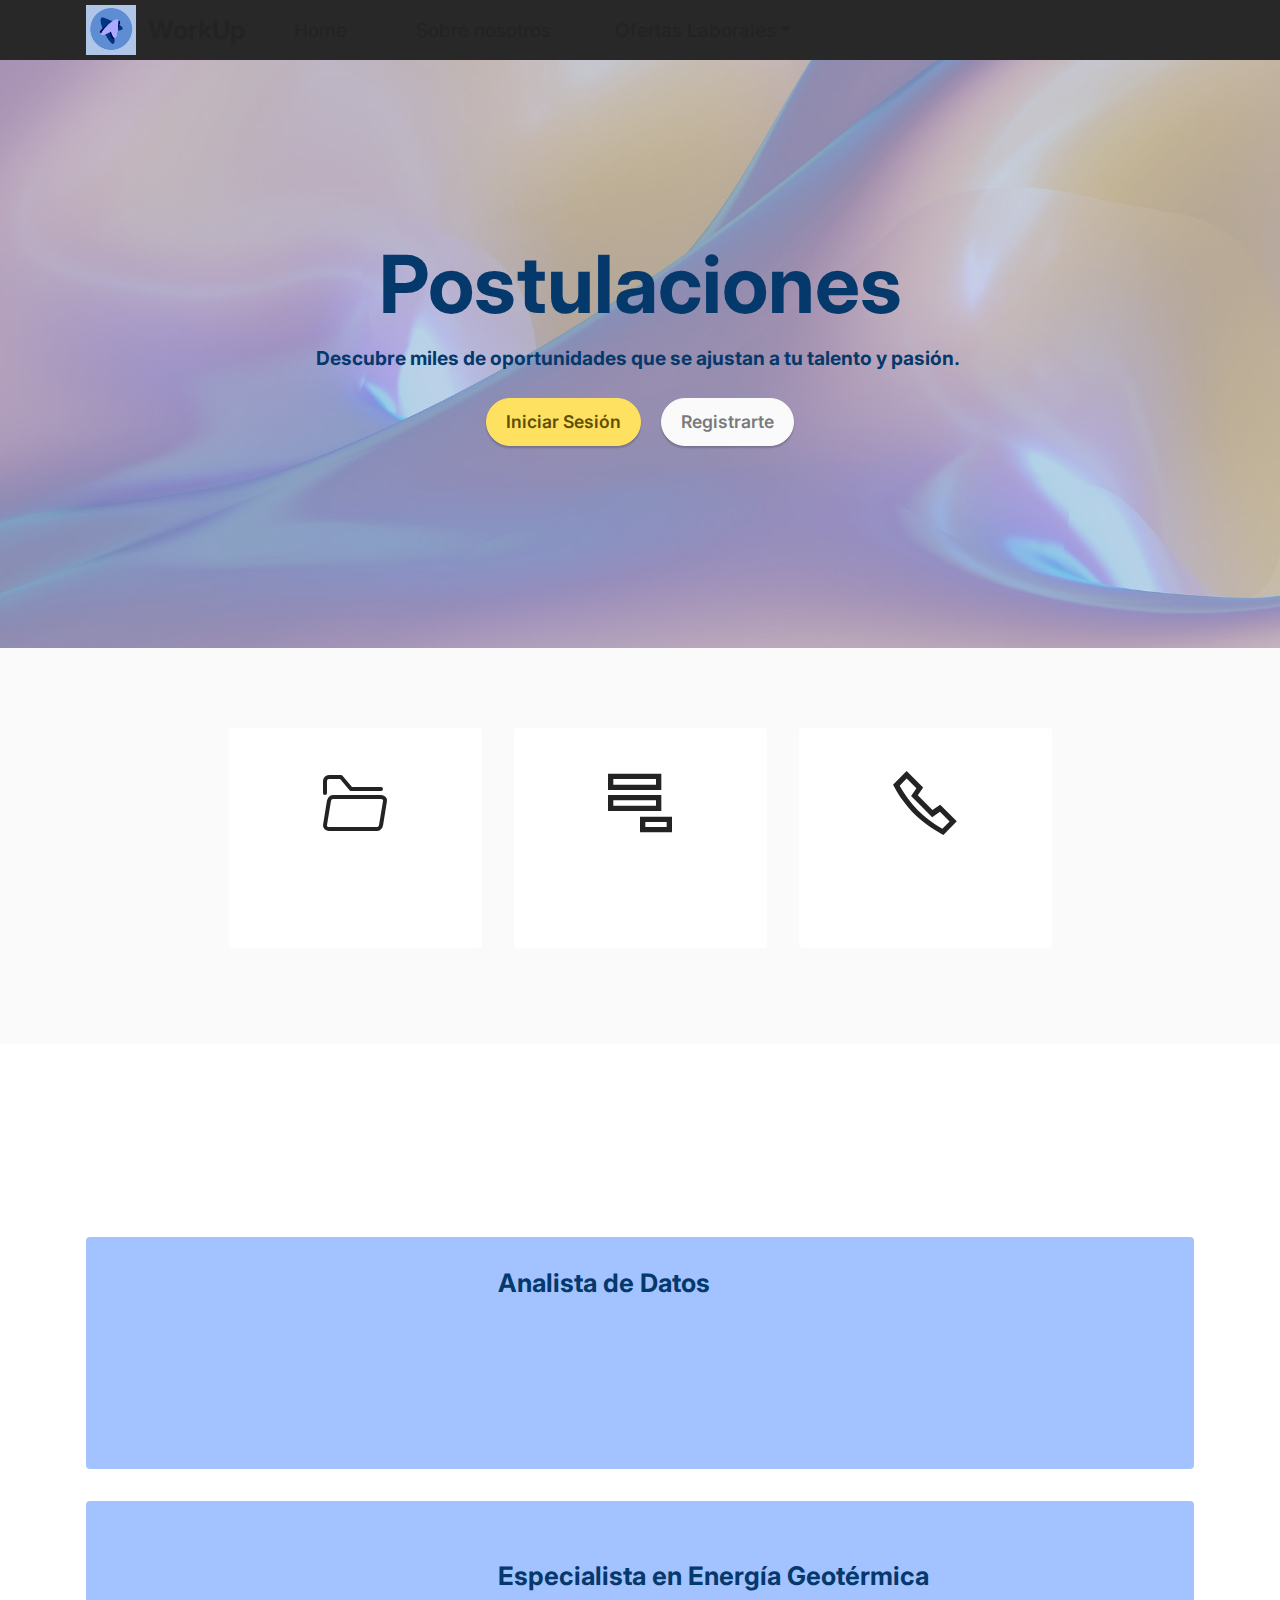
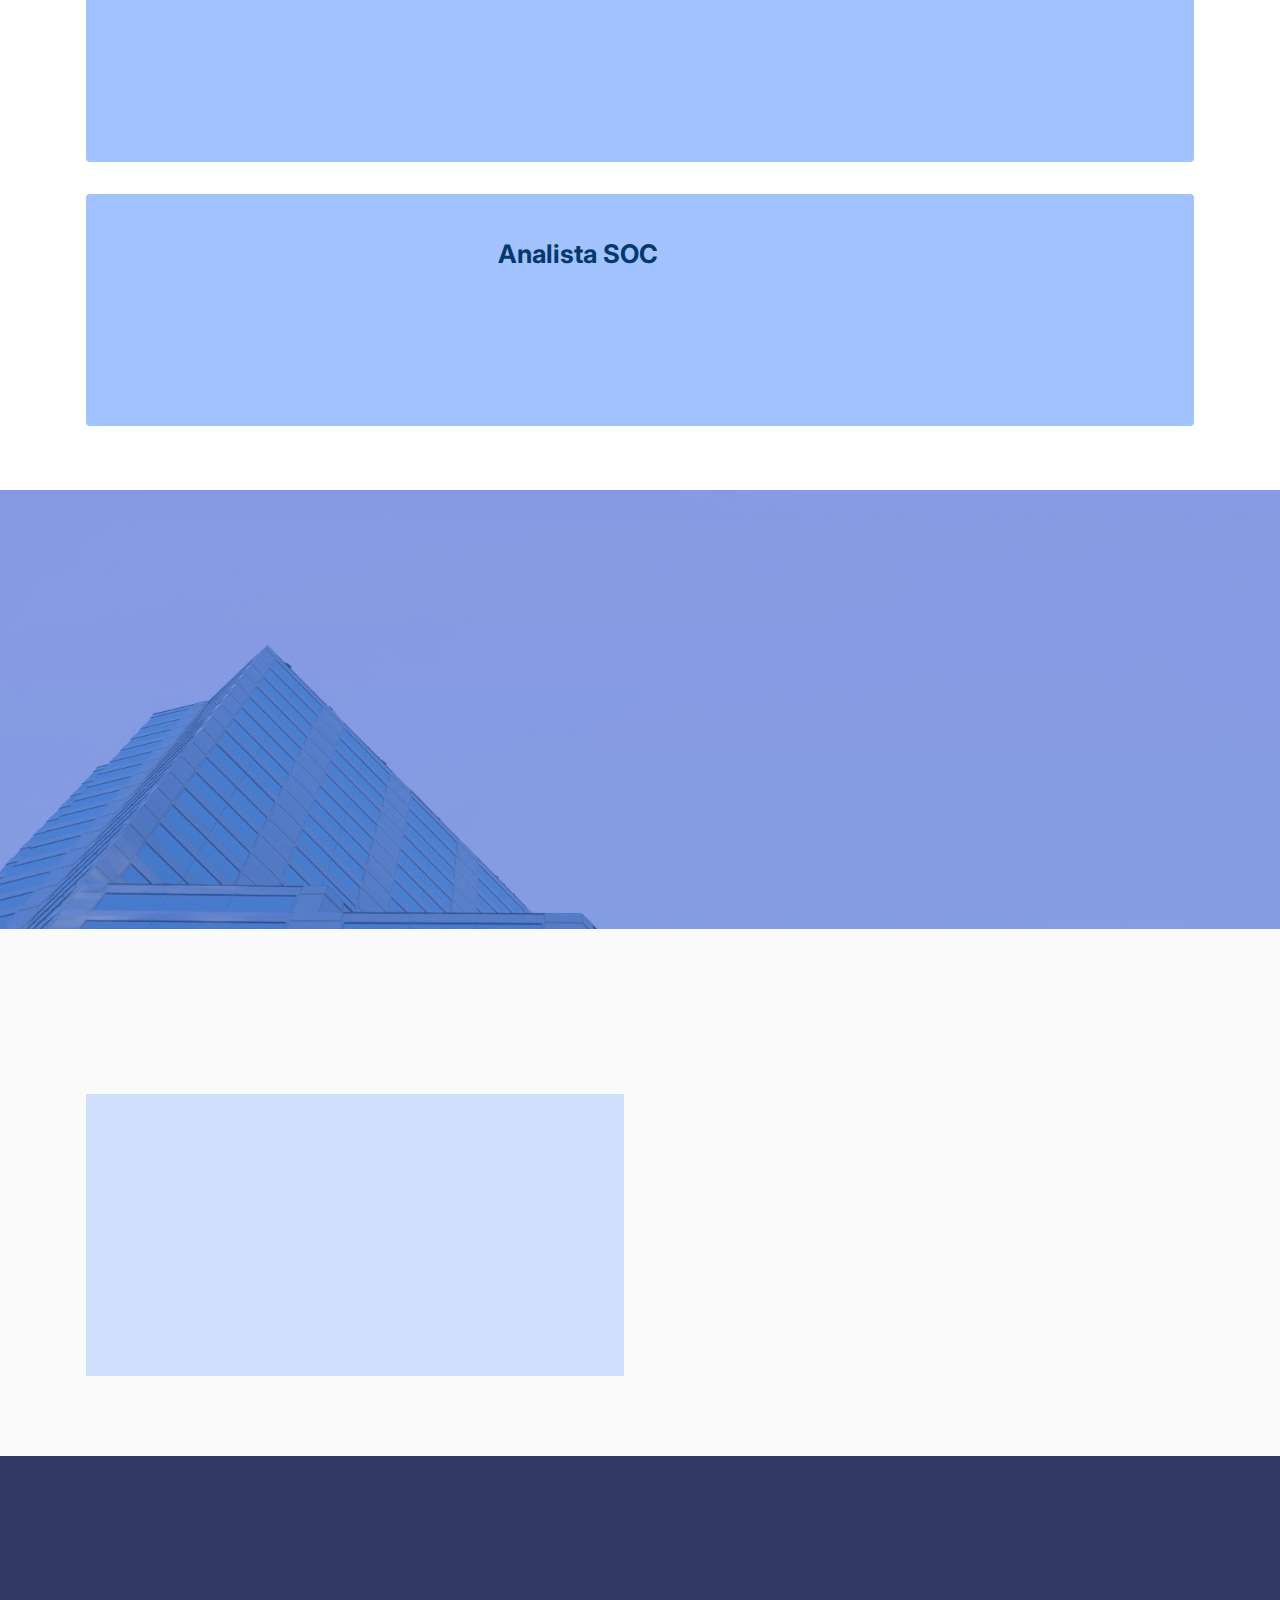
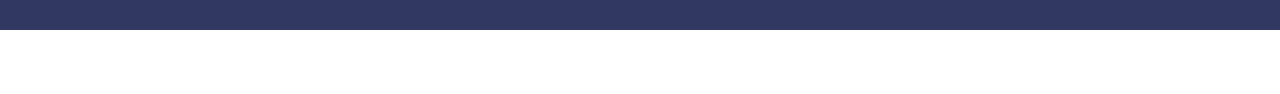
<file: index.html>
<!DOCTYPE html>
<html  >
<head>
  <!-- Google tag (gtag.js) -->
<script async src="https://www.googletagmanager.com/gtag/js?id=G-VG0VVR4SP2"></script>
<script>
  window.dataLayer = window.dataLayer || [];
  function gtag(){dataLayer.push(arguments);}
  gtag('js', new Date());

  gtag('config', 'G-VG0VVR4SP2');
</script>
  <!-- Hotjar Tracking Code for Ofertas Laborales -->
<script>
    (function(h,o,t,j,a,r){
        h.hj=h.hj||function(){(h.hj.q=h.hj.q||[]).push(arguments)};
        h._hjSettings={hjid:5210277,hjsv:6};
        a=o.getElementsByTagName('head')[0];
        r=o.createElement('script');r.async=1;
        r.src=t+h._hjSettings.hjid+j+h._hjSettings.hjsv;
        a.appendChild(r);
    })(window,document,'https://static.hotjar.com/c/hotjar-','.js?sv=');
</script>
  <!-- Site made with Mobirise Website Builder v5.9.18, https://mobirise.com -->
  <meta charset="UTF-8">
  <meta http-equiv="X-UA-Compatible" content="IE=edge">
  <meta name="generator" content="Mobirise v5.9.18, mobirise.com">
  <meta name="viewport" content="width=device-width, initial-scale=1, minimum-scale=1">
  <link rel="shortcut icon" href="assets/images/mbr-96x96.png" type="image/x-icon">
  <meta name="description" content="">
  
  
  <title>Home</title>
  <link rel="stylesheet" href="assets/web/assets/mobirise-icons2/mobirise2.css">
  <link rel="stylesheet" href="assets/web/assets/mobirise-icons-bold/mobirise-icons-bold.css">
  <link rel="stylesheet" href="assets/bootstrap/css/bootstrap.min.css">
  <link rel="stylesheet" href="assets/bootstrap/css/bootstrap-grid.min.css">
  <link rel="stylesheet" href="assets/bootstrap/css/bootstrap-reboot.min.css">
  <link rel="stylesheet" href="assets/animatecss/animate.css">
  <link rel="stylesheet" href="assets/dropdown/css/style.css">
  <link rel="stylesheet" href="assets/socicon/css/styles.css">
  <link rel="stylesheet" href="assets/theme/css/style.css">
  <link rel="preload" href="https://fonts.googleapis.com/css?family=Inter:100,200,300,400,500,600,700,800,900,100i,200i,300i,400i,500i,600i,700i,800i,900i&display=swap" as="style" onload="this.onload=null;this.rel='stylesheet'">
  <noscript><link rel="stylesheet" href="https://fonts.googleapis.com/css?family=Inter:100,200,300,400,500,600,700,800,900,100i,200i,300i,400i,500i,600i,700i,800i,900i&display=swap"></noscript>
  <link rel="preload" as="style" href="assets/mobirise/css/mbr-additional.css?v=Ob63ly"><link rel="stylesheet" href="assets/mobirise/css/mbr-additional.css?v=Ob63ly" type="text/css">

  
  
  
</head>
<body>
  
  <section data-bs-version="5.1" class="menu menu3 cid-uuiryiqlkz" once="menu" id="menu3-4p">
    
    <nav class="navbar navbar-dropdown navbar-fixed-top navbar-expand-lg">
        <div class="container">
            <div class="navbar-brand">
                <span class="navbar-logo">
                    <a href="https://mobiri.se">
                        <img src="assets/images/mbr-96x96.png" alt="Mobirise Website Builder" style="height: 3.1rem;">
                    </a>
                </span>
                <span class="navbar-caption-wrap"><a class="navbar-caption text-primary display-5" href="https://mobiri.se">WorkUp</a></span>
            </div>
            <button class="navbar-toggler" type="button" data-toggle="collapse" data-bs-toggle="collapse" data-target="#navbarSupportedContent" data-bs-target="#navbarSupportedContent" aria-controls="navbarNavAltMarkup" aria-expanded="false" aria-label="Toggle navigation">
                <div class="hamburger">
                    <span></span>
                    <span></span>
                    <span></span>
                    <span></span>
                </div>
            </button>
            <div class="collapse navbar-collapse" id="navbarSupportedContent">
                <ul class="navbar-nav nav-dropdown nav-right" data-app-modern-menu="true"><li class="nav-item"><a class="nav-link link text-primary display-7" href="index.html">Home&nbsp;</a></li>
                    
                    <li class="nav-item"><a class="nav-link link text-primary display-7" href="index.html#contacts02-1o">Sobre nosotros</a></li><li class="nav-item dropdown"><a class="nav-link link text-primary dropdown-toggle display-7" href="index.html#features16-9" data-toggle="dropdown-submenu" data-bs-toggle="dropdown" data-bs-auto-close="outside" aria-expanded="false">Ofertas Laborales</a><div class="dropdown-menu" aria-labelledby="dropdown-443"><a class="text-primary dropdown-item display-7" href="Ofertas.html#slider5-f">Ofertas Destacadas</a><a class="text-primary dropdown-item display-7" href="Ofertas.html#contacts2-1">Categorías</a></div></li></ul>
                
                
            </div>
        </div>
    </nav>
</section>

<section data-bs-version="5.1" class="header1 cid-sFCAOqBTxa" id="header1-i">

    

    <div class="mbr-overlay" style="opacity: 0.6; background-color: rgb(190, 211, 249);"></div>

    <div class="container">
        <div class="row justify-content-center">
            <div class="col-12 col-lg-8">
                <h1 class="mbr-section-title mbr-fonts-style mb-3 display-1"><strong>Postulaciones</strong></h1>
                
                <p class="mbr-text mbr-fonts-style display-7"><strong>Descubre miles de oportunidades que se ajustan a tu talento y pasión.&nbsp;</strong></p>
                <div class="mbr-section-btn mt-3"><a class="btn btn-warning display-4" href="IniciarSesion.html">Iniciar Sesión</a> <a class="btn btn-white display-4" href="Registrar.html">Registrarte</a></div>
            </div>
        </div>
    </div>
</section>

<section data-bs-version="5.1" class="features1 cid-uueYDj2kEe" id="features2-17">

    

    
    
    <div class="container">
        <div class="row justify-content-center">
            <div class="item features-without-image mb-4 col-12 col-md-3">
                <div class="item-wrapper">
                    <div class="card-box align-center">
                        <a href="Home.html#features9-4"><span class="mbr-iconfont mbrib-opened-folder"></span></a>
                        <h4 class="card-title align-center mbr-black mbr-fonts-style display-7">
                            <strong><a href="Home.html#features9-4" class="text-primary">Postulaciones Abiertas</a></strong></h4>
                    </div>
                </div>
            </div>
            <div class="item features-without-image mb-4 col-12 col-md-3">
                <div class="item-wrapper">
                    <div class="card-box align-center">
                        <a href="Home.html#info3-e"><span class="mbr-iconfont mobi-mbri-add-submenu mobi-mbri"></span></a>
                        <h4 class="card-title align-center mbr-black mbr-fonts-style display-7">
                            <strong><a href="Home.html#info3-e" class="text-primary">Ofertas Laborales</a></strong></h4>
                    </div>
                </div>
            </div>
            <div class="item features-without-image mb-4 col-12 col-md-3">
                <div class="item-wrapper">
                    <div class="card-box align-center">
                        <span class="mbr-iconfont mobi-mbri-phone mobi-mbri"></span>
                        <h4 class="card-title align-center mbr-black mbr-fonts-style display-7">
                            <strong><a href="Home.html#contacts02-1o" class="text-primary">Contáctanos</a></strong></h4>
                    </div>
                </div>
            </div>
            
        </div>
    </div>
</section>

<section data-bs-version="5.1" class="content4 cid-sFADQQfNeA" id="content4-6">
    
    
    <div class="container">
        <div class="row justify-content-center">
            <div class="title col-md-12 col-lg-10">
                <h3 class="mbr-section-title mbr-fonts-style align-center mb-4 display-2"><strong>Postulaciones Abiertas</strong></h3>
                <h4 class="mbr-section-subtitle align-center mbr-fonts-style mb-4 display-7">Postúlate ahora y da el primer paso hacia tu futuro profesional.</h4>
                
            </div>
        </div>
    </div>
</section>

<section data-bs-version="5.1" class="features8 cid-sFADMOwrhN" xmlns="http://www.w3.org/1999/html" id="features9-4">
    
    

    

    <div class="container">
        <div class="card">
            <div class="card-wrapper">
                <div class="row align-items-center">
                    <div class="col-12 col-md-4">
                        <div class="image-wrapper">
                            <img src="assets/images/mbr-563x375.jpg" alt="Mobirise Website Builder">
                        </div>
                    </div>
                    <div class="col-12 col-md">
                        <div class="card-box">
                            <div class="row">
                                <div class="col-md">
                                    <h6 class="card-title mbr-fonts-style display-5"><strong>Analista de Datos&nbsp;</strong></h6>
                                    <p class="mbr-text mbr-fonts-style display-7">Estamos buscando un Analista de Datos con habilidades en análisis estadístico y visualización de datos para apoyar a nuestro equipo de TI.<br><strong>Ubicación</strong>: Remoto<br></p>
                                </div>
                                <div class="col-md-auto">
                                    
                                    <div class="mbr-section-btn"><a href="Home.html#features9-4" class="btn btn-warning display-4">Leer Más</a></div>
                                </div>
                                <div></div>
                            </div>
                        </div>
                    </div>
                </div>
            </div>
        </div>
        <div class="card">
            <div class="card-wrapper">
                <div class="row align-items-center">
                    <div class="col-12 col-md-4">
                        <div class="image-wrapper">
                            <img src="assets/images/mbr-563x422.jpg" alt="Mobirise Website Builder">
                        </div>
                    </div>
                    <div class="col-12 col-md">
                        <div class="card-box">
                            <div class="row">
                                <div class="col-md">
                                    <h6 class="card-title mbr-fonts-style display-5"><strong>Especialista en Energía Geotérmica&nbsp;</strong></h6>
                                    <p class="mbr-text mbr-fonts-style display-7">Evaluación y desarrollo de proyectos geotérmicos para generación de energía limpia y sostenible.<br><strong>Ubicación</strong>: Presencial. San Juan<br></p>
                                </div>
                                <div class="col-md-auto">
                                    
                                    <div class="mbr-section-btn"><a href="Home.html#features9-4" class="btn btn-warning display-4">Leer Más</a></div>
                                </div>
                                <div></div>
                            </div>
                        </div>
                    </div>
                </div>
            </div>
        </div>
        <div class="card">
            <div class="card-wrapper">
                <div class="row align-items-center">
                    <div class="col-12 col-md-4">
                        <div class="image-wrapper">
                            <img src="assets/images/mbr-2-563x375.jpg" alt="Mobirise Website Builder">
                        </div>
                    </div>
                    <div class="col-12 col-md">
                        <div class="card-box">
                            <div class="row">
                                <div class="col-md">
                                    <h6 class="card-title mbr-fonts-style display-5"><strong>Analista SOC&nbsp;</strong></h6>
                                    <p class="mbr-text mbr-fonts-style display-7">Monitorizar y responder a incidentes de seguridad en tiempo real.<br><strong>Ubicación</strong>: Presencial. Tucumán<br></p>
                                </div>
                                <div class="col-md-auto">
                                    
                                    <div class="mbr-section-btn"><a href="Home.html#features9-4" class="btn btn-warning display-4">Leer Más</a></div>
                                </div>
                                <div></div>
                            </div>
                        </div>
                    </div>
                </div>
            </div>
        </div>
    </div>
</section>

<section data-bs-version="5.1" class="info3 cid-uuaEF6bfCM" id="info3-e">

    

    
    <div class="mbr-overlay" style="opacity: 0.6; background-color: rgb(68, 121, 217);">
    </div>

    <div class="container">
        <div class="row justify-content-center">
            <div class="card col-12 col-lg-10">
                <div class="card-wrapper">
                    <div class="card-box align-center">
                        <h4 class="card-title mbr-fonts-style align-center mb-4 display-1"><strong>Ofertas Laborales</strong></h4>
                        <p class="mbr-text mbr-fonts-style mb-4 display-7">Más de 2500 ofertas te esperan</p>
                        <div class="mbr-section-btn mt-3"><a class="btn btn-warning display-4" href="Ofertas.html">Ver ofertas</a></div>
                    </div>
                </div>
            </div>
        </div>
    </div>
</section>

<section data-bs-version="5.1" class="contacts02 map1 cid-uufgDBuH1l" id="contacts02-1o">

    

    
    <div class="container">
        <div class="row justify-content-center">
            <div class="col-12 content-head">
                <div class="mbr-section-head mb-5">
                    <h3 class="mbr-section-title mbr-fonts-style align-center mb-0 display-2">
                        <strong>Contáctenos</strong></h3>
                    
                </div>
            </div>
        </div>
        <div class="row justify-content-center">
            <div class="card col-12 col-md-12 col-lg-6">
                <div class="card-wrapper">
                    <div class="text-wrapper">
                        <h5 class="cardTitle mbr-fonts-style mb-2 display-5">
                            <strong>Contacto</strong></h5>
                        <ul class="list mbr-fonts-style display-7">
                            <li class="mbr-text item-wrap">Teléfono: <a href="tel:+12345678910" class="text-primary">0 (800) 123 45
                                    67</a></li>
                            <li class="mbr-text item-wrap">WhatsApp: <a href="tel:+12345678910" class="text-primary">0 (800) 123
                                    45 67</a></li>
                            <li class="mbr-text item-wrap">Email: <a href="mailto:info@site.com" class="text-primary">info@site.com</a></li>
                            <li class="mbr-text item-wrap">Dirección: 350 5th Ave, New York, NY 10118</li>
                            <li class="mbr-text item-wrap">Working hours: 9:00AM - 6:00PM</li>
                        </ul>
                    </div>
                </div>
            </div>
            <div class="map-wrapper col-md-12 col-lg-6">
                <div class="google-map"><iframe frameborder="0" style="border:0" src="https://www.google.com/maps/embed?pb=!1m14!1m8!1m3!1d6045.3003145248895!2d-73.9884657!3d40.7477229!3m2!1i1024!2i768!4f13.1!3m3!1m2!1s0x89c259a9ac1f1b85%3A0x7e33d1c0e7af3be4!2zMzUwIDV0aCBBdmUsIE5ldyBZb3JrLCBOWSAxMDExOCwg0KHQqNCQ!5e0!3m2!1sru!2sru!4v1689597362021!5m2!1sen!2sen" allowfullscreen=""></iframe></div>
            </div>
        </div>
    </div>
</section>

<section data-bs-version="5.1" class="footer3 cid-sFAOjz8nX7" once="footers" id="footer3-d">

    

    

    <div class="container">
        <div class="media-container-row align-center mbr-white">
            <div class="row row-links">
                <ul class="foot-menu">
                    
                    
                    
                    
                    
                <li class="foot-menu-item mbr-fonts-style display-7"><a href="#top" class="text-white">Home</a></li><li class="foot-menu-item mbr-fonts-style display-7"><a href="index.html#content4-5" class="text-white">Features</a></li><li class="foot-menu-item mbr-fonts-style display-7"><a href="index.html#content4-6" class="text-white">Shop</a></li><li class="foot-menu-item mbr-fonts-style display-7"><a href="index.html#features16-9" class="text-white">About</a></li><li class="foot-menu-item mbr-fonts-style display-7"><a href="index.html#contacts3-c" class="text-white">Contacts</a></li></ul>
            </div>
            <div class="row social-row">
                <div class="social-list align-right pb-2">
                    
                    
                    
                    
                    
                    
                <div class="soc-item">
                        <a href="https://twitter.com/mobirise" target="_blank">
                            <span class="socicon-twitter socicon mbr-iconfont mbr-iconfont-social"></span>
                        </a>
                    </div><div class="soc-item">
                        <a href="https://www.facebook.com/pages/Mobirise/1616226671953247" target="_blank">
                            <span class="socicon-facebook socicon mbr-iconfont mbr-iconfont-social"></span>
                        </a>
                    </div><div class="soc-item">
                        <a href="https://www.youtube.com/c/mobirise" target="_blank">
                            <span class="socicon-youtube socicon mbr-iconfont mbr-iconfont-social"></span>
                        </a>
                    </div><div class="soc-item">
                        <a href="https://instagram.com/mobirise" target="_blank">
                            <span class="socicon-instagram socicon mbr-iconfont mbr-iconfont-social"></span>
                        </a>
                    </div><div class="soc-item">
                        <a href="https://plus.google.com/u/0/+Mobirise" target="_blank">
                            <span class="socicon-googleplus socicon mbr-iconfont mbr-iconfont-social"></span>
                        </a>
                    </div><div class="soc-item">
                        <a href="https://www.behance.net/Mobirise" target="_blank">
                            <span class="socicon-behance socicon mbr-iconfont mbr-iconfont-social"></span>
                        </a>
                    </div></div>
            </div>
            <div class="row row-copirayt">
                <p class="mbr-text mb-0 mbr-fonts-style mbr-white align-center display-7">
                    © Copyright 2025 Mobirise. All Rights Reserved.
                </p>
            </div>
        </div>
    </div>
</section><section class="display-7" style="padding: 0;align-items: center;justify-content: center;flex-wrap: wrap;    align-content: center;display: flex;position: relative;height: 4rem;"><a href="https://mobiri.se/3580759" style="flex: 1 1;height: 4rem;position: absolute;width: 100%;z-index: 1;"><img alt="" style="height: 4rem;" src="[data-uri]"></a><p style="margin: 0;text-align: center;" class="display-7">&#8204;</p><a style="z-index:1" href="https://mobirise.com/builder/ai-website-generator.html">AI Website Generator</a></section><script src="assets/bootstrap/js/bootstrap.bundle.min.js"></script>  <script src="assets/smoothscroll/smooth-scroll.js"></script>  <script src="assets/ytplayer/index.js"></script>  <script src="assets/dropdown/js/navbar-dropdown.js"></script>  <script src="assets/theme/js/script.js"></script>  
  
  
  <input name="animation" type="hidden">
  </body>
</html>
</file>
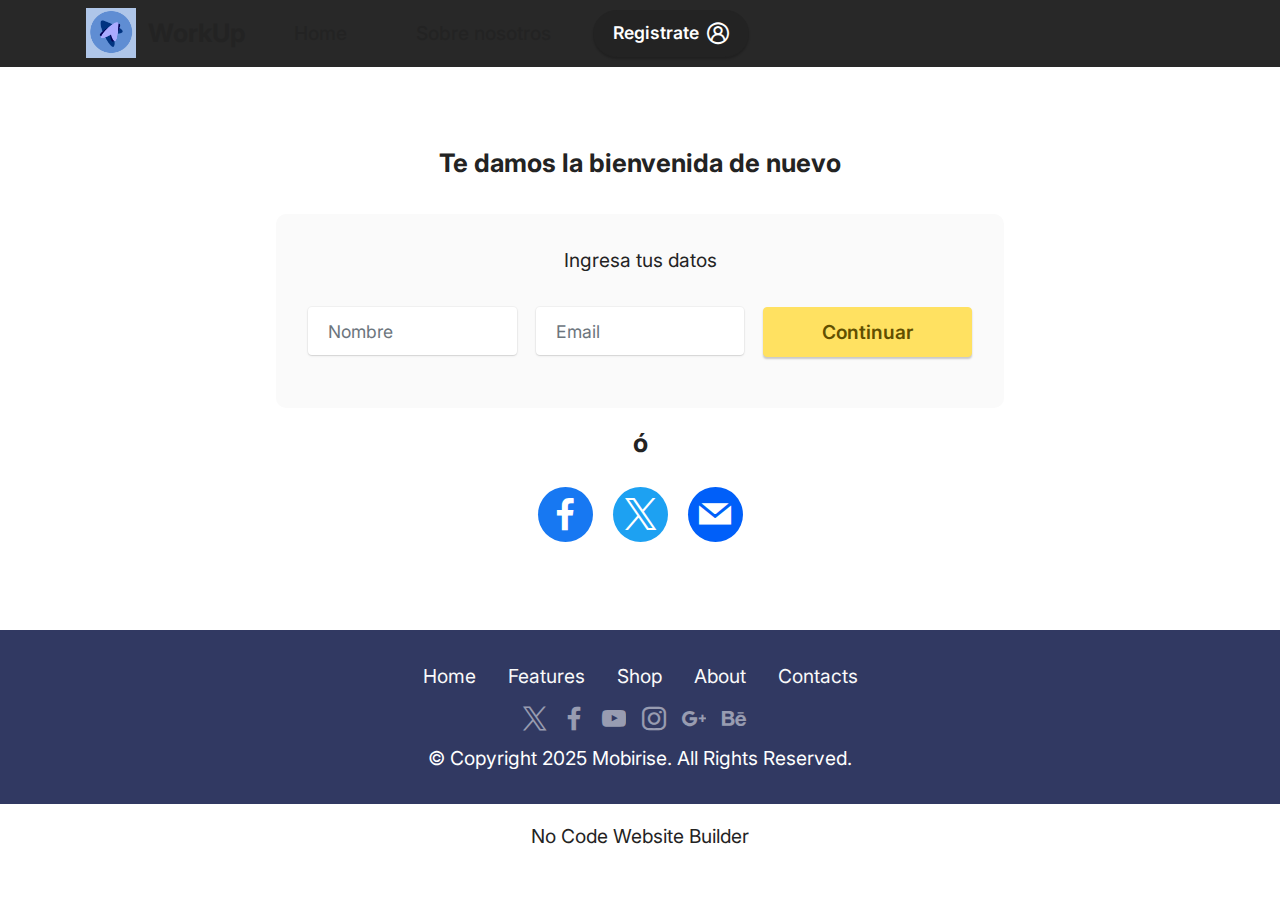
<file: IniciarSesion.html>
<!DOCTYPE html>
<html  >
<head>
  <!-- Google tag (gtag.js) -->
<script async src="https://www.googletagmanager.com/gtag/js?id=G-VG0VVR4SP2"></script>
<script>
  window.dataLayer = window.dataLayer || [];
  function gtag(){dataLayer.push(arguments);}
  gtag('js', new Date());

  gtag('config', 'G-VG0VVR4SP2');
</script>
  <!-- Hotjar Tracking Code for Ofertas Laborales -->
<script>
    (function(h,o,t,j,a,r){
        h.hj=h.hj||function(){(h.hj.q=h.hj.q||[]).push(arguments)};
        h._hjSettings={hjid:5210277,hjsv:6};
        a=o.getElementsByTagName('head')[0];
        r=o.createElement('script');r.async=1;
        r.src=t+h._hjSettings.hjid+j+h._hjSettings.hjsv;
        a.appendChild(r);
    })(window,document,'https://static.hotjar.com/c/hotjar-','.js?sv=');
</script>
  <!-- Site made with Mobirise Website Builder v5.9.18, https://mobirise.com -->
  <meta charset="UTF-8">
  <meta http-equiv="X-UA-Compatible" content="IE=edge">
  <meta name="generator" content="Mobirise v5.9.18, mobirise.com">
  <meta name="viewport" content="width=device-width, initial-scale=1, minimum-scale=1">
  <link rel="shortcut icon" href="assets/images/mbr-96x96.png" type="image/x-icon">
  <meta name="description" content="">
  
  
  <title>IniciarSesion</title>
  <link rel="stylesheet" href="assets/web/assets/mobirise-icons2/mobirise2.css">
  <link rel="stylesheet" href="assets/bootstrap/css/bootstrap.min.css">
  <link rel="stylesheet" href="assets/bootstrap/css/bootstrap-grid.min.css">
  <link rel="stylesheet" href="assets/bootstrap/css/bootstrap-reboot.min.css">
  <link rel="stylesheet" href="assets/animatecss/animate.css">
  <link rel="stylesheet" href="assets/dropdown/css/style.css">
  <link rel="stylesheet" href="assets/socicon/css/styles.css">
  <link rel="stylesheet" href="assets/theme/css/style.css">
  <link rel="preload" href="https://fonts.googleapis.com/css?family=Inter:100,200,300,400,500,600,700,800,900,100i,200i,300i,400i,500i,600i,700i,800i,900i&display=swap" as="style" onload="this.onload=null;this.rel='stylesheet'">
  <noscript><link rel="stylesheet" href="https://fonts.googleapis.com/css?family=Inter:100,200,300,400,500,600,700,800,900,100i,200i,300i,400i,500i,600i,700i,800i,900i&display=swap"></noscript>
  <link rel="preload" as="style" href="assets/mobirise/css/mbr-additional.css?v=o0W5Th"><link rel="stylesheet" href="assets/mobirise/css/mbr-additional.css?v=o0W5Th" type="text/css">

  
  
  
</head>
<body>
  
  <section data-bs-version="5.1" class="menu menu3 cid-uuirOv1lpm" once="menu" id="menu3-4t">
    
    <nav class="navbar navbar-dropdown navbar-fixed-top navbar-expand-lg">
        <div class="container">
            <div class="navbar-brand">
                <span class="navbar-logo">
                    <a href="https://mobiri.se">
                        <img src="assets/images/mbr-96x96.png" alt="Mobirise Website Builder" style="height: 3.1rem;">
                    </a>
                </span>
                <span class="navbar-caption-wrap"><a class="navbar-caption text-primary display-5" href="https://mobiri.se">WorkUp</a></span>
            </div>
            <button class="navbar-toggler" type="button" data-toggle="collapse" data-bs-toggle="collapse" data-target="#navbarSupportedContent" data-bs-target="#navbarSupportedContent" aria-controls="navbarNavAltMarkup" aria-expanded="false" aria-label="Toggle navigation">
                <div class="hamburger">
                    <span></span>
                    <span></span>
                    <span></span>
                    <span></span>
                </div>
            </button>
            <div class="collapse navbar-collapse" id="navbarSupportedContent">
                <ul class="navbar-nav nav-dropdown" data-app-modern-menu="true"><li class="nav-item"><a class="nav-link link text-primary display-7" href="index.html">Home&nbsp;</a></li>
                    
                    <li class="nav-item"><a class="nav-link link text-primary display-7" href="index.html#contacts02-1o">Sobre nosotros</a></li></ul>
                
                <div class="navbar-buttons mbr-section-btn"><a class="btn btn-primary display-4" href="Registrar.html">Registrate<span class="mobi-mbri mobi-mbri-user-2 mbr-iconfont mbr-iconfont-btn"></span></a></div>
            </div>
        </div>
    </nav>
</section>

<section data-bs-version="5.1" class="form9 cid-uuaC1E9iTA" id="form9-b">
    
    
    <div class="container">
        <div class="mbr-section-head">
            <h3 class="mbr-section-title mbr-fonts-style align-center mb-0 display-5"><strong>Te damos la bienvenida de nuevo</strong></h3>
            
        </div>
        <div class="row justify-content-center mt-4">
            <div class="col-lg-8 mx-auto mbr-form" data-form-type="formoid">
                <form action="https://mobirise.eu/" method="POST" class="mbr-form form-with-styler mx-auto" data-form-title="Form Name"><input type="hidden" name="email" data-form-email="true" value="3nO4HfG4wo821ODcAj3AerWE2oSW0Ccve3AOaqiG46zb3dEDy3AiegikHwgLoJIZIJzMdFN0ejYPA0M1EY9y2W8ix6SGQOWOu7wH3yd2SbrlpP4gyVPsaO/gdQ0Do8Ra">
                    <div class="row">
                        <div hidden="hidden" data-form-alert="" class="alert alert-success col-12">Thanks for filling out the form!</div>
                        <div hidden="hidden" data-form-alert-danger="" class="alert alert-danger col-12">Oops...! some problem!</div>
                    </div>
                    <div class="dragArea row">
                        <div class="col-lg-12">
                            <p class="mbr-text mbr-fonts-style align-center mb-4 display-7"> Ingresa tus datos</p>
                        </div>
                        <div class="col-lg-4 col-md-12 col-sm-12 form-group mb-3" data-for="name">
                            <input type="text" name="name" placeholder="Nombre" data-form-field="name" class="form-control" value="" id="name-form9-b">
                        </div>
                        <div data-for="email" class="col-lg-4 col-md-12 col-sm-12 form-group mb-3">
                            <input type="email" name="email" placeholder="Email" data-form-field="email" class="form-control" value="" id="email-form9-b">
                        </div>
                        <div class="col-lg-4 col-md-12 col-sm-12 mbr-section-btn align-center"><button type="submit" class="btn btn-warning display-7">Continuar</button></div>
                    </div>
                </form>
            </div>
        </div>
    </div>
</section>

<section data-bs-version="5.1" class="social1 cid-uuaCi5RqbZ" id="share1-d">
    
    

    
    

    <div class="container">
        <div class="media-container-row">
            <div class="col-12">
                <h3 class="mbr-section-title mb-3 align-center mbr-fonts-style display-5">
                    <strong>ó</strong></h3>
                <div>
                    <div class="mbr-social-likes align-center">
                        <span class="btn btn-social socicon-bg-facebook facebook m-2">
                            <i class="socicon socicon-facebook"></i>
                        </span>
                        <span class="btn btn-social twitter socicon-bg-twitter m-2">
                            <i class="socicon socicon-twitter"></i>
                        </span>
                        
                        
                        
                        <span class="btn btn-social mailru socicon-bg-mail m-2">
                            <i class="socicon socicon-mail"></i>
                        </span>
                    </div>
                </div>
            </div>
        </div>
    </div>
</section>

<section data-bs-version="5.1" class="footer3 cid-sFAOjz8nX7" once="footers" id="footer3-9">

    

    

    <div class="container">
        <div class="media-container-row align-center mbr-white">
            <div class="row row-links">
                <ul class="foot-menu">
                    
                    
                    
                    
                    
                <li class="foot-menu-item mbr-fonts-style display-7"><a href="#top" class="text-white">Home</a></li><li class="foot-menu-item mbr-fonts-style display-7"><a href="index.html#content4-5" class="text-white">Features</a></li><li class="foot-menu-item mbr-fonts-style display-7"><a href="index.html#content4-6" class="text-white">Shop</a></li><li class="foot-menu-item mbr-fonts-style display-7"><a href="index.html#features16-9" class="text-white">About</a></li><li class="foot-menu-item mbr-fonts-style display-7"><a href="index.html#contacts3-c" class="text-white">Contacts</a></li></ul>
            </div>
            <div class="row social-row">
                <div class="social-list align-right pb-2">
                    
                    
                    
                    
                    
                    
                <div class="soc-item">
                        <a href="https://twitter.com/mobirise" target="_blank">
                            <span class="socicon-twitter socicon mbr-iconfont mbr-iconfont-social"></span>
                        </a>
                    </div><div class="soc-item">
                        <a href="https://www.facebook.com/pages/Mobirise/1616226671953247" target="_blank">
                            <span class="socicon-facebook socicon mbr-iconfont mbr-iconfont-social"></span>
                        </a>
                    </div><div class="soc-item">
                        <a href="https://www.youtube.com/c/mobirise" target="_blank">
                            <span class="socicon-youtube socicon mbr-iconfont mbr-iconfont-social"></span>
                        </a>
                    </div><div class="soc-item">
                        <a href="https://instagram.com/mobirise" target="_blank">
                            <span class="socicon-instagram socicon mbr-iconfont mbr-iconfont-social"></span>
                        </a>
                    </div><div class="soc-item">
                        <a href="https://plus.google.com/u/0/+Mobirise" target="_blank">
                            <span class="socicon-googleplus socicon mbr-iconfont mbr-iconfont-social"></span>
                        </a>
                    </div><div class="soc-item">
                        <a href="https://www.behance.net/Mobirise" target="_blank">
                            <span class="socicon-behance socicon mbr-iconfont mbr-iconfont-social"></span>
                        </a>
                    </div></div>
            </div>
            <div class="row row-copirayt">
                <p class="mbr-text mb-0 mbr-fonts-style mbr-white align-center display-7">
                    © Copyright 2025 Mobirise. All Rights Reserved.
                </p>
            </div>
        </div>
    </div>
</section><section class="display-7" style="padding: 0;align-items: center;justify-content: center;flex-wrap: wrap;    align-content: center;display: flex;position: relative;height: 4rem;"><a href="https://mobiri.se/3580759" style="flex: 1 1;height: 4rem;position: absolute;width: 100%;z-index: 1;"><img alt="" style="height: 4rem;" src="[data-uri]"></a><p style="margin: 0;text-align: center;" class="display-7">&#8204;</p><a style="z-index:1" href="https://mobirise.com/builder/no-code-website-builder.html">No Code Website Builder</a></section><script src="assets/bootstrap/js/bootstrap.bundle.min.js"></script>  <script src="assets/smoothscroll/smooth-scroll.js"></script>  <script src="assets/ytplayer/index.js"></script>  <script src="assets/dropdown/js/navbar-dropdown.js"></script>  <script src="assets/sociallikes/social-likes.js"></script>  <script src="assets/theme/js/script.js"></script>  <script src="assets/formoid/formoid.min.js"></script>  
  
  
  <input name="animation" type="hidden">
  </body>
</html>
</file>
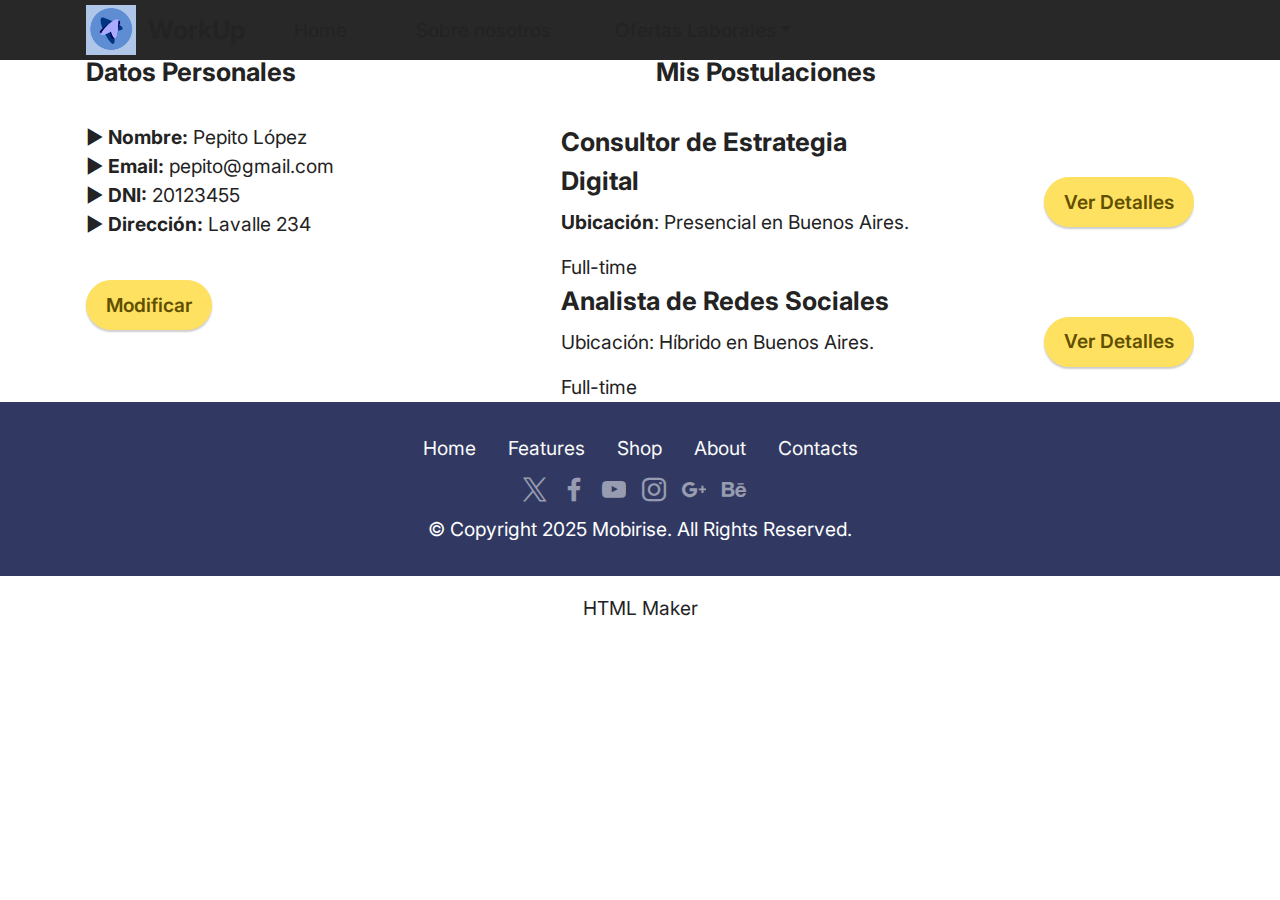
<file: MisPostulaciones.html>
<!DOCTYPE html>
<html  >
<head>
  <!-- Google tag (gtag.js) -->
<script async src="https://www.googletagmanager.com/gtag/js?id=G-VG0VVR4SP2"></script>
<script>
  window.dataLayer = window.dataLayer || [];
  function gtag(){dataLayer.push(arguments);}
  gtag('js', new Date());

  gtag('config', 'G-VG0VVR4SP2');
</script>
  <!-- Hotjar Tracking Code for Ofertas Laborales -->
<script>
    (function(h,o,t,j,a,r){
        h.hj=h.hj||function(){(h.hj.q=h.hj.q||[]).push(arguments)};
        h._hjSettings={hjid:5210277,hjsv:6};
        a=o.getElementsByTagName('head')[0];
        r=o.createElement('script');r.async=1;
        r.src=t+h._hjSettings.hjid+j+h._hjSettings.hjsv;
        a.appendChild(r);
    })(window,document,'https://static.hotjar.com/c/hotjar-','.js?sv=');
</script>
  <!-- Site made with Mobirise Website Builder v5.9.18, https://mobirise.com -->
  <meta charset="UTF-8">
  <meta http-equiv="X-UA-Compatible" content="IE=edge">
  <meta name="generator" content="Mobirise v5.9.18, mobirise.com">
  <meta name="viewport" content="width=device-width, initial-scale=1, minimum-scale=1">
  <link rel="shortcut icon" href="assets/images/mbr-96x96.png" type="image/x-icon">
  <meta name="description" content="">
  
  
  <title>MisPostulaciones</title>
  <link rel="stylesheet" href="assets/web/assets/mobirise-icons2/mobirise2.css">
  <link rel="stylesheet" href="assets/bootstrap/css/bootstrap.min.css">
  <link rel="stylesheet" href="assets/bootstrap/css/bootstrap-grid.min.css">
  <link rel="stylesheet" href="assets/bootstrap/css/bootstrap-reboot.min.css">
  <link rel="stylesheet" href="assets/animatecss/animate.css">
  <link rel="stylesheet" href="assets/dropdown/css/style.css">
  <link rel="stylesheet" href="assets/socicon/css/styles.css">
  <link rel="stylesheet" href="assets/theme/css/style.css">
  <link rel="preload" href="https://fonts.googleapis.com/css?family=Inter:100,200,300,400,500,600,700,800,900,100i,200i,300i,400i,500i,600i,700i,800i,900i&display=swap" as="style" onload="this.onload=null;this.rel='stylesheet'">
  <noscript><link rel="stylesheet" href="https://fonts.googleapis.com/css?family=Inter:100,200,300,400,500,600,700,800,900,100i,200i,300i,400i,500i,600i,700i,800i,900i&display=swap"></noscript>
  <link rel="preload" as="style" href="assets/mobirise/css/mbr-additional.css?v=Ai8PMX"><link rel="stylesheet" href="assets/mobirise/css/mbr-additional.css?v=Ai8PMX" type="text/css">

  
  
  
</head>
<body>
  
  <section data-bs-version="5.1" class="menu menu3 cid-uuis1a4LbY" once="menu" id="menu3-4y">
    
    <nav class="navbar navbar-dropdown navbar-fixed-top navbar-expand-lg">
        <div class="container">
            <div class="navbar-brand">
                <span class="navbar-logo">
                    <a href="https://mobiri.se">
                        <img src="assets/images/mbr-96x96.png" alt="Mobirise Website Builder" style="height: 3.1rem;">
                    </a>
                </span>
                <span class="navbar-caption-wrap"><a class="navbar-caption text-primary display-5" href="https://mobiri.se">WorkUp</a></span>
            </div>
            <button class="navbar-toggler" type="button" data-toggle="collapse" data-bs-toggle="collapse" data-target="#navbarSupportedContent" data-bs-target="#navbarSupportedContent" aria-controls="navbarNavAltMarkup" aria-expanded="false" aria-label="Toggle navigation">
                <div class="hamburger">
                    <span></span>
                    <span></span>
                    <span></span>
                    <span></span>
                </div>
            </button>
            <div class="collapse navbar-collapse" id="navbarSupportedContent">
                <ul class="navbar-nav nav-dropdown nav-right" data-app-modern-menu="true"><li class="nav-item"><a class="nav-link link text-primary display-7" href="index.html">Home&nbsp;</a></li>
                    
                    <li class="nav-item"><a class="nav-link link text-primary display-7" href="index.html#contacts02-1o">Sobre nosotros</a></li><li class="nav-item dropdown"><a class="nav-link link text-primary dropdown-toggle display-7" href="index.html#features16-9" data-toggle="dropdown-submenu" data-bs-toggle="dropdown" data-bs-auto-close="outside" aria-expanded="false">Ofertas Laborales</a><div class="dropdown-menu" aria-labelledby="dropdown-443"><a class="text-primary dropdown-item display-7" href="Ofertas.html#slider5-f">Ofertas Destacadas</a><a class="text-primary dropdown-item display-7" href="Ofertas.html#contacts2-1">Categorías</a></div></li></ul>
                
                
            </div>
        </div>
    </nav>
</section>

<section data-bs-version="5.1" class="article11 cid-uuf9NKMBhM" id="article11-1m">
    

    
    
    <div class="container">
        <div class="row justify-content-center">
            <div class="title col-md-12 col-lg-10">
                <h3 class="mbr-section-title mbr-fonts-style align-center mt-0 mb-0 display-2"><strong>Mi Cuenta</strong></h3>
                
                
            </div>
        </div>
    </div>
</section>

<section data-bs-version="5.1" class="content10 cid-uuf77oOdqU" id="content10-1k">
    
    <div class="container">
        <div class="row justify-content-center">
            <div class="col-12 col-md">
                
                <h6 class="mbr-section-subtitle mbr-fonts-style mb-4 display-5"><strong>
                    Datos Personales</strong></h6>
            </div>
            <div class="col-md-12 col-lg-6">
                <p class="mbr-text mbr-fonts-style display-5"><strong>Mis Postulaciones</strong></p>
            </div>
        </div>
    </div>
</section>

<section data-bs-version="5.1" class="people01 cid-uuf7VrdvFp" id="people01-1l">
  

  

  <div class="container">
    <div class="row">
      <div class="col-lg-5 mb-5">
        
        <p class="mbr-section-maintext mbr-fonts-style mb-4 display-7">▶&nbsp;<strong>Nombre:</strong> Pepito López
<br>▶&nbsp;<strong>Email:</strong> pepito@gmail.com
<br>▶&nbsp;<strong>DNI:</strong> 20123455
<br>▶&nbsp;<strong>Dirección:</strong> Lavalle 234<br>
        </p>

        <div class="mbr-section-btn btn-move"><a class="btn btn-warning display-7" href="MisPostulaciones.html">Modificar<strong></strong></a></div>
      </div>

      <div class="col-lg-7">
        <div class="item features-without-image">
          <div class="item-wrapper">
            <div class="row align-items-center">
              <div class="col-md-7">
                <div class="align-left">
                  <h3 class="mbr-section-title mbr-fonts-style mb-2 display-5"><strong>Consultor de Estrategia Digital</strong></h3>
                  <h4 class="mbr-section-subtitle mbr-fonts-style mb-3 display-7"><strong>Ubicación</strong>: Presencial en Buenos Aires.</h4>
                  <p class="mbr-section-text mbr-fonts-style mb-0 display-7">
                    Full-time<br>
                  </p>
                </div>
              </div>

              <div class="col-md-5">
                <div class="mbr-section-btn align-right"><a class="btn btn-warning display-7" href="MisPostulaciones.html">Ver Detalles<strong></strong></a></div>
              </div>
            </div>
          </div>
        </div>
        <div class="item features-without-image">
          <div class="item-wrapper">
            <div class="row align-items-center">
              <div class="col-md-7">
                <div class="align-left">
                  <h3 class="mbr-section-title mbr-fonts-style mb-2 display-5"><strong>Analista de Redes Sociales</strong></h3>
                  <h4 class="mbr-section-subtitle mbr-fonts-style mb-3 display-7">Ubicación: Híbrido en Buenos Aires.</h4>
                  <p class="mbr-section-text mbr-fonts-style mb-0 display-7">
                    Full-time<br>
                  </p>
                </div>
              </div>

              <div class="col-md-5">
                <div class="mbr-section-btn align-right"><a class="btn btn-warning display-7" href="MisPostulaciones.html">Ver Detalles</a></div>
              </div>
            </div>
          </div>
        </div>
        
      </div>
    </div>
  </div>
</section>

<section data-bs-version="5.1" class="footer3 cid-sFAOjz8nX7" once="footers" id="footer3-19">

    

    

    <div class="container">
        <div class="media-container-row align-center mbr-white">
            <div class="row row-links">
                <ul class="foot-menu">
                    
                    
                    
                    
                    
                <li class="foot-menu-item mbr-fonts-style display-7"><a href="#top" class="text-white">Home</a></li><li class="foot-menu-item mbr-fonts-style display-7"><a href="index.html#content4-5" class="text-white">Features</a></li><li class="foot-menu-item mbr-fonts-style display-7"><a href="index.html#content4-6" class="text-white">Shop</a></li><li class="foot-menu-item mbr-fonts-style display-7"><a href="index.html#features16-9" class="text-white">About</a></li><li class="foot-menu-item mbr-fonts-style display-7"><a href="index.html#contacts3-c" class="text-white">Contacts</a></li></ul>
            </div>
            <div class="row social-row">
                <div class="social-list align-right pb-2">
                    
                    
                    
                    
                    
                    
                <div class="soc-item">
                        <a href="https://twitter.com/mobirise" target="_blank">
                            <span class="socicon-twitter socicon mbr-iconfont mbr-iconfont-social"></span>
                        </a>
                    </div><div class="soc-item">
                        <a href="https://www.facebook.com/pages/Mobirise/1616226671953247" target="_blank">
                            <span class="socicon-facebook socicon mbr-iconfont mbr-iconfont-social"></span>
                        </a>
                    </div><div class="soc-item">
                        <a href="https://www.youtube.com/c/mobirise" target="_blank">
                            <span class="socicon-youtube socicon mbr-iconfont mbr-iconfont-social"></span>
                        </a>
                    </div><div class="soc-item">
                        <a href="https://instagram.com/mobirise" target="_blank">
                            <span class="socicon-instagram socicon mbr-iconfont mbr-iconfont-social"></span>
                        </a>
                    </div><div class="soc-item">
                        <a href="https://plus.google.com/u/0/+Mobirise" target="_blank">
                            <span class="socicon-googleplus socicon mbr-iconfont mbr-iconfont-social"></span>
                        </a>
                    </div><div class="soc-item">
                        <a href="https://www.behance.net/Mobirise" target="_blank">
                            <span class="socicon-behance socicon mbr-iconfont mbr-iconfont-social"></span>
                        </a>
                    </div></div>
            </div>
            <div class="row row-copirayt">
                <p class="mbr-text mb-0 mbr-fonts-style mbr-white align-center display-7">
                    © Copyright 2025 Mobirise. All Rights Reserved.
                </p>
            </div>
        </div>
    </div>
</section><section class="display-7" style="padding: 0;align-items: center;justify-content: center;flex-wrap: wrap;    align-content: center;display: flex;position: relative;height: 4rem;"><a href="https://mobiri.se/3580759" style="flex: 1 1;height: 4rem;position: absolute;width: 100%;z-index: 1;"><img alt="" style="height: 4rem;" src="[data-uri]"></a><p style="margin: 0;text-align: center;" class="display-7">&#8204;</p><a style="z-index:1" href="https://mobirise.com/html-builder.html">HTML Maker</a></section><script src="assets/bootstrap/js/bootstrap.bundle.min.js"></script>  <script src="assets/smoothscroll/smooth-scroll.js"></script>  <script src="assets/ytplayer/index.js"></script>  <script src="assets/dropdown/js/navbar-dropdown.js"></script>  <script src="assets/theme/js/script.js"></script>  
  
  
  <input name="animation" type="hidden">
  </body>
</html>
</file>
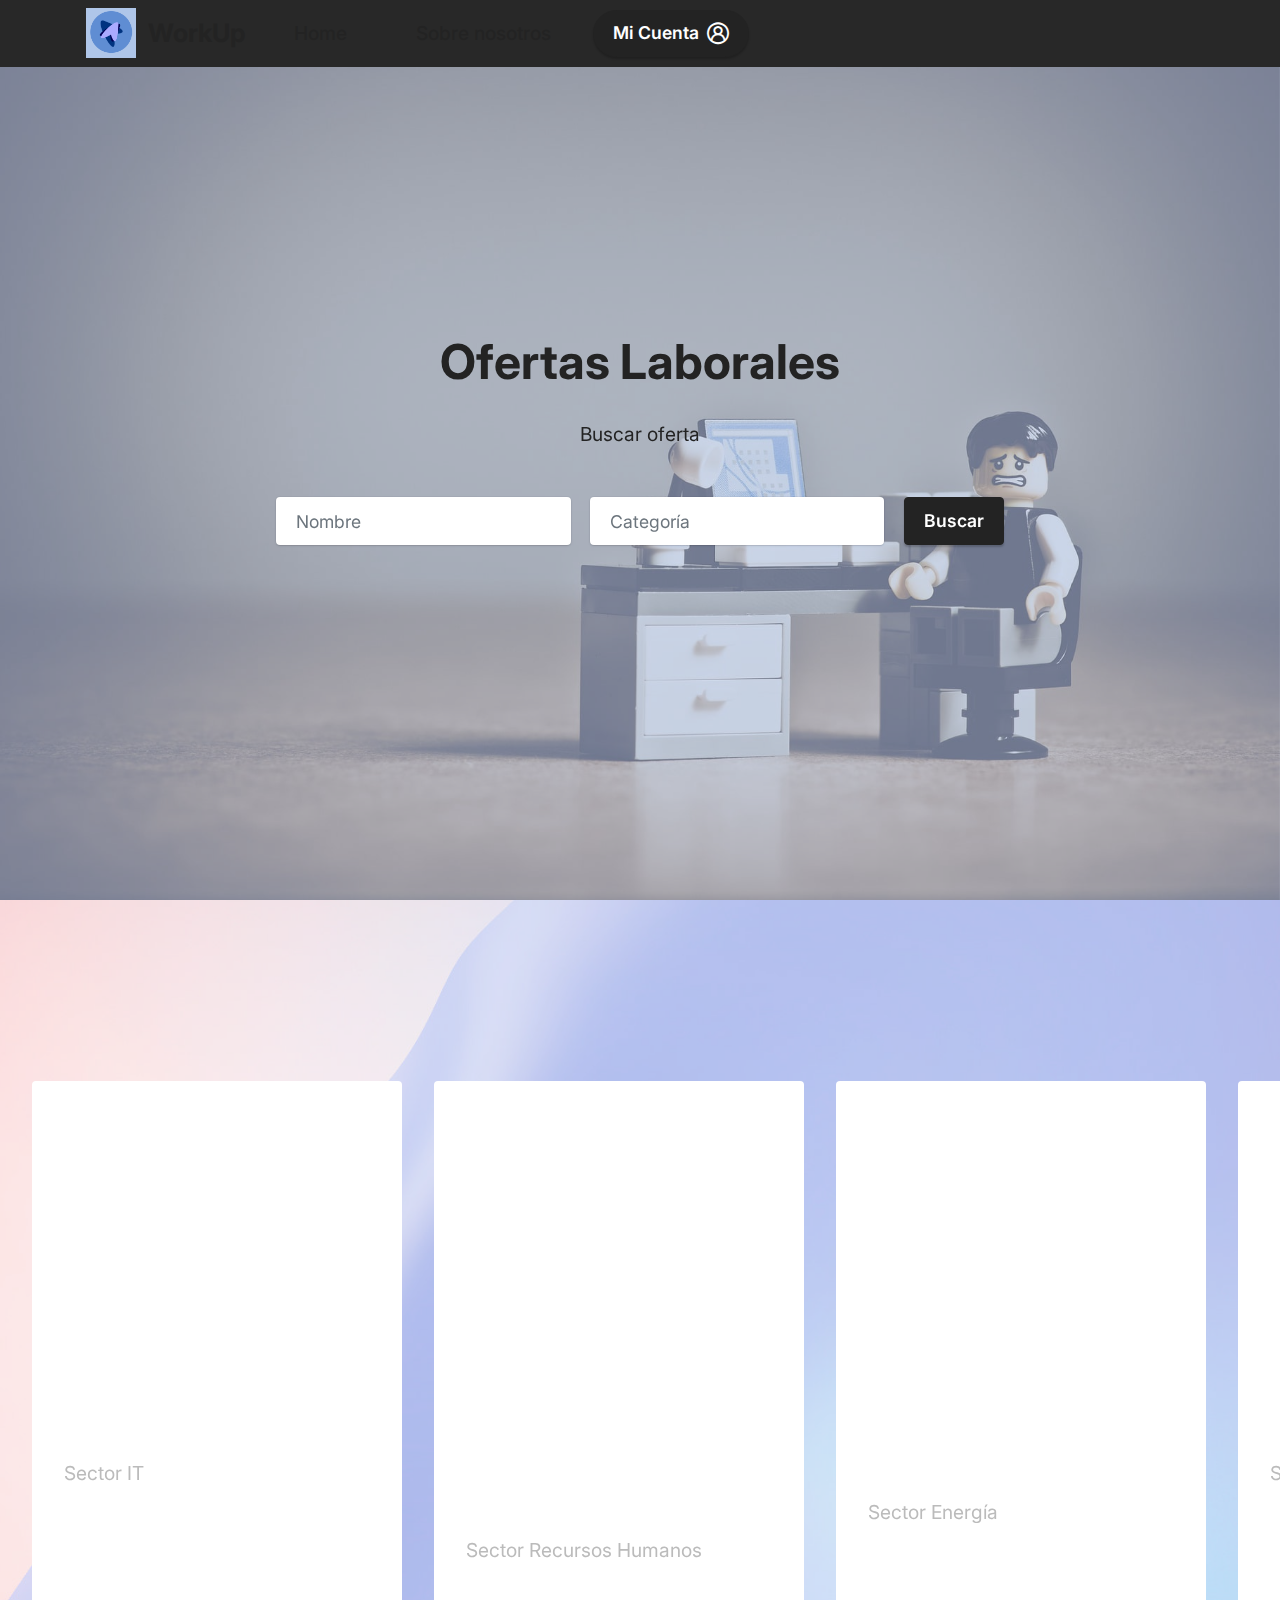
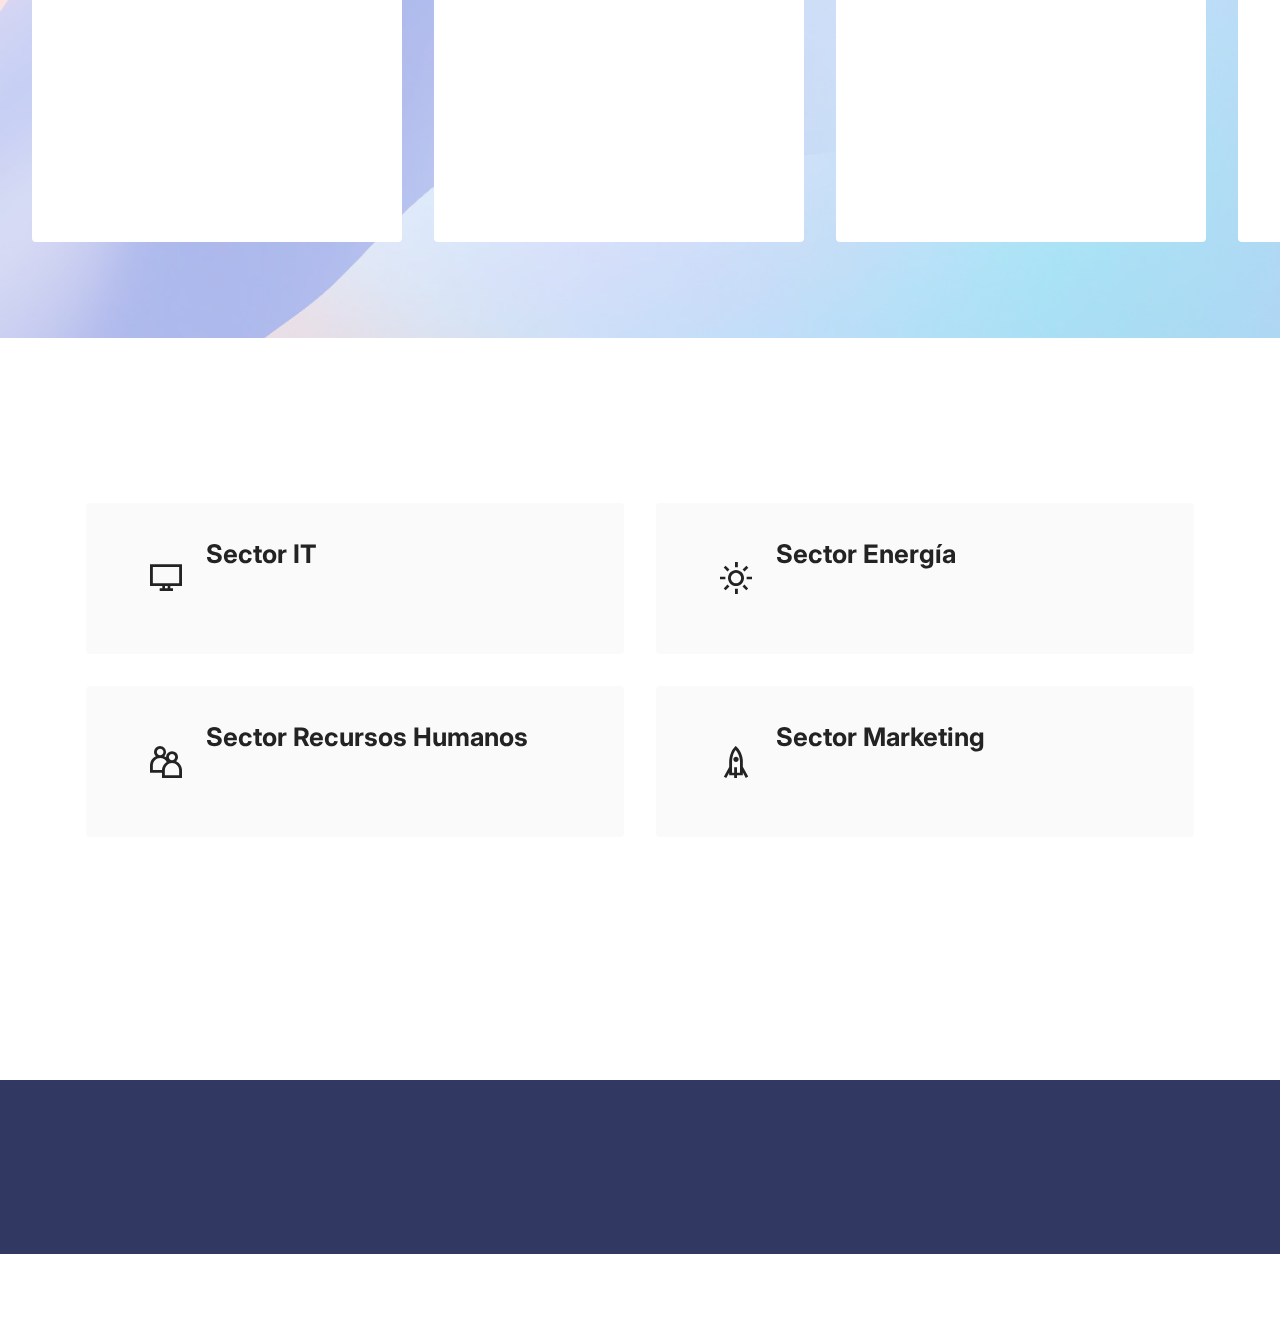
<file: Ofertas.html>
<!DOCTYPE html>
<html  >
<head>
  <!-- Google tag (gtag.js) -->
<script async src="https://www.googletagmanager.com/gtag/js?id=G-VG0VVR4SP2"></script>
<script>
  window.dataLayer = window.dataLayer || [];
  function gtag(){dataLayer.push(arguments);}
  gtag('js', new Date());

  gtag('config', 'G-VG0VVR4SP2');
</script>
  <!-- Hotjar Tracking Code for Ofertas Laborales -->
<script>
    (function(h,o,t,j,a,r){
        h.hj=h.hj||function(){(h.hj.q=h.hj.q||[]).push(arguments)};
        h._hjSettings={hjid:5210277,hjsv:6};
        a=o.getElementsByTagName('head')[0];
        r=o.createElement('script');r.async=1;
        r.src=t+h._hjSettings.hjid+j+h._hjSettings.hjsv;
        a.appendChild(r);
    })(window,document,'https://static.hotjar.com/c/hotjar-','.js?sv=');
</script>
  <!-- Site made with Mobirise Website Builder v5.9.18, https://mobirise.com -->
  <meta charset="UTF-8">
  <meta http-equiv="X-UA-Compatible" content="IE=edge">
  <meta name="generator" content="Mobirise v5.9.18, mobirise.com">
  <meta name="viewport" content="width=device-width, initial-scale=1, minimum-scale=1">
  <link rel="shortcut icon" href="assets/images/mbr-96x96.png" type="image/x-icon">
  <meta name="description" content="">
  
  
  <title>Ofertas</title>
  <link rel="stylesheet" href="assets/web/assets/mobirise-icons2/mobirise2.css">
  <link rel="stylesheet" href="assets/bootstrap/css/bootstrap.min.css">
  <link rel="stylesheet" href="assets/bootstrap/css/bootstrap-grid.min.css">
  <link rel="stylesheet" href="assets/bootstrap/css/bootstrap-reboot.min.css">
  <link rel="stylesheet" href="assets/parallax/jarallax.css">
  <link rel="stylesheet" href="assets/animatecss/animate.css">
  <link rel="stylesheet" href="assets/dropdown/css/style.css">
  <link rel="stylesheet" href="assets/socicon/css/styles.css">
  <link rel="stylesheet" href="assets/theme/css/style.css">
  <link rel="preload" href="https://fonts.googleapis.com/css?family=Inter:100,200,300,400,500,600,700,800,900,100i,200i,300i,400i,500i,600i,700i,800i,900i&display=swap" as="style" onload="this.onload=null;this.rel='stylesheet'">
  <noscript><link rel="stylesheet" href="https://fonts.googleapis.com/css?family=Inter:100,200,300,400,500,600,700,800,900,100i,200i,300i,400i,500i,600i,700i,800i,900i&display=swap"></noscript>
  <link rel="preload" as="style" href="assets/mobirise/css/mbr-additional.css?v=yZ19kZ"><link rel="stylesheet" href="assets/mobirise/css/mbr-additional.css?v=yZ19kZ" type="text/css">

  
  
  
</head>
<body>
  
  <section data-bs-version="5.1" class="menu menu3 cid-uuirAXzIYa" once="menu" id="menu3-4q">
    
    <nav class="navbar navbar-dropdown navbar-fixed-top navbar-expand-lg">
        <div class="container">
            <div class="navbar-brand">
                <span class="navbar-logo">
                    <a href="https://mobiri.se">
                        <img src="assets/images/mbr-96x96.png" alt="Mobirise Website Builder" style="height: 3.1rem;">
                    </a>
                </span>
                <span class="navbar-caption-wrap"><a class="navbar-caption text-primary display-5" href="https://mobiri.se">WorkUp</a></span>
            </div>
            <button class="navbar-toggler" type="button" data-toggle="collapse" data-bs-toggle="collapse" data-target="#navbarSupportedContent" data-bs-target="#navbarSupportedContent" aria-controls="navbarNavAltMarkup" aria-expanded="false" aria-label="Toggle navigation">
                <div class="hamburger">
                    <span></span>
                    <span></span>
                    <span></span>
                    <span></span>
                </div>
            </button>
            <div class="collapse navbar-collapse" id="navbarSupportedContent">
                <ul class="navbar-nav nav-dropdown" data-app-modern-menu="true"><li class="nav-item"><a class="nav-link link text-primary display-7" href="index.html">Home&nbsp;</a></li>
                    
                    <li class="nav-item"><a class="nav-link link text-primary display-7" href="index.html#contacts02-1o">Sobre nosotros</a></li></ul>
                
                <div class="navbar-buttons mbr-section-btn"><a class="btn btn-primary display-4" href="MisPostulaciones.html">Mi Cuenta<span class="mobi-mbri mobi-mbri-user-2 mbr-iconfont mbr-iconfont-btn"></span></a></div>
            </div>
        </div>
    </nav>
</section>

<section data-bs-version="5.1" class="form1 cid-uuacv5hQ9T mbr-fullscreen mbr-parallax-background" id="form1-0">

    

    
    <div class="mbr-overlay" style="opacity: 0.5; background-color: rgb(190, 211, 249);"></div>
    <div class="container">
        <div class="row justify-content-center">
            <div class="col-lg-8 mx-auto mbr-form" data-form-type="formoid">
                <form action="https://mobirise.eu/" method="POST" class="mbr-form form-with-styler" data-form-title="Form Name"><input type="hidden" name="email" data-form-email="true" value="lIUKocrdCCj4erqqCYBYMN/+X5srSj8ZFqMR6kHLttGknVoMYwQWyhuC6O2ydG3/CansJTFeBaPvKgButdsouMk/MTYwqjqt9Boigwoz+fmpmS7O0teNGmNjIqjJAV/G">
                    <div class="row">
                        <div hidden="hidden" data-form-alert="" class="alert alert-success col-12">Thanks for filling out the form!</div>
                        <div hidden="hidden" data-form-alert-danger="" class="alert alert-danger col-12">
                            Oops...! some problem!
                        </div>
                    </div>
                    <div class="dragArea row">
                        <div class="col-12">
                            <h1 class="mbr-section-title mb-4 mbr-fonts-style align-center display-2">
                                <strong>Ofertas Laborales</strong></h1>
                        </div>
                        <div class="col-12">
                            <p class="mbr-text mbr-fonts-style mb-5 align-center display-7">Buscar oferta</p>
                        </div>
                        <div class="col-md col-12 form-group mb-3" data-for="name">
                            <input type="text" name="name" placeholder="Nombre" data-form-field="Name" class="form-control" id="name-form1-0">
                        </div>
                        <div class="col-md col-12 form-group mb-3" data-for="email">
                            <input type="email" name="email" placeholder="Categoría" data-form-field="Email" class="form-control" id="email-form1-0">
                        </div>
                        <div class="mbr-section-btn col-12 col-md-auto"><button type="submit" class="btn btn-primary display-4">Buscar</button></div>
                    </div>
                </form>
            </div>
        </div>
    </div>
</section>

<section data-bs-version="5.1" class="slider5 mbr-embla cid-uuaGQU4WHK" id="slider5-f">
    
    <div class="mbr-overlay"></div>
    <div class="position-relative">
        <div class="mbr-section-head">
            <h4 class="mbr-section-title mbr-fonts-style align-center mb-0 display-2">
                <strong>Ofertas Destacadas</strong></h4>
            
        </div>
        <div class="embla mt-4" data-skip-snaps="true" data-align="center" data-contain-scroll="trimSnaps" data-auto-play="true" data-auto-play-interval="3" data-draggable="true">
            <div class="embla__viewport container-fluid">
                <div class="embla__container">
                    <div class="embla__slide slider-image item" style="margin-left: 1rem; margin-right: 1rem;">
                        <div class="slide-content">
                            <div class="item-img">
                                <div class="item-wrapper">
                                    <img src="assets/images/mbr-600x400.jpg" alt="Mobirise Website Builder" title="">
                                </div>
                            </div>
                            <div class="item-content">
                                <h5 class="item-title mbr-fonts-style display-5"><strong>Diseñador UX/UI&nbsp;</strong></h5>
                                <h6 class="item-subtitle mbr-fonts-style mt-1 display-7">Sector IT</h6>
                                <p class="mbr-text mbr-fonts-style mt-3 display-7">Diseñar interfaces centradas en el usuario, asegurando una experiencia intuitiva y funcional.<br><strong>Ubicación</strong>: Híbrido en Córdoba.<br></p>
                            </div>
                            <div class="mbr-section-btn item-footer mt-2"><a href="Postular.html" class="btn item-btn btn-black display-7">Postular &gt;</a></div>
                        </div>
                    </div>
                    <div class="embla__slide slider-image item" style="margin-left: 1rem; margin-right: 1rem;">
                        <div class="slide-content">
                            <div class="item-img">
                                <div class="item-wrapper">
                                    <img src="assets/images/mbr-1-600x400.jpg" alt="Mobirise Website Builder" title="">
                                </div>
                            </div>
                            <div class="item-content">
                                <h5 class="item-title mbr-fonts-style display-5"><strong>Especialista en Desarrollo Organizacional</strong></h5>
                                <h6 class="item-subtitle mbr-fonts-style mt-1 display-7">Sector Recursos Humanos</h6>
                                <p class="mbr-text mbr-fonts-style mt-3 display-7">Diseñar e implementar programas de desarrollo de talento, planes de carrera y evaluación de desempeño.<br><strong>Ubicación</strong>: Presencial en Rosario.<br></p>
                            </div>
                            <div class="mbr-section-btn item-footer mt-2"><a href="Postular.html" class="btn item-btn btn-black display-7">Postular &gt;</a></div>
                        </div>
                    </div>
                    <div class="embla__slide slider-image item" style="margin-left: 1rem; margin-right: 1rem;">
                        <div class="slide-content">
                            <div class="item-img">
                                <div class="item-wrapper">
                                    <img src="assets/images/mbr-2-600x400.jpg" alt="Mobirise Website Builder" title="">
                                </div>
                            </div>
                            <div class="item-content">
                                <h5 class="item-title mbr-fonts-style display-5"><strong>Ingeniero en Energías Renovables&nbsp;</strong></h5>
                                <h6 class="item-subtitle mbr-fonts-style mt-1 display-7">Sector Energía</h6>
                                <p class="mbr-text mbr-fonts-style mt-3 display-7">Planificar, diseñar y ejecutar proyectos de energía solar y eólica.<br><strong>Ubicación</strong>: Presencial en Neuquén.<br></p>
                            </div>
                            <div class="mbr-section-btn item-footer mt-2"><a href="Postular.html" class="btn item-btn btn-black display-7">Postular &gt;</a></div>
                        </div>
                    </div>
                    <div class="embla__slide slider-image item" style="margin-left: 1rem; margin-right: 1rem;">
                        <div class="slide-content">
                            <div class="item-img">
                                <div class="item-wrapper">
                                    <img src="assets/images/mbr-3-600x400.jpg" alt="Mobirise Website Builder" title="">
                                </div>
                            </div>
                            <div class="item-content">
                                <h5 class="item-title mbr-fonts-style display-5"><strong>Arquitecto de Seguridad</strong></h5>
                                <h6 class="item-subtitle mbr-fonts-style mt-1 display-7">Sector IT</h6>
                                <p class="mbr-text mbr-fonts-style mt-3 display-7">Diseñar la estrategia y arquitectura de seguridad de la empresa, asegurando la protección integral de los sistemas.<br><strong>Ubicación</strong>: Remoto.<br></p>
                            </div>
                            <div class="mbr-section-btn item-footer mt-2"><a href="Postular.html" class="btn item-btn btn-black display-7">Postular &gt;</a></div>
                        </div>
                    </div>
                </div>
            </div>
            <button class="embla__button embla__button--prev">
                <span class="mobi-mbri mobi-mbri-arrow-prev mbr-iconfont" aria-hidden="true"></span>
                <span class="sr-only visually-hidden visually-hidden">Previous</span>
            </button>
            <button class="embla__button embla__button--next">
                <span class="mobi-mbri mobi-mbri-arrow-next mbr-iconfont" aria-hidden="true"></span>
                <span class="sr-only visually-hidden visually-hidden">Next</span>
            </button>
        </div>
    </div>
</section>

<section data-bs-version="5.1" class="contacts2 cid-uuad9vVKYJ" id="contacts2-1">
    <!---->
    

    
    
    <div class="container">
        <div class="mbr-section-head">
            <h3 class="mbr-section-title mbr-fonts-style align-center mb-0 display-2">
                <strong>Secciones</strong></h3>
            
        </div>
        <div class="row justify-content-center mt-4">
            <div class="card col-12 col-md-6">
                <div class="card-wrapper">
                    <div class="image-wrapper">
                        <span class="mbr-iconfont mobi-mbri-desktop mobi-mbri"></span>
                    </div>
                    <div class="text-wrapper">
                        <h6 class="card-title mbr-fonts-style mb-1 display-5"><strong>Sector IT</strong></h6>
                        <p class="mbr-text mbr-fonts-style display-4"><a href="OfertasSectorIT.html" class="text-primary">Ver Ofertas</a></p>
                    </div>
                </div>
            </div>
            <div class="card col-12 col-md-6">
                <div class="card-wrapper">
                    <div class="image-wrapper">
                        <span class="mbr-iconfont mobi-mbri-sun mobi-mbri"></span>
                    </div>
                    <div class="text-wrapper">
                        <h6 class="card-title mbr-fonts-style mb-1 display-5"><strong>Sector Energía</strong></h6>
                        <p class="mbr-text mbr-fonts-style display-7">
                            <a href="page7.html" class="text-primary">Ver Ofertas</a>
                        </p>
                    </div>
                </div>
            </div>
            <div class="card col-12 col-md-6">
                <div class="card-wrapper">
                    <div class="image-wrapper">
                        <span class="mbr-iconfont mobi-mbri-users mobi-mbri"></span>
                    </div>
                    <div class="text-wrapper">
                        <h6 class="card-title mbr-fonts-style mb-1 display-5"><strong>Sector Recursos Humanos</strong></h6>
                        <p class="mbr-text mbr-fonts-style display-7"><a href="SectorOfertasRRHH.html" class="text-primary">Ver Ofertas</a></p>
                    </div>
                </div>
            </div>
            <div class="card col-12 col-md-6">
                <div class="card-wrapper">
                    <div class="image-wrapper">
                        <span class="mbr-iconfont mobi-mbri-rocket mobi-mbri"></span>
                    </div>
                    <div class="text-wrapper">
                        <h6 class="card-title mbr-fonts-style mb-1 display-5"><strong>Sector Marketing</strong></h6>
                        <p class="mbr-text mbr-fonts-style display-7">
                            <a href="OfertasSectorMarketing.html" class="text-primary">Ver Ofertas</a>
                        </p>
                    </div>
                </div>
            </div>
        </div>
    </div>
</section>

<section data-bs-version="5.1" class="content12 cid-uudbJhY92Y" id="content12-14">
    
    <div class="container">
        <div class="row justify-content-center">
            <div class="col-md-12 col-lg-10">
                <div class="mbr-section-btn align-center"><a class="btn btn-primary display-4" href="index.html">Atrás</a></div>
            </div>
        </div>
    </div>
</section>

<section data-bs-version="5.1" class="footer3 cid-sFAOjz8nX7" once="footers" id="footer3-d">

    

    

    <div class="container">
        <div class="media-container-row align-center mbr-white">
            <div class="row row-links">
                <ul class="foot-menu">
                    
                    
                    
                    
                    
                <li class="foot-menu-item mbr-fonts-style display-7"><a href="#top" class="text-white">Home</a></li><li class="foot-menu-item mbr-fonts-style display-7"><a href="index.html#content4-5" class="text-white">Features</a></li><li class="foot-menu-item mbr-fonts-style display-7"><a href="index.html#content4-6" class="text-white">Shop</a></li><li class="foot-menu-item mbr-fonts-style display-7"><a href="index.html#features16-9" class="text-white">About</a></li><li class="foot-menu-item mbr-fonts-style display-7"><a href="index.html#contacts3-c" class="text-white">Contacts</a></li></ul>
            </div>
            <div class="row social-row">
                <div class="social-list align-right pb-2">
                    
                    
                    
                    
                    
                    
                <div class="soc-item">
                        <a href="https://twitter.com/mobirise" target="_blank">
                            <span class="socicon-twitter socicon mbr-iconfont mbr-iconfont-social"></span>
                        </a>
                    </div><div class="soc-item">
                        <a href="https://www.facebook.com/pages/Mobirise/1616226671953247" target="_blank">
                            <span class="socicon-facebook socicon mbr-iconfont mbr-iconfont-social"></span>
                        </a>
                    </div><div class="soc-item">
                        <a href="https://www.youtube.com/c/mobirise" target="_blank">
                            <span class="socicon-youtube socicon mbr-iconfont mbr-iconfont-social"></span>
                        </a>
                    </div><div class="soc-item">
                        <a href="https://instagram.com/mobirise" target="_blank">
                            <span class="socicon-instagram socicon mbr-iconfont mbr-iconfont-social"></span>
                        </a>
                    </div><div class="soc-item">
                        <a href="https://plus.google.com/u/0/+Mobirise" target="_blank">
                            <span class="socicon-googleplus socicon mbr-iconfont mbr-iconfont-social"></span>
                        </a>
                    </div><div class="soc-item">
                        <a href="https://www.behance.net/Mobirise" target="_blank">
                            <span class="socicon-behance socicon mbr-iconfont mbr-iconfont-social"></span>
                        </a>
                    </div></div>
            </div>
            <div class="row row-copirayt">
                <p class="mbr-text mb-0 mbr-fonts-style mbr-white align-center display-7">
                    © Copyright 2025 Mobirise. All Rights Reserved.
                </p>
            </div>
        </div>
    </div>
</section><section class="display-7" style="padding: 0;align-items: center;justify-content: center;flex-wrap: wrap;    align-content: center;display: flex;position: relative;height: 4rem;"><a href="https://mobiri.se/3580759" style="flex: 1 1;height: 4rem;position: absolute;width: 100%;z-index: 1;"><img alt="" style="height: 4rem;" src="[data-uri]"></a><p style="margin: 0;text-align: center;" class="display-7">&#8204;</p><a style="z-index:1" href="https://mobirise.com/builder/ai-website-creator.html">Best AI Website Creator</a></section><script src="assets/bootstrap/js/bootstrap.bundle.min.js"></script>  <script src="assets/parallax/jarallax.js"></script>  <script src="assets/smoothscroll/smooth-scroll.js"></script>  <script src="assets/ytplayer/index.js"></script>  <script src="assets/dropdown/js/navbar-dropdown.js"></script>  <script src="assets/embla/embla.min.js"></script>  <script src="assets/embla/script.js"></script>  <script src="assets/theme/js/script.js"></script>  <script src="assets/formoid/formoid.min.js"></script>  
  
  
  <input name="animation" type="hidden">
  </body>
</html>
</file>
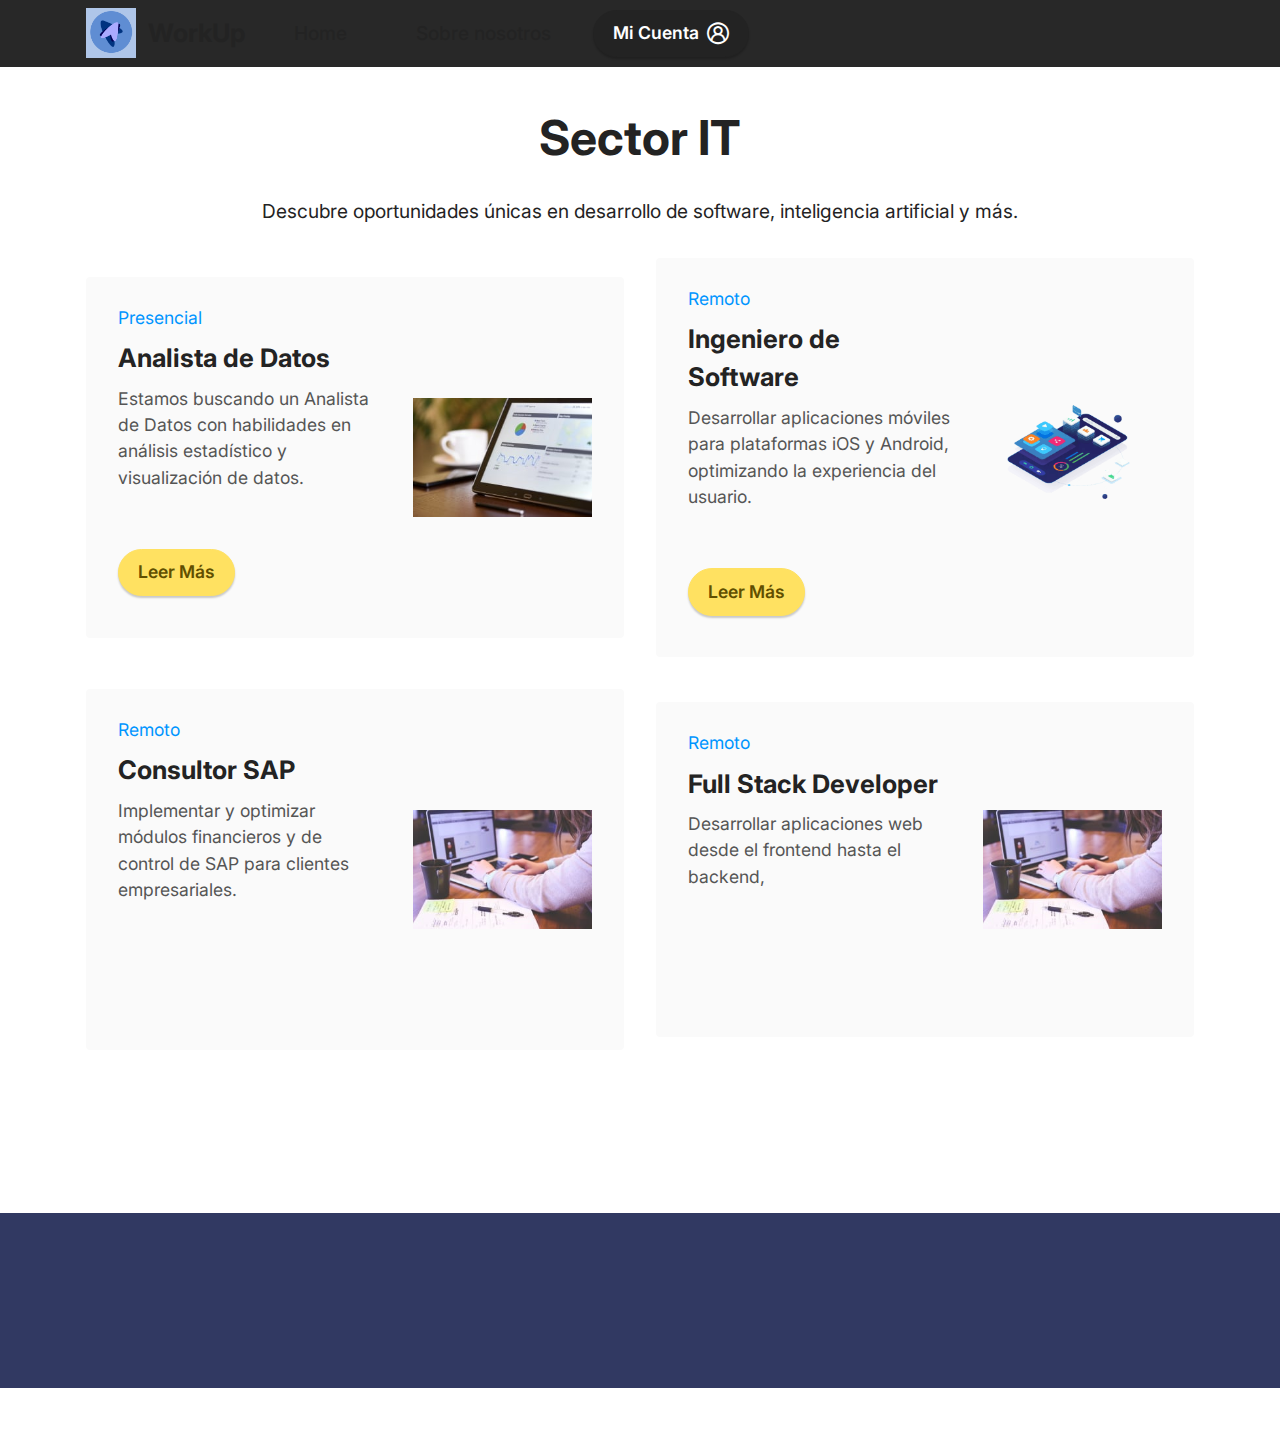
<file: OfertasSectorIT.html>
<!DOCTYPE html>
<html  >
<head>
  <!-- Google tag (gtag.js) -->
<script async src="https://www.googletagmanager.com/gtag/js?id=G-VG0VVR4SP2"></script>
<script>
  window.dataLayer = window.dataLayer || [];
  function gtag(){dataLayer.push(arguments);}
  gtag('js', new Date());

  gtag('config', 'G-VG0VVR4SP2');
</script>
  <!-- Hotjar Tracking Code for Ofertas Laborales -->
<script>
    (function(h,o,t,j,a,r){
        h.hj=h.hj||function(){(h.hj.q=h.hj.q||[]).push(arguments)};
        h._hjSettings={hjid:5210277,hjsv:6};
        a=o.getElementsByTagName('head')[0];
        r=o.createElement('script');r.async=1;
        r.src=t+h._hjSettings.hjid+j+h._hjSettings.hjsv;
        a.appendChild(r);
    })(window,document,'https://static.hotjar.com/c/hotjar-','.js?sv=');
</script>
  <!-- Site made with Mobirise Website Builder v5.9.18, https://mobirise.com -->
  <meta charset="UTF-8">
  <meta http-equiv="X-UA-Compatible" content="IE=edge">
  <meta name="generator" content="Mobirise v5.9.18, mobirise.com">
  <meta name="viewport" content="width=device-width, initial-scale=1, minimum-scale=1">
  <link rel="shortcut icon" href="assets/images/mbr-96x96.png" type="image/x-icon">
  <meta name="description" content="">
  
  
  <title>OfertasSectorIT</title>
  <link rel="stylesheet" href="assets/web/assets/mobirise-icons2/mobirise2.css">
  <link rel="stylesheet" href="assets/bootstrap/css/bootstrap.min.css">
  <link rel="stylesheet" href="assets/bootstrap/css/bootstrap-grid.min.css">
  <link rel="stylesheet" href="assets/bootstrap/css/bootstrap-reboot.min.css">
  <link rel="stylesheet" href="assets/animatecss/animate.css">
  <link rel="stylesheet" href="assets/dropdown/css/style.css">
  <link rel="stylesheet" href="assets/socicon/css/styles.css">
  <link rel="stylesheet" href="assets/theme/css/style.css">
  <link rel="preload" href="https://fonts.googleapis.com/css?family=Inter:100,200,300,400,500,600,700,800,900,100i,200i,300i,400i,500i,600i,700i,800i,900i&display=swap" as="style" onload="this.onload=null;this.rel='stylesheet'">
  <noscript><link rel="stylesheet" href="https://fonts.googleapis.com/css?family=Inter:100,200,300,400,500,600,700,800,900,100i,200i,300i,400i,500i,600i,700i,800i,900i&display=swap"></noscript>
  <link rel="preload" as="style" href="assets/mobirise/css/mbr-additional.css?v=32ANsE"><link rel="stylesheet" href="assets/mobirise/css/mbr-additional.css?v=32ANsE" type="text/css">

  
  
  
</head>
<body>
  
  <section data-bs-version="5.1" class="menu menu3 cid-uuirYZOTjh" once="menu" id="menu3-4x">
    
    <nav class="navbar navbar-dropdown navbar-fixed-top navbar-expand-lg">
        <div class="container">
            <div class="navbar-brand">
                <span class="navbar-logo">
                    <a href="https://mobiri.se">
                        <img src="assets/images/mbr-96x96.png" alt="Mobirise Website Builder" style="height: 3.1rem;">
                    </a>
                </span>
                <span class="navbar-caption-wrap"><a class="navbar-caption text-primary display-5" href="https://mobiri.se">WorkUp</a></span>
            </div>
            <button class="navbar-toggler" type="button" data-toggle="collapse" data-bs-toggle="collapse" data-target="#navbarSupportedContent" data-bs-target="#navbarSupportedContent" aria-controls="navbarNavAltMarkup" aria-expanded="false" aria-label="Toggle navigation">
                <div class="hamburger">
                    <span></span>
                    <span></span>
                    <span></span>
                    <span></span>
                </div>
            </button>
            <div class="collapse navbar-collapse" id="navbarSupportedContent">
                <ul class="navbar-nav nav-dropdown" data-app-modern-menu="true"><li class="nav-item"><a class="nav-link link text-primary display-7" href="index.html">Home&nbsp;</a></li>
                    
                    <li class="nav-item"><a class="nav-link link text-primary display-7" href="index.html#contacts02-1o">Sobre nosotros</a></li></ul>
                
                <div class="navbar-buttons mbr-section-btn"><a class="btn btn-primary display-4" href="MisPostulaciones.html">Mi Cuenta<span class="mobi-mbri mobi-mbri-user-2 mbr-iconfont mbr-iconfont-btn"></span></a></div>
            </div>
        </div>
    </nav>
</section>

<section data-bs-version="5.1" class="content4 cid-uuaJo7NiRT" id="content4-j">
    

    
    
    <div class="container">
        <div class="row justify-content-center">
            <div class="title col-md-12 col-lg-10">
                <h3 class="mbr-section-title mbr-fonts-style align-center mb-4 display-2">
                    <strong>Sector IT</strong></h3>
                <h4 class="mbr-section-subtitle align-center mbr-fonts-style mb-4 display-7">Descubre oportunidades únicas en desarrollo de software, inteligencia artificial y más.</h4>
                
            </div>
        </div>
    </div>
</section>

<section data-bs-version="5.1" class="features5 cid-uuaLdHCMrc" id="features5-n">

    

    
    
    <div class="container">
        <div class="row">
            <div class="item features-without-image mb-4 col-12 col-md-6">
                <div class="item-wrapper">
                    <div class="row">
                        <div class="col-12 col-md-7">
                            <div class="text-wrapper">
                                <h6 class="card-subtitle mbr-fonts-style mb-2 display-4">Presencial</h6>
                                <h5 class="card-title mbr-fonts-style display-5"><strong>Analista de Datos</strong></h5>
                                <p class="mbr-text mbr-fonts-style mb-5 display-4">Estamos buscando un Analista de Datos con habilidades en análisis estadístico y visualización de datos.<br></p>
                                <div class="mbr-section-btn"><a href="OfertasSectorIT.html" class="btn btn-warning display-4">Leer Más</a></div>
                            </div>
                        </div>
                        <div class="col-12 col-md-5">
                            <div class="img-wrapper">
                                <img src="assets/images/mbr-274x183.jpg" alt="Mobirise Website Builder">
                            </div>
                        </div>
                    </div>
                </div>
            </div><div class="item features-without-image mb-4 col-12 col-md-6">
                <div class="item-wrapper">
                    <div class="row">
                        <div class="col-12 col-md-7">
                            <div class="text-wrapper">
                                <h6 class="card-subtitle mbr-fonts-style mb-2 display-4">Remoto</h6>
                                <h5 class="card-title mbr-fonts-style display-5"><strong>Ingeniero de Software</strong></h5>
                                <p class="mbr-text mbr-fonts-style mb-5 display-4">Desarrollar aplicaciones móviles para plataformas iOS y Android, optimizando la experiencia del usuario.<br></p>
                                <div class="mbr-section-btn"><a href="OfertasSectorIT.html" class="btn btn-warning display-4">Leer Más</a></div>
                            </div>
                        </div>
                        <div class="col-12 col-md-5">
                            <div class="img-wrapper">
                                <img src="assets/images/mbr-274x411.png" alt="Mobirise Website Builder" data-slide-to="1" data-bs-slide-to="2">
                            </div>
                        </div>
                    </div>
                </div>
            </div>
            <div class="item features-without-image mb-4 col-12 col-md-6">
                <div class="item-wrapper">
                    <div class="row">
                        <div class="col-12 col-md-7">
                            <div class="text-wrapper">
                                <h6 class="card-subtitle mbr-fonts-style mb-2 display-4">Remoto</h6>
                                <h5 class="card-title mbr-fonts-style display-5"><strong>Consultor SAP</strong></h5>
                                <p class="mbr-text mbr-fonts-style mb-5 display-4">Implementar y optimizar módulos financieros y de control de SAP para clientes empresariales.</p>
                                <div class="mbr-section-btn"><a href="OfertasSectorIT.html" class="btn btn-warning display-4">Leer Más</a></div>
                            </div>
                        </div>
                        <div class="col-12 col-md-5">
                            <div class="img-wrapper">
                                <img src="assets/images/mbr-3-274x183.jpg" alt="Mobirise Website Builder" data-slide-to="2">
                            </div>
                        </div>
                    </div>
                </div>
            </div><div class="item features-without-image mb-4 col-12 col-md-6">
                <div class="item-wrapper">
                    <div class="row">
                        <div class="col-12 col-md-7">
                            <div class="text-wrapper">
                                <h6 class="card-subtitle mbr-fonts-style mb-2 display-4">Remoto</h6>
                                <h5 class="card-title mbr-fonts-style display-5"><strong>Full Stack Developer</strong></h5>
                                <p class="mbr-text mbr-fonts-style mb-5 display-4">Desarrollar aplicaciones web desde el frontend hasta el backend,</p>
                                <div class="mbr-section-btn"><a href="OfertasSectorIT.html" class="btn btn-warning display-4">Leer Más</a></div>
                            </div>
                        </div>
                        <div class="col-12 col-md-5">
                            <div class="img-wrapper">
                                <img src="assets/images/mbr-3-274x183.jpg" alt="Mobirise Website Builder" data-slide-to="3" data-bs-slide-to="4">
                            </div>
                        </div>
                    </div>
                </div>
            </div>
        </div>
    </div>
</section>

<section data-bs-version="5.1" class="content12 cid-uucXlYVvqc" id="content12-t">
    
    <div class="container">
        <div class="row justify-content-center">
            <div class="col-md-12 col-lg-10">
                <div class="mbr-section-btn align-center"><a class="btn btn-primary display-4" href="Ofertas.html#contacts2-1">Atrás</a>
                    <a class="btn btn-primary display-4" href="page7.html">Siguiente</a></div>
            </div>
        </div>
    </div>
</section>

<section data-bs-version="5.1" class="footer3 cid-sFAOjz8nX7" once="footers" id="footer3-h">

    

    

    <div class="container">
        <div class="media-container-row align-center mbr-white">
            <div class="row row-links">
                <ul class="foot-menu">
                    
                    
                    
                    
                    
                <li class="foot-menu-item mbr-fonts-style display-7"><a href="#top" class="text-white">Home</a></li><li class="foot-menu-item mbr-fonts-style display-7"><a href="index.html#content4-5" class="text-white">Features</a></li><li class="foot-menu-item mbr-fonts-style display-7"><a href="index.html#content4-6" class="text-white">Shop</a></li><li class="foot-menu-item mbr-fonts-style display-7"><a href="index.html#features16-9" class="text-white">About</a></li><li class="foot-menu-item mbr-fonts-style display-7"><a href="index.html#contacts3-c" class="text-white">Contacts</a></li></ul>
            </div>
            <div class="row social-row">
                <div class="social-list align-right pb-2">
                    
                    
                    
                    
                    
                    
                <div class="soc-item">
                        <a href="https://twitter.com/mobirise" target="_blank">
                            <span class="socicon-twitter socicon mbr-iconfont mbr-iconfont-social"></span>
                        </a>
                    </div><div class="soc-item">
                        <a href="https://www.facebook.com/pages/Mobirise/1616226671953247" target="_blank">
                            <span class="socicon-facebook socicon mbr-iconfont mbr-iconfont-social"></span>
                        </a>
                    </div><div class="soc-item">
                        <a href="https://www.youtube.com/c/mobirise" target="_blank">
                            <span class="socicon-youtube socicon mbr-iconfont mbr-iconfont-social"></span>
                        </a>
                    </div><div class="soc-item">
                        <a href="https://instagram.com/mobirise" target="_blank">
                            <span class="socicon-instagram socicon mbr-iconfont mbr-iconfont-social"></span>
                        </a>
                    </div><div class="soc-item">
                        <a href="https://plus.google.com/u/0/+Mobirise" target="_blank">
                            <span class="socicon-googleplus socicon mbr-iconfont mbr-iconfont-social"></span>
                        </a>
                    </div><div class="soc-item">
                        <a href="https://www.behance.net/Mobirise" target="_blank">
                            <span class="socicon-behance socicon mbr-iconfont mbr-iconfont-social"></span>
                        </a>
                    </div></div>
            </div>
            <div class="row row-copirayt">
                <p class="mbr-text mb-0 mbr-fonts-style mbr-white align-center display-7">
                    © Copyright 2025 Mobirise. All Rights Reserved.
                </p>
            </div>
        </div>
    </div>
</section><section class="display-7" style="padding: 0;align-items: center;justify-content: center;flex-wrap: wrap;    align-content: center;display: flex;position: relative;height: 4rem;"><a href="https://mobiri.se/3580759" style="flex: 1 1;height: 4rem;position: absolute;width: 100%;z-index: 1;"><img alt="" style="height: 4rem;" src="[data-uri]"></a><p style="margin: 0;text-align: center;" class="display-7">&#8204;</p><a style="z-index:1" href="https://mobirise.com/builder/ai-website-generator.html">AI Website Generator</a></section><script src="assets/bootstrap/js/bootstrap.bundle.min.js"></script>  <script src="assets/smoothscroll/smooth-scroll.js"></script>  <script src="assets/ytplayer/index.js"></script>  <script src="assets/dropdown/js/navbar-dropdown.js"></script>  <script src="assets/theme/js/script.js"></script>  
  
  
  <input name="animation" type="hidden">
  </body>
</html>
</file>
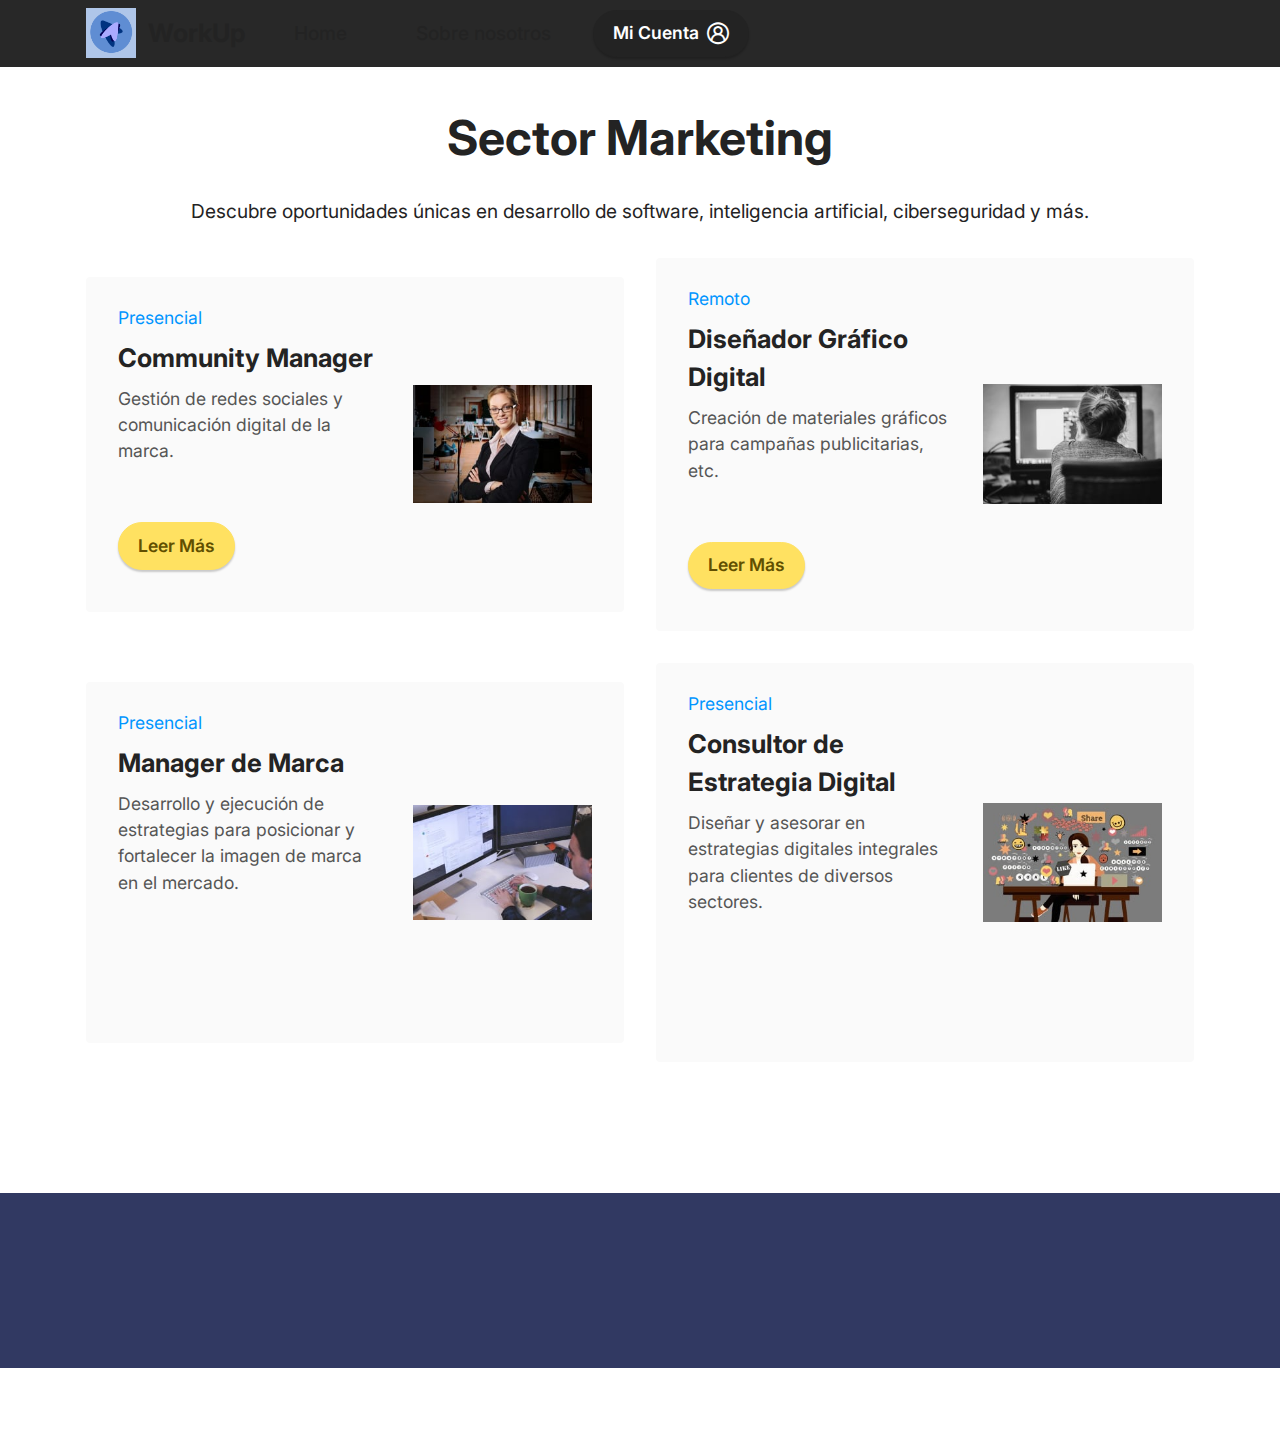
<file: OfertasSectorMarketing.html>
<!DOCTYPE html>
<html  >
<head>
  <!-- Google tag (gtag.js) -->
<script async src="https://www.googletagmanager.com/gtag/js?id=G-VG0VVR4SP2"></script>
<script>
  window.dataLayer = window.dataLayer || [];
  function gtag(){dataLayer.push(arguments);}
  gtag('js', new Date());

  gtag('config', 'G-VG0VVR4SP2');
</script>
  <!-- Hotjar Tracking Code for Ofertas Laborales -->
<script>
    (function(h,o,t,j,a,r){
        h.hj=h.hj||function(){(h.hj.q=h.hj.q||[]).push(arguments)};
        h._hjSettings={hjid:5210277,hjsv:6};
        a=o.getElementsByTagName('head')[0];
        r=o.createElement('script');r.async=1;
        r.src=t+h._hjSettings.hjid+j+h._hjSettings.hjsv;
        a.appendChild(r);
    })(window,document,'https://static.hotjar.com/c/hotjar-','.js?sv=');
</script>
  <!-- Site made with Mobirise Website Builder v5.9.18, https://mobirise.com -->
  <meta charset="UTF-8">
  <meta http-equiv="X-UA-Compatible" content="IE=edge">
  <meta name="generator" content="Mobirise v5.9.18, mobirise.com">
  <meta name="viewport" content="width=device-width, initial-scale=1, minimum-scale=1">
  <link rel="shortcut icon" href="assets/images/mbr-96x96.png" type="image/x-icon">
  <meta name="description" content="">
  
  
  <title>OfertasSectorMarketing</title>
  <link rel="stylesheet" href="assets/web/assets/mobirise-icons2/mobirise2.css">
  <link rel="stylesheet" href="assets/bootstrap/css/bootstrap.min.css">
  <link rel="stylesheet" href="assets/bootstrap/css/bootstrap-grid.min.css">
  <link rel="stylesheet" href="assets/bootstrap/css/bootstrap-reboot.min.css">
  <link rel="stylesheet" href="assets/animatecss/animate.css">
  <link rel="stylesheet" href="assets/dropdown/css/style.css">
  <link rel="stylesheet" href="assets/socicon/css/styles.css">
  <link rel="stylesheet" href="assets/theme/css/style.css">
  <link rel="preload" href="https://fonts.googleapis.com/css?family=Inter:100,200,300,400,500,600,700,800,900,100i,200i,300i,400i,500i,600i,700i,800i,900i&display=swap" as="style" onload="this.onload=null;this.rel='stylesheet'">
  <noscript><link rel="stylesheet" href="https://fonts.googleapis.com/css?family=Inter:100,200,300,400,500,600,700,800,900,100i,200i,300i,400i,500i,600i,700i,800i,900i&display=swap"></noscript>
  <link rel="preload" as="style" href="assets/mobirise/css/mbr-additional.css?v=vXJtc1"><link rel="stylesheet" href="assets/mobirise/css/mbr-additional.css?v=vXJtc1" type="text/css">

  
  
  
</head>
<body>
  
  <section data-bs-version="5.1" class="menu menu3 cid-uuirQVqZum" once="menu" id="menu3-4u">
    
    <nav class="navbar navbar-dropdown navbar-fixed-top navbar-expand-lg">
        <div class="container">
            <div class="navbar-brand">
                <span class="navbar-logo">
                    <a href="https://mobiri.se">
                        <img src="assets/images/mbr-96x96.png" alt="Mobirise Website Builder" style="height: 3.1rem;">
                    </a>
                </span>
                <span class="navbar-caption-wrap"><a class="navbar-caption text-primary display-5" href="https://mobiri.se">WorkUp</a></span>
            </div>
            <button class="navbar-toggler" type="button" data-toggle="collapse" data-bs-toggle="collapse" data-target="#navbarSupportedContent" data-bs-target="#navbarSupportedContent" aria-controls="navbarNavAltMarkup" aria-expanded="false" aria-label="Toggle navigation">
                <div class="hamburger">
                    <span></span>
                    <span></span>
                    <span></span>
                    <span></span>
                </div>
            </button>
            <div class="collapse navbar-collapse" id="navbarSupportedContent">
                <ul class="navbar-nav nav-dropdown" data-app-modern-menu="true"><li class="nav-item"><a class="nav-link link text-primary display-7" href="index.html">Home&nbsp;</a></li>
                    
                    <li class="nav-item"><a class="nav-link link text-primary display-7" href="index.html#contacts02-1o">Sobre nosotros</a></li></ul>
                
                <div class="navbar-buttons mbr-section-btn"><a class="btn btn-primary display-4" href="MisPostulaciones.html">Mi Cuenta<span class="mobi-mbri mobi-mbri-user-2 mbr-iconfont mbr-iconfont-btn"></span></a></div>
            </div>
        </div>
    </nav>
</section>

<section data-bs-version="5.1" class="content4 cid-uud7HpoUNI" id="content4-10">
    

    
    
    <div class="container">
        <div class="row justify-content-center">
            <div class="title col-md-12 col-lg-10">
                <h3 class="mbr-section-title mbr-fonts-style align-center mb-4 display-2">
                    <strong>Sector Marketing</strong></h3>
                <h4 class="mbr-section-subtitle align-center mbr-fonts-style mb-4 display-7">Descubre oportunidades únicas en desarrollo de software, inteligencia artificial, ciberseguridad y más.</h4>
                
            </div>
        </div>
    </div>
</section>

<section data-bs-version="5.1" class="features5 cid-uud7HqQsJr" id="features5-11">

    

    
    
    <div class="container">
        <div class="row">
            <div class="item features-without-image mb-4 col-12 col-md-6">
                <div class="item-wrapper">
                    <div class="row">
                        <div class="col-12 col-md-7">
                            <div class="text-wrapper">
                                <h6 class="card-subtitle mbr-fonts-style mb-2 display-4">Presencial</h6>
                                <h5 class="card-title mbr-fonts-style display-5"><strong>Community Manager</strong></h5>
                                <p class="mbr-text mbr-fonts-style mb-5 display-4"> Gestión de redes sociales y comunicación digital de la marca.<br></p>
                                <div class="mbr-section-btn"><a href="OfertasSectorMarketing.html" class="btn btn-warning display-4">Leer Más</a></div>
                            </div>
                        </div>
                        <div class="col-12 col-md-5">
                            <div class="img-wrapper">
                                <img src="assets/images/mbr-274x180.jpg" alt="Mobirise Website Builder">
                            </div>
                        </div>
                    </div>
                </div>
            </div>
            <div class="item features-without-image mb-4 col-12 col-md-6">
                <div class="item-wrapper">
                    <div class="row">
                        <div class="col-12 col-md-7">
                            <div class="text-wrapper">
                                <h6 class="card-subtitle mbr-fonts-style mb-2 display-4">Remoto</h6>
                                <h5 class="card-title mbr-fonts-style display-5"><strong>Diseñador Gráfico Digital</strong></h5>
                                <p class="mbr-text mbr-fonts-style mb-5 display-4">Creación de materiales gráficos para campañas publicitarias, etc.</p>
                                <div class="mbr-section-btn"><a href="OfertasSectorMarketing.html" class="btn btn-warning display-4">Leer Más</a></div>
                            </div>
                        </div>
                        <div class="col-12 col-md-5">
                            <div class="img-wrapper">
                                <img src="assets/images/mbr-6-274x183.jpg" alt="Mobirise Website Builder">
                            </div>
                        </div>
                    </div>
                </div>
            </div><div class="item features-without-image mb-4 col-12 col-md-6">
                <div class="item-wrapper">
                    <div class="row">
                        <div class="col-12 col-md-7">
                            <div class="text-wrapper">
                                <h6 class="card-subtitle mbr-fonts-style mb-2 display-4">Presencial</h6>
                                <h5 class="card-title mbr-fonts-style display-5"><strong>Manager de Marca</strong></h5>
                                <p class="mbr-text mbr-fonts-style mb-5 display-4">Desarrollo y ejecución de estrategias para posicionar y fortalecer la imagen de marca en el mercado.</p>
                                <div class="mbr-section-btn"><a href="OfertasSectorMarketing.html" class="btn btn-warning display-4">Leer Más</a></div>
                            </div>
                        </div>
                        <div class="col-12 col-md-5">
                            <div class="img-wrapper">
                                <img src="assets/images/mbr-274x176.jpg" alt="Mobirise Website Builder" data-slide-to="2" data-bs-slide-to="3">
                            </div>
                        </div>
                    </div>
                </div>
            </div><div class="item features-without-image mb-4 col-12 col-md-6">
                <div class="item-wrapper">
                    <div class="row">
                        <div class="col-12 col-md-7">
                            <div class="text-wrapper">
                                <h6 class="card-subtitle mbr-fonts-style mb-2 display-4">Presencial</h6>
                                <h5 class="card-title mbr-fonts-style display-5"><strong>Consultor de Estrategia Digital</strong></h5>
                                <p class="mbr-text mbr-fonts-style mb-5 display-4">Diseñar y asesorar en estrategias digitales integrales para clientes de diversos sectores.<br></p>
                                <div class="mbr-section-btn"><a href="OfertasSectorMarketing.html" class="btn btn-warning display-4">Leer Más</a></div>
                            </div>
                        </div>
                        <div class="col-12 col-md-5">
                            <div class="img-wrapper">
                                <img src="assets/images/mbr-7-274x183.jpg" alt="Mobirise Website Builder" data-slide-to="3" data-bs-slide-to="4">
                            </div>
                        </div>
                    </div>
                </div>
            </div>
        </div>
    </div>
</section>

<section data-bs-version="5.1" class="content12 cid-uud7HsOGOE" id="content12-12">
    
    <div class="container">
        <div class="row justify-content-center">
            <div class="col-md-12 col-lg-10">
                <div class="mbr-section-btn align-center"><a class="btn btn-primary display-4" href="SectorOfertasRRHH.html">Atrás</a> <a class="btn btn-primary display-4" href="Ofertas.html">Volver a Ofertas</a></div>
            </div>
        </div>
    </div>
</section>

<section data-bs-version="5.1" class="footer3 cid-uud7HtrBIK" once="footers" id="footer3-13">

    

    

    <div class="container">
        <div class="media-container-row align-center mbr-white">
            <div class="row row-links">
                <ul class="foot-menu">
                    
                    
                    
                    
                    
                <li class="foot-menu-item mbr-fonts-style display-7"><a href="#top" class="text-white">Home</a></li><li class="foot-menu-item mbr-fonts-style display-7"><a href="index.html#content4-5" class="text-white">Features</a></li><li class="foot-menu-item mbr-fonts-style display-7"><a href="index.html#content4-6" class="text-white">Shop</a></li><li class="foot-menu-item mbr-fonts-style display-7"><a href="index.html#features16-9" class="text-white">About</a></li><li class="foot-menu-item mbr-fonts-style display-7"><a href="index.html#contacts3-c" class="text-white">Contacts</a></li></ul>
            </div>
            <div class="row social-row">
                <div class="social-list align-right pb-2">
                    
                    
                    
                    
                    
                    
                <div class="soc-item">
                        <a href="https://twitter.com/mobirise" target="_blank">
                            <span class="socicon-twitter socicon mbr-iconfont mbr-iconfont-social"></span>
                        </a>
                    </div><div class="soc-item">
                        <a href="https://www.facebook.com/pages/Mobirise/1616226671953247" target="_blank">
                            <span class="socicon-facebook socicon mbr-iconfont mbr-iconfont-social"></span>
                        </a>
                    </div><div class="soc-item">
                        <a href="https://www.youtube.com/c/mobirise" target="_blank">
                            <span class="socicon-youtube socicon mbr-iconfont mbr-iconfont-social"></span>
                        </a>
                    </div><div class="soc-item">
                        <a href="https://instagram.com/mobirise" target="_blank">
                            <span class="socicon-instagram socicon mbr-iconfont mbr-iconfont-social"></span>
                        </a>
                    </div><div class="soc-item">
                        <a href="https://plus.google.com/u/0/+Mobirise" target="_blank">
                            <span class="socicon-googleplus socicon mbr-iconfont mbr-iconfont-social"></span>
                        </a>
                    </div><div class="soc-item">
                        <a href="https://www.behance.net/Mobirise" target="_blank">
                            <span class="socicon-behance socicon mbr-iconfont mbr-iconfont-social"></span>
                        </a>
                    </div></div>
            </div>
            <div class="row row-copirayt">
                <p class="mbr-text mb-0 mbr-fonts-style mbr-white align-center display-7">
                    © Copyright 2025 Mobirise. All Rights Reserved.
                </p>
            </div>
        </div>
    </div>
</section><section class="display-7" style="padding: 0;align-items: center;justify-content: center;flex-wrap: wrap;    align-content: center;display: flex;position: relative;height: 4rem;"><a href="https://mobiri.se/3580759" style="flex: 1 1;height: 4rem;position: absolute;width: 100%;z-index: 1;"><img alt="" style="height: 4rem;" src="[data-uri]"></a><p style="margin: 0;text-align: center;" class="display-7">&#8204;</p><a style="z-index:1" href="https://mobirise.com/builder/ai-website-generator.html">AI Website Generator</a></section><script src="assets/bootstrap/js/bootstrap.bundle.min.js"></script>  <script src="assets/smoothscroll/smooth-scroll.js"></script>  <script src="assets/ytplayer/index.js"></script>  <script src="assets/dropdown/js/navbar-dropdown.js"></script>  <script src="assets/theme/js/script.js"></script>  
  
  
  <input name="animation" type="hidden">
  </body>
</html>
</file>
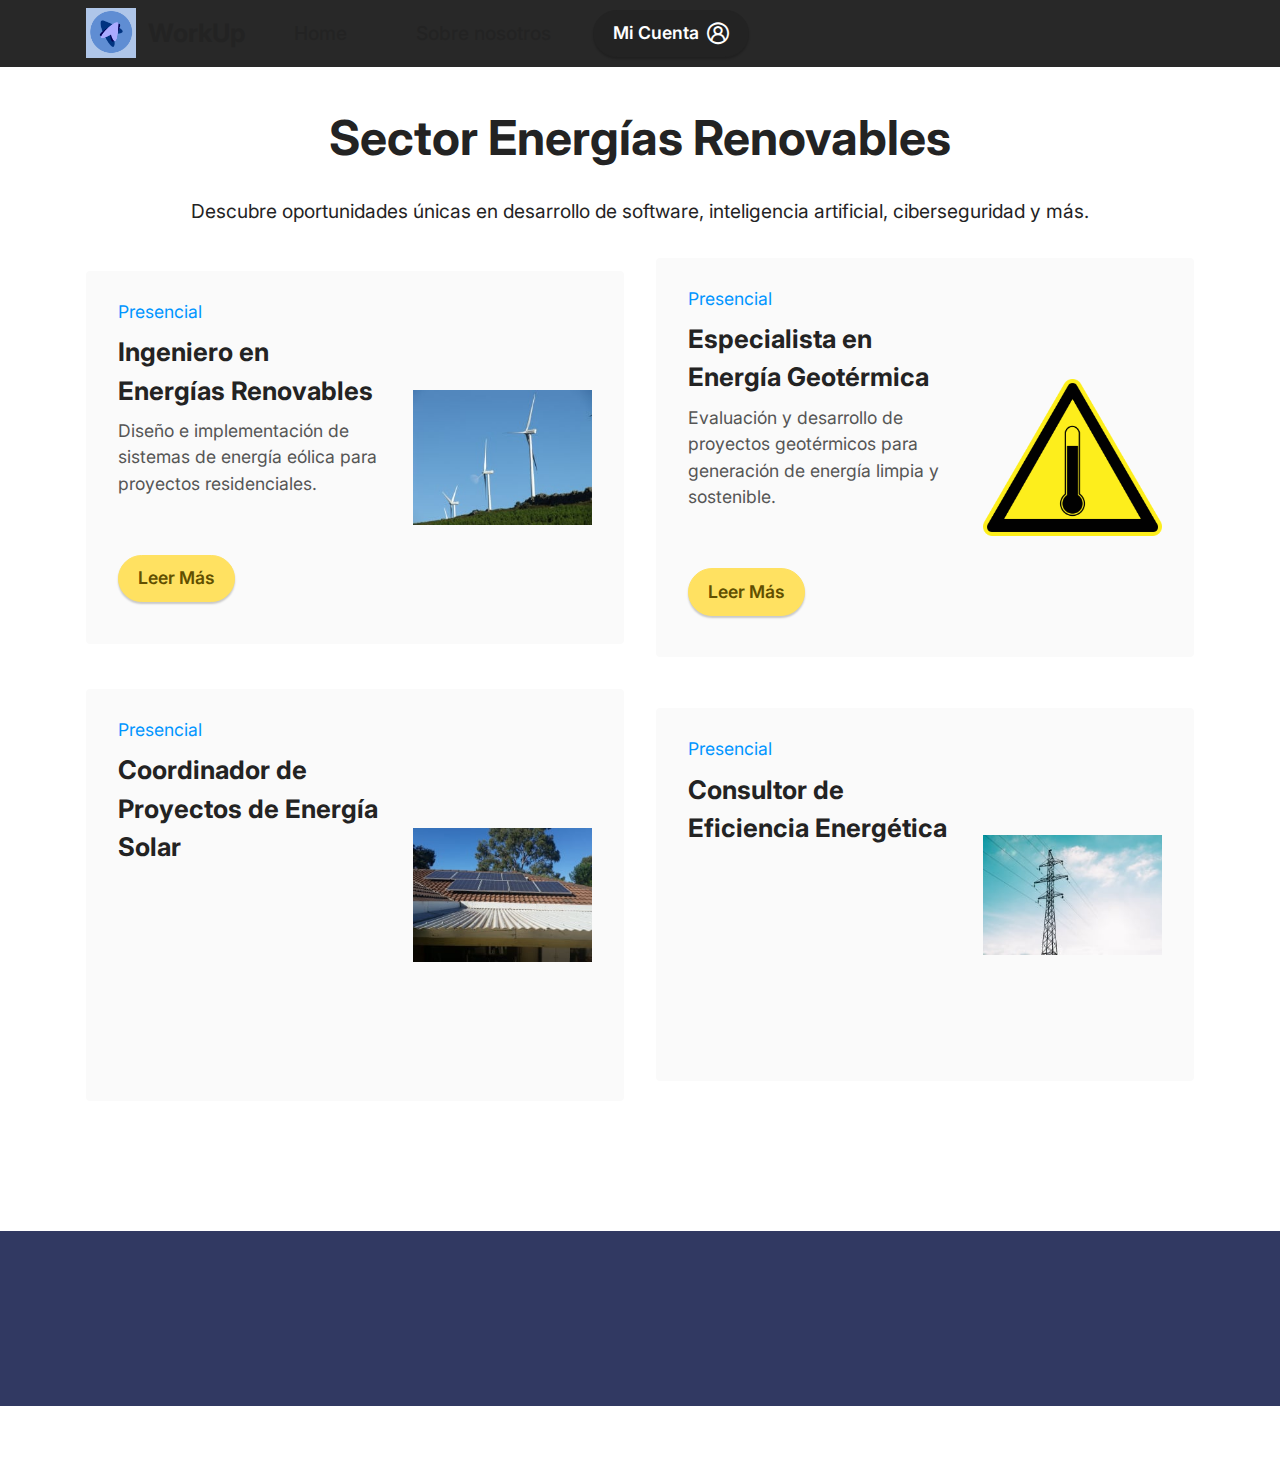
<file: page7.html>
<!DOCTYPE html>
<html  >
<head>
  <!-- Google tag (gtag.js) -->
<script async src="https://www.googletagmanager.com/gtag/js?id=G-VG0VVR4SP2"></script>
<script>
  window.dataLayer = window.dataLayer || [];
  function gtag(){dataLayer.push(arguments);}
  gtag('js', new Date());

  gtag('config', 'G-VG0VVR4SP2');
</script>
  <!-- Hotjar Tracking Code for Ofertas Laborales -->
<script>
    (function(h,o,t,j,a,r){
        h.hj=h.hj||function(){(h.hj.q=h.hj.q||[]).push(arguments)};
        h._hjSettings={hjid:5210277,hjsv:6};
        a=o.getElementsByTagName('head')[0];
        r=o.createElement('script');r.async=1;
        r.src=t+h._hjSettings.hjid+j+h._hjSettings.hjsv;
        a.appendChild(r);
    })(window,document,'https://static.hotjar.com/c/hotjar-','.js?sv=');
</script>
  <!-- Site made with Mobirise Website Builder v5.9.18, https://mobirise.com -->
  <meta charset="UTF-8">
  <meta http-equiv="X-UA-Compatible" content="IE=edge">
  <meta name="generator" content="Mobirise v5.9.18, mobirise.com">
  <meta name="viewport" content="width=device-width, initial-scale=1, minimum-scale=1">
  <link rel="shortcut icon" href="assets/images/mbr-96x96.png" type="image/x-icon">
  <meta name="description" content="">
  
  
  <title>OfertasSectorER</title>
  <link rel="stylesheet" href="assets/web/assets/mobirise-icons2/mobirise2.css">
  <link rel="stylesheet" href="assets/bootstrap/css/bootstrap.min.css">
  <link rel="stylesheet" href="assets/bootstrap/css/bootstrap-grid.min.css">
  <link rel="stylesheet" href="assets/bootstrap/css/bootstrap-reboot.min.css">
  <link rel="stylesheet" href="assets/animatecss/animate.css">
  <link rel="stylesheet" href="assets/dropdown/css/style.css">
  <link rel="stylesheet" href="assets/socicon/css/styles.css">
  <link rel="stylesheet" href="assets/theme/css/style.css">
  <link rel="preload" href="https://fonts.googleapis.com/css?family=Inter:100,200,300,400,500,600,700,800,900,100i,200i,300i,400i,500i,600i,700i,800i,900i&display=swap" as="style" onload="this.onload=null;this.rel='stylesheet'">
  <noscript><link rel="stylesheet" href="https://fonts.googleapis.com/css?family=Inter:100,200,300,400,500,600,700,800,900,100i,200i,300i,400i,500i,600i,700i,800i,900i&display=swap"></noscript>
  <link rel="preload" as="style" href="assets/mobirise/css/mbr-additional.css?v=t4GkIg"><link rel="stylesheet" href="assets/mobirise/css/mbr-additional.css?v=t4GkIg" type="text/css">

  
  
  
</head>
<body>
  
  <section data-bs-version="5.1" class="menu menu3 cid-uuirVWTxqn" once="menu" id="menu3-4w">
    
    <nav class="navbar navbar-dropdown navbar-fixed-top navbar-expand-lg">
        <div class="container">
            <div class="navbar-brand">
                <span class="navbar-logo">
                    <a href="https://mobiri.se">
                        <img src="assets/images/mbr-96x96.png" alt="Mobirise Website Builder" style="height: 3.1rem;">
                    </a>
                </span>
                <span class="navbar-caption-wrap"><a class="navbar-caption text-primary display-5" href="https://mobiri.se">WorkUp</a></span>
            </div>
            <button class="navbar-toggler" type="button" data-toggle="collapse" data-bs-toggle="collapse" data-target="#navbarSupportedContent" data-bs-target="#navbarSupportedContent" aria-controls="navbarNavAltMarkup" aria-expanded="false" aria-label="Toggle navigation">
                <div class="hamburger">
                    <span></span>
                    <span></span>
                    <span></span>
                    <span></span>
                </div>
            </button>
            <div class="collapse navbar-collapse" id="navbarSupportedContent">
                <ul class="navbar-nav nav-dropdown" data-app-modern-menu="true"><li class="nav-item"><a class="nav-link link text-primary display-7" href="index.html">Home&nbsp;</a></li>
                    
                    <li class="nav-item"><a class="nav-link link text-primary display-7" href="index.html#contacts02-1o">Sobre nosotros</a></li></ul>
                
                <div class="navbar-buttons mbr-section-btn"><a class="btn btn-primary display-4" href="MisPostulaciones.html">Mi Cuenta<span class="mobi-mbri mobi-mbri-user-2 mbr-iconfont mbr-iconfont-btn"></span></a></div>
            </div>
        </div>
    </nav>
</section>

<section data-bs-version="5.1" class="content4 cid-uucqnQZsUM" id="content4-p">
    

    
    
    <div class="container">
        <div class="row justify-content-center">
            <div class="title col-md-12 col-lg-10">
                <h3 class="mbr-section-title mbr-fonts-style align-center mb-4 display-2">
                    <strong>Sector Energías Renovables</strong></h3>
                <h4 class="mbr-section-subtitle align-center mbr-fonts-style mb-4 display-7">Descubre oportunidades únicas en desarrollo de software, inteligencia artificial, ciberseguridad y más.</h4>
                
            </div>
        </div>
    </div>
</section>

<section data-bs-version="5.1" class="features5 cid-uucqnRXuet" id="features5-q">

    

    
    
    <div class="container">
        <div class="row">
            <div class="item features-without-image mb-4 col-12 col-md-6">
                <div class="item-wrapper">
                    <div class="row">
                        <div class="col-12 col-md-7">
                            <div class="text-wrapper">
                                <h6 class="card-subtitle mbr-fonts-style mb-2 display-4">Presencial</h6>
                                <h5 class="card-title mbr-fonts-style display-5"><strong>Ingeniero en Energías Renovables</strong></h5>
                                <p class="mbr-text mbr-fonts-style mb-5 display-4">Diseño e implementación de sistemas de energía eólica para proyectos residenciales.<br></p>
                                <div class="mbr-section-btn"><a href="page7.html" class="btn btn-warning display-4">Leer Más</a></div>
                            </div>
                        </div>
                        <div class="col-12 col-md-5">
                            <div class="img-wrapper">
                                <img src="assets/images/mbr-274x206.jpg" alt="Mobirise Website Builder">
                            </div>
                        </div>
                    </div>
                </div>
            </div>
            <div class="item features-without-image mb-4 col-12 col-md-6">
                <div class="item-wrapper">
                    <div class="row">
                        <div class="col-12 col-md-7">
                            <div class="text-wrapper">
                                <h6 class="card-subtitle mbr-fonts-style mb-2 display-4">Presencial</h6>
                                <h5 class="card-title mbr-fonts-style display-5"><strong>Especialista en Energía Geotérmica</strong></h5>
                                <p class="mbr-text mbr-fonts-style mb-5 display-4">Evaluación y desarrollo de proyectos geotérmicos para generación de energía limpia y sostenible.<br></p>
                                <div class="mbr-section-btn"><a href="page7.html" class="btn btn-warning display-4">Leer Más</a></div>
                            </div>
                        </div>
                        <div class="col-12 col-md-5">
                            <div class="img-wrapper">
                                <img src="assets/images/mbr-274x241.png" alt="Mobirise Website Builder">
                            </div>
                        </div>
                    </div>
                </div>
            </div><div class="item features-without-image mb-4 col-12 col-md-6">
                <div class="item-wrapper">
                    <div class="row">
                        <div class="col-12 col-md-7">
                            <div class="text-wrapper">
                                <h6 class="card-subtitle mbr-fonts-style mb-2 display-4">Presencial</h6>
                                <h5 class="card-title mbr-fonts-style display-5"><strong>Coordinador de Proyectos de Energía Solar</strong></h5>
                                <p class="mbr-text mbr-fonts-style mb-5 display-4">Gestionar proyectos de instalación de paneles solares desde la etapa de planificación.<br></p>
                                <div class="mbr-section-btn"><a href="page7.html" class="btn btn-warning display-4">Leer Más</a></div>
                            </div>
                        </div>
                        <div class="col-12 col-md-5">
                            <div class="img-wrapper">
                                <img src="assets/images/mbr-1-274x206.jpg" alt="Mobirise Website Builder" data-slide-to="2" data-bs-slide-to="3">
                            </div>
                        </div>
                    </div>
                </div>
            </div><div class="item features-without-image mb-4 col-12 col-md-6">
                <div class="item-wrapper">
                    <div class="row">
                        <div class="col-12 col-md-7">
                            <div class="text-wrapper">
                                <h6 class="card-subtitle mbr-fonts-style mb-2 display-4">Presencial</h6>
                                <h5 class="card-title mbr-fonts-style display-5"><strong>Consultor de Eficiencia Energética</strong></h5>
                                <p class="mbr-text mbr-fonts-style mb-5 display-4">Monitorear cambios regulatorios y normativos en el sector de energías renovables.<br></p>
                                <div class="mbr-section-btn"><a href="page7.html" class="btn btn-warning display-4">Leer Más</a></div>
                            </div>
                        </div>
                        <div class="col-12 col-md-5">
                            <div class="img-wrapper">
                                <img src="assets/images/mbr-2-274x183.jpg" alt="Mobirise Website Builder" data-slide-to="3" data-bs-slide-to="4">
                            </div>
                        </div>
                    </div>
                </div>
            </div>
        </div>
    </div>
</section>

<section data-bs-version="5.1" class="content12 cid-uucuMun2pZ" id="content12-s">
    
    <div class="container">
        <div class="row justify-content-center">
            <div class="col-md-12 col-lg-10">
                <div class="mbr-section-btn align-center"><a class="btn btn-primary display-4" href="OfertasSectorIT.html">Atrás</a> <a class="btn btn-primary display-4" href="Ofertas.html#contacts2-1">Volver a Ofertas</a>
                    <a class="btn btn-primary display-4" href="SectorOfertasRRHH.html">Siguiente</a></div>
            </div>
        </div>
    </div>
</section>

<section data-bs-version="5.1" class="footer3 cid-uucqnTa7gw" once="footers" id="footer3-r">

    

    

    <div class="container">
        <div class="media-container-row align-center mbr-white">
            <div class="row row-links">
                <ul class="foot-menu">
                    
                    
                    
                    
                    
                <li class="foot-menu-item mbr-fonts-style display-7"><a href="#top" class="text-white">Home</a></li><li class="foot-menu-item mbr-fonts-style display-7"><a href="index.html#content4-5" class="text-white">Features</a></li><li class="foot-menu-item mbr-fonts-style display-7"><a href="index.html#content4-6" class="text-white">Shop</a></li><li class="foot-menu-item mbr-fonts-style display-7"><a href="index.html#features16-9" class="text-white">About</a></li><li class="foot-menu-item mbr-fonts-style display-7"><a href="index.html#contacts3-c" class="text-white">Contacts</a></li></ul>
            </div>
            <div class="row social-row">
                <div class="social-list align-right pb-2">
                    
                    
                    
                    
                    
                    
                <div class="soc-item">
                        <a href="https://twitter.com/mobirise" target="_blank">
                            <span class="socicon-twitter socicon mbr-iconfont mbr-iconfont-social"></span>
                        </a>
                    </div><div class="soc-item">
                        <a href="https://www.facebook.com/pages/Mobirise/1616226671953247" target="_blank">
                            <span class="socicon-facebook socicon mbr-iconfont mbr-iconfont-social"></span>
                        </a>
                    </div><div class="soc-item">
                        <a href="https://www.youtube.com/c/mobirise" target="_blank">
                            <span class="socicon-youtube socicon mbr-iconfont mbr-iconfont-social"></span>
                        </a>
                    </div><div class="soc-item">
                        <a href="https://instagram.com/mobirise" target="_blank">
                            <span class="socicon-instagram socicon mbr-iconfont mbr-iconfont-social"></span>
                        </a>
                    </div><div class="soc-item">
                        <a href="https://plus.google.com/u/0/+Mobirise" target="_blank">
                            <span class="socicon-googleplus socicon mbr-iconfont mbr-iconfont-social"></span>
                        </a>
                    </div><div class="soc-item">
                        <a href="https://www.behance.net/Mobirise" target="_blank">
                            <span class="socicon-behance socicon mbr-iconfont mbr-iconfont-social"></span>
                        </a>
                    </div></div>
            </div>
            <div class="row row-copirayt">
                <p class="mbr-text mb-0 mbr-fonts-style mbr-white align-center display-7">
                    © Copyright 2025 Mobirise. All Rights Reserved.
                </p>
            </div>
        </div>
    </div>
</section><section class="display-7" style="padding: 0;align-items: center;justify-content: center;flex-wrap: wrap;    align-content: center;display: flex;position: relative;height: 4rem;"><a href="https://mobiri.se/3580759" style="flex: 1 1;height: 4rem;position: absolute;width: 100%;z-index: 1;"><img alt="" style="height: 4rem;" src="[data-uri]"></a><p style="margin: 0;text-align: center;" class="display-7">&#8204;</p><a style="z-index:1" href="https://mobirise.com/html-builder.html">HTML Website Maker</a></section><script src="assets/bootstrap/js/bootstrap.bundle.min.js"></script>  <script src="assets/smoothscroll/smooth-scroll.js"></script>  <script src="assets/ytplayer/index.js"></script>  <script src="assets/dropdown/js/navbar-dropdown.js"></script>  <script src="assets/theme/js/script.js"></script>  
  
  
  <input name="animation" type="hidden">
  </body>
</html>
</file>
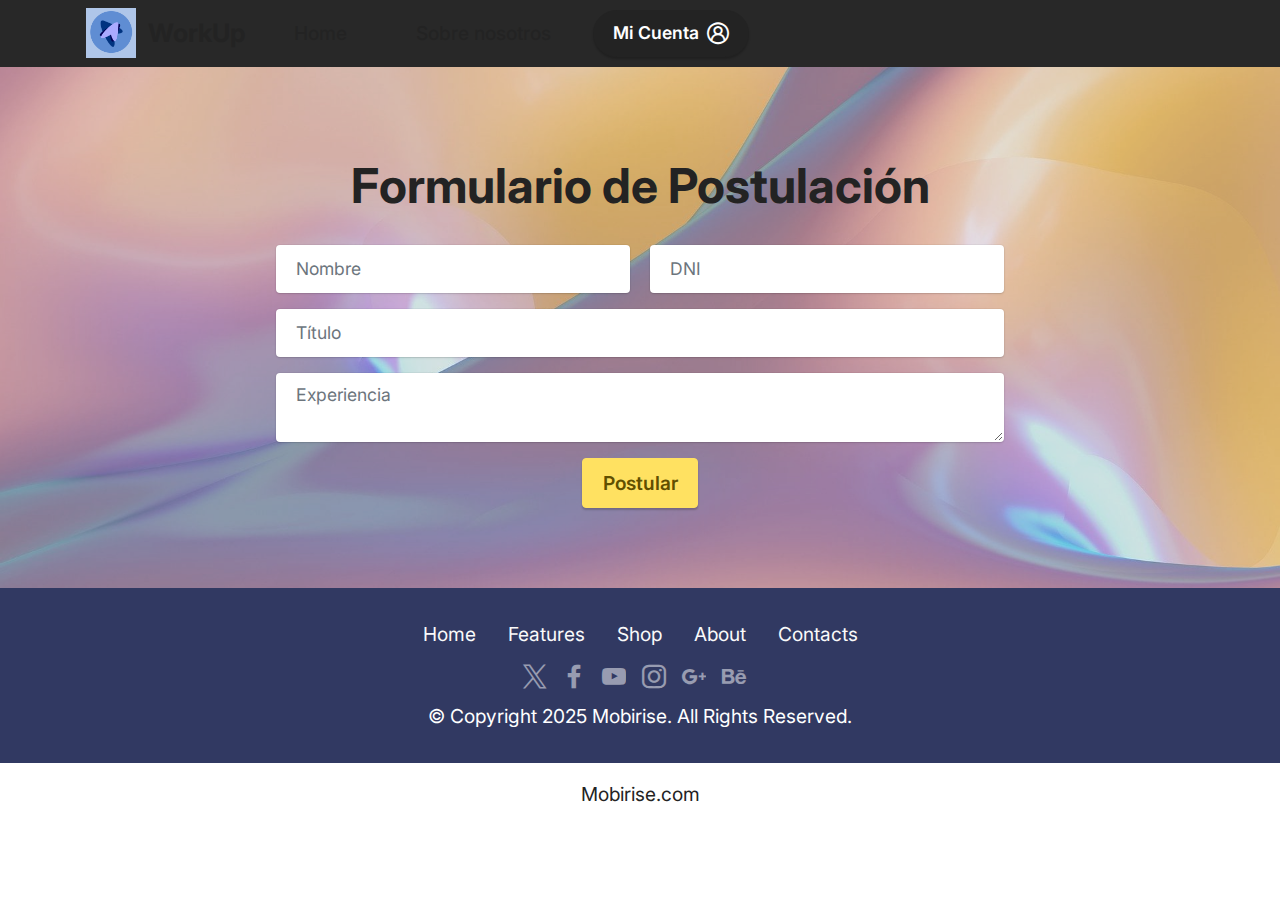
<file: Postular.html>
<!DOCTYPE html>
<html  >
<head>
  <!-- Google tag (gtag.js) -->
<script async src="https://www.googletagmanager.com/gtag/js?id=G-VG0VVR4SP2"></script>
<script>
  window.dataLayer = window.dataLayer || [];
  function gtag(){dataLayer.push(arguments);}
  gtag('js', new Date());

  gtag('config', 'G-VG0VVR4SP2');
</script>
  <!-- Hotjar Tracking Code for Ofertas Laborales -->
<script>
    (function(h,o,t,j,a,r){
        h.hj=h.hj||function(){(h.hj.q=h.hj.q||[]).push(arguments)};
        h._hjSettings={hjid:5210277,hjsv:6};
        a=o.getElementsByTagName('head')[0];
        r=o.createElement('script');r.async=1;
        r.src=t+h._hjSettings.hjid+j+h._hjSettings.hjsv;
        a.appendChild(r);
    })(window,document,'https://static.hotjar.com/c/hotjar-','.js?sv=');
</script>
  <!-- Site made with Mobirise Website Builder v5.9.18, https://mobirise.com -->
  <meta charset="UTF-8">
  <meta http-equiv="X-UA-Compatible" content="IE=edge">
  <meta name="generator" content="Mobirise v5.9.18, mobirise.com">
  <meta name="viewport" content="width=device-width, initial-scale=1, minimum-scale=1">
  <link rel="shortcut icon" href="assets/images/mbr-96x96.png" type="image/x-icon">
  <meta name="description" content="">
  
  
  <title>Postular</title>
  <link rel="stylesheet" href="assets/web/assets/mobirise-icons2/mobirise2.css">
  <link rel="stylesheet" href="assets/bootstrap/css/bootstrap.min.css">
  <link rel="stylesheet" href="assets/bootstrap/css/bootstrap-grid.min.css">
  <link rel="stylesheet" href="assets/bootstrap/css/bootstrap-reboot.min.css">
  <link rel="stylesheet" href="assets/animatecss/animate.css">
  <link rel="stylesheet" href="assets/dropdown/css/style.css">
  <link rel="stylesheet" href="assets/socicon/css/styles.css">
  <link rel="stylesheet" href="assets/theme/css/style.css">
  <link rel="preload" href="https://fonts.googleapis.com/css?family=Inter:100,200,300,400,500,600,700,800,900,100i,200i,300i,400i,500i,600i,700i,800i,900i&display=swap" as="style" onload="this.onload=null;this.rel='stylesheet'">
  <noscript><link rel="stylesheet" href="https://fonts.googleapis.com/css?family=Inter:100,200,300,400,500,600,700,800,900,100i,200i,300i,400i,500i,600i,700i,800i,900i&display=swap"></noscript>
  <link rel="preload" as="style" href="assets/mobirise/css/mbr-additional.css?v=sOJOLC"><link rel="stylesheet" href="assets/mobirise/css/mbr-additional.css?v=sOJOLC" type="text/css">

  
  
  
</head>
<body>
  
  <section data-bs-version="5.1" class="menu menu3 cid-uuirD9fkaA" once="menu" id="menu3-4r">
    
    <nav class="navbar navbar-dropdown navbar-fixed-top navbar-expand-lg">
        <div class="container">
            <div class="navbar-brand">
                <span class="navbar-logo">
                    <a href="https://mobiri.se">
                        <img src="assets/images/mbr-96x96.png" alt="Mobirise Website Builder" style="height: 3.1rem;">
                    </a>
                </span>
                <span class="navbar-caption-wrap"><a class="navbar-caption text-primary display-5" href="https://mobiri.se">WorkUp</a></span>
            </div>
            <button class="navbar-toggler" type="button" data-toggle="collapse" data-bs-toggle="collapse" data-target="#navbarSupportedContent" data-bs-target="#navbarSupportedContent" aria-controls="navbarNavAltMarkup" aria-expanded="false" aria-label="Toggle navigation">
                <div class="hamburger">
                    <span></span>
                    <span></span>
                    <span></span>
                    <span></span>
                </div>
            </button>
            <div class="collapse navbar-collapse" id="navbarSupportedContent">
                <ul class="navbar-nav nav-dropdown" data-app-modern-menu="true"><li class="nav-item"><a class="nav-link link text-primary display-7" href="index.html">Home&nbsp;</a></li>
                    
                    <li class="nav-item"><a class="nav-link link text-primary display-7" href="index.html#contacts02-1o">Sobre nosotros</a></li></ul>
                
                <div class="navbar-buttons mbr-section-btn"><a class="btn btn-primary display-4" href="MisPostulaciones.html">Mi Cuenta<span class="mobi-mbri mobi-mbri-user-2 mbr-iconfont mbr-iconfont-btn"></span></a></div>
            </div>
        </div>
    </nav>
</section>

<section data-bs-version="5.1" class="form5 cid-uuax1RTshF" id="form5-5">
    
    <div class="mbr-overlay"></div>
    <div class="container">
        <div class="mbr-section-head">
            <h3 class="mbr-section-title mbr-fonts-style align-center mb-0 display-2">
                <strong>Formulario de Postulación</strong></h3>
            
        </div>
        <div class="row justify-content-center mt-4">
            <div class="col-lg-8 mx-auto mbr-form" data-form-type="formoid">
                <form action="https://mobirise.eu/" method="POST" class="mbr-form form-with-styler" data-form-title="Form Name"><input type="hidden" name="email" data-form-email="true" value="QT4QAeLZfIJ81lntpqZxBvSp6JR0ITLWKa88nTDAV+/Tl2hlI8oXg38riPmQMmTfH8T0KSJwypZkguaG/+SF6OZMOLCaC1LeerSdWRTTc1UNyh8kxRrUChGJqh2JaQSL">
                    <div class="row">
                        <div hidden="hidden" data-form-alert="" class="alert alert-success col-12">Thanks for filling out the form!</div>
                        <div hidden="hidden" data-form-alert-danger="" class="alert alert-danger col-12">
                            Oops...! some problem!
                        </div>
                    </div>
                    <div class="dragArea row">
                        <div class="col-md col-sm-12 form-group mb-3" data-for="name">
                            <input type="text" name="name" placeholder="Nombre" data-form-field="name" class="form-control" value="" id="name-form5-5">
                        </div>
                        <div class="col-md col-sm-12 form-group mb-3" data-for="email">
                            <input type="email" name="email" placeholder="DNI" data-form-field="email" class="form-control" value="" id="email-form5-5">
                        </div>
                        <div class="col-12 form-group mb-3" data-for="url">
                            <input type="url" name="url" placeholder="Título" data-form-field="url" class="form-control" value="" id="url-form5-5">
                        </div>
                        <div class="col-12 form-group mb-3" data-for="textarea">
                            <textarea name="textarea" placeholder="Experiencia" data-form-field="textarea" class="form-control" id="textarea-form5-5"></textarea>
                        </div>
                        <div class="col-lg-12 col-md-12 col-sm-12 align-center mbr-section-btn"><button type="submit" class="btn btn-warning display-7">Postular</button></div>
                    </div>
                </form>
            </div>
        </div>
    </div>
</section>

<section data-bs-version="5.1" class="footer3 cid-sFAOjz8nX7" once="footers" id="footer3-d">

    

    

    <div class="container">
        <div class="media-container-row align-center mbr-white">
            <div class="row row-links">
                <ul class="foot-menu">
                    
                    
                    
                    
                    
                <li class="foot-menu-item mbr-fonts-style display-7"><a href="#top" class="text-white">Home</a></li><li class="foot-menu-item mbr-fonts-style display-7"><a href="index.html#content4-5" class="text-white">Features</a></li><li class="foot-menu-item mbr-fonts-style display-7"><a href="index.html#content4-6" class="text-white">Shop</a></li><li class="foot-menu-item mbr-fonts-style display-7"><a href="index.html#features16-9" class="text-white">About</a></li><li class="foot-menu-item mbr-fonts-style display-7"><a href="index.html#contacts3-c" class="text-white">Contacts</a></li></ul>
            </div>
            <div class="row social-row">
                <div class="social-list align-right pb-2">
                    
                    
                    
                    
                    
                    
                <div class="soc-item">
                        <a href="https://twitter.com/mobirise" target="_blank">
                            <span class="socicon-twitter socicon mbr-iconfont mbr-iconfont-social"></span>
                        </a>
                    </div><div class="soc-item">
                        <a href="https://www.facebook.com/pages/Mobirise/1616226671953247" target="_blank">
                            <span class="socicon-facebook socicon mbr-iconfont mbr-iconfont-social"></span>
                        </a>
                    </div><div class="soc-item">
                        <a href="https://www.youtube.com/c/mobirise" target="_blank">
                            <span class="socicon-youtube socicon mbr-iconfont mbr-iconfont-social"></span>
                        </a>
                    </div><div class="soc-item">
                        <a href="https://instagram.com/mobirise" target="_blank">
                            <span class="socicon-instagram socicon mbr-iconfont mbr-iconfont-social"></span>
                        </a>
                    </div><div class="soc-item">
                        <a href="https://plus.google.com/u/0/+Mobirise" target="_blank">
                            <span class="socicon-googleplus socicon mbr-iconfont mbr-iconfont-social"></span>
                        </a>
                    </div><div class="soc-item">
                        <a href="https://www.behance.net/Mobirise" target="_blank">
                            <span class="socicon-behance socicon mbr-iconfont mbr-iconfont-social"></span>
                        </a>
                    </div></div>
            </div>
            <div class="row row-copirayt">
                <p class="mbr-text mb-0 mbr-fonts-style mbr-white align-center display-7">
                    © Copyright 2025 Mobirise. All Rights Reserved.
                </p>
            </div>
        </div>
    </div>
</section><section class="display-7" style="padding: 0;align-items: center;justify-content: center;flex-wrap: wrap;    align-content: center;display: flex;position: relative;height: 4rem;"><a href="https://mobiri.se/3580759" style="flex: 1 1;height: 4rem;position: absolute;width: 100%;z-index: 1;"><img alt="" style="height: 4rem;" src="[data-uri]"></a><p style="margin: 0;text-align: center;" class="display-7">&#8204;</p><a style="z-index:1" href="https://mobirise.com">Mobirise.com </a></section><script src="assets/bootstrap/js/bootstrap.bundle.min.js"></script>  <script src="assets/smoothscroll/smooth-scroll.js"></script>  <script src="assets/ytplayer/index.js"></script>  <script src="assets/dropdown/js/navbar-dropdown.js"></script>  <script src="assets/theme/js/script.js"></script>  <script src="assets/formoid/formoid.min.js"></script>  
  
  
  <input name="animation" type="hidden">
  </body>
</html>
</file>
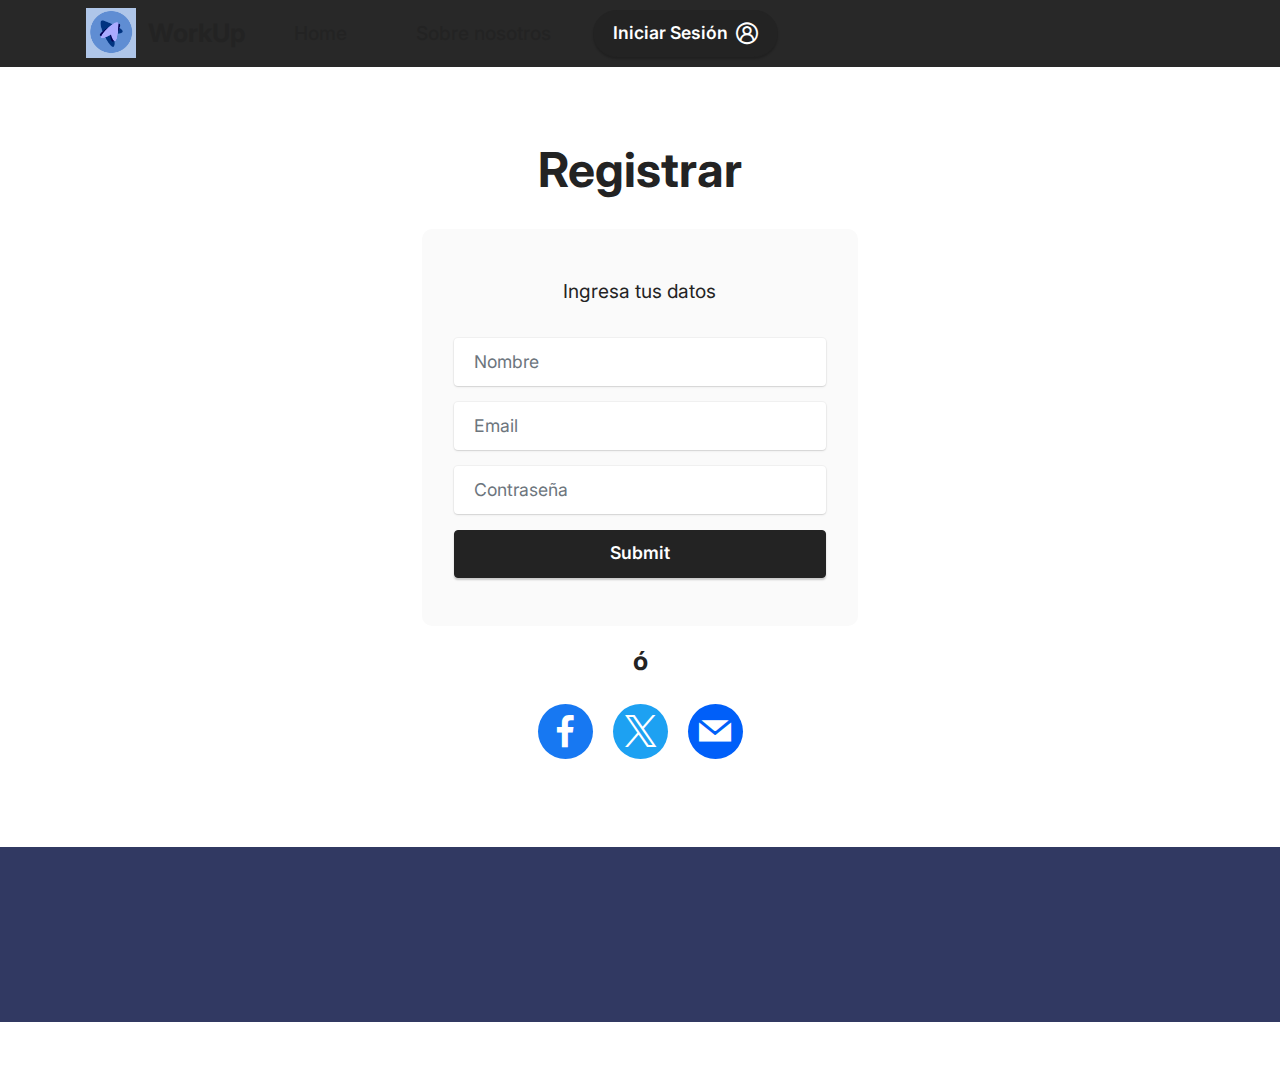
<file: Registrar.html>
<!DOCTYPE html>
<html  >
<head>
  <!-- Google tag (gtag.js) -->
<script async src="https://www.googletagmanager.com/gtag/js?id=G-VG0VVR4SP2"></script>
<script>
  window.dataLayer = window.dataLayer || [];
  function gtag(){dataLayer.push(arguments);}
  gtag('js', new Date());

  gtag('config', 'G-VG0VVR4SP2');
</script>
  <!-- Hotjar Tracking Code for Ofertas Laborales -->
<script>
    (function(h,o,t,j,a,r){
        h.hj=h.hj||function(){(h.hj.q=h.hj.q||[]).push(arguments)};
        h._hjSettings={hjid:5210277,hjsv:6};
        a=o.getElementsByTagName('head')[0];
        r=o.createElement('script');r.async=1;
        r.src=t+h._hjSettings.hjid+j+h._hjSettings.hjsv;
        a.appendChild(r);
    })(window,document,'https://static.hotjar.com/c/hotjar-','.js?sv=');
</script>
  <!-- Site made with Mobirise Website Builder v5.9.18, https://mobirise.com -->
  <meta charset="UTF-8">
  <meta http-equiv="X-UA-Compatible" content="IE=edge">
  <meta name="generator" content="Mobirise v5.9.18, mobirise.com">
  <meta name="viewport" content="width=device-width, initial-scale=1, minimum-scale=1">
  <link rel="shortcut icon" href="assets/images/mbr-96x96.png" type="image/x-icon">
  <meta name="description" content="">
  
  
  <title>Registrar</title>
  <link rel="stylesheet" href="assets/web/assets/mobirise-icons2/mobirise2.css">
  <link rel="stylesheet" href="assets/bootstrap/css/bootstrap.min.css">
  <link rel="stylesheet" href="assets/bootstrap/css/bootstrap-grid.min.css">
  <link rel="stylesheet" href="assets/bootstrap/css/bootstrap-reboot.min.css">
  <link rel="stylesheet" href="assets/animatecss/animate.css">
  <link rel="stylesheet" href="assets/dropdown/css/style.css">
  <link rel="stylesheet" href="assets/socicon/css/styles.css">
  <link rel="stylesheet" href="assets/theme/css/style.css">
  <link rel="preload" href="https://fonts.googleapis.com/css?family=Inter:100,200,300,400,500,600,700,800,900,100i,200i,300i,400i,500i,600i,700i,800i,900i&display=swap" as="style" onload="this.onload=null;this.rel='stylesheet'">
  <noscript><link rel="stylesheet" href="https://fonts.googleapis.com/css?family=Inter:100,200,300,400,500,600,700,800,900,100i,200i,300i,400i,500i,600i,700i,800i,900i&display=swap"></noscript>
  <link rel="preload" as="style" href="assets/mobirise/css/mbr-additional.css?v=vlYr7u"><link rel="stylesheet" href="assets/mobirise/css/mbr-additional.css?v=vlYr7u" type="text/css">

  
  
  
</head>
<body>
  
  <section data-bs-version="5.1" class="menu menu3 cid-uuirITNbyH" once="menu" id="menu3-4s">
    
    <nav class="navbar navbar-dropdown navbar-fixed-top navbar-expand-lg">
        <div class="container">
            <div class="navbar-brand">
                <span class="navbar-logo">
                    <a href="https://mobiri.se">
                        <img src="assets/images/mbr-96x96.png" alt="Mobirise Website Builder" style="height: 3.1rem;">
                    </a>
                </span>
                <span class="navbar-caption-wrap"><a class="navbar-caption text-primary display-5" href="https://mobiri.se">WorkUp</a></span>
            </div>
            <button class="navbar-toggler" type="button" data-toggle="collapse" data-bs-toggle="collapse" data-target="#navbarSupportedContent" data-bs-target="#navbarSupportedContent" aria-controls="navbarNavAltMarkup" aria-expanded="false" aria-label="Toggle navigation">
                <div class="hamburger">
                    <span></span>
                    <span></span>
                    <span></span>
                    <span></span>
                </div>
            </button>
            <div class="collapse navbar-collapse" id="navbarSupportedContent">
                <ul class="navbar-nav nav-dropdown" data-app-modern-menu="true"><li class="nav-item"><a class="nav-link link text-primary display-7" href="index.html">Home&nbsp;</a></li>
                    
                    <li class="nav-item"><a class="nav-link link text-primary display-7" href="index.html#contacts02-1o">Sobre nosotros</a></li></ul>
                
                <div class="navbar-buttons mbr-section-btn"><a class="btn btn-primary display-4" href="IniciarSesion.html">Iniciar Sesión<span class="mobi-mbri mobi-mbri-user-2 mbr-iconfont mbr-iconfont-btn"></span></a></div>
            </div>
        </div>
    </nav>
</section>

<section data-bs-version="5.1" class="form7 cid-uuayTpTlJn" id="form7-6">
    
    
    <div class="container">
        <div class="mbr-section-head">
            <h3 class="mbr-section-title mbr-fonts-style align-center mb-0 display-2">
                <strong>Registrar</strong></h3>
            
        </div>
        <div class="row justify-content-center mt-4">
            <div class="col-lg-8 mx-auto mbr-form" data-form-type="formoid">
                <form action="https://mobirise.eu/" method="POST" class="mbr-form form-with-styler mx-auto" data-form-title="Form Name"><input type="hidden" name="email" data-form-email="true" value="F90uhntz8vR3FFpcQblx/YNBAF4XwbUY2Kxj3dIWpjzGVhDQCugIP3dJUb1qOADzDIVGXPeAJMUhFet/gOSlaM7VAQSoEpyBO7UJDzeq0rnw3U5XO9wEw+z9mUG9uYuJ">
                    <p class="mbr-text mbr-fonts-style align-center mb-4 display-7">
                        Ingresa tus datos</p>
                    <div class="row">
                        <div hidden="hidden" data-form-alert="" class="alert alert-success col-12">Thanks for filling out the form!</div>
                        <div hidden="hidden" data-form-alert-danger="" class="alert alert-danger col-12">
                            Oops...! some problem!
                        </div>
                    </div>
                    <div class="dragArea row">
                        <div class="col-lg-12 col-md-12 col-sm-12 form-group mb-3" data-for="name">
                            <input type="text" name="name" placeholder="Nombre" data-form-field="name" class="form-control" value="" id="name-form7-6">
                        </div>
                        <div class="col-lg-12 col-md-12 col-sm-12 form-group mb-3" data-for="email">
                            <input type="email" name="email" placeholder="Email" data-form-field="email" class="form-control" value="" id="email-form7-6">
                        </div>
                        <div data-for="phone" class="col-lg-12 col-md-12 col-sm-12 form-group mb-3">
                            <input type="tel" name="phone" placeholder="Contraseña" data-form-field="phone" class="form-control" value="" id="phone-form7-6">
                        </div>
                        <div class="col-auto mbr-section-btn align-center">
                            <button type="submit" class="btn btn-primary display-4">Submit</button>
                        </div>
                    </div>
                </form>
            </div>
        </div>
    </div>
</section>

<section data-bs-version="5.1" class="social1 cid-uuaA2KY3MR" id="share1-7">
    
    

    
    

    <div class="container">
        <div class="media-container-row">
            <div class="col-12">
                <h3 class="mbr-section-title mb-3 align-center mbr-fonts-style display-5">
                    <strong>ó</strong></h3>
                <div>
                    <div class="mbr-social-likes align-center">
                        <span class="btn btn-social socicon-bg-facebook facebook m-2">
                            <i class="socicon socicon-facebook"></i>
                        </span>
                        <span class="btn btn-social twitter socicon-bg-twitter m-2">
                            <i class="socicon socicon-twitter"></i>
                        </span>
                        
                        
                        
                        <span class="btn btn-social mailru socicon-bg-mail m-2">
                            <i class="socicon socicon-mail"></i>
                        </span>
                    </div>
                </div>
            </div>
        </div>
    </div>
</section>

<section data-bs-version="5.1" class="footer3 cid-sFAOjz8nX7" once="footers" id="footer3-d">

    

    

    <div class="container">
        <div class="media-container-row align-center mbr-white">
            <div class="row row-links">
                <ul class="foot-menu">
                    
                    
                    
                    
                    
                <li class="foot-menu-item mbr-fonts-style display-7"><a href="#top" class="text-white">Home</a></li><li class="foot-menu-item mbr-fonts-style display-7"><a href="index.html#content4-5" class="text-white">Features</a></li><li class="foot-menu-item mbr-fonts-style display-7"><a href="index.html#content4-6" class="text-white">Shop</a></li><li class="foot-menu-item mbr-fonts-style display-7"><a href="index.html#features16-9" class="text-white">About</a></li><li class="foot-menu-item mbr-fonts-style display-7"><a href="index.html#contacts3-c" class="text-white">Contacts</a></li></ul>
            </div>
            <div class="row social-row">
                <div class="social-list align-right pb-2">
                    
                    
                    
                    
                    
                    
                <div class="soc-item">
                        <a href="https://twitter.com/mobirise" target="_blank">
                            <span class="socicon-twitter socicon mbr-iconfont mbr-iconfont-social"></span>
                        </a>
                    </div><div class="soc-item">
                        <a href="https://www.facebook.com/pages/Mobirise/1616226671953247" target="_blank">
                            <span class="socicon-facebook socicon mbr-iconfont mbr-iconfont-social"></span>
                        </a>
                    </div><div class="soc-item">
                        <a href="https://www.youtube.com/c/mobirise" target="_blank">
                            <span class="socicon-youtube socicon mbr-iconfont mbr-iconfont-social"></span>
                        </a>
                    </div><div class="soc-item">
                        <a href="https://instagram.com/mobirise" target="_blank">
                            <span class="socicon-instagram socicon mbr-iconfont mbr-iconfont-social"></span>
                        </a>
                    </div><div class="soc-item">
                        <a href="https://plus.google.com/u/0/+Mobirise" target="_blank">
                            <span class="socicon-googleplus socicon mbr-iconfont mbr-iconfont-social"></span>
                        </a>
                    </div><div class="soc-item">
                        <a href="https://www.behance.net/Mobirise" target="_blank">
                            <span class="socicon-behance socicon mbr-iconfont mbr-iconfont-social"></span>
                        </a>
                    </div></div>
            </div>
            <div class="row row-copirayt">
                <p class="mbr-text mb-0 mbr-fonts-style mbr-white align-center display-7">
                    © Copyright 2025 Mobirise. All Rights Reserved.
                </p>
            </div>
        </div>
    </div>
</section><section class="display-7" style="padding: 0;align-items: center;justify-content: center;flex-wrap: wrap;    align-content: center;display: flex;position: relative;height: 4rem;"><a href="https://mobiri.se/3580759" style="flex: 1 1;height: 4rem;position: absolute;width: 100%;z-index: 1;"><img alt="" style="height: 4rem;" src="[data-uri]"></a><p style="margin: 0;text-align: center;" class="display-7">&#8204;</p><a style="z-index:1" href="https://mobirise.com/builder/no-code-website-builder.html">No Code Website Builder</a></section><script src="assets/bootstrap/js/bootstrap.bundle.min.js"></script>  <script src="assets/smoothscroll/smooth-scroll.js"></script>  <script src="assets/ytplayer/index.js"></script>  <script src="assets/dropdown/js/navbar-dropdown.js"></script>  <script src="assets/sociallikes/social-likes.js"></script>  <script src="assets/theme/js/script.js"></script>  <script src="assets/formoid/formoid.min.js"></script>  
  
  
  <input name="animation" type="hidden">
  </body>
</html>
</file>
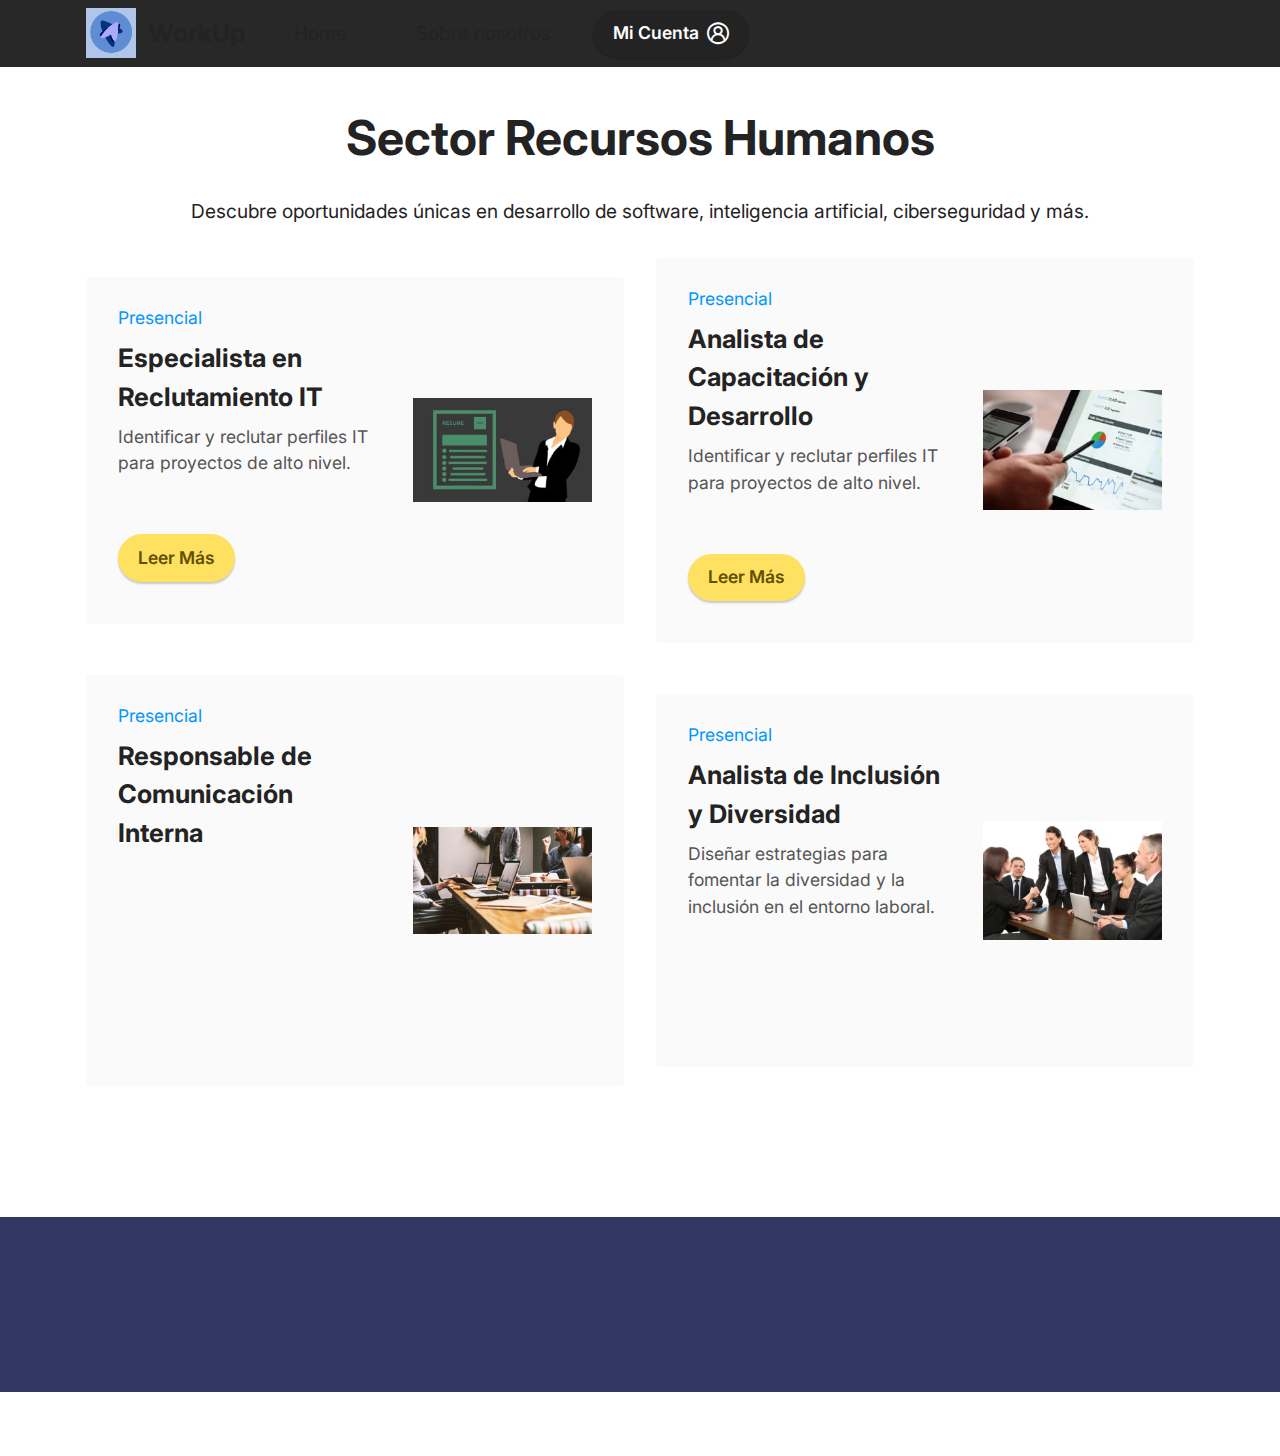
<file: SectorOfertasRRHH.html>
<!DOCTYPE html>
<html  >
<head>
  <!-- Google tag (gtag.js) -->
<script async src="https://www.googletagmanager.com/gtag/js?id=G-VG0VVR4SP2"></script>
<script>
  window.dataLayer = window.dataLayer || [];
  function gtag(){dataLayer.push(arguments);}
  gtag('js', new Date());

  gtag('config', 'G-VG0VVR4SP2');
</script>
  <!-- Hotjar Tracking Code for Ofertas Laborales -->
<script>
    (function(h,o,t,j,a,r){
        h.hj=h.hj||function(){(h.hj.q=h.hj.q||[]).push(arguments)};
        h._hjSettings={hjid:5210277,hjsv:6};
        a=o.getElementsByTagName('head')[0];
        r=o.createElement('script');r.async=1;
        r.src=t+h._hjSettings.hjid+j+h._hjSettings.hjsv;
        a.appendChild(r);
    })(window,document,'https://static.hotjar.com/c/hotjar-','.js?sv=');
</script>
  <!-- Site made with Mobirise Website Builder v5.9.18, https://mobirise.com -->
  <meta charset="UTF-8">
  <meta http-equiv="X-UA-Compatible" content="IE=edge">
  <meta name="generator" content="Mobirise v5.9.18, mobirise.com">
  <meta name="viewport" content="width=device-width, initial-scale=1, minimum-scale=1">
  <link rel="shortcut icon" href="assets/images/mbr-96x96.png" type="image/x-icon">
  <meta name="description" content="">
  
  
  <title>OfertasSectorRRHH</title>
  <link rel="stylesheet" href="assets/web/assets/mobirise-icons2/mobirise2.css">
  <link rel="stylesheet" href="assets/bootstrap/css/bootstrap.min.css">
  <link rel="stylesheet" href="assets/bootstrap/css/bootstrap-grid.min.css">
  <link rel="stylesheet" href="assets/bootstrap/css/bootstrap-reboot.min.css">
  <link rel="stylesheet" href="assets/animatecss/animate.css">
  <link rel="stylesheet" href="assets/dropdown/css/style.css">
  <link rel="stylesheet" href="assets/socicon/css/styles.css">
  <link rel="stylesheet" href="assets/theme/css/style.css">
  <link rel="preload" href="https://fonts.googleapis.com/css?family=Inter:100,200,300,400,500,600,700,800,900,100i,200i,300i,400i,500i,600i,700i,800i,900i&display=swap" as="style" onload="this.onload=null;this.rel='stylesheet'">
  <noscript><link rel="stylesheet" href="https://fonts.googleapis.com/css?family=Inter:100,200,300,400,500,600,700,800,900,100i,200i,300i,400i,500i,600i,700i,800i,900i&display=swap"></noscript>
  <link rel="preload" as="style" href="assets/mobirise/css/mbr-additional.css?v=xILgGU"><link rel="stylesheet" href="assets/mobirise/css/mbr-additional.css?v=xILgGU" type="text/css">

  
  
  
</head>
<body>
  
  <section data-bs-version="5.1" class="menu menu3 cid-uuirTvLJi7" once="menu" id="menu3-4v">
    
    <nav class="navbar navbar-dropdown navbar-fixed-top navbar-expand-lg">
        <div class="container">
            <div class="navbar-brand">
                <span class="navbar-logo">
                    <a href="https://mobiri.se">
                        <img src="assets/images/mbr-96x96.png" alt="Mobirise Website Builder" style="height: 3.1rem;">
                    </a>
                </span>
                <span class="navbar-caption-wrap"><a class="navbar-caption text-primary display-5" href="https://mobiri.se">WorkUp</a></span>
            </div>
            <button class="navbar-toggler" type="button" data-toggle="collapse" data-bs-toggle="collapse" data-target="#navbarSupportedContent" data-bs-target="#navbarSupportedContent" aria-controls="navbarNavAltMarkup" aria-expanded="false" aria-label="Toggle navigation">
                <div class="hamburger">
                    <span></span>
                    <span></span>
                    <span></span>
                    <span></span>
                </div>
            </button>
            <div class="collapse navbar-collapse" id="navbarSupportedContent">
                <ul class="navbar-nav nav-dropdown" data-app-modern-menu="true"><li class="nav-item"><a class="nav-link link text-primary display-7" href="index.html">Home&nbsp;</a></li>
                    
                    <li class="nav-item"><a class="nav-link link text-primary display-7" href="index.html#contacts02-1o">Sobre nosotros</a></li></ul>
                
                <div class="navbar-buttons mbr-section-btn"><a class="btn btn-primary display-4" href="MisPostulaciones.html">Mi Cuenta<span class="mobi-mbri mobi-mbri-user-2 mbr-iconfont mbr-iconfont-btn"></span></a></div>
            </div>
        </div>
    </nav>
</section>

<section data-bs-version="5.1" class="content4 cid-uud4sRReHH" id="content4-v">
    

    
    
    <div class="container">
        <div class="row justify-content-center">
            <div class="title col-md-12 col-lg-10">
                <h3 class="mbr-section-title mbr-fonts-style align-center mb-4 display-2">
                    <strong>Sector Recursos Humanos</strong></h3>
                <h4 class="mbr-section-subtitle align-center mbr-fonts-style mb-4 display-7">Descubre oportunidades únicas en desarrollo de software, inteligencia artificial, ciberseguridad y más.</h4>
                
            </div>
        </div>
    </div>
</section>

<section data-bs-version="5.1" class="features5 cid-uud4sTfEeF" id="features5-w">

    

    
    
    <div class="container">
        <div class="row">
            <div class="item features-without-image mb-4 col-12 col-md-6">
                <div class="item-wrapper">
                    <div class="row">
                        <div class="col-12 col-md-7">
                            <div class="text-wrapper">
                                <h6 class="card-subtitle mbr-fonts-style mb-2 display-4">Presencial</h6>
                                <h5 class="card-title mbr-fonts-style display-5"><strong>Especialista en Reclutamiento IT</strong></h5>
                                <p class="mbr-text mbr-fonts-style mb-5 display-4"> Identificar y reclutar perfiles IT para proyectos de alto nivel.<br></p>
                                <div class="mbr-section-btn"><a href="SectorOfertasRRHH.html" class="btn btn-warning display-4">Leer Más</a></div>
                            </div>
                        </div>
                        <div class="col-12 col-md-5">
                            <div class="img-wrapper">
                                <img src="assets/images/mbr-274x159.jpg" alt="Mobirise Website Builder">
                            </div>
                        </div>
                    </div>
                </div>
            </div>
            <div class="item features-without-image mb-4 col-12 col-md-6">
                <div class="item-wrapper">
                    <div class="row">
                        <div class="col-12 col-md-7">
                            <div class="text-wrapper">
                                <h6 class="card-subtitle mbr-fonts-style mb-2 display-4">Presencial</h6>
                                <h5 class="card-title mbr-fonts-style display-5"><strong>Analista de Capacitación y Desarrollo</strong></h5>
                                <p class="mbr-text mbr-fonts-style mb-5 display-4">Identificar y reclutar perfiles IT para proyectos de alto nivel.<br></p>
                                <div class="mbr-section-btn"><a href="SectorOfertasRRHH.html" class="btn btn-warning display-4">Leer Más</a></div>
                            </div>
                        </div>
                        <div class="col-12 col-md-5">
                            <div class="img-wrapper">
                                <img src="assets/images/mbr-4-274x183.jpg" alt="Mobirise Website Builder">
                            </div>
                        </div>
                    </div>
                </div>
            </div><div class="item features-without-image mb-4 col-12 col-md-6">
                <div class="item-wrapper">
                    <div class="row">
                        <div class="col-12 col-md-7">
                            <div class="text-wrapper">
                                <h6 class="card-subtitle mbr-fonts-style mb-2 display-4">Presencial</h6>
                                <h5 class="card-title mbr-fonts-style display-5"><strong>Responsable de Comunicación Interna</strong></h5>
                                <p class="mbr-text mbr-fonts-style mb-5 display-4">Gestionar la comunicación interna, fortaleciendo la cultura organizacional.<br></p>
                                <div class="mbr-section-btn"><a href="SectorOfertasRRHH.html" class="btn btn-warning display-4">Leer Más</a></div>
                            </div>
                        </div>
                        <div class="col-12 col-md-5">
                            <div class="img-wrapper">
                                <img src="assets/images/mbr-274x165.jpg" alt="Mobirise Website Builder" data-slide-to="2" data-bs-slide-to="3">
                            </div>
                        </div>
                    </div>
                </div>
            </div><div class="item features-without-image mb-4 col-12 col-md-6">
                <div class="item-wrapper">
                    <div class="row">
                        <div class="col-12 col-md-7">
                            <div class="text-wrapper">
                                <h6 class="card-subtitle mbr-fonts-style mb-2 display-4">Presencial</h6>
                                <h5 class="card-title mbr-fonts-style display-5"><strong>Analista de Inclusión y Diversidad</strong></h5>
                                <p class="mbr-text mbr-fonts-style mb-5 display-4">Diseñar estrategias para fomentar la diversidad y la inclusión en el entorno laboral.<br></p>
                                <div class="mbr-section-btn"><a href="SectorOfertasRRHH.html" class="btn btn-warning display-4">Leer Más</a></div>
                            </div>
                        </div>
                        <div class="col-12 col-md-5">
                            <div class="img-wrapper">
                                <img src="assets/images/mbr-5-274x183.jpg" alt="Mobirise Website Builder" data-slide-to="3" data-bs-slide-to="4">
                            </div>
                        </div>
                    </div>
                </div>
            </div>
        </div>
    </div>
</section>

<section data-bs-version="5.1" class="content12 cid-uud4sV6B5H" id="content12-x">
    
    <div class="container">
        <div class="row justify-content-center">
            <div class="col-md-12 col-lg-10">
                <div class="mbr-section-btn align-center"><a class="btn btn-primary display-4" href="page7.html">Atrás</a> <a class="btn btn-primary display-4" href="Ofertas.html#contacts2-1">Volver a Ofertas</a>
                    <a class="btn btn-primary display-4" href="OfertasSectorMarketing.html">Siguiente</a></div>
            </div>
        </div>
    </div>
</section>

<section data-bs-version="5.1" class="footer3 cid-uud4sVRh0L" once="footers" id="footer3-y">

    

    

    <div class="container">
        <div class="media-container-row align-center mbr-white">
            <div class="row row-links">
                <ul class="foot-menu">
                    
                    
                    
                    
                    
                <li class="foot-menu-item mbr-fonts-style display-7"><a href="#top" class="text-white">Home</a></li><li class="foot-menu-item mbr-fonts-style display-7"><a href="index.html#content4-5" class="text-white">Features</a></li><li class="foot-menu-item mbr-fonts-style display-7"><a href="index.html#content4-6" class="text-white">Shop</a></li><li class="foot-menu-item mbr-fonts-style display-7"><a href="index.html#features16-9" class="text-white">About</a></li><li class="foot-menu-item mbr-fonts-style display-7"><a href="index.html#contacts3-c" class="text-white">Contacts</a></li></ul>
            </div>
            <div class="row social-row">
                <div class="social-list align-right pb-2">
                    
                    
                    
                    
                    
                    
                <div class="soc-item">
                        <a href="https://twitter.com/mobirise" target="_blank">
                            <span class="socicon-twitter socicon mbr-iconfont mbr-iconfont-social"></span>
                        </a>
                    </div><div class="soc-item">
                        <a href="https://www.facebook.com/pages/Mobirise/1616226671953247" target="_blank">
                            <span class="socicon-facebook socicon mbr-iconfont mbr-iconfont-social"></span>
                        </a>
                    </div><div class="soc-item">
                        <a href="https://www.youtube.com/c/mobirise" target="_blank">
                            <span class="socicon-youtube socicon mbr-iconfont mbr-iconfont-social"></span>
                        </a>
                    </div><div class="soc-item">
                        <a href="https://instagram.com/mobirise" target="_blank">
                            <span class="socicon-instagram socicon mbr-iconfont mbr-iconfont-social"></span>
                        </a>
                    </div><div class="soc-item">
                        <a href="https://plus.google.com/u/0/+Mobirise" target="_blank">
                            <span class="socicon-googleplus socicon mbr-iconfont mbr-iconfont-social"></span>
                        </a>
                    </div><div class="soc-item">
                        <a href="https://www.behance.net/Mobirise" target="_blank">
                            <span class="socicon-behance socicon mbr-iconfont mbr-iconfont-social"></span>
                        </a>
                    </div></div>
            </div>
            <div class="row row-copirayt">
                <p class="mbr-text mb-0 mbr-fonts-style mbr-white align-center display-7">
                    © Copyright 2025 Mobirise. All Rights Reserved.
                </p>
            </div>
        </div>
    </div>
</section><section class="display-7" style="padding: 0;align-items: center;justify-content: center;flex-wrap: wrap;    align-content: center;display: flex;position: relative;height: 4rem;"><a href="https://mobiri.se/3580759" style="flex: 1 1;height: 4rem;position: absolute;width: 100%;z-index: 1;"><img alt="" style="height: 4rem;" src="[data-uri]"></a><p style="margin: 0;text-align: center;" class="display-7">&#8204;</p><a style="z-index:1" href="https://mobirise.com/drag-drop-website-builder.html">Drag & Drop Website Builder</a></section><script src="assets/bootstrap/js/bootstrap.bundle.min.js"></script>  <script src="assets/smoothscroll/smooth-scroll.js"></script>  <script src="assets/ytplayer/index.js"></script>  <script src="assets/dropdown/js/navbar-dropdown.js"></script>  <script src="assets/theme/js/script.js"></script>  
  
  
  <input name="animation" type="hidden">
  </body>
</html>
</file>
<file: assets/web/assets/mobirise-icons2/mobirise2.css>
@font-face {
  font-family: 'Moririse2';
  font-display: swap;
  src:  url('mobirise2.eot?f2bix4');
  src:  url('mobirise2.eot?f2bix4#iefix') format('embedded-opentype'),
    url('mobirise2.ttf?f2bix4') format('truetype'),
    url('mobirise2.woff?f2bix4') format('woff'),
    url('mobirise2.svg?f2bix4#mobirise2') format('svg');
  font-weight: normal;
  font-style: normal;
}

[class^="mobi-"], [class*=" mobi-"] {
  /* use !important to prevent issues with browser extensions that change fonts */
  font-family: 'Moririse2' !important;
  speak: none;
  font-style: normal;
  font-weight: normal;
  font-variant: normal;
  text-transform: none;
  line-height: 1;

  /* Better Font Rendering =========== */
  -webkit-font-smoothing: antialiased;
  -moz-osx-font-smoothing: grayscale;
}

.mobi-mbri-add-submenu:before {
  content: "\e900";
}
.mobi-mbri-alert:before {
  content: "\e901";
}
.mobi-mbri-align-center:before {
  content: "\e902";
}
.mobi-mbri-align-justify:before {
  content: "\e903";
}
.mobi-mbri-align-left:before {
  content: "\e904";
}
.mobi-mbri-align-right:before {
  content: "\e905";
}
.mobi-mbri-android:before {
  content: "\e906";
}
.mobi-mbri-apple:before {
  content: "\e907";
}
.mobi-mbri-arrow-down:before {
  content: "\e908";
}
.mobi-mbri-arrow-next:before {
  content: "\e909";
}
.mobi-mbri-arrow-prev:before {
  content: "\e90a";
}
.mobi-mbri-arrow-up:before {
  content: "\e90b";
}
.mobi-mbri-bold:before {
  content: "\e90c";
}
.mobi-mbri-bookmark:before {
  content: "\e90d";
}
.mobi-mbri-bootstrap:before {
  content: "\e90e";
}
.mobi-mbri-briefcase:before {
  content: "\e90f";
}
.mobi-mbri-browse:before {
  content: "\e910";
}
.mobi-mbri-bulleted-list:before {
  content: "\e911";
}
.mobi-mbri-calendar:before {
  content: "\e912";
}
.mobi-mbri-camera:before {
  content: "\e913";
}
.mobi-mbri-cart-add:before {
  content: "\e914";
}
.mobi-mbri-cart-full:before {
  content: "\e915";
}
.mobi-mbri-cash:before {
  content: "\e916";
}
.mobi-mbri-change-style:before {
  content: "\e917";
}
.mobi-mbri-chat:before {
  content: "\e918";
}
.mobi-mbri-clock:before {
  content: "\e919";
}
.mobi-mbri-close:before {
  content: "\e91a";
}
.mobi-mbri-cloud:before {
  content: "\e91b";
}
.mobi-mbri-code:before {
  content: "\e91c";
}
.mobi-mbri-contact-form:before {
  content: "\e91d";
}
.mobi-mbri-credit-card:before {
  content: "\e91e";
}
.mobi-mbri-cursor-click:before {
  content: "\e91f";
}
.mobi-mbri-cust-feedback:before {
  content: "\e920";
}
.mobi-mbri-database:before {
  content: "\e921";
}
.mobi-mbri-delivery:before {
  content: "\e922";
}
.mobi-mbri-desktop:before {
  content: "\e923";
}
.mobi-mbri-devices:before {
  content: "\e924";
}
.mobi-mbri-down:before {
  content: "\e925";
}
.mobi-mbri-download-2:before {
  content: "\e926";
}
.mobi-mbri-download:before {
  content: "\e927";
}
.mobi-mbri-drag-n-drop-2:before {
  content: "\e928";
}
.mobi-mbri-drag-n-drop:before {
  content: "\e929";
}
.mobi-mbri-edit-2:before {
  content: "\e92a";
}
.mobi-mbri-edit:before {
  content: "\e92b";
}
.mobi-mbri-error:before {
  content: "\e92c";
}
.mobi-mbri-extension:before {
  content: "\e92d";
}
.mobi-mbri-features:before {
  content: "\e92e";
}
.mobi-mbri-file:before {
  content: "\e92f";
}
.mobi-mbri-flag:before {
  content: "\e930";
}
.mobi-mbri-folder:before {
  content: "\e931";
}
.mobi-mbri-gift:before {
  content: "\e932";
}
.mobi-mbri-github:before {
  content: "\e933";
}
.mobi-mbri-globe-2:before {
  content: "\e934";
}
.mobi-mbri-globe:before {
  content: "\e935";
}
.mobi-mbri-growing-chart:before {
  content: "\e936";
}
.mobi-mbri-hearth:before {
  content: "\e937";
}
.mobi-mbri-help:before {
  content: "\e938";
}
.mobi-mbri-home:before {
  content: "\e939";
}
.mobi-mbri-hot-cup:before {
  content: "\e93a";
}
.mobi-mbri-idea:before {
  content: "\e93b";
}
.mobi-mbri-image-gallery:before {
  content: "\e93c";
}
.mobi-mbri-image-slider:before {
  content: "\e93d";
}
.mobi-mbri-info:before {
  content: "\e93e";
}
.mobi-mbri-italic:before {
  content: "\e93f";
}
.mobi-mbri-key:before {
  content: "\e940";
}
.mobi-mbri-laptop:before {
  content: "\e941";
}
.mobi-mbri-layers:before {
  content: "\e942";
}
.mobi-mbri-left-right:before {
  content: "\e943";
}
.mobi-mbri-left:before {
  content: "\e944";
}
.mobi-mbri-letter:before {
  content: "\e945";
}
.mobi-mbri-like:before {
  content: "\e946";
}
.mobi-mbri-link:before {
  content: "\e947";
}
.mobi-mbri-lock:before {
  content: "\e948";
}
.mobi-mbri-login:before {
  content: "\e949";
}
.mobi-mbri-logout:before {
  content: "\e94a";
}
.mobi-mbri-magic-stick:before {
  content: "\e94b";
}
.mobi-mbri-map-pin:before {
  content: "\e94c";
}
.mobi-mbri-menu:before {
  content: "\e94d";
}
.mobi-mbri-mobile-2:before {
  content: "\e94e";
}
.mobi-mbri-mobile-horizontal:before {
  content: "\e94f";
}
.mobi-mbri-mobile:before {
  content: "\e950";
}
.mobi-mbri-mobirise:before {
  content: "\e951";
}
.mobi-mbri-more-horizontal:before {
  content: "\e952";
}
.mobi-mbri-more-vertical:before {
  content: "\e953";
}
.mobi-mbri-music:before {
  content: "\e954";
}
.mobi-mbri-new-file:before {
  content: "\e955";
}
.mobi-mbri-numbered-list:before {
  content: "\e956";
}
.mobi-mbri-opened-folder:before {
  content: "\e957";
}
.mobi-mbri-pages:before {
  content: "\e958";
}
.mobi-mbri-paper-plane:before {
  content: "\e959";
}
.mobi-mbri-paperclip:before {
  content: "\e95a";
}
.mobi-mbri-phone:before {
  content: "\e95b";
}
.mobi-mbri-photo:before {
  content: "\e95c";
}
.mobi-mbri-photos:before {
  content: "\e95d";
}
.mobi-mbri-pin:before {
  content: "\e95e";
}
.mobi-mbri-play:before {
  content: "\e95f";
}
.mobi-mbri-plus:before {
  content: "\e960";
}
.mobi-mbri-preview:before {
  content: "\e961";
}
.mobi-mbri-print:before {
  content: "\e962";
}
.mobi-mbri-protect:before {
  content: "\e963";
}
.mobi-mbri-question:before {
  content: "\e964";
}
.mobi-mbri-quote-left:before {
  content: "\e965";
}
.mobi-mbri-quote-right:before {
  content: "\e966";
}
.mobi-mbri-redo:before {
  content: "\e967";
}
.mobi-mbri-refresh:before {
  content: "\e968";
}
.mobi-mbri-responsive-2:before {
  content: "\e969";
}
.mobi-mbri-responsive:before {
  content: "\e96a";
}
.mobi-mbri-right:before {
  content: "\e96b";
}
.mobi-mbri-rocket:before {
  content: "\e96c";
}
.mobi-mbri-sad-face:before {
  content: "\e96d";
}
.mobi-mbri-sale:before {
  content: "\e96e";
}
.mobi-mbri-save:before {
  content: "\e96f";
}
.mobi-mbri-search:before {
  content: "\e970";
}
.mobi-mbri-setting-2:before {
  content: "\e971";
}
.mobi-mbri-setting-3:before {
  content: "\e972";
}
.mobi-mbri-setting:before {
  content: "\e973";
}
.mobi-mbri-share:before {
  content: "\e974";
}
.mobi-mbri-shopping-bag:before {
  content: "\e975";
}
.mobi-mbri-shopping-basket:before {
  content: "\e976";
}
.mobi-mbri-shopping-cart:before {
  content: "\e977";
}
.mobi-mbri-sites:before {
  content: "\e978";
}
.mobi-mbri-smile-face:before {
  content: "\e979";
}
.mobi-mbri-speed:before {
  content: "\e97a";
}
.mobi-mbri-star:before {
  content: "\e97b";
}
.mobi-mbri-success:before {
  content: "\e97c";
}
.mobi-mbri-sun:before {
  content: "\e97d";
}
.mobi-mbri-sun2:before {
  content: "\e97e";
}
.mobi-mbri-tablet-vertical:before {
  content: "\e97f";
}
.mobi-mbri-tablet:before {
  content: "\e980";
}
.mobi-mbri-target:before {
  content: "\e981";
}
.mobi-mbri-timer:before {
  content: "\e982";
}
.mobi-mbri-to-ftp:before {
  content: "\e983";
}
.mobi-mbri-to-local-drive:before {
  content: "\e984";
}
.mobi-mbri-touch-swipe:before {
  content: "\e985";
}
.mobi-mbri-touch:before {
  content: "\e986";
}
.mobi-mbri-trash:before {
  content: "\e987";
}
.mobi-mbri-underline:before {
  content: "\e988";
}
.mobi-mbri-undo:before {
  content: "\e989";
}
.mobi-mbri-unlink:before {
  content: "\e98a";
}
.mobi-mbri-unlock:before {
  content: "\e98b";
}
.mobi-mbri-up-down:before {
  content: "\e98c";
}
.mobi-mbri-up:before {
  content: "\e98d";
}
.mobi-mbri-update:before {
  content: "\e98e";
}
.mobi-mbri-upload-2:before {
  content: "\e98f";
}
.mobi-mbri-upload:before {
  content: "\e990";
}
.mobi-mbri-user-2:before {
  content: "\e991";
}
.mobi-mbri-user:before {
  content: "\e992";
}
.mobi-mbri-users:before {
  content: "\e993";
}
.mobi-mbri-video-play:before {
  content: "\e994";
}
.mobi-mbri-video:before {
  content: "\e995";
}
.mobi-mbri-watch:before {
  content: "\e996";
}
.mobi-mbri-website-theme-2:before {
  content: "\e997";
}
.mobi-mbri-website-theme:before {
  content: "\e998";
}
.mobi-mbri-wifi:before {
  content: "\e999";
}
.mobi-mbri-windows:before {
  content: "\e99a";
}
.mobi-mbri-zoom-in:before {
  content: "\e99b";
}
.mobi-mbri-zoom-out:before {
  content: "\e99c";
}
</file>
<file: assets/web/assets/mobirise-icons-bold/mobirise-icons-bold.css>
@font-face {
  font-family: 'mobirise-icons-bold';
  font-display: swap;
  src:  url('mobirise-icons-bold.eot?m1l4yr');
  src:  url('mobirise-icons-bold.eot?m1l4yr#iefix') format('embedded-opentype'),
    url('mobirise-icons-bold.ttf?m1l4yr') format('truetype'),
    url('mobirise-icons-bold.woff?m1l4yr') format('woff'),
    url('mobirise-icons-bold.svg?m1l4yr#mobirise-icons-bold') format('svg');
  font-weight: normal;
  font-style: normal;
}

[class^="mbrib-"], [class*="mbrib-"] {
  /* use !important to prevent issues with browser extensions that change fonts */
  font-family: 'mobirise-icons-bold' !important;
  speak: none;
  font-style: normal;
  font-weight: normal;
  font-variant: normal;
  text-transform: none;
  line-height: 1;

  /* Better Font Rendering =========== */
  -webkit-font-smoothing: antialiased;
  -moz-osx-font-smoothing: grayscale;
}

.mbrib-add-submenu:before {
  content: "\e900";
}
.mbrib-alert:before {
  content: "\e901";
}
.mbrib-align-center:before {
  content: "\e902";
}
.mbrib-align-justify:before {
  content: "\e903";
}
.mbrib-align-left:before {
  content: "\e904";
}
.mbrib-align-right:before {
  content: "\e905";
}
.mbrib-android:before {
  content: "\e906";
}
.mbrib-apple:before {
  content: "\e907";
}
.mbrib-arrow-down:before {
  content: "\e908";
}
.mbrib-arrow-next:before {
  content: "\e909";
}
.mbrib-arrow-prev:before {
  content: "\e90a";
}
.mbrib-arrow-up:before {
  content: "\e90b";
}
.mbrib-bold:before {
  content: "\e90c";
}
.mbrib-bookmark:before {
  content: "\e90d";
}
.mbrib-bootstrap:before {
  content: "\e90e";
}
.mbrib-briefcase:before {
  content: "\e90f";
}
.mbrib-browse:before {
  content: "\e910";
}
.mbrib-bulleted-list:before {
  content: "\e911";
}
.mbrib-calendar:before {
  content: "\e912";
}
.mbrib-camera:before {
  content: "\e913";
}
.mbrib-cart-add:before {
  content: "\e914";
}
.mbrib-cart-full:before {
  content: "\e915";
}
.mbrib-cash:before {
  content: "\e916";
}
.mbrib-change-style:before {
  content: "\e917";
}
.mbrib-chat:before {
  content: "\e918";
}
.mbrib-clock:before {
  content: "\e919";
}
.mbrib-close:before {
  content: "\e91a";
}
.mbrib-cloud:before {
  content: "\e91b";
}
.mbrib-code:before {
  content: "\e91c";
}
.mbrib-contact-form:before {
  content: "\e91d";
}
.mbrib-credit-card:before {
  content: "\e91e";
}
.mbrib-cursor-click:before {
  content: "\e91f";
}
.mbrib-cust-feedback:before {
  content: "\e920";
}
.mbrib-database:before {
  content: "\e921";
}
.mbrib-delivery:before {
  content: "\e922";
}
.mbrib-desktop:before {
  content: "\e923";
}
.mbrib-devices:before {
  content: "\e924";
}
.mbrib-down:before {
  content: "\e925";
}
.mbrib-download:before {
  content: "\e926";
}
.mbrib-drag-n-drop:before {
  content: "\e927";
}
.mbrib-drag-n-drop2:before {
  content: "\e928";
}
.mbrib-edit:before {
  content: "\e929";
}
.mbrib-edit2:before {
  content: "\e92a";
}
.mbrib-error:before {
  content: "\e92b";
}
.mbrib-extension:before {
  content: "\e92c";
}
.mbrib-features:before {
  content: "\e92d";
}
.mbrib-file:before {
  content: "\e92e";
}
.mbrib-flag:before {
  content: "\e92f";
}
.mbrib-folder:before {
  content: "\e930";
}
.mbrib-gift:before {
  content: "\e931";
}
.mbrib-github:before {
  content: "\e932";
}
.mbrib-globe-2:before {
  content: "\e933";
}
.mbrib-globe:before {
  content: "\e934";
}
.mbrib-growing-chart:before {
  content: "\e935";
}
.mbrib-hearth:before {
  content: "\e936";
}
.mbrib-help:before {
  content: "\e937";
}
.mbrib-home:before {
  content: "\e938";
}
.mbrib-hot-cup:before {
  content: "\e939";
}
.mbrib-idea:before {
  content: "\e93a";
}
.mbrib-image-gallery:before {
  content: "\e93b";
}
.mbrib-image-slider:before {
  content: "\e93c";
}
.mbrib-info:before {
  content: "\e93d";
}
.mbrib-italic:before {
  content: "\e93e";
}
.mbrib-key:before {
  content: "\e93f";
}
.mbrib-laptop:before {
  content: "\e940";
}
.mbrib-layers:before {
  content: "\e941";
}
.mbrib-left-right:before {
  content: "\e942";
}
.mbrib-left:before {
  content: "\e943";
}
.mbrib-letter:before {
  content: "\e944";
}
.mbrib-like:before {
  content: "\e945";
}
.mbrib-link:before {
  content: "\e946";
}
.mbrib-lock:before {
  content: "\e947";
}
.mbrib-login:before {
  content: "\e948";
}
.mbrib-logout:before {
  content: "\e949";
}
.mbrib-magic-stick:before {
  content: "\e94a";
}
.mbrib-map-pin:before {
  content: "\e94b";
}
.mbrib-menu:before {
  content: "\e94c";
}
.mbrib-mobile:before {
  content: "\e94d";
}
.mbrib-mobile2:before {
  content: "\e94e";
}
.mbrib-mobirise:before {
  content: "\e94f";
}
.mbrib-more-horizontal:before {
  content: "\e950";
}
.mbrib-more-vertical:before {
  content: "\e951";
}
.mbrib-music:before {
  content: "\e952";
}
.mbrib-new-file:before {
  content: "\e953";
}
.mbrib-numbered-list:before {
  content: "\e954";
}
.mbrib-opened-folder:before {
  content: "\e955";
}
.mbrib-pages:before {
  content: "\e956";
}
.mbrib-paper-plane:before {
  content: "\e957";
}
.mbrib-paperclip:before {
  content: "\e958";
}
.mbrib-photo:before {
  content: "\e959";
}
.mbrib-photos:before {
  content: "\e95a";
}
.mbrib-pin:before {
  content: "\e95b";
}
.mbrib-play:before {
  content: "\e95c";
}
.mbrib-plus:before {
  content: "\e95d";
}
.mbrib-preview:before {
  content: "\e95e";
}
.mbrib-print:before {
  content: "\e95f";
}
.mbrib-protect:before {
  content: "\e960";
}
.mbrib-question:before {
  content: "\e961";
}
.mbrib-quote-left:before {
  content: "\e962";
}
.mbrib-quote-right:before {
  content: "\e963";
}
.mbrib-redo:before {
  content: "\e964";
}
.mbrib-refresh:before {
  content: "\e965";
}
.mbrib-responsive:before {
  content: "\e966";
}
.mbrib-right:before {
  content: "\e967";
}
.mbrib-rocket:before {
  content: "\e968";
}
.mbrib-sad-face:before {
  content: "\e969";
}
.mbrib-sale:before {
  content: "\e96a";
}
.mbrib-save:before {
  content: "\e96b";
}
.mbrib-search:before {
  content: "\e96c";
}
.mbrib-setting:before {
  content: "\e96d";
}
.mbrib-setting2:before {
  content: "\e96e";
}
.mbrib-setting3:before {
  content: "\e96f";
}
.mbrib-share:before {
  content: "\e970";
}
.mbrib-shopping-bag:before {
  content: "\e971";
}
.mbrib-shopping-basket:before {
  content: "\e972";
}
.mbrib-shopping-cart:before {
  content: "\e973";
}
.mbrib-sites:before {
  content: "\e974";
}
.mbrib-smile-face:before {
  content: "\e975";
}
.mbrib-speed:before {
  content: "\e976";
}
.mbrib-star:before {
  content: "\e977";
}
.mbrib-success:before {
  content: "\e978";
}
.mbrib-sun:before {
  content: "\e979";
}
.mbrib-sun2:before {
  content: "\e97a";
}
.mbrib-tablet-vertical:before {
  content: "\e97b";
}
.mbrib-tablet:before {
  content: "\e97c";
}
.mbrib-target:before {
  content: "\e97d";
}
.mbrib-timer:before {
  content: "\e97e";
}
.mbrib-to-ftp:before {
  content: "\e97f";
}
.mbrib-to-local-drive:before {
  content: "\e980";
}
.mbrib-touch-swipe:before {
  content: "\e981";
}
.mbrib-touch:before {
  content: "\e982";
}
.mbrib-trash:before {
  content: "\e983";
}
.mbrib-underline:before {
  content: "\e984";
}
.mbrib-undo:before {
  content: "\e985";
}
.mbrib-unlink:before {
  content: "\e986";
}
.mbrib-unlock:before {
  content: "\e987";
}
.mbrib-up-down:before {
  content: "\e988";
}
.mbrib-up:before {
  content: "\e989";
}
.mbrib-update:before {
  content: "\e98a";
}
.mbrib-upload:before {
  content: "\e98b";
}
.mbrib-user:before {
  content: "\e98c";
}
.mbrib-user2:before {
  content: "\e98d";
}
.mbrib-users:before {
  content: "\e98e";
}
.mbrib-video-play:before {
  content: "\e98f";
}
.mbrib-video:before {
  content: "\e990";
}
.mbrib-watch:before {
  content: "\e991";
}
.mbrib-website-theme:before {
  content: "\e992";
}
.mbrib-wifi:before {
  content: "\e993";
}
.mbrib-windows:before {
  content: "\e994";
}
.mbrib-zoom-out:before {
  content: "\e995";
}
</file>
<file: assets/dropdown/css/style.css>
.navbar-dropdown {
  left: 0;
  padding: 0;
  position: absolute;
  right: 0;
  top: 0;
  transition: all 0.45s ease;
  z-index: 1030;
  background: #282828; }
  .navbar-dropdown .navbar-logo {
    margin-right: 0.8rem;
    transition: margin 0.3s ease-in-out;
    vertical-align: middle; }
    .navbar-dropdown .navbar-logo img {
      height: 3.125rem;
      transition: all 0.3s ease-in-out; }
    .navbar-dropdown .navbar-logo.mbr-iconfont {
      font-size: 3.125rem;
      line-height: 3.125rem; }
  .navbar-dropdown .navbar-caption {
    font-weight: 700;
    white-space: normal;
    vertical-align: -4px;
    line-height: 3.125rem !important; }
    .navbar-dropdown .navbar-caption, .navbar-dropdown .navbar-caption:hover {
      color: inherit;
      text-decoration: none; }
  .navbar-dropdown .mbr-iconfont + .navbar-caption {
    vertical-align: -1px; }
  .navbar-dropdown.navbar-fixed-top {
    position: fixed; }
  .navbar-dropdown .navbar-brand span {
    vertical-align: -4px; }
  .navbar-dropdown.bg-color.transparent {
    background: none; }
  .navbar-dropdown.navbar-short .navbar-brand {
    padding: 0.625rem 0; }
    .navbar-dropdown.navbar-short .navbar-brand span {
      vertical-align: -1px; }
  .navbar-dropdown.navbar-short .navbar-caption {
    line-height: 2.375rem !important;
    vertical-align: -2px; }
  .navbar-dropdown.navbar-short .navbar-logo {
    margin-right: 0.5rem; }
    .navbar-dropdown.navbar-short .navbar-logo img {
      height: 2.375rem; }
    .navbar-dropdown.navbar-short .navbar-logo.mbr-iconfont {
      font-size: 2.375rem;
      line-height: 2.375rem; }
  .navbar-dropdown.navbar-short .mbr-table-cell {
    height: 3.625rem; }
  .navbar-dropdown .navbar-close {
    left: 0.6875rem;
    position: fixed;
    top: 0.75rem;
    z-index: 1000; }
  .navbar-dropdown .hamburger-icon {
    content: "";
    display: inline-block;
    vertical-align: middle;
    width: 16px;
    -webkit-box-shadow: 0 -6px 0 1px #282828,0 0 0 1px #282828,0 6px 0 1px #282828;
    -moz-box-shadow: 0 -6px 0 1px #282828,0 0 0 1px #282828,0 6px 0 1px #282828;
    box-shadow: 0 -6px 0 1px #282828,0 0 0 1px #282828,0 6px 0 1px #282828; }

.dropdown-menu .dropdown-toggle[data-toggle="dropdown-submenu"]::after {
  border-bottom: 0.35em solid transparent;
  border-left: 0.35em solid;
  border-right: 0;
  border-top: 0.35em solid transparent;
  margin-left: 0.3rem; }

.dropdown-menu .dropdown-item:focus {
  outline: 0; }

.nav-dropdown {
  font-size: 0.75rem;
  font-weight: 500;
  height: auto !important; }
  .nav-dropdown .nav-btn {
    padding-left: 1rem; }
  .nav-dropdown .link {
    margin: .667em 1.667em;
    font-weight: 500;
    padding: 0;
    transition: color .2s ease-in-out; }
    .nav-dropdown .link.dropdown-toggle {
      margin-right: 2.583em; }
      .nav-dropdown .link.dropdown-toggle::after {
        margin-left: .25rem;
        border-top: 0.35em solid;
        border-right: 0.35em solid transparent;
        border-left: 0.35em solid transparent;
        border-bottom: 0; }
      .nav-dropdown .link.dropdown-toggle[aria-expanded="true"] {
        margin: 0;
        padding: 0.667em 3.263em  0.667em 1.667em; }
  .nav-dropdown .link::after,
  .nav-dropdown .dropdown-item::after {
    color: inherit; }
  .nav-dropdown .btn {
    font-size: 0.75rem;
    font-weight: 700;
    letter-spacing: 0;
    margin-bottom: 0;
    padding-left: 1.25rem;
    padding-right: 1.25rem; }
  .nav-dropdown .dropdown-menu {
    border-radius: 0;
    border: 0;
    left: 0;
    margin: 0;
    padding-bottom: 1.25rem;
    padding-top: 1.25rem;
    position: relative; }
  .nav-dropdown .dropdown-submenu {
    margin-left: 0.125rem;
    top: 0; }
  .nav-dropdown .dropdown-item {
    font-weight: 500;
    line-height: 2;
    padding: 0.3846em 4.615em 0.3846em 1.5385em;
    position: relative;
    transition: color .2s ease-in-out, background-color .2s ease-in-out; }
    .nav-dropdown .dropdown-item::after {
      margin-top: -0.3077em;
      position: absolute;
      right: 1.1538em;
      top: 50%; }
    .nav-dropdown .dropdown-item:focus, .nav-dropdown .dropdown-item:hover {
      background: none; }

@media (max-width: 767px) {
  .nav-dropdown.navbar-toggleable-sm {
    bottom: 0;
    display: none;
    left: 0;
    overflow-x: hidden;
    position: fixed;
    top: 0;
    transform: translateX(-100%);
    -ms-transform: translateX(-100%);
    -webkit-transform: translateX(-100%);
    width: 18.75rem;
    z-index: 999; } }
.nav-dropdown.navbar-toggleable-xl {
  bottom: 0;
  display: none;
  left: 0;
  overflow-x: hidden;
  position: fixed;
  top: 0;
  transform: translateX(-100%);
  -ms-transform: translateX(-100%);
  -webkit-transform: translateX(-100%);
  width: 18.75rem;
  z-index: 999; }

.nav-dropdown-sm {
  display: block !important;
  overflow-x: hidden;
  overflow: auto;
  padding-top: 3.875rem; }
  .nav-dropdown-sm::after {
    content: "";
    display: block;
    height: 3rem;
    width: 100%; }
  .nav-dropdown-sm.collapse.in ~ .navbar-close {
    display: block !important; }
  .nav-dropdown-sm.collapsing, .nav-dropdown-sm.collapse.in {
    transform: translateX(0);
    -ms-transform: translateX(0);
    -webkit-transform: translateX(0);
    transition: all 0.25s ease-out;
    -webkit-transition: all 0.25s ease-out;
    background: #282828; }
  .nav-dropdown-sm.collapsing[aria-expanded="false"] {
    transform: translateX(-100%);
    -ms-transform: translateX(-100%);
    -webkit-transform: translateX(-100%); }
  .nav-dropdown-sm .nav-item {
    display: block;
    margin-left: 0 !important;
    padding-left: 0; }
  .nav-dropdown-sm .link,
  .nav-dropdown-sm .dropdown-item {
    border-top: 1px dotted rgba(255, 255, 255, 0.1);
    font-size: 0.8125rem;
    line-height: 1.6;
    margin: 0 !important;
    padding: 0.875rem 2.4rem 0.875rem 1.5625rem !important;
    position: relative;
    white-space: normal; }
    .nav-dropdown-sm .link:focus, .nav-dropdown-sm .link:hover,
    .nav-dropdown-sm .dropdown-item:focus,
    .nav-dropdown-sm .dropdown-item:hover {
      background: rgba(0, 0, 0, 0.2) !important;
      color: #c0a375; }
  .nav-dropdown-sm .nav-btn {
    position: relative;
    padding: 1.5625rem 1.5625rem 0 1.5625rem; }
    .nav-dropdown-sm .nav-btn::before {
      border-top: 1px dotted rgba(255, 255, 255, 0.1);
      content: "";
      left: 0;
      position: absolute;
      top: 0;
      width: 100%; }
    .nav-dropdown-sm .nav-btn + .nav-btn {
      padding-top: 0.625rem; }
      .nav-dropdown-sm .nav-btn + .nav-btn::before {
        display: none; }
  .nav-dropdown-sm .btn {
    padding: 0.625rem 0; }
  .nav-dropdown-sm .dropdown-toggle[data-toggle="dropdown-submenu"]::after {
    margin-left: .25rem;
    border-top: 0.35em solid;
    border-right: 0.35em solid transparent;
    border-left: 0.35em solid transparent;
    border-bottom: 0; }
  .nav-dropdown-sm .dropdown-toggle[data-toggle="dropdown-submenu"][aria-expanded="true"]::after {
    border-top: 0;
    border-right: 0.35em solid transparent;
    border-left: 0.35em solid transparent;
    border-bottom: 0.35em solid; }
  .nav-dropdown-sm .dropdown-menu {
    margin: 0;
    padding: 0;
    position: relative;
    top: 0;
    left: 0;
    width: 100%;
    border: 0;
    float: none;
    border-radius: 0;
    background: none; }
  .nav-dropdown-sm .dropdown-submenu {
    left: 100%;
    margin-left: 0.125rem;
    margin-top: -1.25rem;
    top: 0; }

.navbar-toggleable-sm .nav-dropdown .dropdown-menu {
  position: absolute; }

.navbar-toggleable-sm .nav-dropdown .dropdown-submenu {
  left: 100%;
  margin-left: 0.125rem;
  margin-top: -1.25rem;
  top: 0; }

.navbar-toggleable-sm.opened .nav-dropdown .dropdown-menu {
  position: relative; }

.navbar-toggleable-sm.opened .nav-dropdown .dropdown-submenu {
  left: 0;
  margin-left: 00rem;
  margin-top: 0rem;
  top: 0; }

.is-builder .nav-dropdown.collapsing {
  transition: none !important; }
</file>
<file: assets/socicon/css/styles.css>
@charset "UTF-8";

@font-face {
  font-family: 'Socicon';
  src:  url('../fonts/socicon.eot');
  src:  url('../fonts/socicon.eot?#iefix') format('embedded-opentype'),
    url('../fonts/socicon.woff2') format('woff2'),
    url('../fonts/socicon.ttf') format('truetype'),
    url('../fonts/socicon.woff') format('woff'),
    url('../fonts/socicon.svg#socicon') format('svg');
  font-weight: normal;
  font-style: normal;
  font-display: swap;
}

[data-icon]:before {
  font-family: "socicon" !important;
  content: attr(data-icon);
  font-style: normal !important;
  font-weight: normal !important;
  font-variant: normal !important;
  text-transform: none !important;
  speak: none;
  line-height: 1;
  -webkit-font-smoothing: antialiased;
  -moz-osx-font-smoothing: grayscale;
}

[class^="socicon-"], [class*=" socicon-"] {
  /* use !important to prevent issues with browser extensions that change fonts */
  font-family: 'Socicon' !important;
  speak: none;
  font-style: normal;
  font-weight: normal;
  font-variant: normal;
  text-transform: none;
  line-height: 1;

  /* Better Font Rendering =========== */
  -webkit-font-smoothing: antialiased;
  -moz-osx-font-smoothing: grayscale;
}

.socicon-500px:before {
  content: "\e000";
}
.socicon-8tracks:before {
  content: "\e001";
}
.socicon-airbnb:before {
  content: "\e002";
}
.socicon-alliance:before {
  content: "\e003";
}
.socicon-amazon:before {
  content: "\e004";
}
.socicon-amplement:before {
  content: "\e005";
}
.socicon-android:before {
  content: "\e006";
}
.socicon-angellist:before {
  content: "\e007";
}
.socicon-apple:before {
  content: "\e008";
}
.socicon-appnet:before {
  content: "\e009";
}
.socicon-baidu:before {
  content: "\e00a";
}
.socicon-bandcamp:before {
  content: "\e00b";
}
.socicon-battlenet:before {
  content: "\e00c";
}
.socicon-mixer:before {
  content: "\e00d";
}
.socicon-bebee:before {
  content: "\e00e";
}
.socicon-bebo:before {
  content: "\e00f";
}
.socicon-behance:before {
  content: "\e010";
}
.socicon-blizzard:before {
  content: "\e011";
}
.socicon-blogger:before {
  content: "\e012";
}
.socicon-buffer:before {
  content: "\e013";
}
.socicon-chrome:before {
  content: "\e014";
}
.socicon-coderwall:before {
  content: "\e015";
}
.socicon-curse:before {
  content: "\e016";
}
.socicon-dailymotion:before {
  content: "\e017";
}
.socicon-deezer:before {
  content: "\e018";
}
.socicon-delicious:before {
  content: "\e019";
}
.socicon-deviantart:before {
  content: "\e01a";
}
.socicon-diablo:before {
  content: "\e01b";
}
.socicon-digg:before {
  content: "\e01c";
}
.socicon-discord:before {
  content: "\e01d";
}
.socicon-disqus:before {
  content: "\e01e";
}
.socicon-douban:before {
  content: "\e01f";
}
.socicon-draugiem:before {
  content: "\e020";
}
.socicon-dribbble:before {
  content: "\e021";
}
.socicon-drupal:before {
  content: "\e022";
}
.socicon-ebay:before {
  content: "\e023";
}
.socicon-ello:before {
  content: "\e024";
}
.socicon-endomodo:before {
  content: "\e025";
}
.socicon-envato:before {
  content: "\e026";
}
.socicon-etsy:before {
  content: "\e027";
}
.socicon-facebook:before {
  content: "\e028";
}
.socicon-feedburner:before {
  content: "\e029";
}
.socicon-filmweb:before {
  content: "\e02a";
}
.socicon-firefox:before {
  content: "\e02b";
}
.socicon-flattr:before {
  content: "\e02c";
}
.socicon-flickr:before {
  content: "\e02d";
}
.socicon-formulr:before {
  content: "\e02e";
}
.socicon-forrst:before {
  content: "\e02f";
}
.socicon-foursquare:before {
  content: "\e030";
}
.socicon-friendfeed:before {
  content: "\e031";
}
.socicon-github:before {
  content: "\e032";
}
.socicon-goodreads:before {
  content: "\e033";
}
.socicon-google:before {
  content: "\e034";
}
.socicon-googlescholar:before {
  content: "\e035";
}
.socicon-googlegroups:before {
  content: "\e036";
}
.socicon-googlephotos:before {
  content: "\e037";
}
.socicon-googleplus:before {
  content: "\e038";
}
.socicon-grooveshark:before {
  content: "\e039";
}
.socicon-hackerrank:before {
  content: "\e03a";
}
.socicon-hearthstone:before {
  content: "\e03b";
}
.socicon-hellocoton:before {
  content: "\e03c";
}
.socicon-heroes:before {
  content: "\e03d";
}
.socicon-smashcast:before {
  content: "\e03e";
}
.socicon-horde:before {
  content: "\e03f";
}
.socicon-houzz:before {
  content: "\e040";
}
.socicon-icq:before {
  content: "\e041";
}
.socicon-identica:before {
  content: "\e042";
}
.socicon-imdb:before {
  content: "\e043";
}
.socicon-instagram:before {
  content: "\e044";
}
.socicon-issuu:before {
  content: "\e045";
}
.socicon-istock:before {
  content: "\e046";
}
.socicon-itunes:before {
  content: "\e047";
}
.socicon-keybase:before {
  content: "\e048";
}
.socicon-lanyrd:before {
  content: "\e049";
}
.socicon-lastfm:before {
  content: "\e04a";
}
.socicon-line:before {
  content: "\e04b";
}
.socicon-linkedin:before {
  content: "\e04c";
}
.socicon-livejournal:before {
  content: "\e04d";
}
.socicon-lyft:before {
  content: "\e04e";
}
.socicon-macos:before {
  content: "\e04f";
}
.socicon-mail:before {
  content: "\e050";
}
.socicon-medium:before {
  content: "\e051";
}
.socicon-meetup:before {
  content: "\e052";
}
.socicon-mixcloud:before {
  content: "\e053";
}
.socicon-modelmayhem:before {
  content: "\e054";
}
.socicon-mumble:before {
  content: "\e055";
}
.socicon-myspace:before {
  content: "\e056";
}
.socicon-newsvine:before {
  content: "\e057";
}
.socicon-nintendo:before {
  content: "\e058";
}
.socicon-npm:before {
  content: "\e059";
}
.socicon-odnoklassniki:before {
  content: "\e05a";
}
.socicon-openid:before {
  content: "\e05b";
}
.socicon-opera:before {
  content: "\e05c";
}
.socicon-outlook:before {
  content: "\e05d";
}
.socicon-overwatch:before {
  content: "\e05e";
}
.socicon-patreon:before {
  content: "\e05f";
}
.socicon-paypal:before {
  content: "\e060";
}
.socicon-periscope:before {
  content: "\e061";
}
.socicon-persona:before {
  content: "\e062";
}
.socicon-pinterest:before {
  content: "\e063";
}
.socicon-play:before {
  content: "\e064";
}
.socicon-player:before {
  content: "\e065";
}
.socicon-playstation:before {
  content: "\e066";
}
.socicon-pocket:before {
  content: "\e067";
}
.socicon-qq:before {
  content: "\e068";
}
.socicon-quora:before {
  content: "\e069";
}
.socicon-raidcall:before {
  content: "\e06a";
}
.socicon-ravelry:before {
  content: "\e06b";
}
.socicon-reddit:before {
  content: "\e06c";
}
.socicon-renren:before {
  content: "\e06d";
}
.socicon-researchgate:before {
  content: "\e06e";
}
.socicon-residentadvisor:before {
  content: "\e06f";
}
.socicon-reverbnation:before {
  content: "\e070";
}
.socicon-rss:before {
  content: "\e071";
}
.socicon-sharethis:before {
  content: "\e072";
}
.socicon-skype:before {
  content: "\e073";
}
.socicon-slideshare:before {
  content: "\e074";
}
.socicon-smugmug:before {
  content: "\e075";
}
.socicon-snapchat:before {
  content: "\e076";
}
.socicon-songkick:before {
  content: "\e077";
}
.socicon-soundcloud:before {
  content: "\e078";
}
.socicon-spotify:before {
  content: "\e079";
}
.socicon-stackexchange:before {
  content: "\e07a";
}
.socicon-stackoverflow:before {
  content: "\e07b";
}
.socicon-starcraft:before {
  content: "\e07c";
}
.socicon-stayfriends:before {
  content: "\e07d";
}
.socicon-steam:before {
  content: "\e07e";
}
.socicon-storehouse:before {
  content: "\e07f";
}
.socicon-strava:before {
  content: "\e080";
}
.socicon-streamjar:before {
  content: "\e081";
}
.socicon-stumbleupon:before {
  content: "\e082";
}
.socicon-swarm:before {
  content: "\e083";
}
.socicon-teamspeak:before {
  content: "\e084";
}
.socicon-teamviewer:before {
  content: "\e085";
}
.socicon-technorati:before {
  content: "\e086";
}
.socicon-telegram:before {
  content: "\e087";
}
.socicon-tripadvisor:before {
  content: "\e088";
}
.socicon-tripit:before {
  content: "\e089";
}
.socicon-triplej:before {
  content: "\e08a";
}
.socicon-tumblr:before {
  content: "\e08b";
}
.socicon-twitch:before {
  content: "\e08c";
}
.socicon-twitter:before {
  content: "\e08d";
}
.socicon-uber:before {
  content: "\e08e";
}
.socicon-ventrilo:before {
  content: "\e08f";
}
.socicon-viadeo:before {
  content: "\e090";
}
.socicon-viber:before {
  content: "\e091";
}
.socicon-viewbug:before {
  content: "\e092";
}
.socicon-vimeo:before {
  content: "\e093";
}
.socicon-vine:before {
  content: "\e094";
}
.socicon-vkontakte:before {
  content: "\e095";
}
.socicon-warcraft:before {
  content: "\e096";
}
.socicon-wechat:before {
  content: "\e097";
}
.socicon-weibo:before {
  content: "\e098";
}
.socicon-whatsapp:before {
  content: "\e099";
}
.socicon-wikipedia:before {
  content: "\e09a";
}
.socicon-windows:before {
  content: "\e09b";
}
.socicon-wordpress:before {
  content: "\e09c";
}
.socicon-wykop:before {
  content: "\e09d";
}
.socicon-xbox:before {
  content: "\e09e";
}
.socicon-xing:before {
  content: "\e09f";
}
.socicon-yahoo:before {
  content: "\e0a0";
}
.socicon-yammer:before {
  content: "\e0a1";
}
.socicon-yandex:before {
  content: "\e0a2";
}
.socicon-yelp:before {
  content: "\e0a3";
}
.socicon-younow:before {
  content: "\e0a4";
}
.socicon-youtube:before {
  content: "\e0a5";
}
.socicon-zapier:before {
  content: "\e0a6";
}
.socicon-zerply:before {
  content: "\e0a7";
}
.socicon-zomato:before {
  content: "\e0a8";
}
.socicon-zynga:before {
  content: "\e0a9";
}
.socicon-spreadshirt:before {
  content: "\e901";
}
.socicon-gamejolt:before {
  content: "\e902";
}
.socicon-trello:before {
  content: "\e903";
}
.socicon-tunein:before {
  content: "\e904";
}
.socicon-bloglovin:before {
  content: "\e905";
}
.socicon-gamewisp:before {
  content: "\e906";
}
.socicon-messenger:before {
  content: "\e907";
}
.socicon-pandora:before {
  content: "\e908";
}
.socicon-augment:before {
  content: "\e909";
}
.socicon-bitbucket:before {
  content: "\e90a";
}
.socicon-fyuse:before {
  content: "\e90b";
}
.socicon-yt-gaming:before {
  content: "\e90c";
}
.socicon-sketchfab:before {
  content: "\e90d";
}
.socicon-mobcrush:before {
  content: "\e90e";
}
.socicon-microsoft:before {
  content: "\e90f";
}
.socicon-realtor:before {
  content: "\e910";
}
.socicon-tidal:before {
  content: "\e911";
}
.socicon-qobuz:before {
  content: "\e912";
}
.socicon-natgeo:before {
  content: "\e913";
}
.socicon-mastodon:before {
  content: "\e914";
}
.socicon-unsplash:before {
  content: "\e915";
}
.socicon-homeadvisor:before {
  content: "\e916";
}
.socicon-angieslist:before {
  content: "\e917";
}
.socicon-codepen:before {
  content: "\e918";
}
.socicon-slack:before {
  content: "\e919";
}
.socicon-openaigym:before {
  content: "\e91a";
}
.socicon-logmein:before {
  content: "\e91b";
}
.socicon-fiverr:before {
  content: "\e91c";
}
.socicon-gotomeeting:before {
  content: "\e91d";
}
.socicon-aliexpress:before {
  content: "\e91e";
}
.socicon-guru:before {
  content: "\e91f";
}
.socicon-appstore:before {
  content: "\e920";
}
.socicon-homes:before {
  content: "\e921";
}
.socicon-zoom:before {
  content: "\e922";
}
.socicon-alibaba:before {
  content: "\e923";
}
.socicon-craigslist:before {
  content: "\e924";
}
.socicon-wix:before {
  content: "\e925";
}
.socicon-redfin:before {
  content: "\e926";
}
.socicon-googlecalendar:before {
  content: "\e927";
}
.socicon-shopify:before {
  content: "\e928";
}
.socicon-freelancer:before {
  content: "\e929";
}
.socicon-seedrs:before {
  content: "\e92a";
}
.socicon-bing:before {
  content: "\e92b";
}
.socicon-doodle:before {
  content: "\e92c";
}
.socicon-bonanza:before {
  content: "\e92d";
}
.socicon-squarespace:before {
  content: "\e92e";
}
.socicon-toptal:before {
  content: "\e92f";
}
.socicon-gust:before {
  content: "\e930";
}
.socicon-ask:before {
  content: "\e931";
}
.socicon-trulia:before {
  content: "\e932";
}
.socicon-loomly:before {
  content: "\e933";
}
.socicon-ghost:before {
  content: "\e934";
}
.socicon-upwork:before {
  content: "\e935";
}
.socicon-fundable:before {
  content: "\e936";
}
.socicon-booking:before {
  content: "\e937";
}
.socicon-googlemaps:before {
  content: "\e938";
}
.socicon-zillow:before {
  content: "\e939";
}
.socicon-niconico:before {
  content: "\e93a";
}
.socicon-toneden:before {
  content: "\e93b";
}
.socicon-crunchbase:before {
  content: "\e93c";
}
.socicon-homefy:before {
  content: "\e93d";
}
.socicon-calendly:before {
  content: "\e93e";
}
.socicon-livemaster:before {
  content: "\e93f";
}
.socicon-udemy:before {
  content: "\e940";
}
.socicon-codered:before {
  content: "\e941";
}
.socicon-origin:before {
  content: "\e942";
}
.socicon-nextdoor:before {
  content: "\e943";
}
.socicon-portfolio:before {
  content: "\e944";
}
.socicon-instructables:before {
  content: "\e945";
}
.socicon-gitlab:before {
  content: "\e946";
}
.socicon-hackernews:before {
  content: "\e947";
}
.socicon-smashwords:before {
  content: "\e948";
}
.socicon-kobo:before {
  content: "\e949";
}
.socicon-bookbub:before {
  content: "\e94a";
}
.socicon-mailru:before {
  content: "\e94b";
}
.socicon-moddb:before {
  content: "\e94c";
}
.socicon-indiedb:before {
  content: "\e94d";
}
.socicon-traxsource:before {
  content: "\e94e";
}
.socicon-gamefor:before {
  content: "\e94f";
}
.socicon-pixiv:before {
  content: "\e950";
}
.socicon-myanimelist:before {
  content: "\e951";
}
.socicon-blackberry:before {
  content: "\e952";
}
.socicon-wickr:before {
  content: "\e953";
}
.socicon-spip:before {
  content: "\e954";
}
.socicon-napster:before {
  content: "\e955";
}
.socicon-beatport:before {
  content: "\e956";
}
.socicon-hackerone:before {
  content: "\e957";
}
.socicon-internet:before {
  content: "\e958";
}
.socicon-ubuntu:before {
  content: "\e959";
}
.socicon-artstation:before {
  content: "\e95a";
}
.socicon-invision:before {
  content: "\e95b";
}
.socicon-torial:before {
  content: "\e95c";
}
.socicon-collectorz:before {
  content: "\e95d";
}
.socicon-seenthis:before {
  content: "\e95e";
}
.socicon-googleplaymusic:before {
  content: "\e95f";
}
.socicon-debian:before {
  content: "\e960";
}
.socicon-filmfreeway:before {
  content: "\e961";
}
.socicon-gnome:before {
  content: "\e962";
}
.socicon-itchio:before {
  content: "\e963";
}
.socicon-jamendo:before {
  content: "\e964";
}
.socicon-mix:before {
  content: "\e965";
}
.socicon-sharepoint:before {
  content: "\e966";
}
.socicon-tinder:before {
  content: "\e967";
}
.socicon-windguru:before {
  content: "\e968";
}
.socicon-cdbaby:before {
  content: "\e969";
}
.socicon-elementaryos:before {
  content: "\e96a";
}
.socicon-stage32:before {
  content: "\e96b";
}
.socicon-tiktok:before {
  content: "\e96c";
}
.socicon-gitter:before {
  content: "\e96d";
}
.socicon-letterboxd:before {
  content: "\e96e";
}
.socicon-threema:before {
  content: "\e96f";
}
.socicon-splice:before {
  content: "\e970";
}
.socicon-metapop:before {
  content: "\e971";
}
.socicon-naver:before {
  content: "\e972";
}
.socicon-remote:before {
  content: "\e973";
}
.socicon-flipboard:before {
  content: "\e974";
}
.socicon-googlehangouts:before {
  content: "\e975";
}
.socicon-dlive:before {
  content: "\e976";
}
.socicon-vsco:before {
  content: "\e977";
}
.socicon-stitcher:before {
  content: "\e978";
}
.socicon-avvo:before {
  content: "\e979";
}
.socicon-redbubble:before {
  content: "\e97a";
}
.socicon-society6:before {
  content: "\e97b";
}
.socicon-zazzle:before {
  content: "\e97c";
}
.socicon-eitaa:before {
  content: "\e97d";
}
.socicon-soroush:before {
  content: "\e97e";
}
.socicon-bale:before {
  content: "\e97f";
}
</file>
<file: assets/theme/css/style.css>
@charset "UTF-8";
section {
  background-color: #ffffff;
}

body {
  font-style: normal;
  line-height: 1.5;
  font-weight: 400;
  color: #232323;
  position: relative;
}

button {
  background-color: transparent;
  border-color: transparent;
}

section,
.container,
.container-fluid {
  position: relative;
  word-wrap: break-word;
}

a.mbr-iconfont:hover {
  text-decoration: none;
}

.article .lead p,
.article .lead ul,
.article .lead ol,
.article .lead pre,
.article .lead blockquote {
  margin-bottom: 0;
}

a {
  font-style: normal;
  font-weight: 400;
  cursor: pointer;
}
a, a:hover {
  text-decoration: none;
}

.mbr-section-title {
  font-style: normal;
  line-height: 1.3;
}

.mbr-section-subtitle {
  line-height: 1.3;
}

.mbr-text {
  font-style: normal;
  line-height: 1.7;
}

h1,
h2,
h3,
h4,
h5,
h6,
.display-1,
.display-2,
.display-4,
.display-5,
.display-7,
span,
p,
a {
  line-height: 1;
  word-break: break-word;
  word-wrap: break-word;
  font-weight: 400;
}

b,
strong {
  font-weight: bold;
}

input:-webkit-autofill, input:-webkit-autofill:hover, input:-webkit-autofill:focus, input:-webkit-autofill:active {
  transition-delay: 9999s;
  -webkit-transition-property: background-color, color;
  transition-property: background-color, color;
}

textarea[type=hidden] {
  display: none;
}

section {
  background-position: 50% 50%;
  background-repeat: no-repeat;
  background-size: cover;
}
section .mbr-background-video,
section .mbr-background-video-preview {
  position: absolute;
  bottom: 0;
  left: 0;
  right: 0;
  top: 0;
}

.hidden {
  visibility: hidden;
}

.mbr-z-index20 {
  z-index: 20;
}

/*! Base colors */
.mbr-white {
  color: #ffffff;
}

.mbr-black {
  color: #111111;
}

.mbr-bg-white {
  background-color: #ffffff;
}

.mbr-bg-black {
  background-color: #000000;
}

/*! Text-aligns */
.align-left {
  text-align: left;
}

.align-center {
  text-align: center;
}

.align-right {
  text-align: right;
}

/*! Font-weight  */
.mbr-light {
  font-weight: 300;
}

.mbr-regular {
  font-weight: 400;
}

.mbr-semibold {
  font-weight: 500;
}

.mbr-bold {
  font-weight: 700;
}

/*! Media  */
.media-content {
  flex-basis: 100%;
}

.media-container-row {
  display: flex;
  flex-direction: row;
  flex-wrap: wrap;
  justify-content: center;
  align-content: center;
  align-items: start;
}
.media-container-row .media-size-item {
  width: 400px;
}

.media-container-column {
  display: flex;
  flex-direction: column;
  flex-wrap: wrap;
  justify-content: center;
  align-content: center;
  align-items: stretch;
}
.media-container-column > * {
  width: 100%;
}

@media (min-width: 992px) {
  .media-container-row {
    flex-wrap: nowrap;
  }
}
figure {
  margin-bottom: 0;
  overflow: hidden;
}

figure[mbr-media-size] {
  transition: width 0.1s;
}

img,
iframe {
  display: block;
  width: 100%;
}

.card {
  background-color: transparent;
  border: none;
}

.card-box {
  width: 100%;
}

.card-img {
  text-align: center;
  flex-shrink: 0;
  -webkit-flex-shrink: 0;
}

.media {
  max-width: 100%;
  margin: 0 auto;
}

.mbr-figure {
  align-self: center;
}

.media-container > div {
  max-width: 100%;
}

.mbr-figure img,
.card-img img {
  width: 100%;
}

@media (max-width: 991px) {
  .media-size-item {
    width: auto !important;
  }

  .media {
    width: auto;
  }

  .mbr-figure {
    width: 100% !important;
  }
}
/*! Buttons */
.mbr-section-btn {
  margin-left: -0.6rem;
  margin-right: -0.6rem;
  font-size: 0;
}

.btn {
  font-weight: 600;
  border-width: 1px;
  font-style: normal;
  margin: 0.6rem 0.6rem;
  white-space: normal;
  transition: all 0.2s ease-in-out;
  display: inline-flex;
  align-items: center;
  justify-content: center;
  word-break: break-word;
}

.btn-sm {
  font-weight: 600;
  letter-spacing: 0px;
  transition: all 0.3s ease-in-out;
}

.btn-md {
  font-weight: 600;
  letter-spacing: 0px;
  transition: all 0.3s ease-in-out;
}

.btn-lg {
  font-weight: 600;
  letter-spacing: 0px;
  transition: all 0.3s ease-in-out;
}

.btn-form {
  margin: 0;
}
.btn-form:hover {
  cursor: pointer;
}

nav .mbr-section-btn {
  margin-left: 0rem;
  margin-right: 0rem;
}

/*! Btn icon margin */
.btn .mbr-iconfont,
.btn.btn-sm .mbr-iconfont {
  order: 1;
  cursor: pointer;
  margin-left: 0.5rem;
  vertical-align: sub;
}

.btn.btn-md .mbr-iconfont,
.btn.btn-md .mbr-iconfont {
  margin-left: 0.8rem;
}

.mbr-regular {
  font-weight: 400;
}

.mbr-semibold {
  font-weight: 500;
}

.mbr-bold {
  font-weight: 700;
}

[type=submit] {
  -webkit-appearance: none;
}

/*! Full-screen */
.mbr-fullscreen .mbr-overlay {
  min-height: 100vh;
}

.mbr-fullscreen {
  display: flex;
  display: -moz-flex;
  display: -ms-flex;
  display: -o-flex;
  align-items: center;
  min-height: 100vh;
  padding-top: 3rem;
  padding-bottom: 3rem;
}

/*! Map */
.map {
  height: 25rem;
  position: relative;
}
.map iframe {
  width: 100%;
  height: 100%;
}

/*! Scroll to top arrow */
.mbr-arrow-up {
  bottom: 25px;
  right: 90px;
  position: fixed;
  text-align: right;
  z-index: 5000;
  color: #ffffff;
  font-size: 22px;
}

.mbr-arrow-up a {
  background: rgba(0, 0, 0, 0.2);
  border-radius: 50%;
  color: #fff;
  display: inline-block;
  height: 60px;
  width: 60px;
  border: 2px solid #fff;
  outline-style: none !important;
  position: relative;
  text-decoration: none;
  transition: all 0.3s ease-in-out;
  cursor: pointer;
  text-align: center;
}
.mbr-arrow-up a:hover {
  background-color: rgba(0, 0, 0, 0.4);
}
.mbr-arrow-up a i {
  line-height: 60px;
}

.mbr-arrow-up-icon {
  display: block;
  color: #fff;
}

.mbr-arrow-up-icon::before {
  content: "›";
  display: inline-block;
  font-family: serif;
  font-size: 22px;
  line-height: 1;
  font-style: normal;
  position: relative;
  top: 6px;
  left: -4px;
  transform: rotate(-90deg);
}

/*! Arrow Down */
.mbr-arrow {
  position: absolute;
  bottom: 45px;
  left: 50%;
  width: 60px;
  height: 60px;
  cursor: pointer;
  background-color: rgba(80, 80, 80, 0.5);
  border-radius: 50%;
  transform: translateX(-50%);
}
@media (max-width: 767px) {
  .mbr-arrow {
    display: none;
  }
}
.mbr-arrow > a {
  display: inline-block;
  text-decoration: none;
  outline-style: none;
  -webkit-animation: arrowdown 1.7s ease-in-out infinite;
          animation: arrowdown 1.7s ease-in-out infinite;
  color: #ffffff;
}
.mbr-arrow > a > i {
  position: absolute;
  top: -2px;
  left: 15px;
  font-size: 2rem;
}

#scrollToTop a i::before {
  content: "";
  position: absolute;
  display: block;
  border-bottom: 2.5px solid #fff;
  border-left: 2.5px solid #fff;
  width: 27.8%;
  height: 27.8%;
  left: 50%;
  top: 51%;
  transform: translateY(-30%) translateX(-50%) rotate(135deg);
}

@keyframes arrowdown {
  0% {
    transform: translateY(0px);
  }
  50% {
    transform: translateY(-5px);
  }
  100% {
    transform: translateY(0px);
  }
}
@-webkit-keyframes arrowdown {
  0% {
    transform: translateY(0px);
  }
  50% {
    transform: translateY(-5px);
  }
  100% {
    transform: translateY(0px);
  }
}
@media (max-width: 500px) {
  .mbr-arrow-up {
    left: 0;
    right: 0;
    text-align: center;
  }
}
/*Gradients animation*/
@keyframes gradient-animation {
  from {
    background-position: 0% 100%;
    -webkit-animation-timing-function: ease-in-out;
            animation-timing-function: ease-in-out;
  }
  to {
    background-position: 100% 0%;
    -webkit-animation-timing-function: ease-in-out;
            animation-timing-function: ease-in-out;
  }
}
@-webkit-keyframes gradient-animation {
  from {
    background-position: 0% 100%;
    -webkit-animation-timing-function: ease-in-out;
            animation-timing-function: ease-in-out;
  }
  to {
    background-position: 100% 0%;
    -webkit-animation-timing-function: ease-in-out;
            animation-timing-function: ease-in-out;
  }
}
.bg-gradient {
  background-size: 200% 200%;
  animation: gradient-animation 5s infinite alternate;
  -webkit-animation: gradient-animation 5s infinite alternate;
}

.menu .navbar-brand {
  display: -webkit-flex;
}
.menu .navbar-brand span {
  display: flex;
  display: -webkit-flex;
}
.menu .navbar-brand .navbar-caption-wrap {
  display: -webkit-flex;
}
.menu .navbar-brand .navbar-logo img {
  display: -webkit-flex;
  width: auto;
}
@media (min-width: 768px) and (max-width: 991px) {
  .menu .navbar-toggleable-sm .navbar-nav {
    display: -ms-flexbox;
  }
}
@media (max-width: 991px) {
  .menu .navbar-collapse {
    max-height: 93.5vh;
  }
  .menu .navbar-collapse.show {
    overflow: auto;
  }
}
@media (min-width: 992px) {
  .menu .navbar-nav.nav-dropdown {
    display: -webkit-flex;
  }
  .menu .navbar-toggleable-sm .navbar-collapse {
    display: -webkit-flex !important;
  }
  .menu .collapsed .navbar-collapse {
    max-height: 93.5vh;
  }
  .menu .collapsed .navbar-collapse.show {
    overflow: auto;
  }
}
@media (max-width: 767px) {
  .menu .navbar-collapse {
    max-height: 80vh;
  }
}

.nav-link .mbr-iconfont {
  margin-right: 0.5rem;
}

.navbar {
  display: -webkit-flex;
  -webkit-flex-wrap: wrap;
  -webkit-align-items: center;
  -webkit-justify-content: space-between;
}

.navbar-collapse {
  -webkit-flex-basis: 100%;
  -webkit-flex-grow: 1;
  -webkit-align-items: center;
}

.nav-dropdown .link {
  padding: 0.667em 1.667em !important;
  margin: 0 !important;
}

.nav {
  display: -webkit-flex;
  -webkit-flex-wrap: wrap;
}

.row {
  display: -webkit-flex;
  -webkit-flex-wrap: wrap;
}

.justify-content-center {
  -webkit-justify-content: center;
}

.form-inline {
  display: -webkit-flex;
}

.card-wrapper {
  -webkit-flex: 1;
}

.carousel-control {
  z-index: 10;
  display: -webkit-flex;
}

.carousel-controls {
  display: -webkit-flex;
}

.media {
  display: -webkit-flex;
}

.form-group:focus {
  outline: none;
}

.jq-selectbox__select {
  padding: 7px 0;
  position: relative;
}

.jq-selectbox__dropdown {
  overflow: hidden;
  border-radius: 10px;
  position: absolute;
  top: 100%;
  left: 0 !important;
  width: 100% !important;
}

.jq-selectbox__trigger-arrow {
  right: 0;
  transform: translateY(-50%);
}

.jq-selectbox li {
  padding: 1.07em 0.5em;
}

input[type=range] {
  padding-left: 0 !important;
  padding-right: 0 !important;
}

.modal-dialog,
.modal-content {
  height: 100%;
}

.modal-dialog .carousel-inner {
  height: calc(100vh - 1.75rem);
}
@media (max-width: 575px) {
  .modal-dialog .carousel-inner {
    height: calc(100vh - 1rem);
  }
}

.carousel-item {
  text-align: center;
}

.carousel-item img {
  margin: auto;
}

.navbar-toggler {
  align-self: flex-start;
  padding: 0.25rem 0.75rem;
  font-size: 1.25rem;
  line-height: 1;
  background: transparent;
  border: 1px solid transparent;
  border-radius: 0.25rem;
}

.navbar-toggler:focus,
.navbar-toggler:hover {
  text-decoration: none;
  box-shadow: none;
}

.navbar-toggler-icon {
  display: inline-block;
  width: 1.5em;
  height: 1.5em;
  vertical-align: middle;
  content: "";
  background: no-repeat center center;
  background-size: 100% 100%;
}

.navbar-toggler-left {
  position: absolute;
  left: 1rem;
}

.navbar-toggler-right {
  position: absolute;
  right: 1rem;
}

.card-img {
  width: auto;
}

.menu .navbar.collapsed:not(.beta-menu) {
  flex-direction: column;
}

.carousel-item.active,
.carousel-item-next,
.carousel-item-prev {
  display: flex;
}

.note-air-layout .dropup .dropdown-menu,
.note-air-layout .navbar-fixed-bottom .dropdown .dropdown-menu {
  bottom: initial !important;
}

html,
body {
  height: auto;
  min-height: 100vh;
}

.dropup .dropdown-toggle::after {
  display: none;
}

.form-asterisk {
  font-family: initial;
  position: absolute;
  top: -2px;
  font-weight: normal;
}

.form-control-label {
  position: relative;
  cursor: pointer;
  margin-bottom: 0.357em;
  padding: 0;
}

.alert {
  color: #ffffff;
  border-radius: 0;
  border: 0;
  font-size: 1.1rem;
  line-height: 1.5;
  margin-bottom: 1.875rem;
  padding: 1.25rem;
  position: relative;
  text-align: center;
}
.alert.alert-form::after {
  background-color: inherit;
  bottom: -7px;
  content: "";
  display: block;
  height: 14px;
  left: 50%;
  margin-left: -7px;
  position: absolute;
  transform: rotate(45deg);
  width: 14px;
}

.form-control {
  background-color: #ffffff;
  background-clip: border-box;
  color: #232323;
  line-height: 1rem !important;
  height: auto;
  padding: 0.6rem 1.2rem;
  transition: border-color 0.25s ease 0s;
  border: 1px solid transparent !important;
  border-radius: 4px;
  box-shadow: rgba(0, 0, 0, 0.07) 0px 1px 1px 0px, rgba(0, 0, 0, 0.07) 0px 1px 3px 0px, rgba(0, 0, 0, 0.03) 0px 0px 0px 1px;
}
.form-active .form-control:invalid {
  border-color: red;
}

form .row {
  margin-left: -0.6rem;
  margin-right: -0.6rem;
}
form .row [class*=col] {
  padding-left: 0.6rem;
  padding-right: 0.6rem;
}

form .mbr-section-btn {
  margin: 0;
  padding-left: 0.6rem;
  padding-right: 0.6rem;
}

form .btn {
  display: flex;
  padding: 0.6rem 1.2rem;
  margin: 0;
}

form .form-check-input {
  margin-top: 0.5;
}

textarea.form-control {
  line-height: 1.5rem !important;
}

.form-group {
  margin-bottom: 1.2rem;
}

.form-control,
form .btn {
  min-height: 48px;
}

.gdpr-block label span.textGDPR input[name=gdpr] {
  top: 7px;
}

.form-control:focus {
  box-shadow: none;
}

:focus {
  outline: none;
}

.mbr-overlay {
  background-color: #000;
  bottom: 0;
  left: 0;
  opacity: 0.5;
  position: absolute;
  right: 0;
  top: 0;
  z-index: 0;
  pointer-events: none;
}

blockquote {
  font-style: italic;
  padding: 3rem;
  font-size: 1.09rem;
  position: relative;
  border-left: 3px solid;
}

ul,
ol,
pre,
blockquote {
  margin-bottom: 2.3125rem;
}

.mt-4 {
  margin-top: 2rem !important;
}

.mb-4 {
  margin-bottom: 2rem !important;
}

@media (min-width: 992px) {
  .container {
    padding-left: 16px;
    padding-right: 16px;
  }

  .row {
    margin-left: -16px;
    margin-right: -16px;
  }
  .row > [class*=col] {
    padding-left: 16px;
    padding-right: 16px;
  }
}
@media (min-width: 768px) {
  .container-fluid {
    padding-left: 32px;
    padding-right: 32px;
  }
}
@media (min-width: 768px) and (max-width: 991px) {
  .mbr-container {
    padding-left: 32px;
    padding-right: 32px;
  }
}
@media (max-width: 767px) {
  .mbr-container {
    padding-left: 16px;
    padding-right: 16px;
  }
}
.card-wrapper,
.item-wrapper {
  overflow: hidden;
}

.app-video-wrapper > img {
  opacity: 1;
}

.item {
  position: relative;
}

.dropdown-menu .dropdown-menu {
  left: 100%;
}

.dropdown-item + .dropdown-menu {
  display: none;
}

.dropdown-item:hover + .dropdown-menu,
.dropdown-menu:hover {
  display: block;
}

@media (min-aspect-ratio: 16/9) {
  .mbr-video-foreground {
    height: 300% !important;
    top: -100% !important;
  }
}
@media (max-aspect-ratio: 16/9) {
  .mbr-video-foreground {
    width: 300% !important;
    left: -100% !important;
  }
}.engine {
	position: absolute;
	text-indent: -2400px;
	text-align: center;
	padding: 0;
	top: 0;
	left: -2400px;
}
</file>
<file: assets/mobirise/css/mbr-additional.css>
body {
  font-family: Jost;
}
.display-1 {
  font-family: 'Inter', sans-serif;
  font-size: 5rem;
  line-height: 1.1;
}
.display-1 > .mbr-iconfont {
  font-size: 6.25rem;
}
.display-2 {
  font-family: 'Inter', sans-serif;
  font-size: 3rem;
  line-height: 1.1;
}
.display-2 > .mbr-iconfont {
  font-size: 3.75rem;
}
.display-4 {
  font-family: 'Inter', sans-serif;
  font-size: 1.1rem;
  line-height: 1.5;
}
.display-4 > .mbr-iconfont {
  font-size: 1.375rem;
}
.display-5 {
  font-family: 'Inter', sans-serif;
  font-size: 1.6rem;
  line-height: 1.5;
}
.display-5 > .mbr-iconfont {
  font-size: 2rem;
}
.display-7 {
  font-family: 'Inter', sans-serif;
  font-size: 1.2rem;
  line-height: 1.5;
}
.display-7 > .mbr-iconfont {
  font-size: 1.5rem;
}
/* ---- Fluid typography for mobile devices ---- */
/* 1.4 - font scale ratio ( bootstrap == 1.42857 ) */
/* 100vw - current viewport width */
/* (48 - 20)  48 == 48rem == 768px, 20 == 20rem == 320px(minimal supported viewport) */
/* 0.65 - min scale variable, may vary */
@media (max-width: 992px) {
  .display-1 {
    font-size: 4rem;
  }
}
@media (max-width: 768px) {
  .display-1 {
    font-size: 3.5rem;
    font-size: calc( 2.4rem + (5 - 2.4) * ((100vw - 20rem) / (48 - 20)));
    line-height: calc( 1.1 * (2.4rem + (5 - 2.4) * ((100vw - 20rem) / (48 - 20))));
  }
  .display-2 {
    font-size: 2.4rem;
    font-size: calc( 1.7rem + (3 - 1.7) * ((100vw - 20rem) / (48 - 20)));
    line-height: calc( 1.3 * (1.7rem + (3 - 1.7) * ((100vw - 20rem) / (48 - 20))));
  }
  .display-4 {
    font-size: 0.88rem;
    font-size: calc( 1.0350000000000001rem + (1.1 - 1.0350000000000001) * ((100vw - 20rem) / (48 - 20)));
    line-height: calc( 1.4 * (1.0350000000000001rem + (1.1 - 1.0350000000000001) * ((100vw - 20rem) / (48 - 20))));
  }
  .display-5 {
    font-size: 1.28rem;
    font-size: calc( 1.21rem + (1.6 - 1.21) * ((100vw - 20rem) / (48 - 20)));
    line-height: calc( 1.4 * (1.21rem + (1.6 - 1.21) * ((100vw - 20rem) / (48 - 20))));
  }
  .display-7 {
    font-size: 0.96rem;
    font-size: calc( 1.07rem + (1.2 - 1.07) * ((100vw - 20rem) / (48 - 20)));
    line-height: calc( 1.4 * (1.07rem + (1.2 - 1.07) * ((100vw - 20rem) / (48 - 20))));
  }
}
/* Buttons */
.btn {
  padding: 0.6rem 1.2rem;
  border-radius: 4px;
}
.btn-sm {
  padding: 0.6rem 1.2rem;
  border-radius: 4px;
}
.btn-md {
  padding: 0.6rem 1.2rem;
  border-radius: 4px;
}
.btn-lg {
  padding: 1rem 2.6rem;
  border-radius: 4px;
}
.bg-primary {
  background-color: #232323 !important;
}
.bg-success {
  background-color: #40b0bf !important;
}
.bg-info {
  background-color: #47b5ed !important;
}
.bg-warning {
  background-color: #ffe161 !important;
}
.bg-danger {
  background-color: #ff9966 !important;
}
.btn-primary,
.btn-primary:active {
  background-color: #232323 !important;
  border-color: #232323 !important;
  color: #ffffff !important;
  box-shadow: 0 2px 2px 0 rgba(0, 0, 0, 0.2);
}
.btn-primary:hover,
.btn-primary:focus,
.btn-primary.focus,
.btn-primary.active {
  color: #ffffff !important;
  background-color: #000000 !important;
  border-color: #000000 !important;
  box-shadow: 0 2px 5px 0 rgba(0, 0, 0, 0.2);
}
.btn-primary.disabled,
.btn-primary:disabled {
  color: #ffffff !important;
  background-color: #000000 !important;
  border-color: #000000 !important;
}
.btn-secondary,
.btn-secondary:active {
  background-color: #5cdb95 !important;
  border-color: #5cdb95 !important;
  color: #ffffff !important;
  box-shadow: 0 2px 2px 0 rgba(0, 0, 0, 0.2);
}
.btn-secondary:hover,
.btn-secondary:focus,
.btn-secondary.focus,
.btn-secondary.active {
  color: #ffffff !important;
  background-color: #29b869 !important;
  border-color: #29b869 !important;
  box-shadow: 0 2px 5px 0 rgba(0, 0, 0, 0.2);
}
.btn-secondary.disabled,
.btn-secondary:disabled {
  color: #ffffff !important;
  background-color: #29b869 !important;
  border-color: #29b869 !important;
}
.btn-info,
.btn-info:active {
  background-color: #47b5ed !important;
  border-color: #47b5ed !important;
  color: #ffffff !important;
  box-shadow: 0 2px 2px 0 rgba(0, 0, 0, 0.2);
}
.btn-info:hover,
.btn-info:focus,
.btn-info.focus,
.btn-info.active {
  color: #ffffff !important;
  background-color: #148cca !important;
  border-color: #148cca !important;
  box-shadow: 0 2px 5px 0 rgba(0, 0, 0, 0.2);
}
.btn-info.disabled,
.btn-info:disabled {
  color: #ffffff !important;
  background-color: #148cca !important;
  border-color: #148cca !important;
}
.btn-success,
.btn-success:active {
  background-color: #40b0bf !important;
  border-color: #40b0bf !important;
  color: #ffffff !important;
  box-shadow: 0 2px 2px 0 rgba(0, 0, 0, 0.2);
}
.btn-success:hover,
.btn-success:focus,
.btn-success.focus,
.btn-success.active {
  color: #ffffff !important;
  background-color: #2a747e !important;
  border-color: #2a747e !important;
  box-shadow: 0 2px 5px 0 rgba(0, 0, 0, 0.2);
}
.btn-success.disabled,
.btn-success:disabled {
  color: #ffffff !important;
  background-color: #2a747e !important;
  border-color: #2a747e !important;
}
.btn-warning,
.btn-warning:active {
  background-color: #ffe161 !important;
  border-color: #ffe161 !important;
  color: #614f00 !important;
  box-shadow: 0 2px 2px 0 rgba(0, 0, 0, 0.2);
}
.btn-warning:hover,
.btn-warning:focus,
.btn-warning.focus,
.btn-warning.active {
  color: #0a0800 !important;
  background-color: #ffd10a !important;
  border-color: #ffd10a !important;
  box-shadow: 0 2px 5px 0 rgba(0, 0, 0, 0.2);
}
.btn-warning.disabled,
.btn-warning:disabled {
  color: #614f00 !important;
  background-color: #ffd10a !important;
  border-color: #ffd10a !important;
}
.btn-danger,
.btn-danger:active {
  background-color: #ff9966 !important;
  border-color: #ff9966 !important;
  color: #ffffff !important;
  box-shadow: 0 2px 2px 0 rgba(0, 0, 0, 0.2);
}
.btn-danger:hover,
.btn-danger:focus,
.btn-danger.focus,
.btn-danger.active {
  color: #ffffff !important;
  background-color: #ff5f0f !important;
  border-color: #ff5f0f !important;
  box-shadow: 0 2px 5px 0 rgba(0, 0, 0, 0.2);
}
.btn-danger.disabled,
.btn-danger:disabled {
  color: #ffffff !important;
  background-color: #ff5f0f !important;
  border-color: #ff5f0f !important;
}
.btn-white,
.btn-white:active {
  background-color: #fafafa !important;
  border-color: #fafafa !important;
  color: #7a7a7a !important;
  box-shadow: 0 2px 2px 0 rgba(0, 0, 0, 0.2);
}
.btn-white:hover,
.btn-white:focus,
.btn-white.focus,
.btn-white.active {
  color: #4f4f4f !important;
  background-color: #cfcfcf !important;
  border-color: #cfcfcf !important;
  box-shadow: 0 2px 5px 0 rgba(0, 0, 0, 0.2);
}
.btn-white.disabled,
.btn-white:disabled {
  color: #7a7a7a !important;
  background-color: #cfcfcf !important;
  border-color: #cfcfcf !important;
}
.btn-black,
.btn-black:active {
  background-color: #232323 !important;
  border-color: #232323 !important;
  color: #ffffff !important;
  box-shadow: 0 2px 2px 0 rgba(0, 0, 0, 0.2);
}
.btn-black:hover,
.btn-black:focus,
.btn-black.focus,
.btn-black.active {
  color: #ffffff !important;
  background-color: #000000 !important;
  border-color: #000000 !important;
  box-shadow: 0 2px 5px 0 rgba(0, 0, 0, 0.2);
}
.btn-black.disabled,
.btn-black:disabled {
  color: #ffffff !important;
  background-color: #000000 !important;
  border-color: #000000 !important;
}
.btn-primary-outline,
.btn-primary-outline:active {
  background-color: transparent !important;
  border-color: transparent;
  color: #232323;
}
.btn-primary-outline:hover,
.btn-primary-outline:focus,
.btn-primary-outline.focus,
.btn-primary-outline.active {
  color: #000000 !important;
  background-color: transparent!important;
  border-color: transparent!important;
  box-shadow: none!important;
}
.btn-primary-outline.disabled,
.btn-primary-outline:disabled {
  color: #ffffff !important;
  background-color: #232323 !important;
  border-color: #232323 !important;
}
.btn-secondary-outline,
.btn-secondary-outline:active {
  background-color: transparent !important;
  border-color: transparent;
  color: #5cdb95;
}
.btn-secondary-outline:hover,
.btn-secondary-outline:focus,
.btn-secondary-outline.focus,
.btn-secondary-outline.active {
  color: #29b869 !important;
  background-color: transparent!important;
  border-color: transparent!important;
  box-shadow: none!important;
}
.btn-secondary-outline.disabled,
.btn-secondary-outline:disabled {
  color: #ffffff !important;
  background-color: #5cdb95 !important;
  border-color: #5cdb95 !important;
}
.btn-info-outline,
.btn-info-outline:active {
  background-color: transparent !important;
  border-color: transparent;
  color: #47b5ed;
}
.btn-info-outline:hover,
.btn-info-outline:focus,
.btn-info-outline.focus,
.btn-info-outline.active {
  color: #148cca !important;
  background-color: transparent!important;
  border-color: transparent!important;
  box-shadow: none!important;
}
.btn-info-outline.disabled,
.btn-info-outline:disabled {
  color: #ffffff !important;
  background-color: #47b5ed !important;
  border-color: #47b5ed !important;
}
.btn-success-outline,
.btn-success-outline:active {
  background-color: transparent !important;
  border-color: transparent;
  color: #40b0bf;
}
.btn-success-outline:hover,
.btn-success-outline:focus,
.btn-success-outline.focus,
.btn-success-outline.active {
  color: #2a747e !important;
  background-color: transparent!important;
  border-color: transparent!important;
  box-shadow: none!important;
}
.btn-success-outline.disabled,
.btn-success-outline:disabled {
  color: #ffffff !important;
  background-color: #40b0bf !important;
  border-color: #40b0bf !important;
}
.btn-warning-outline,
.btn-warning-outline:active {
  background-color: transparent !important;
  border-color: transparent;
  color: #ffe161;
}
.btn-warning-outline:hover,
.btn-warning-outline:focus,
.btn-warning-outline.focus,
.btn-warning-outline.active {
  color: #ffd10a !important;
  background-color: transparent!important;
  border-color: transparent!important;
  box-shadow: none!important;
}
.btn-warning-outline.disabled,
.btn-warning-outline:disabled {
  color: #614f00 !important;
  background-color: #ffe161 !important;
  border-color: #ffe161 !important;
}
.btn-danger-outline,
.btn-danger-outline:active {
  background-color: transparent !important;
  border-color: transparent;
  color: #ff9966;
}
.btn-danger-outline:hover,
.btn-danger-outline:focus,
.btn-danger-outline.focus,
.btn-danger-outline.active {
  color: #ff5f0f !important;
  background-color: transparent!important;
  border-color: transparent!important;
  box-shadow: none!important;
}
.btn-danger-outline.disabled,
.btn-danger-outline:disabled {
  color: #ffffff !important;
  background-color: #ff9966 !important;
  border-color: #ff9966 !important;
}
.btn-black-outline,
.btn-black-outline:active {
  background-color: transparent !important;
  border-color: transparent;
  color: #232323;
}
.btn-black-outline:hover,
.btn-black-outline:focus,
.btn-black-outline.focus,
.btn-black-outline.active {
  color: #000000 !important;
  background-color: transparent!important;
  border-color: transparent!important;
  box-shadow: none!important;
}
.btn-black-outline.disabled,
.btn-black-outline:disabled {
  color: #ffffff !important;
  background-color: #232323 !important;
  border-color: #232323 !important;
}
.btn-white-outline,
.btn-white-outline:active {
  background-color: transparent !important;
  border-color: transparent;
  color: #fafafa;
}
.btn-white-outline:hover,
.btn-white-outline:focus,
.btn-white-outline.focus,
.btn-white-outline.active {
  color: #cfcfcf !important;
  background-color: transparent!important;
  border-color: transparent!important;
  box-shadow: none!important;
}
.btn-white-outline.disabled,
.btn-white-outline:disabled {
  color: #7a7a7a !important;
  background-color: #fafafa !important;
  border-color: #fafafa !important;
}
.text-primary {
  color: #232323 !important;
}
.text-secondary {
  color: #5cdb95 !important;
}
.text-success {
  color: #40b0bf !important;
}
.text-info {
  color: #47b5ed !important;
}
.text-warning {
  color: #ffe161 !important;
}
.text-danger {
  color: #ff9966 !important;
}
.text-white {
  color: #fafafa !important;
}
.text-black {
  color: #232323 !important;
}
a.text-primary:hover,
a.text-primary:focus,
a.text-primary.active {
  color: #000000 !important;
}
a.text-secondary:hover,
a.text-secondary:focus,
a.text-secondary.active {
  color: #26ab62 !important;
}
a.text-success:hover,
a.text-success:focus,
a.text-success.active {
  color: #266a73 !important;
}
a.text-info:hover,
a.text-info:focus,
a.text-info.active {
  color: #1283bc !important;
}
a.text-warning:hover,
a.text-warning:focus,
a.text-warning.active {
  color: #facb00 !important;
}
a.text-danger:hover,
a.text-danger:focus,
a.text-danger.active {
  color: #ff5500 !important;
}
a.text-white:hover,
a.text-white:focus,
a.text-white.active {
  color: #c7c7c7 !important;
}
a.text-black:hover,
a.text-black:focus,
a.text-black.active {
  color: #000000 !important;
}
a[class*="text-"]:not(.nav-link):not(.dropdown-item):not([role]):not(.navbar-caption) {
  position: relative;
  background-image: transparent;
  background-size: 10000px 2px;
  background-repeat: no-repeat;
  background-position: 0px 1.2em;
  background-position: -10000px 1.2em;
}
a[class*="text-"]:not(.nav-link):not(.dropdown-item):not([role]):not(.navbar-caption):hover {
  transition: background-position 2s ease-in-out;
  background-image: linear-gradient(currentColor 50%, currentColor 50%);
  background-position: 0px 1.2em;
}
.nav-tabs .nav-link.active {
  color: #232323;
}
.nav-tabs .nav-link:not(.active) {
  color: #232323;
}
.alert-success {
  background-color: #70c770;
}
.alert-info {
  background-color: #47b5ed;
}
.alert-warning {
  background-color: #ffe161;
}
.alert-danger {
  background-color: #ff9966;
}
.mbr-section-btn a.btn:not(.btn-form) {
  border-radius: 100px;
}
.mbr-gallery-filter li a {
  border-radius: 100px !important;
}
.mbr-gallery-filter li.active .btn {
  background-color: #232323;
  border-color: #232323;
  color: #ffffff;
}
.mbr-gallery-filter li.active .btn:focus {
  box-shadow: none;
}
.nav-tabs .nav-link {
  border-radius: 100px !important;
}
a,
a:hover {
  color: #232323;
}
.mbr-plan-header.bg-primary .mbr-plan-subtitle,
.mbr-plan-header.bg-primary .mbr-plan-price-desc {
  color: #d5d5d5;
}
.mbr-plan-header.bg-success .mbr-plan-subtitle,
.mbr-plan-header.bg-success .mbr-plan-price-desc {
  color: #a0d8df;
}
.mbr-plan-header.bg-info .mbr-plan-subtitle,
.mbr-plan-header.bg-info .mbr-plan-price-desc {
  color: #ffffff;
}
.mbr-plan-header.bg-warning .mbr-plan-subtitle,
.mbr-plan-header.bg-warning .mbr-plan-price-desc {
  color: #ffffff;
}
.mbr-plan-header.bg-danger .mbr-plan-subtitle,
.mbr-plan-header.bg-danger .mbr-plan-price-desc {
  color: #ffffff;
}
/* Scroll to top button*/
.scrollToTop_wraper {
  display: none;
}
.form-control {
  font-family: 'Inter', sans-serif;
  font-size: 1.1rem;
  line-height: 1.5;
  font-weight: 400;
}
.form-control > .mbr-iconfont {
  font-size: 1.375rem;
}
.form-control:hover,
.form-control:focus {
  box-shadow: rgba(0, 0, 0, 0.07) 0px 1px 1px 0px, rgba(0, 0, 0, 0.07) 0px 1px 3px 0px, rgba(0, 0, 0, 0.03) 0px 0px 0px 1px;
  border-color: #232323 !important;
}
.form-control:-webkit-input-placeholder {
  font-family: 'Inter', sans-serif;
  font-size: 1.1rem;
  line-height: 1.5;
  font-weight: 400;
}
.form-control:-webkit-input-placeholder > .mbr-iconfont {
  font-size: 1.375rem;
}
blockquote {
  border-color: #232323;
}
/* Forms */
.mbr-form .input-group-btn a.btn {
  border-radius: 100px !important;
}
.mbr-form .input-group-btn a.btn:hover {
  box-shadow: 0 10px 40px 0 rgba(0, 0, 0, 0.2);
}
.mbr-form .input-group-btn button[type="submit"] {
  border-radius: 100px !important;
  padding: 1rem 3rem;
}
.mbr-form .input-group-btn button[type="submit"]:hover {
  box-shadow: 0 10px 40px 0 rgba(0, 0, 0, 0.2);
}
.jq-selectbox li:hover,
.jq-selectbox li.selected {
  background-color: #232323;
  color: #ffffff;
}
.jq-number__spin {
  transition: 0.25s ease;
}
.jq-number__spin:hover {
  border-color: #232323;
}
.jq-selectbox .jq-selectbox__trigger-arrow,
.jq-number__spin.minus:after,
.jq-number__spin.plus:after {
  transition: 0.4s;
  border-top-color: #353535;
  border-bottom-color: #353535;
}
.jq-selectbox:hover .jq-selectbox__trigger-arrow,
.jq-number__spin.minus:hover:after,
.jq-number__spin.plus:hover:after {
  border-top-color: #232323;
  border-bottom-color: #232323;
}
.xdsoft_datetimepicker .xdsoft_calendar td.xdsoft_default,
.xdsoft_datetimepicker .xdsoft_calendar td.xdsoft_current,
.xdsoft_datetimepicker .xdsoft_timepicker .xdsoft_time_box > div > div.xdsoft_current {
  color: #ffffff !important;
  background-color: #232323 !important;
  box-shadow: none !important;
}
.xdsoft_datetimepicker .xdsoft_calendar td:hover,
.xdsoft_datetimepicker .xdsoft_timepicker .xdsoft_time_box > div > div:hover {
  color: #000000 !important;
  background: #5cdb95 !important;
  box-shadow: none !important;
}
.lazy-bg {
  background-image: none !important;
}
.lazy-placeholder:not(section),
.lazy-none {
  display: block;
  position: relative;
  padding-bottom: 56.25%;
  width: 100%;
  height: auto;
}
iframe.lazy-placeholder,
.lazy-placeholder:after {
  content: '';
  position: absolute;
  width: 200px;
  height: 200px;
  background: transparent no-repeat center;
  background-size: contain;
  top: 50%;
  left: 50%;
  transform: translateX(-50%) translateY(-50%);
  background-image: url("data:image/svg+xml;charset=UTF-8,%3csvg width='32' height='32' viewBox='0 0 64 64' xmlns='http://www.w3.org/2000/svg' stroke='%23232323' %3e%3cg fill='none' fill-rule='evenodd'%3e%3cg transform='translate(16 16)' stroke-width='2'%3e%3ccircle stroke-opacity='.5' cx='16' cy='16' r='16'/%3e%3cpath d='M32 16c0-9.94-8.06-16-16-16'%3e%3canimateTransform attributeName='transform' type='rotate' from='0 16 16' to='360 16 16' dur='1s' repeatCount='indefinite'/%3e%3c/path%3e%3c/g%3e%3c/g%3e%3c/svg%3e");
}
section.lazy-placeholder:after {
  opacity: 0.5;
}
body {
  overflow-x: hidden;
}
a {
  transition: color 0.6s;
}
.cid-uuj1RuKEJV {
  z-index: 1000;
  width: 100%;
}
.cid-uuj1RuKEJV nav.navbar {
  position: fixed;
}
.cid-uuj1RuKEJV .dropdown-item:before {
  font-family: Moririse2 !important;
  content: "\e966";
  display: inline-block;
  width: 0;
  position: absolute;
  left: 1rem;
  top: 0.5rem;
  margin-right: 0.5rem;
  line-height: 1;
  font-size: inherit;
  vertical-align: middle;
  text-align: center;
  overflow: hidden;
  transform: scale(0, 1);
  transition: all 0.25s ease-in-out;
}
.cid-uuj1RuKEJV .dropdown-menu {
  padding: 0;
  border-radius: 4px;
  box-shadow: 0 1px 3px 0 rgba(0, 0, 0, 0.1);
}
.cid-uuj1RuKEJV .dropdown-item {
  border-bottom: 1px solid #e6e6e6;
}
.cid-uuj1RuKEJV .dropdown-item:hover,
.cid-uuj1RuKEJV .dropdown-item:focus {
  background: #232323 !important;
  color: white !important;
}
.cid-uuj1RuKEJV .dropdown-item:first-child {
  border-top-left-radius: 4px;
  border-top-right-radius: 4px;
}
.cid-uuj1RuKEJV .dropdown-item:last-child {
  border-bottom: none;
  border-bottom-left-radius: 4px;
  border-bottom-right-radius: 4px;
}
.cid-uuj1RuKEJV .nav-dropdown .link {
  padding: 0 0.3em !important;
  margin: 0.667em 1em !important;
}
.cid-uuj1RuKEJV .nav-dropdown .link.dropdown-toggle::after {
  margin-left: 0.5rem;
  margin-top: 0.2rem;
}
.cid-uuj1RuKEJV .nav-link {
  position: relative;
}
.cid-uuj1RuKEJV .container {
  display: flex;
  margin: auto;
}
.cid-uuj1RuKEJV .iconfont-wrapper {
  color: #05386b !important;
  font-size: 1.5rem;
  padding-right: 0.5rem;
}
.cid-uuj1RuKEJV .dropdown-menu,
.cid-uuj1RuKEJV .navbar.opened {
  background: #bed3f9 !important;
}
.cid-uuj1RuKEJV .nav-item:focus,
.cid-uuj1RuKEJV .nav-link:focus {
  outline: none;
}
.cid-uuj1RuKEJV .dropdown .dropdown-menu .dropdown-item {
  width: auto;
  transition: all 0.25s ease-in-out;
}
.cid-uuj1RuKEJV .dropdown .dropdown-menu .dropdown-item::after {
  right: 0.5rem;
}
.cid-uuj1RuKEJV .dropdown .dropdown-menu .dropdown-item .mbr-iconfont {
  margin-right: 0.5rem;
  vertical-align: sub;
}
.cid-uuj1RuKEJV .dropdown .dropdown-menu .dropdown-item .mbr-iconfont:before {
  display: inline-block;
  transform: scale(1, 1);
  transition: all 0.25s ease-in-out;
}
.cid-uuj1RuKEJV .collapsed .dropdown-menu .dropdown-item:before {
  display: none;
}
.cid-uuj1RuKEJV .collapsed .dropdown .dropdown-menu .dropdown-item {
  padding: 0.235em 1.5em 0.235em 1.5em !important;
  transition: none;
  margin: 0 !important;
}
.cid-uuj1RuKEJV .navbar {
  min-height: 70px;
  transition: all 0.3s;
  border-bottom: 1px solid transparent;
  background: #bed3f9;
}
.cid-uuj1RuKEJV .navbar.opened {
  transition: all 0.3s;
}
.cid-uuj1RuKEJV .navbar .dropdown-item {
  padding: 0.5rem 1.8rem;
}
.cid-uuj1RuKEJV .navbar .navbar-logo img {
  width: auto;
}
.cid-uuj1RuKEJV .navbar .navbar-collapse {
  justify-content: flex-end;
  z-index: 1;
}
.cid-uuj1RuKEJV .navbar.collapsed {
  justify-content: center;
}
.cid-uuj1RuKEJV .navbar.collapsed .nav-item .nav-link::before {
  display: none;
}
.cid-uuj1RuKEJV .navbar.collapsed.opened .dropdown-menu {
  top: 0;
}
@media (min-width: 992px) {
  .cid-uuj1RuKEJV .navbar.collapsed.opened:not(.navbar-short) .navbar-collapse {
    max-height: calc(98.5vh - 3.1rem);
  }
}
.cid-uuj1RuKEJV .navbar.collapsed .dropdown-menu .dropdown-submenu {
  left: 0 !important;
}
.cid-uuj1RuKEJV .navbar.collapsed .dropdown-menu .dropdown-item:after {
  right: auto;
}
.cid-uuj1RuKEJV .navbar.collapsed .dropdown-menu .dropdown-toggle[data-toggle="dropdown-submenu"]:after {
  margin-left: 0.5rem;
  margin-top: 0.2rem;
  border-top: 0.35em solid;
  border-right: 0.35em solid transparent;
  border-left: 0.35em solid transparent;
  border-bottom: 0;
  top: 41%;
}
.cid-uuj1RuKEJV .navbar.collapsed ul.navbar-nav li {
  margin: auto;
}
.cid-uuj1RuKEJV .navbar.collapsed .dropdown-menu .dropdown-item {
  padding: 0.25rem 1.5rem;
  text-align: center;
}
.cid-uuj1RuKEJV .navbar.collapsed .icons-menu {
  padding-left: 0;
  padding-right: 0;
  padding-top: 0.5rem;
  padding-bottom: 0.5rem;
}
@media (max-width: 991px) {
  .cid-uuj1RuKEJV .navbar .nav-item .nav-link::before {
    display: none;
  }
  .cid-uuj1RuKEJV .navbar.opened .dropdown-menu {
    top: 0;
  }
  .cid-uuj1RuKEJV .navbar .dropdown-menu .dropdown-submenu {
    left: 0 !important;
  }
  .cid-uuj1RuKEJV .navbar .dropdown-menu .dropdown-item:after {
    right: auto;
  }
  .cid-uuj1RuKEJV .navbar .dropdown-menu .dropdown-toggle[data-toggle="dropdown-submenu"]:after {
    margin-left: 0.5rem;
    margin-top: 0.2rem;
    border-top: 0.35em solid;
    border-right: 0.35em solid transparent;
    border-left: 0.35em solid transparent;
    border-bottom: 0;
    top: 40%;
  }
  .cid-uuj1RuKEJV .navbar .navbar-logo img {
    height: 3rem !important;
  }
  .cid-uuj1RuKEJV .navbar ul.navbar-nav li {
    margin: auto;
  }
  .cid-uuj1RuKEJV .navbar .dropdown-menu .dropdown-item {
    padding: 0.25rem 1.5rem !important;
    text-align: center;
  }
  .cid-uuj1RuKEJV .navbar .navbar-brand {
    flex-shrink: initial;
    flex-basis: auto;
    word-break: break-word;
    padding-right: 2rem;
  }
  .cid-uuj1RuKEJV .navbar .navbar-toggler {
    flex-basis: auto;
  }
  .cid-uuj1RuKEJV .navbar .icons-menu {
    padding-left: 0;
    padding-top: 0.5rem;
    padding-bottom: 0.5rem;
  }
}
.cid-uuj1RuKEJV .navbar.navbar-short {
  min-height: 60px;
}
.cid-uuj1RuKEJV .navbar.navbar-short .navbar-logo img {
  height: 2.5rem !important;
}
.cid-uuj1RuKEJV .navbar.navbar-short .navbar-brand {
  min-height: 60px;
  padding: 0;
}
.cid-uuj1RuKEJV .navbar-brand {
  min-height: 70px;
  flex-shrink: 0;
  align-items: center;
  margin-right: 0;
  padding: 10px 0;
  transition: all 0.3s;
  word-break: break-word;
  z-index: 1;
}
.cid-uuj1RuKEJV .navbar-brand .navbar-caption {
  line-height: inherit !important;
}
.cid-uuj1RuKEJV .navbar-brand .navbar-logo a {
  outline: none;
}
.cid-uuj1RuKEJV .dropdown-item.active,
.cid-uuj1RuKEJV .dropdown-item:active {
  background-color: transparent;
}
.cid-uuj1RuKEJV .navbar-expand-lg .navbar-nav .nav-link {
  padding: 0;
}
.cid-uuj1RuKEJV .nav-dropdown .link.dropdown-toggle {
  margin-right: 1.667em;
}
.cid-uuj1RuKEJV .nav-dropdown .link.dropdown-toggle[aria-expanded="true"] {
  margin-right: 0;
  padding: 0.667em 1.667em;
}
.cid-uuj1RuKEJV .navbar.navbar-expand-lg .dropdown .dropdown-menu {
  background: #bed3f9;
}
.cid-uuj1RuKEJV .navbar.navbar-expand-lg .dropdown .dropdown-menu .dropdown-submenu {
  margin: 0;
  left: 100%;
}
.cid-uuj1RuKEJV .navbar .dropdown.open > .dropdown-menu {
  display: block;
}
.cid-uuj1RuKEJV ul.navbar-nav {
  flex-wrap: wrap;
}
.cid-uuj1RuKEJV .navbar-buttons {
  text-align: center;
  min-width: 170px;
}
.cid-uuj1RuKEJV button.navbar-toggler {
  outline: none;
  width: 31px;
  height: 20px;
  cursor: pointer;
  transition: all 0.2s;
  position: relative;
  align-self: center;
}
.cid-uuj1RuKEJV button.navbar-toggler .hamburger span {
  position: absolute;
  right: 0;
  width: 30px;
  height: 2px;
  border-right: 5px;
  background-color: #05386b;
}
.cid-uuj1RuKEJV button.navbar-toggler .hamburger span:nth-child(1) {
  top: 0;
  transition: all 0.2s;
}
.cid-uuj1RuKEJV button.navbar-toggler .hamburger span:nth-child(2) {
  top: 8px;
  transition: all 0.15s;
}
.cid-uuj1RuKEJV button.navbar-toggler .hamburger span:nth-child(3) {
  top: 8px;
  transition: all 0.15s;
}
.cid-uuj1RuKEJV button.navbar-toggler .hamburger span:nth-child(4) {
  top: 16px;
  transition: all 0.2s;
}
.cid-uuj1RuKEJV nav.opened .hamburger span:nth-child(1) {
  top: 8px;
  width: 0;
  opacity: 0;
  right: 50%;
  transition: all 0.2s;
}
.cid-uuj1RuKEJV nav.opened .hamburger span:nth-child(2) {
  transform: rotate(45deg);
  transition: all 0.25s;
}
.cid-uuj1RuKEJV nav.opened .hamburger span:nth-child(3) {
  transform: rotate(-45deg);
  transition: all 0.25s;
}
.cid-uuj1RuKEJV nav.opened .hamburger span:nth-child(4) {
  top: 8px;
  width: 0;
  opacity: 0;
  right: 50%;
  transition: all 0.2s;
}
.cid-uuj1RuKEJV .navbar-dropdown {
  padding: 0 1rem;
  position: fixed;
}
.cid-uuj1RuKEJV a.nav-link {
  display: flex;
  align-items: center;
  justify-content: center;
}
.cid-uuj1RuKEJV .icons-menu {
  flex-wrap: nowrap;
  display: flex;
  justify-content: center;
  padding-left: 1rem;
  padding-right: 1rem;
  padding-top: 0.3rem;
  text-align: center;
}
@media screen and (-ms-high-contrast: active), (-ms-high-contrast: none) {
  .cid-uuj1RuKEJV .navbar {
    height: 70px;
  }
  .cid-uuj1RuKEJV .navbar.opened {
    height: auto;
  }
  .cid-uuj1RuKEJV .nav-item .nav-link:hover::before {
    width: 175%;
    max-width: calc(100% + 2rem);
    left: -1rem;
  }
}
.cid-uuacv5hQ9T {
  background-image: url("../../../assets/images/mbr-1920x1281.jpg");
}
.cid-uuacv5hQ9T .mbr-fallback-image.disabled {
  display: none;
}
.cid-uuacv5hQ9T .mbr-fallback-image {
  display: block;
  background-size: cover;
  background-position: center center;
  width: 100%;
  height: 100%;
  position: absolute;
  top: 0;
}
.cid-uuacv5hQ9T .mbr-text,
.cid-uuacv5hQ9T .mbr-section-btn {
  color: #232323;
}
.cid-uuacv5hQ9T .btn {
  width: 100%;
}
.cid-uuacv5hQ9T .mbr-section-btn {
  margin-bottom: 1.2rem;
}
.cid-uuaGQU4WHK {
  padding-top: 6rem;
  padding-bottom: 6rem;
  background-image: url("../../../assets/images/background3.jpg");
}
.cid-uuaGQU4WHK .mbr-overlay {
  background: #fafafa;
  opacity: 0.6;
}
.cid-uuaGQU4WHK img,
.cid-uuaGQU4WHK .item-img {
  width: 100%;
  height: 100%;
  height: 300px;
  object-fit: cover;
}
.cid-uuaGQU4WHK .item:focus,
.cid-uuaGQU4WHK span:focus {
  outline: none;
}
.cid-uuaGQU4WHK .item-wrapper {
  position: relative;
}
.cid-uuaGQU4WHK .slide-content {
  position: relative;
  border-radius: 4px;
  background: #ffffff;
  height: 100%;
  display: flex;
  overflow: hidden;
  flex-flow: column nowrap;
}
@media (min-width: 992px) {
  .cid-uuaGQU4WHK .slide-content .item-content {
    padding: 2rem 2rem 0;
  }
  .cid-uuaGQU4WHK .slide-content .item-footer {
    padding: 0 2rem 2rem;
  }
}
@media (max-width: 991px) {
  .cid-uuaGQU4WHK .slide-content .item-content {
    padding: 1rem 1rem 0;
  }
  .cid-uuaGQU4WHK .slide-content .item-footer {
    padding: 0 1rem 1rem;
  }
}
.cid-uuaGQU4WHK .mbr-section-btn {
  margin-top: auto !important;
}
.cid-uuaGQU4WHK .mbr-section-title {
  color: #232323;
}
.cid-uuaGQU4WHK .mbr-text,
.cid-uuaGQU4WHK .mbr-section-btn {
  text-align: left;
}
.cid-uuaGQU4WHK .item-title {
  text-align: left;
}
.cid-uuaGQU4WHK .item-subtitle {
  text-align: left;
  color: #bbbbbb;
}
.cid-uuaGQU4WHK .embla__slide {
  display: flex;
  justify-content: center;
  position: relative;
  min-width: 370px;
  max-width: 370px;
}
@media (max-width: 768px) {
  .cid-uuaGQU4WHK .embla__slide {
    min-width: 70%;
    max-width: initial;
    margin-left: 1rem !important;
    margin-right: 1rem !important;
  }
}
.cid-uuaGQU4WHK .embla__button--next,
.cid-uuaGQU4WHK .embla__button--prev {
  display: flex;
}
.cid-uuaGQU4WHK .embla__button {
  top: 50%;
  width: 60px;
  height: 60px;
  margin-top: -1.5rem;
  font-size: 22px;
  background-color: rgba(0, 0, 0, 0.5);
  color: #fff;
  border: 2px solid #fff;
  border-radius: 50%;
  transition: all 0.3s;
  position: absolute;
  display: flex;
  justify-content: center;
  align-items: center;
}
@media (max-width: 768px) {
  .cid-uuaGQU4WHK .embla__button {
    display: none;
  }
}
.cid-uuaGQU4WHK .embla__button:disabled {
  cursor: default;
  display: none;
}
.cid-uuaGQU4WHK .embla__button:hover {
  background: #000;
  color: rgba(255, 255, 255, 0.5);
}
.cid-uuaGQU4WHK .embla__button.embla__button--prev {
  left: 0;
  margin-left: 2.5rem;
}
.cid-uuaGQU4WHK .embla__button.embla__button--next {
  right: 0;
  margin-right: 2.5rem;
}
@media (max-width: 767px) {
  .cid-uuaGQU4WHK .embla__button {
    top: auto;
  }
}
.cid-uuaGQU4WHK .embla {
  position: relative;
  width: 100%;
}
.cid-uuaGQU4WHK .embla__viewport {
  overflow: hidden;
  width: 100%;
}
.cid-uuaGQU4WHK .embla__viewport.is-draggable {
  cursor: grab;
}
.cid-uuaGQU4WHK .embla__viewport.is-dragging {
  cursor: grabbing;
}
.cid-uuaGQU4WHK .embla__container {
  display: flex;
  user-select: none;
  -webkit-touch-callout: none;
  -khtml-user-select: none;
  -webkit-tap-highlight-color: transparent;
}
@media (max-width: 768px) {
  .cid-uuaGQU4WHK .embla__container {
    margin-left: 1.3rem;
    margin-right: 1.3rem;
  }
  .cid-uuaGQU4WHK .embla__container .embla__slide:first-child {
    margin-left: 2rem !important;
  }
  .cid-uuaGQU4WHK .embla__container .embla__slide:last-child {
    margin-right: 2rem !important;
  }
}
.cid-uuad9vVKYJ {
  padding-top: 5rem;
  padding-bottom: 5rem;
  background-color: #ffffff;
}
.cid-uuad9vVKYJ .mbr-fallback-image.disabled {
  display: none;
}
.cid-uuad9vVKYJ .mbr-fallback-image {
  display: block;
  background-size: cover;
  background-position: center center;
  width: 100%;
  height: 100%;
  position: absolute;
  top: 0;
}
.cid-uuad9vVKYJ .image-wrapper {
  display: flex;
  align-items: center;
}
.cid-uuad9vVKYJ .card-wrapper {
  margin-bottom: 2rem;
  display: flex;
  border-radius: 4px;
  background: #fafafa;
}
@media (max-width: 991px) {
  .cid-uuad9vVKYJ .card-wrapper {
    padding: 1rem 2rem;
  }
}
@media (min-width: 992px) {
  .cid-uuad9vVKYJ .card-wrapper {
    padding: 2rem 4rem;
  }
}
.cid-uuad9vVKYJ .mbr-iconfont {
  font-size: 2rem;
  padding-right: 1.5rem;
  color: #232323;
}
.cid-uudbJhY92Y {
  padding-top: 0rem;
  padding-bottom: 4rem;
  background-color: #ffffff;
}
.cid-uudbJhY92Y .mbr-section-btn {
  justify-content: space-between;
  display: flex;
  flex-wrap: wrap;
}
.cid-sFAOjz8nX7 {
  padding-top: 2rem;
  padding-bottom: 2rem;
  background-color: #313962;
}
.cid-sFAOjz8nX7 .row-links {
  width: 100%;
  justify-content: center;
}
.cid-sFAOjz8nX7 .social-row {
  width: 100%;
  justify-content: center;
}
.cid-sFAOjz8nX7 .media-container-row {
  flex-direction: column;
  justify-content: center;
  align-items: center;
}
.cid-sFAOjz8nX7 .media-container-row .foot-menu {
  list-style: none;
  display: flex;
  justify-content: center;
  flex-wrap: wrap;
  padding: 0;
  margin-bottom: 0;
}
.cid-sFAOjz8nX7 .media-container-row .foot-menu li {
  padding: 0 1rem 1rem 1rem;
}
.cid-sFAOjz8nX7 .media-container-row .foot-menu li p {
  margin: 0;
}
.cid-sFAOjz8nX7 .media-container-row .social-list {
  width: auto;
  padding-left: 0;
  margin-bottom: 0;
  list-style: none;
  display: flex;
  flex-wrap: wrap;
  justify-content: flex-end;
}
.cid-sFAOjz8nX7 .media-container-row .social-list .mbr-iconfont-social {
  font-size: 1.5rem;
  color: #ffffff;
}
.cid-sFAOjz8nX7 .media-container-row .social-list .soc-item {
  margin: 0 .5rem;
}
.cid-sFAOjz8nX7 .media-container-row .social-list a {
  margin: 0;
  opacity: .5;
  transition: .2s linear;
}
.cid-sFAOjz8nX7 .media-container-row .social-list a:hover {
  opacity: 1;
}
@media (max-width: 767px) {
  .cid-sFAOjz8nX7 .media-container-row .social-list {
    -webkit-justify-content: center;
    justify-content: center;
  }
}
.cid-sFAOjz8nX7 .media-container-row .row-copirayt {
  word-break: break-word;
  width: 100%;
}
.cid-sFAOjz8nX7 .media-container-row .row-copirayt p {
  width: 100%;
}
.cid-uuj1UfmXHq {
  z-index: 1000;
  width: 100%;
}
.cid-uuj1UfmXHq nav.navbar {
  position: fixed;
}
.cid-uuj1UfmXHq .dropdown-item:before {
  font-family: Moririse2 !important;
  content: "\e966";
  display: inline-block;
  width: 0;
  position: absolute;
  left: 1rem;
  top: 0.5rem;
  margin-right: 0.5rem;
  line-height: 1;
  font-size: inherit;
  vertical-align: middle;
  text-align: center;
  overflow: hidden;
  transform: scale(0, 1);
  transition: all 0.25s ease-in-out;
}
.cid-uuj1UfmXHq .dropdown-menu {
  padding: 0;
  border-radius: 4px;
  box-shadow: 0 1px 3px 0 rgba(0, 0, 0, 0.1);
}
.cid-uuj1UfmXHq .dropdown-item {
  border-bottom: 1px solid #e6e6e6;
}
.cid-uuj1UfmXHq .dropdown-item:hover,
.cid-uuj1UfmXHq .dropdown-item:focus {
  background: #232323 !important;
  color: white !important;
}
.cid-uuj1UfmXHq .dropdown-item:first-child {
  border-top-left-radius: 4px;
  border-top-right-radius: 4px;
}
.cid-uuj1UfmXHq .dropdown-item:last-child {
  border-bottom: none;
  border-bottom-left-radius: 4px;
  border-bottom-right-radius: 4px;
}
.cid-uuj1UfmXHq .nav-dropdown .link {
  padding: 0 0.3em !important;
  margin: 0.667em 1em !important;
}
.cid-uuj1UfmXHq .nav-dropdown .link.dropdown-toggle::after {
  margin-left: 0.5rem;
  margin-top: 0.2rem;
}
.cid-uuj1UfmXHq .nav-link {
  position: relative;
}
.cid-uuj1UfmXHq .container {
  display: flex;
  margin: auto;
}
.cid-uuj1UfmXHq .iconfont-wrapper {
  color: #05386b !important;
  font-size: 1.5rem;
  padding-right: 0.5rem;
}
.cid-uuj1UfmXHq .dropdown-menu,
.cid-uuj1UfmXHq .navbar.opened {
  background: #bed3f9 !important;
}
.cid-uuj1UfmXHq .nav-item:focus,
.cid-uuj1UfmXHq .nav-link:focus {
  outline: none;
}
.cid-uuj1UfmXHq .dropdown .dropdown-menu .dropdown-item {
  width: auto;
  transition: all 0.25s ease-in-out;
}
.cid-uuj1UfmXHq .dropdown .dropdown-menu .dropdown-item::after {
  right: 0.5rem;
}
.cid-uuj1UfmXHq .dropdown .dropdown-menu .dropdown-item .mbr-iconfont {
  margin-right: 0.5rem;
  vertical-align: sub;
}
.cid-uuj1UfmXHq .dropdown .dropdown-menu .dropdown-item .mbr-iconfont:before {
  display: inline-block;
  transform: scale(1, 1);
  transition: all 0.25s ease-in-out;
}
.cid-uuj1UfmXHq .collapsed .dropdown-menu .dropdown-item:before {
  display: none;
}
.cid-uuj1UfmXHq .collapsed .dropdown .dropdown-menu .dropdown-item {
  padding: 0.235em 1.5em 0.235em 1.5em !important;
  transition: none;
  margin: 0 !important;
}
.cid-uuj1UfmXHq .navbar {
  min-height: 70px;
  transition: all 0.3s;
  border-bottom: 1px solid transparent;
  background: #bed3f9;
}
.cid-uuj1UfmXHq .navbar.opened {
  transition: all 0.3s;
}
.cid-uuj1UfmXHq .navbar .dropdown-item {
  padding: 0.5rem 1.8rem;
}
.cid-uuj1UfmXHq .navbar .navbar-logo img {
  width: auto;
}
.cid-uuj1UfmXHq .navbar .navbar-collapse {
  justify-content: flex-end;
  z-index: 1;
}
.cid-uuj1UfmXHq .navbar.collapsed {
  justify-content: center;
}
.cid-uuj1UfmXHq .navbar.collapsed .nav-item .nav-link::before {
  display: none;
}
.cid-uuj1UfmXHq .navbar.collapsed.opened .dropdown-menu {
  top: 0;
}
@media (min-width: 992px) {
  .cid-uuj1UfmXHq .navbar.collapsed.opened:not(.navbar-short) .navbar-collapse {
    max-height: calc(98.5vh - 3.1rem);
  }
}
.cid-uuj1UfmXHq .navbar.collapsed .dropdown-menu .dropdown-submenu {
  left: 0 !important;
}
.cid-uuj1UfmXHq .navbar.collapsed .dropdown-menu .dropdown-item:after {
  right: auto;
}
.cid-uuj1UfmXHq .navbar.collapsed .dropdown-menu .dropdown-toggle[data-toggle="dropdown-submenu"]:after {
  margin-left: 0.5rem;
  margin-top: 0.2rem;
  border-top: 0.35em solid;
  border-right: 0.35em solid transparent;
  border-left: 0.35em solid transparent;
  border-bottom: 0;
  top: 41%;
}
.cid-uuj1UfmXHq .navbar.collapsed ul.navbar-nav li {
  margin: auto;
}
.cid-uuj1UfmXHq .navbar.collapsed .dropdown-menu .dropdown-item {
  padding: 0.25rem 1.5rem;
  text-align: center;
}
.cid-uuj1UfmXHq .navbar.collapsed .icons-menu {
  padding-left: 0;
  padding-right: 0;
  padding-top: 0.5rem;
  padding-bottom: 0.5rem;
}
@media (max-width: 991px) {
  .cid-uuj1UfmXHq .navbar .nav-item .nav-link::before {
    display: none;
  }
  .cid-uuj1UfmXHq .navbar.opened .dropdown-menu {
    top: 0;
  }
  .cid-uuj1UfmXHq .navbar .dropdown-menu .dropdown-submenu {
    left: 0 !important;
  }
  .cid-uuj1UfmXHq .navbar .dropdown-menu .dropdown-item:after {
    right: auto;
  }
  .cid-uuj1UfmXHq .navbar .dropdown-menu .dropdown-toggle[data-toggle="dropdown-submenu"]:after {
    margin-left: 0.5rem;
    margin-top: 0.2rem;
    border-top: 0.35em solid;
    border-right: 0.35em solid transparent;
    border-left: 0.35em solid transparent;
    border-bottom: 0;
    top: 40%;
  }
  .cid-uuj1UfmXHq .navbar .navbar-logo img {
    height: 3rem !important;
  }
  .cid-uuj1UfmXHq .navbar ul.navbar-nav li {
    margin: auto;
  }
  .cid-uuj1UfmXHq .navbar .dropdown-menu .dropdown-item {
    padding: 0.25rem 1.5rem !important;
    text-align: center;
  }
  .cid-uuj1UfmXHq .navbar .navbar-brand {
    flex-shrink: initial;
    flex-basis: auto;
    word-break: break-word;
    padding-right: 2rem;
  }
  .cid-uuj1UfmXHq .navbar .navbar-toggler {
    flex-basis: auto;
  }
  .cid-uuj1UfmXHq .navbar .icons-menu {
    padding-left: 0;
    padding-top: 0.5rem;
    padding-bottom: 0.5rem;
  }
}
.cid-uuj1UfmXHq .navbar.navbar-short {
  min-height: 60px;
}
.cid-uuj1UfmXHq .navbar.navbar-short .navbar-logo img {
  height: 2.5rem !important;
}
.cid-uuj1UfmXHq .navbar.navbar-short .navbar-brand {
  min-height: 60px;
  padding: 0;
}
.cid-uuj1UfmXHq .navbar-brand {
  min-height: 70px;
  flex-shrink: 0;
  align-items: center;
  margin-right: 0;
  padding: 10px 0;
  transition: all 0.3s;
  word-break: break-word;
  z-index: 1;
}
.cid-uuj1UfmXHq .navbar-brand .navbar-caption {
  line-height: inherit !important;
}
.cid-uuj1UfmXHq .navbar-brand .navbar-logo a {
  outline: none;
}
.cid-uuj1UfmXHq .dropdown-item.active,
.cid-uuj1UfmXHq .dropdown-item:active {
  background-color: transparent;
}
.cid-uuj1UfmXHq .navbar-expand-lg .navbar-nav .nav-link {
  padding: 0;
}
.cid-uuj1UfmXHq .nav-dropdown .link.dropdown-toggle {
  margin-right: 1.667em;
}
.cid-uuj1UfmXHq .nav-dropdown .link.dropdown-toggle[aria-expanded="true"] {
  margin-right: 0;
  padding: 0.667em 1.667em;
}
.cid-uuj1UfmXHq .navbar.navbar-expand-lg .dropdown .dropdown-menu {
  background: #bed3f9;
}
.cid-uuj1UfmXHq .navbar.navbar-expand-lg .dropdown .dropdown-menu .dropdown-submenu {
  margin: 0;
  left: 100%;
}
.cid-uuj1UfmXHq .navbar .dropdown.open > .dropdown-menu {
  display: block;
}
.cid-uuj1UfmXHq ul.navbar-nav {
  flex-wrap: wrap;
}
.cid-uuj1UfmXHq .navbar-buttons {
  text-align: center;
  min-width: 170px;
}
.cid-uuj1UfmXHq button.navbar-toggler {
  outline: none;
  width: 31px;
  height: 20px;
  cursor: pointer;
  transition: all 0.2s;
  position: relative;
  align-self: center;
}
.cid-uuj1UfmXHq button.navbar-toggler .hamburger span {
  position: absolute;
  right: 0;
  width: 30px;
  height: 2px;
  border-right: 5px;
  background-color: #05386b;
}
.cid-uuj1UfmXHq button.navbar-toggler .hamburger span:nth-child(1) {
  top: 0;
  transition: all 0.2s;
}
.cid-uuj1UfmXHq button.navbar-toggler .hamburger span:nth-child(2) {
  top: 8px;
  transition: all 0.15s;
}
.cid-uuj1UfmXHq button.navbar-toggler .hamburger span:nth-child(3) {
  top: 8px;
  transition: all 0.15s;
}
.cid-uuj1UfmXHq button.navbar-toggler .hamburger span:nth-child(4) {
  top: 16px;
  transition: all 0.2s;
}
.cid-uuj1UfmXHq nav.opened .hamburger span:nth-child(1) {
  top: 8px;
  width: 0;
  opacity: 0;
  right: 50%;
  transition: all 0.2s;
}
.cid-uuj1UfmXHq nav.opened .hamburger span:nth-child(2) {
  transform: rotate(45deg);
  transition: all 0.25s;
}
.cid-uuj1UfmXHq nav.opened .hamburger span:nth-child(3) {
  transform: rotate(-45deg);
  transition: all 0.25s;
}
.cid-uuj1UfmXHq nav.opened .hamburger span:nth-child(4) {
  top: 8px;
  width: 0;
  opacity: 0;
  right: 50%;
  transition: all 0.2s;
}
.cid-uuj1UfmXHq .navbar-dropdown {
  padding: 0 1rem;
  position: fixed;
}
.cid-uuj1UfmXHq a.nav-link {
  display: flex;
  align-items: center;
  justify-content: center;
}
.cid-uuj1UfmXHq .icons-menu {
  flex-wrap: nowrap;
  display: flex;
  justify-content: center;
  padding-left: 1rem;
  padding-right: 1rem;
  padding-top: 0.3rem;
  text-align: center;
}
@media screen and (-ms-high-contrast: active), (-ms-high-contrast: none) {
  .cid-uuj1UfmXHq .navbar {
    height: 70px;
  }
  .cid-uuj1UfmXHq .navbar.opened {
    height: auto;
  }
  .cid-uuj1UfmXHq .nav-item .nav-link:hover::before {
    width: 175%;
    max-width: calc(100% + 2rem);
    left: -1rem;
  }
}
.cid-uuax1RTshF {
  padding-top: 10rem;
  padding-bottom: 5rem;
  background-image: url("../../../assets/images/mbr-1920x1080.jpg");
}
.cid-uuax1RTshF .mbr-overlay {
  background-color: #ffffff;
  opacity: 0.4;
}
.cid-uuax1RTshF form .mbr-section-btn {
  text-align: center;
  width: 100%;
}
.cid-uuax1RTshF form .mbr-section-btn .btn {
  display: inline-flex;
}
@media (max-width: 991px) {
  .cid-uuax1RTshF form .mbr-section-btn .btn {
    width: 100%;
  }
}
.cid-sFAOjz8nX7 {
  padding-top: 2rem;
  padding-bottom: 2rem;
  background-color: #313962;
}
.cid-sFAOjz8nX7 .row-links {
  width: 100%;
  justify-content: center;
}
.cid-sFAOjz8nX7 .social-row {
  width: 100%;
  justify-content: center;
}
.cid-sFAOjz8nX7 .media-container-row {
  flex-direction: column;
  justify-content: center;
  align-items: center;
}
.cid-sFAOjz8nX7 .media-container-row .foot-menu {
  list-style: none;
  display: flex;
  justify-content: center;
  flex-wrap: wrap;
  padding: 0;
  margin-bottom: 0;
}
.cid-sFAOjz8nX7 .media-container-row .foot-menu li {
  padding: 0 1rem 1rem 1rem;
}
.cid-sFAOjz8nX7 .media-container-row .foot-menu li p {
  margin: 0;
}
.cid-sFAOjz8nX7 .media-container-row .social-list {
  width: auto;
  padding-left: 0;
  margin-bottom: 0;
  list-style: none;
  display: flex;
  flex-wrap: wrap;
  justify-content: flex-end;
}
.cid-sFAOjz8nX7 .media-container-row .social-list .mbr-iconfont-social {
  font-size: 1.5rem;
  color: #ffffff;
}
.cid-sFAOjz8nX7 .media-container-row .social-list .soc-item {
  margin: 0 .5rem;
}
.cid-sFAOjz8nX7 .media-container-row .social-list a {
  margin: 0;
  opacity: .5;
  transition: .2s linear;
}
.cid-sFAOjz8nX7 .media-container-row .social-list a:hover {
  opacity: 1;
}
@media (max-width: 767px) {
  .cid-sFAOjz8nX7 .media-container-row .social-list {
    -webkit-justify-content: center;
    justify-content: center;
  }
}
.cid-sFAOjz8nX7 .media-container-row .row-copirayt {
  word-break: break-word;
  width: 100%;
}
.cid-sFAOjz8nX7 .media-container-row .row-copirayt p {
  width: 100%;
}
.cid-uuj1WHmx1M {
  z-index: 1000;
  width: 100%;
}
.cid-uuj1WHmx1M nav.navbar {
  position: fixed;
}
.cid-uuj1WHmx1M .dropdown-item:before {
  font-family: Moririse2 !important;
  content: "\e966";
  display: inline-block;
  width: 0;
  position: absolute;
  left: 1rem;
  top: 0.5rem;
  margin-right: 0.5rem;
  line-height: 1;
  font-size: inherit;
  vertical-align: middle;
  text-align: center;
  overflow: hidden;
  transform: scale(0, 1);
  transition: all 0.25s ease-in-out;
}
.cid-uuj1WHmx1M .dropdown-menu {
  padding: 0;
  border-radius: 4px;
  box-shadow: 0 1px 3px 0 rgba(0, 0, 0, 0.1);
}
.cid-uuj1WHmx1M .dropdown-item {
  border-bottom: 1px solid #e6e6e6;
}
.cid-uuj1WHmx1M .dropdown-item:hover,
.cid-uuj1WHmx1M .dropdown-item:focus {
  background: #232323 !important;
  color: white !important;
}
.cid-uuj1WHmx1M .dropdown-item:first-child {
  border-top-left-radius: 4px;
  border-top-right-radius: 4px;
}
.cid-uuj1WHmx1M .dropdown-item:last-child {
  border-bottom: none;
  border-bottom-left-radius: 4px;
  border-bottom-right-radius: 4px;
}
.cid-uuj1WHmx1M .nav-dropdown .link {
  padding: 0 0.3em !important;
  margin: 0.667em 1em !important;
}
.cid-uuj1WHmx1M .nav-dropdown .link.dropdown-toggle::after {
  margin-left: 0.5rem;
  margin-top: 0.2rem;
}
.cid-uuj1WHmx1M .nav-link {
  position: relative;
}
.cid-uuj1WHmx1M .container {
  display: flex;
  margin: auto;
}
.cid-uuj1WHmx1M .iconfont-wrapper {
  color: #05386b !important;
  font-size: 1.5rem;
  padding-right: 0.5rem;
}
.cid-uuj1WHmx1M .dropdown-menu,
.cid-uuj1WHmx1M .navbar.opened {
  background: #bed3f9 !important;
}
.cid-uuj1WHmx1M .nav-item:focus,
.cid-uuj1WHmx1M .nav-link:focus {
  outline: none;
}
.cid-uuj1WHmx1M .dropdown .dropdown-menu .dropdown-item {
  width: auto;
  transition: all 0.25s ease-in-out;
}
.cid-uuj1WHmx1M .dropdown .dropdown-menu .dropdown-item::after {
  right: 0.5rem;
}
.cid-uuj1WHmx1M .dropdown .dropdown-menu .dropdown-item .mbr-iconfont {
  margin-right: 0.5rem;
  vertical-align: sub;
}
.cid-uuj1WHmx1M .dropdown .dropdown-menu .dropdown-item .mbr-iconfont:before {
  display: inline-block;
  transform: scale(1, 1);
  transition: all 0.25s ease-in-out;
}
.cid-uuj1WHmx1M .collapsed .dropdown-menu .dropdown-item:before {
  display: none;
}
.cid-uuj1WHmx1M .collapsed .dropdown .dropdown-menu .dropdown-item {
  padding: 0.235em 1.5em 0.235em 1.5em !important;
  transition: none;
  margin: 0 !important;
}
.cid-uuj1WHmx1M .navbar {
  min-height: 70px;
  transition: all 0.3s;
  border-bottom: 1px solid transparent;
  background: #bed3f9;
}
.cid-uuj1WHmx1M .navbar.opened {
  transition: all 0.3s;
}
.cid-uuj1WHmx1M .navbar .dropdown-item {
  padding: 0.5rem 1.8rem;
}
.cid-uuj1WHmx1M .navbar .navbar-logo img {
  width: auto;
}
.cid-uuj1WHmx1M .navbar .navbar-collapse {
  justify-content: flex-end;
  z-index: 1;
}
.cid-uuj1WHmx1M .navbar.collapsed {
  justify-content: center;
}
.cid-uuj1WHmx1M .navbar.collapsed .nav-item .nav-link::before {
  display: none;
}
.cid-uuj1WHmx1M .navbar.collapsed.opened .dropdown-menu {
  top: 0;
}
@media (min-width: 992px) {
  .cid-uuj1WHmx1M .navbar.collapsed.opened:not(.navbar-short) .navbar-collapse {
    max-height: calc(98.5vh - 3.1rem);
  }
}
.cid-uuj1WHmx1M .navbar.collapsed .dropdown-menu .dropdown-submenu {
  left: 0 !important;
}
.cid-uuj1WHmx1M .navbar.collapsed .dropdown-menu .dropdown-item:after {
  right: auto;
}
.cid-uuj1WHmx1M .navbar.collapsed .dropdown-menu .dropdown-toggle[data-toggle="dropdown-submenu"]:after {
  margin-left: 0.5rem;
  margin-top: 0.2rem;
  border-top: 0.35em solid;
  border-right: 0.35em solid transparent;
  border-left: 0.35em solid transparent;
  border-bottom: 0;
  top: 41%;
}
.cid-uuj1WHmx1M .navbar.collapsed ul.navbar-nav li {
  margin: auto;
}
.cid-uuj1WHmx1M .navbar.collapsed .dropdown-menu .dropdown-item {
  padding: 0.25rem 1.5rem;
  text-align: center;
}
.cid-uuj1WHmx1M .navbar.collapsed .icons-menu {
  padding-left: 0;
  padding-right: 0;
  padding-top: 0.5rem;
  padding-bottom: 0.5rem;
}
@media (max-width: 991px) {
  .cid-uuj1WHmx1M .navbar .nav-item .nav-link::before {
    display: none;
  }
  .cid-uuj1WHmx1M .navbar.opened .dropdown-menu {
    top: 0;
  }
  .cid-uuj1WHmx1M .navbar .dropdown-menu .dropdown-submenu {
    left: 0 !important;
  }
  .cid-uuj1WHmx1M .navbar .dropdown-menu .dropdown-item:after {
    right: auto;
  }
  .cid-uuj1WHmx1M .navbar .dropdown-menu .dropdown-toggle[data-toggle="dropdown-submenu"]:after {
    margin-left: 0.5rem;
    margin-top: 0.2rem;
    border-top: 0.35em solid;
    border-right: 0.35em solid transparent;
    border-left: 0.35em solid transparent;
    border-bottom: 0;
    top: 40%;
  }
  .cid-uuj1WHmx1M .navbar .navbar-logo img {
    height: 3rem !important;
  }
  .cid-uuj1WHmx1M .navbar ul.navbar-nav li {
    margin: auto;
  }
  .cid-uuj1WHmx1M .navbar .dropdown-menu .dropdown-item {
    padding: 0.25rem 1.5rem !important;
    text-align: center;
  }
  .cid-uuj1WHmx1M .navbar .navbar-brand {
    flex-shrink: initial;
    flex-basis: auto;
    word-break: break-word;
    padding-right: 2rem;
  }
  .cid-uuj1WHmx1M .navbar .navbar-toggler {
    flex-basis: auto;
  }
  .cid-uuj1WHmx1M .navbar .icons-menu {
    padding-left: 0;
    padding-top: 0.5rem;
    padding-bottom: 0.5rem;
  }
}
.cid-uuj1WHmx1M .navbar.navbar-short {
  min-height: 60px;
}
.cid-uuj1WHmx1M .navbar.navbar-short .navbar-logo img {
  height: 2.5rem !important;
}
.cid-uuj1WHmx1M .navbar.navbar-short .navbar-brand {
  min-height: 60px;
  padding: 0;
}
.cid-uuj1WHmx1M .navbar-brand {
  min-height: 70px;
  flex-shrink: 0;
  align-items: center;
  margin-right: 0;
  padding: 10px 0;
  transition: all 0.3s;
  word-break: break-word;
  z-index: 1;
}
.cid-uuj1WHmx1M .navbar-brand .navbar-caption {
  line-height: inherit !important;
}
.cid-uuj1WHmx1M .navbar-brand .navbar-logo a {
  outline: none;
}
.cid-uuj1WHmx1M .dropdown-item.active,
.cid-uuj1WHmx1M .dropdown-item:active {
  background-color: transparent;
}
.cid-uuj1WHmx1M .navbar-expand-lg .navbar-nav .nav-link {
  padding: 0;
}
.cid-uuj1WHmx1M .nav-dropdown .link.dropdown-toggle {
  margin-right: 1.667em;
}
.cid-uuj1WHmx1M .nav-dropdown .link.dropdown-toggle[aria-expanded="true"] {
  margin-right: 0;
  padding: 0.667em 1.667em;
}
.cid-uuj1WHmx1M .navbar.navbar-expand-lg .dropdown .dropdown-menu {
  background: #bed3f9;
}
.cid-uuj1WHmx1M .navbar.navbar-expand-lg .dropdown .dropdown-menu .dropdown-submenu {
  margin: 0;
  left: 100%;
}
.cid-uuj1WHmx1M .navbar .dropdown.open > .dropdown-menu {
  display: block;
}
.cid-uuj1WHmx1M ul.navbar-nav {
  flex-wrap: wrap;
}
.cid-uuj1WHmx1M .navbar-buttons {
  text-align: center;
  min-width: 170px;
}
.cid-uuj1WHmx1M button.navbar-toggler {
  outline: none;
  width: 31px;
  height: 20px;
  cursor: pointer;
  transition: all 0.2s;
  position: relative;
  align-self: center;
}
.cid-uuj1WHmx1M button.navbar-toggler .hamburger span {
  position: absolute;
  right: 0;
  width: 30px;
  height: 2px;
  border-right: 5px;
  background-color: #05386b;
}
.cid-uuj1WHmx1M button.navbar-toggler .hamburger span:nth-child(1) {
  top: 0;
  transition: all 0.2s;
}
.cid-uuj1WHmx1M button.navbar-toggler .hamburger span:nth-child(2) {
  top: 8px;
  transition: all 0.15s;
}
.cid-uuj1WHmx1M button.navbar-toggler .hamburger span:nth-child(3) {
  top: 8px;
  transition: all 0.15s;
}
.cid-uuj1WHmx1M button.navbar-toggler .hamburger span:nth-child(4) {
  top: 16px;
  transition: all 0.2s;
}
.cid-uuj1WHmx1M nav.opened .hamburger span:nth-child(1) {
  top: 8px;
  width: 0;
  opacity: 0;
  right: 50%;
  transition: all 0.2s;
}
.cid-uuj1WHmx1M nav.opened .hamburger span:nth-child(2) {
  transform: rotate(45deg);
  transition: all 0.25s;
}
.cid-uuj1WHmx1M nav.opened .hamburger span:nth-child(3) {
  transform: rotate(-45deg);
  transition: all 0.25s;
}
.cid-uuj1WHmx1M nav.opened .hamburger span:nth-child(4) {
  top: 8px;
  width: 0;
  opacity: 0;
  right: 50%;
  transition: all 0.2s;
}
.cid-uuj1WHmx1M .navbar-dropdown {
  padding: 0 1rem;
  position: fixed;
}
.cid-uuj1WHmx1M a.nav-link {
  display: flex;
  align-items: center;
  justify-content: center;
}
.cid-uuj1WHmx1M .icons-menu {
  flex-wrap: nowrap;
  display: flex;
  justify-content: center;
  padding-left: 1rem;
  padding-right: 1rem;
  padding-top: 0.3rem;
  text-align: center;
}
@media screen and (-ms-high-contrast: active), (-ms-high-contrast: none) {
  .cid-uuj1WHmx1M .navbar {
    height: 70px;
  }
  .cid-uuj1WHmx1M .navbar.opened {
    height: auto;
  }
  .cid-uuj1WHmx1M .nav-item .nav-link:hover::before {
    width: 175%;
    max-width: calc(100% + 2rem);
    left: -1rem;
  }
}
.cid-uuayTpTlJn {
  padding-top: 9rem;
  padding-bottom: 0rem;
  background-color: #ffffff;
}
.cid-uuayTpTlJn .mbr-overlay {
  background-color: #ffffff;
  opacity: 0.4;
}
.cid-uuayTpTlJn form.mbr-form {
  border-radius: 10px;
  background-color: #fafafa;
}
@media (min-width: 992px) {
  .cid-uuayTpTlJn form.mbr-form {
    padding: 3rem 2rem;
    width: 60%;
  }
}
@media (max-width: 991px) {
  .cid-uuayTpTlJn form.mbr-form {
    padding: 1rem;
  }
}
.cid-uuayTpTlJn form.mbr-form .mbr-section-btn {
  text-align: center;
  width: 100%;
}
.cid-uuayTpTlJn form.mbr-form .mbr-section-btn .btn {
  width: 100%;
}
.cid-uuaA2KY3MR {
  padding-top: 1rem;
  padding-bottom: 5rem;
  background-color: #ffffff;
}
.cid-uuaA2KY3MR .mbr-fallback-image.disabled {
  display: none;
}
.cid-uuaA2KY3MR .mbr-fallback-image {
  display: block;
  background-size: cover;
  background-position: center center;
  width: 100%;
  height: 100%;
  position: absolute;
  top: 0;
}
.cid-uuaA2KY3MR .socicon-bg-facebook {
  background: #1778f2;
  color: #ffffff;
}
.cid-uuaA2KY3MR .socicon-bg-facebook:hover {
  background: #0b60cb;
}
.cid-uuaA2KY3MR .socicon-bg-twitter {
  background: #1da1f2;
  color: #ffffff;
}
.cid-uuaA2KY3MR .socicon-bg-twitter:hover {
  background: #0c85d0;
}
.cid-uuaA2KY3MR .socicon-bg-vkontakte {
  background: #4680C2;
  color: #ffffff;
}
.cid-uuaA2KY3MR .socicon-bg-vkontakte:hover {
  background: #3567a0;
}
.cid-uuaA2KY3MR .socicon-bg-odnoklassniki {
  background: #ee8208;
  color: #ffffff;
}
.cid-uuaA2KY3MR .socicon-bg-odnoklassniki:hover {
  background: #bd6706;
}
.cid-uuaA2KY3MR .socicon-bg-pinterest {
  background: #e60023;
  color: #ffffff;
}
.cid-uuaA2KY3MR .socicon-bg-pinterest:hover {
  background: #b3001b;
}
.cid-uuaA2KY3MR .socicon-bg-mail {
  background: #005ff9;
  color: #ffffff;
}
.cid-uuaA2KY3MR .socicon-bg-mail:hover {
  background: #004cc6;
}
.cid-uuaA2KY3MR .btn-social {
  font-size: 32px;
  border-radius: 50%;
  padding: 0;
  width: 55px;
  height: 55px;
  line-height: 55px;
  position: relative;
  cursor: pointer;
  transition: all 0.3s ease-in-out;
  border: none !important;
}
.cid-uuaA2KY3MR .btn-social i {
  top: 0;
  line-height: 55px;
  width: 55px;
}
.cid-uuaA2KY3MR [class^="socicon-"]:before,
.cid-uuaA2KY3MR [class*=" socicon-"]:before {
  line-height: 55px;
}
.cid-sFAOjz8nX7 {
  padding-top: 2rem;
  padding-bottom: 2rem;
  background-color: #313962;
}
.cid-sFAOjz8nX7 .row-links {
  width: 100%;
  justify-content: center;
}
.cid-sFAOjz8nX7 .social-row {
  width: 100%;
  justify-content: center;
}
.cid-sFAOjz8nX7 .media-container-row {
  flex-direction: column;
  justify-content: center;
  align-items: center;
}
.cid-sFAOjz8nX7 .media-container-row .foot-menu {
  list-style: none;
  display: flex;
  justify-content: center;
  flex-wrap: wrap;
  padding: 0;
  margin-bottom: 0;
}
.cid-sFAOjz8nX7 .media-container-row .foot-menu li {
  padding: 0 1rem 1rem 1rem;
}
.cid-sFAOjz8nX7 .media-container-row .foot-menu li p {
  margin: 0;
}
.cid-sFAOjz8nX7 .media-container-row .social-list {
  width: auto;
  padding-left: 0;
  margin-bottom: 0;
  list-style: none;
  display: flex;
  flex-wrap: wrap;
  justify-content: flex-end;
}
.cid-sFAOjz8nX7 .media-container-row .social-list .mbr-iconfont-social {
  font-size: 1.5rem;
  color: #ffffff;
}
.cid-sFAOjz8nX7 .media-container-row .social-list .soc-item {
  margin: 0 .5rem;
}
.cid-sFAOjz8nX7 .media-container-row .social-list a {
  margin: 0;
  opacity: .5;
  transition: .2s linear;
}
.cid-sFAOjz8nX7 .media-container-row .social-list a:hover {
  opacity: 1;
}
@media (max-width: 767px) {
  .cid-sFAOjz8nX7 .media-container-row .social-list {
    -webkit-justify-content: center;
    justify-content: center;
  }
}
.cid-sFAOjz8nX7 .media-container-row .row-copirayt {
  word-break: break-word;
  width: 100%;
}
.cid-sFAOjz8nX7 .media-container-row .row-copirayt p {
  width: 100%;
}
.cid-uuj20inw21 {
  z-index: 1000;
  width: 100%;
}
.cid-uuj20inw21 nav.navbar {
  position: fixed;
}
.cid-uuj20inw21 .dropdown-item:before {
  font-family: Moririse2 !important;
  content: "\e966";
  display: inline-block;
  width: 0;
  position: absolute;
  left: 1rem;
  top: 0.5rem;
  margin-right: 0.5rem;
  line-height: 1;
  font-size: inherit;
  vertical-align: middle;
  text-align: center;
  overflow: hidden;
  transform: scale(0, 1);
  transition: all 0.25s ease-in-out;
}
.cid-uuj20inw21 .dropdown-menu {
  padding: 0;
  border-radius: 4px;
  box-shadow: 0 1px 3px 0 rgba(0, 0, 0, 0.1);
}
.cid-uuj20inw21 .dropdown-item {
  border-bottom: 1px solid #e6e6e6;
}
.cid-uuj20inw21 .dropdown-item:hover,
.cid-uuj20inw21 .dropdown-item:focus {
  background: #232323 !important;
  color: white !important;
}
.cid-uuj20inw21 .dropdown-item:first-child {
  border-top-left-radius: 4px;
  border-top-right-radius: 4px;
}
.cid-uuj20inw21 .dropdown-item:last-child {
  border-bottom: none;
  border-bottom-left-radius: 4px;
  border-bottom-right-radius: 4px;
}
.cid-uuj20inw21 .nav-dropdown .link {
  padding: 0 0.3em !important;
  margin: 0.667em 1em !important;
}
.cid-uuj20inw21 .nav-dropdown .link.dropdown-toggle::after {
  margin-left: 0.5rem;
  margin-top: 0.2rem;
}
.cid-uuj20inw21 .nav-link {
  position: relative;
}
.cid-uuj20inw21 .container {
  display: flex;
  margin: auto;
}
.cid-uuj20inw21 .iconfont-wrapper {
  color: #05386b !important;
  font-size: 1.5rem;
  padding-right: 0.5rem;
}
.cid-uuj20inw21 .dropdown-menu,
.cid-uuj20inw21 .navbar.opened {
  background: #bed3f9 !important;
}
.cid-uuj20inw21 .nav-item:focus,
.cid-uuj20inw21 .nav-link:focus {
  outline: none;
}
.cid-uuj20inw21 .dropdown .dropdown-menu .dropdown-item {
  width: auto;
  transition: all 0.25s ease-in-out;
}
.cid-uuj20inw21 .dropdown .dropdown-menu .dropdown-item::after {
  right: 0.5rem;
}
.cid-uuj20inw21 .dropdown .dropdown-menu .dropdown-item .mbr-iconfont {
  margin-right: 0.5rem;
  vertical-align: sub;
}
.cid-uuj20inw21 .dropdown .dropdown-menu .dropdown-item .mbr-iconfont:before {
  display: inline-block;
  transform: scale(1, 1);
  transition: all 0.25s ease-in-out;
}
.cid-uuj20inw21 .collapsed .dropdown-menu .dropdown-item:before {
  display: none;
}
.cid-uuj20inw21 .collapsed .dropdown .dropdown-menu .dropdown-item {
  padding: 0.235em 1.5em 0.235em 1.5em !important;
  transition: none;
  margin: 0 !important;
}
.cid-uuj20inw21 .navbar {
  min-height: 70px;
  transition: all 0.3s;
  border-bottom: 1px solid transparent;
  background: #bed3f9;
}
.cid-uuj20inw21 .navbar.opened {
  transition: all 0.3s;
}
.cid-uuj20inw21 .navbar .dropdown-item {
  padding: 0.5rem 1.8rem;
}
.cid-uuj20inw21 .navbar .navbar-logo img {
  width: auto;
}
.cid-uuj20inw21 .navbar .navbar-collapse {
  justify-content: flex-end;
  z-index: 1;
}
.cid-uuj20inw21 .navbar.collapsed {
  justify-content: center;
}
.cid-uuj20inw21 .navbar.collapsed .nav-item .nav-link::before {
  display: none;
}
.cid-uuj20inw21 .navbar.collapsed.opened .dropdown-menu {
  top: 0;
}
@media (min-width: 992px) {
  .cid-uuj20inw21 .navbar.collapsed.opened:not(.navbar-short) .navbar-collapse {
    max-height: calc(98.5vh - 3.1rem);
  }
}
.cid-uuj20inw21 .navbar.collapsed .dropdown-menu .dropdown-submenu {
  left: 0 !important;
}
.cid-uuj20inw21 .navbar.collapsed .dropdown-menu .dropdown-item:after {
  right: auto;
}
.cid-uuj20inw21 .navbar.collapsed .dropdown-menu .dropdown-toggle[data-toggle="dropdown-submenu"]:after {
  margin-left: 0.5rem;
  margin-top: 0.2rem;
  border-top: 0.35em solid;
  border-right: 0.35em solid transparent;
  border-left: 0.35em solid transparent;
  border-bottom: 0;
  top: 41%;
}
.cid-uuj20inw21 .navbar.collapsed ul.navbar-nav li {
  margin: auto;
}
.cid-uuj20inw21 .navbar.collapsed .dropdown-menu .dropdown-item {
  padding: 0.25rem 1.5rem;
  text-align: center;
}
.cid-uuj20inw21 .navbar.collapsed .icons-menu {
  padding-left: 0;
  padding-right: 0;
  padding-top: 0.5rem;
  padding-bottom: 0.5rem;
}
@media (max-width: 991px) {
  .cid-uuj20inw21 .navbar .nav-item .nav-link::before {
    display: none;
  }
  .cid-uuj20inw21 .navbar.opened .dropdown-menu {
    top: 0;
  }
  .cid-uuj20inw21 .navbar .dropdown-menu .dropdown-submenu {
    left: 0 !important;
  }
  .cid-uuj20inw21 .navbar .dropdown-menu .dropdown-item:after {
    right: auto;
  }
  .cid-uuj20inw21 .navbar .dropdown-menu .dropdown-toggle[data-toggle="dropdown-submenu"]:after {
    margin-left: 0.5rem;
    margin-top: 0.2rem;
    border-top: 0.35em solid;
    border-right: 0.35em solid transparent;
    border-left: 0.35em solid transparent;
    border-bottom: 0;
    top: 40%;
  }
  .cid-uuj20inw21 .navbar .navbar-logo img {
    height: 3rem !important;
  }
  .cid-uuj20inw21 .navbar ul.navbar-nav li {
    margin: auto;
  }
  .cid-uuj20inw21 .navbar .dropdown-menu .dropdown-item {
    padding: 0.25rem 1.5rem !important;
    text-align: center;
  }
  .cid-uuj20inw21 .navbar .navbar-brand {
    flex-shrink: initial;
    flex-basis: auto;
    word-break: break-word;
    padding-right: 2rem;
  }
  .cid-uuj20inw21 .navbar .navbar-toggler {
    flex-basis: auto;
  }
  .cid-uuj20inw21 .navbar .icons-menu {
    padding-left: 0;
    padding-top: 0.5rem;
    padding-bottom: 0.5rem;
  }
}
.cid-uuj20inw21 .navbar.navbar-short {
  min-height: 60px;
}
.cid-uuj20inw21 .navbar.navbar-short .navbar-logo img {
  height: 2.5rem !important;
}
.cid-uuj20inw21 .navbar.navbar-short .navbar-brand {
  min-height: 60px;
  padding: 0;
}
.cid-uuj20inw21 .navbar-brand {
  min-height: 70px;
  flex-shrink: 0;
  align-items: center;
  margin-right: 0;
  padding: 10px 0;
  transition: all 0.3s;
  word-break: break-word;
  z-index: 1;
}
.cid-uuj20inw21 .navbar-brand .navbar-caption {
  line-height: inherit !important;
}
.cid-uuj20inw21 .navbar-brand .navbar-logo a {
  outline: none;
}
.cid-uuj20inw21 .dropdown-item.active,
.cid-uuj20inw21 .dropdown-item:active {
  background-color: transparent;
}
.cid-uuj20inw21 .navbar-expand-lg .navbar-nav .nav-link {
  padding: 0;
}
.cid-uuj20inw21 .nav-dropdown .link.dropdown-toggle {
  margin-right: 1.667em;
}
.cid-uuj20inw21 .nav-dropdown .link.dropdown-toggle[aria-expanded="true"] {
  margin-right: 0;
  padding: 0.667em 1.667em;
}
.cid-uuj20inw21 .navbar.navbar-expand-lg .dropdown .dropdown-menu {
  background: #bed3f9;
}
.cid-uuj20inw21 .navbar.navbar-expand-lg .dropdown .dropdown-menu .dropdown-submenu {
  margin: 0;
  left: 100%;
}
.cid-uuj20inw21 .navbar .dropdown.open > .dropdown-menu {
  display: block;
}
.cid-uuj20inw21 ul.navbar-nav {
  flex-wrap: wrap;
}
.cid-uuj20inw21 .navbar-buttons {
  text-align: center;
  min-width: 170px;
}
.cid-uuj20inw21 button.navbar-toggler {
  outline: none;
  width: 31px;
  height: 20px;
  cursor: pointer;
  transition: all 0.2s;
  position: relative;
  align-self: center;
}
.cid-uuj20inw21 button.navbar-toggler .hamburger span {
  position: absolute;
  right: 0;
  width: 30px;
  height: 2px;
  border-right: 5px;
  background-color: #05386b;
}
.cid-uuj20inw21 button.navbar-toggler .hamburger span:nth-child(1) {
  top: 0;
  transition: all 0.2s;
}
.cid-uuj20inw21 button.navbar-toggler .hamburger span:nth-child(2) {
  top: 8px;
  transition: all 0.15s;
}
.cid-uuj20inw21 button.navbar-toggler .hamburger span:nth-child(3) {
  top: 8px;
  transition: all 0.15s;
}
.cid-uuj20inw21 button.navbar-toggler .hamburger span:nth-child(4) {
  top: 16px;
  transition: all 0.2s;
}
.cid-uuj20inw21 nav.opened .hamburger span:nth-child(1) {
  top: 8px;
  width: 0;
  opacity: 0;
  right: 50%;
  transition: all 0.2s;
}
.cid-uuj20inw21 nav.opened .hamburger span:nth-child(2) {
  transform: rotate(45deg);
  transition: all 0.25s;
}
.cid-uuj20inw21 nav.opened .hamburger span:nth-child(3) {
  transform: rotate(-45deg);
  transition: all 0.25s;
}
.cid-uuj20inw21 nav.opened .hamburger span:nth-child(4) {
  top: 8px;
  width: 0;
  opacity: 0;
  right: 50%;
  transition: all 0.2s;
}
.cid-uuj20inw21 .navbar-dropdown {
  padding: 0 1rem;
  position: fixed;
}
.cid-uuj20inw21 a.nav-link {
  display: flex;
  align-items: center;
  justify-content: center;
}
.cid-uuj20inw21 .icons-menu {
  flex-wrap: nowrap;
  display: flex;
  justify-content: center;
  padding-left: 1rem;
  padding-right: 1rem;
  padding-top: 0.3rem;
  text-align: center;
}
@media screen and (-ms-high-contrast: active), (-ms-high-contrast: none) {
  .cid-uuj20inw21 .navbar {
    height: 70px;
  }
  .cid-uuj20inw21 .navbar.opened {
    height: auto;
  }
  .cid-uuj20inw21 .nav-item .nav-link:hover::before {
    width: 175%;
    max-width: calc(100% + 2rem);
    left: -1rem;
  }
}
.cid-uuaC1E9iTA {
  padding-top: 9rem;
  padding-bottom: 1rem;
  background-color: #ffffff;
}
.cid-uuaC1E9iTA .mbr-overlay {
  background-color: #ffffff;
  opacity: 0.4;
}
.cid-uuaC1E9iTA form.mbr-form {
  border-radius: 10px;
  background-color: #fafafa;
}
@media (min-width: 992px) {
  .cid-uuaC1E9iTA form.mbr-form {
    padding: 2rem;
  }
}
@media (max-width: 991px) {
  .cid-uuaC1E9iTA form.mbr-form {
    padding: 1rem;
  }
}
.cid-uuaC1E9iTA form.mbr-form .mbr-section-btn {
  text-align: center;
  margin-bottom: 1.2rem;
}
.cid-uuaC1E9iTA form.mbr-form .mbr-section-btn .btn {
  width: 100%;
  height: 100%;
}
.cid-uuaCi5RqbZ {
  padding-top: 0rem;
  padding-bottom: 5rem;
  background-color: #ffffff;
}
.cid-uuaCi5RqbZ .mbr-fallback-image.disabled {
  display: none;
}
.cid-uuaCi5RqbZ .mbr-fallback-image {
  display: block;
  background-size: cover;
  background-position: center center;
  width: 100%;
  height: 100%;
  position: absolute;
  top: 0;
}
.cid-uuaCi5RqbZ .socicon-bg-facebook {
  background: #1778f2;
  color: #ffffff;
}
.cid-uuaCi5RqbZ .socicon-bg-facebook:hover {
  background: #0b60cb;
}
.cid-uuaCi5RqbZ .socicon-bg-twitter {
  background: #1da1f2;
  color: #ffffff;
}
.cid-uuaCi5RqbZ .socicon-bg-twitter:hover {
  background: #0c85d0;
}
.cid-uuaCi5RqbZ .socicon-bg-vkontakte {
  background: #4680C2;
  color: #ffffff;
}
.cid-uuaCi5RqbZ .socicon-bg-vkontakte:hover {
  background: #3567a0;
}
.cid-uuaCi5RqbZ .socicon-bg-odnoklassniki {
  background: #ee8208;
  color: #ffffff;
}
.cid-uuaCi5RqbZ .socicon-bg-odnoklassniki:hover {
  background: #bd6706;
}
.cid-uuaCi5RqbZ .socicon-bg-pinterest {
  background: #e60023;
  color: #ffffff;
}
.cid-uuaCi5RqbZ .socicon-bg-pinterest:hover {
  background: #b3001b;
}
.cid-uuaCi5RqbZ .socicon-bg-mail {
  background: #005ff9;
  color: #ffffff;
}
.cid-uuaCi5RqbZ .socicon-bg-mail:hover {
  background: #004cc6;
}
.cid-uuaCi5RqbZ .btn-social {
  font-size: 32px;
  border-radius: 50%;
  padding: 0;
  width: 55px;
  height: 55px;
  line-height: 55px;
  position: relative;
  cursor: pointer;
  transition: all 0.3s ease-in-out;
  border: none !important;
}
.cid-uuaCi5RqbZ .btn-social i {
  top: 0;
  line-height: 55px;
  width: 55px;
}
.cid-uuaCi5RqbZ [class^="socicon-"]:before,
.cid-uuaCi5RqbZ [class*=" socicon-"]:before {
  line-height: 55px;
}
.cid-sFAOjz8nX7 {
  padding-top: 2rem;
  padding-bottom: 2rem;
  background-color: #313962;
}
.cid-sFAOjz8nX7 .row-links {
  width: 100%;
  justify-content: center;
}
.cid-sFAOjz8nX7 .social-row {
  width: 100%;
  justify-content: center;
}
.cid-sFAOjz8nX7 .media-container-row {
  flex-direction: column;
  justify-content: center;
  align-items: center;
}
.cid-sFAOjz8nX7 .media-container-row .foot-menu {
  list-style: none;
  display: flex;
  justify-content: center;
  flex-wrap: wrap;
  padding: 0;
  margin-bottom: 0;
}
.cid-sFAOjz8nX7 .media-container-row .foot-menu li {
  padding: 0 1rem 1rem 1rem;
}
.cid-sFAOjz8nX7 .media-container-row .foot-menu li p {
  margin: 0;
}
.cid-sFAOjz8nX7 .media-container-row .social-list {
  width: auto;
  padding-left: 0;
  margin-bottom: 0;
  list-style: none;
  display: flex;
  flex-wrap: wrap;
  justify-content: flex-end;
}
.cid-sFAOjz8nX7 .media-container-row .social-list .mbr-iconfont-social {
  font-size: 1.5rem;
  color: #ffffff;
}
.cid-sFAOjz8nX7 .media-container-row .social-list .soc-item {
  margin: 0 .5rem;
}
.cid-sFAOjz8nX7 .media-container-row .social-list a {
  margin: 0;
  opacity: .5;
  transition: .2s linear;
}
.cid-sFAOjz8nX7 .media-container-row .social-list a:hover {
  opacity: 1;
}
@media (max-width: 767px) {
  .cid-sFAOjz8nX7 .media-container-row .social-list {
    -webkit-justify-content: center;
    justify-content: center;
  }
}
.cid-sFAOjz8nX7 .media-container-row .row-copirayt {
  word-break: break-word;
  width: 100%;
}
.cid-sFAOjz8nX7 .media-container-row .row-copirayt p {
  width: 100%;
}
.cid-uuj2acJMpZ {
  z-index: 1000;
  width: 100%;
}
.cid-uuj2acJMpZ nav.navbar {
  position: fixed;
}
.cid-uuj2acJMpZ .dropdown-item:before {
  font-family: Moririse2 !important;
  content: "\e966";
  display: inline-block;
  width: 0;
  position: absolute;
  left: 1rem;
  top: 0.5rem;
  margin-right: 0.5rem;
  line-height: 1;
  font-size: inherit;
  vertical-align: middle;
  text-align: center;
  overflow: hidden;
  transform: scale(0, 1);
  transition: all 0.25s ease-in-out;
}
.cid-uuj2acJMpZ .dropdown-menu {
  padding: 0;
  border-radius: 4px;
  box-shadow: 0 1px 3px 0 rgba(0, 0, 0, 0.1);
}
.cid-uuj2acJMpZ .dropdown-item {
  border-bottom: 1px solid #e6e6e6;
}
.cid-uuj2acJMpZ .dropdown-item:hover,
.cid-uuj2acJMpZ .dropdown-item:focus {
  background: #232323 !important;
  color: white !important;
}
.cid-uuj2acJMpZ .dropdown-item:first-child {
  border-top-left-radius: 4px;
  border-top-right-radius: 4px;
}
.cid-uuj2acJMpZ .dropdown-item:last-child {
  border-bottom: none;
  border-bottom-left-radius: 4px;
  border-bottom-right-radius: 4px;
}
.cid-uuj2acJMpZ .nav-dropdown .link {
  padding: 0 0.3em !important;
  margin: 0.667em 1em !important;
}
.cid-uuj2acJMpZ .nav-dropdown .link.dropdown-toggle::after {
  margin-left: 0.5rem;
  margin-top: 0.2rem;
}
.cid-uuj2acJMpZ .nav-link {
  position: relative;
}
.cid-uuj2acJMpZ .container {
  display: flex;
  margin: auto;
}
.cid-uuj2acJMpZ .iconfont-wrapper {
  color: #05386b !important;
  font-size: 1.5rem;
  padding-right: 0.5rem;
}
.cid-uuj2acJMpZ .dropdown-menu,
.cid-uuj2acJMpZ .navbar.opened {
  background: #bed3f9 !important;
}
.cid-uuj2acJMpZ .nav-item:focus,
.cid-uuj2acJMpZ .nav-link:focus {
  outline: none;
}
.cid-uuj2acJMpZ .dropdown .dropdown-menu .dropdown-item {
  width: auto;
  transition: all 0.25s ease-in-out;
}
.cid-uuj2acJMpZ .dropdown .dropdown-menu .dropdown-item::after {
  right: 0.5rem;
}
.cid-uuj2acJMpZ .dropdown .dropdown-menu .dropdown-item .mbr-iconfont {
  margin-right: 0.5rem;
  vertical-align: sub;
}
.cid-uuj2acJMpZ .dropdown .dropdown-menu .dropdown-item .mbr-iconfont:before {
  display: inline-block;
  transform: scale(1, 1);
  transition: all 0.25s ease-in-out;
}
.cid-uuj2acJMpZ .collapsed .dropdown-menu .dropdown-item:before {
  display: none;
}
.cid-uuj2acJMpZ .collapsed .dropdown .dropdown-menu .dropdown-item {
  padding: 0.235em 1.5em 0.235em 1.5em !important;
  transition: none;
  margin: 0 !important;
}
.cid-uuj2acJMpZ .navbar {
  min-height: 70px;
  transition: all 0.3s;
  border-bottom: 1px solid transparent;
  background: #bed3f9;
}
.cid-uuj2acJMpZ .navbar.opened {
  transition: all 0.3s;
}
.cid-uuj2acJMpZ .navbar .dropdown-item {
  padding: 0.5rem 1.8rem;
}
.cid-uuj2acJMpZ .navbar .navbar-logo img {
  width: auto;
}
.cid-uuj2acJMpZ .navbar .navbar-collapse {
  justify-content: flex-end;
  z-index: 1;
}
.cid-uuj2acJMpZ .navbar.collapsed {
  justify-content: center;
}
.cid-uuj2acJMpZ .navbar.collapsed .nav-item .nav-link::before {
  display: none;
}
.cid-uuj2acJMpZ .navbar.collapsed.opened .dropdown-menu {
  top: 0;
}
@media (min-width: 992px) {
  .cid-uuj2acJMpZ .navbar.collapsed.opened:not(.navbar-short) .navbar-collapse {
    max-height: calc(98.5vh - 3.1rem);
  }
}
.cid-uuj2acJMpZ .navbar.collapsed .dropdown-menu .dropdown-submenu {
  left: 0 !important;
}
.cid-uuj2acJMpZ .navbar.collapsed .dropdown-menu .dropdown-item:after {
  right: auto;
}
.cid-uuj2acJMpZ .navbar.collapsed .dropdown-menu .dropdown-toggle[data-toggle="dropdown-submenu"]:after {
  margin-left: 0.5rem;
  margin-top: 0.2rem;
  border-top: 0.35em solid;
  border-right: 0.35em solid transparent;
  border-left: 0.35em solid transparent;
  border-bottom: 0;
  top: 41%;
}
.cid-uuj2acJMpZ .navbar.collapsed ul.navbar-nav li {
  margin: auto;
}
.cid-uuj2acJMpZ .navbar.collapsed .dropdown-menu .dropdown-item {
  padding: 0.25rem 1.5rem;
  text-align: center;
}
.cid-uuj2acJMpZ .navbar.collapsed .icons-menu {
  padding-left: 0;
  padding-right: 0;
  padding-top: 0.5rem;
  padding-bottom: 0.5rem;
}
@media (max-width: 991px) {
  .cid-uuj2acJMpZ .navbar .nav-item .nav-link::before {
    display: none;
  }
  .cid-uuj2acJMpZ .navbar.opened .dropdown-menu {
    top: 0;
  }
  .cid-uuj2acJMpZ .navbar .dropdown-menu .dropdown-submenu {
    left: 0 !important;
  }
  .cid-uuj2acJMpZ .navbar .dropdown-menu .dropdown-item:after {
    right: auto;
  }
  .cid-uuj2acJMpZ .navbar .dropdown-menu .dropdown-toggle[data-toggle="dropdown-submenu"]:after {
    margin-left: 0.5rem;
    margin-top: 0.2rem;
    border-top: 0.35em solid;
    border-right: 0.35em solid transparent;
    border-left: 0.35em solid transparent;
    border-bottom: 0;
    top: 40%;
  }
  .cid-uuj2acJMpZ .navbar .navbar-logo img {
    height: 3rem !important;
  }
  .cid-uuj2acJMpZ .navbar ul.navbar-nav li {
    margin: auto;
  }
  .cid-uuj2acJMpZ .navbar .dropdown-menu .dropdown-item {
    padding: 0.25rem 1.5rem !important;
    text-align: center;
  }
  .cid-uuj2acJMpZ .navbar .navbar-brand {
    flex-shrink: initial;
    flex-basis: auto;
    word-break: break-word;
    padding-right: 2rem;
  }
  .cid-uuj2acJMpZ .navbar .navbar-toggler {
    flex-basis: auto;
  }
  .cid-uuj2acJMpZ .navbar .icons-menu {
    padding-left: 0;
    padding-top: 0.5rem;
    padding-bottom: 0.5rem;
  }
}
.cid-uuj2acJMpZ .navbar.navbar-short {
  min-height: 60px;
}
.cid-uuj2acJMpZ .navbar.navbar-short .navbar-logo img {
  height: 2.5rem !important;
}
.cid-uuj2acJMpZ .navbar.navbar-short .navbar-brand {
  min-height: 60px;
  padding: 0;
}
.cid-uuj2acJMpZ .navbar-brand {
  min-height: 70px;
  flex-shrink: 0;
  align-items: center;
  margin-right: 0;
  padding: 10px 0;
  transition: all 0.3s;
  word-break: break-word;
  z-index: 1;
}
.cid-uuj2acJMpZ .navbar-brand .navbar-caption {
  line-height: inherit !important;
}
.cid-uuj2acJMpZ .navbar-brand .navbar-logo a {
  outline: none;
}
.cid-uuj2acJMpZ .dropdown-item.active,
.cid-uuj2acJMpZ .dropdown-item:active {
  background-color: transparent;
}
.cid-uuj2acJMpZ .navbar-expand-lg .navbar-nav .nav-link {
  padding: 0;
}
.cid-uuj2acJMpZ .nav-dropdown .link.dropdown-toggle {
  margin-right: 1.667em;
}
.cid-uuj2acJMpZ .nav-dropdown .link.dropdown-toggle[aria-expanded="true"] {
  margin-right: 0;
  padding: 0.667em 1.667em;
}
.cid-uuj2acJMpZ .navbar.navbar-expand-lg .dropdown .dropdown-menu {
  background: #bed3f9;
}
.cid-uuj2acJMpZ .navbar.navbar-expand-lg .dropdown .dropdown-menu .dropdown-submenu {
  margin: 0;
  left: 100%;
}
.cid-uuj2acJMpZ .navbar .dropdown.open > .dropdown-menu {
  display: block;
}
.cid-uuj2acJMpZ ul.navbar-nav {
  flex-wrap: wrap;
}
.cid-uuj2acJMpZ .navbar-buttons {
  text-align: center;
  min-width: 170px;
}
.cid-uuj2acJMpZ button.navbar-toggler {
  outline: none;
  width: 31px;
  height: 20px;
  cursor: pointer;
  transition: all 0.2s;
  position: relative;
  align-self: center;
}
.cid-uuj2acJMpZ button.navbar-toggler .hamburger span {
  position: absolute;
  right: 0;
  width: 30px;
  height: 2px;
  border-right: 5px;
  background-color: #05386b;
}
.cid-uuj2acJMpZ button.navbar-toggler .hamburger span:nth-child(1) {
  top: 0;
  transition: all 0.2s;
}
.cid-uuj2acJMpZ button.navbar-toggler .hamburger span:nth-child(2) {
  top: 8px;
  transition: all 0.15s;
}
.cid-uuj2acJMpZ button.navbar-toggler .hamburger span:nth-child(3) {
  top: 8px;
  transition: all 0.15s;
}
.cid-uuj2acJMpZ button.navbar-toggler .hamburger span:nth-child(4) {
  top: 16px;
  transition: all 0.2s;
}
.cid-uuj2acJMpZ nav.opened .hamburger span:nth-child(1) {
  top: 8px;
  width: 0;
  opacity: 0;
  right: 50%;
  transition: all 0.2s;
}
.cid-uuj2acJMpZ nav.opened .hamburger span:nth-child(2) {
  transform: rotate(45deg);
  transition: all 0.25s;
}
.cid-uuj2acJMpZ nav.opened .hamburger span:nth-child(3) {
  transform: rotate(-45deg);
  transition: all 0.25s;
}
.cid-uuj2acJMpZ nav.opened .hamburger span:nth-child(4) {
  top: 8px;
  width: 0;
  opacity: 0;
  right: 50%;
  transition: all 0.2s;
}
.cid-uuj2acJMpZ .navbar-dropdown {
  padding: 0 1rem;
  position: fixed;
}
.cid-uuj2acJMpZ a.nav-link {
  display: flex;
  align-items: center;
  justify-content: center;
}
.cid-uuj2acJMpZ .icons-menu {
  flex-wrap: nowrap;
  display: flex;
  justify-content: center;
  padding-left: 1rem;
  padding-right: 1rem;
  padding-top: 0.3rem;
  text-align: center;
}
@media screen and (-ms-high-contrast: active), (-ms-high-contrast: none) {
  .cid-uuj2acJMpZ .navbar {
    height: 70px;
  }
  .cid-uuj2acJMpZ .navbar.opened {
    height: auto;
  }
  .cid-uuj2acJMpZ .nav-item .nav-link:hover::before {
    width: 175%;
    max-width: calc(100% + 2rem);
    left: -1rem;
  }
}
.cid-uuaJo7NiRT {
  padding-top: 7rem;
  padding-bottom: 0rem;
  background-color: #ffffff;
}
.cid-uuaJo7NiRT .mbr-fallback-image.disabled {
  display: none;
}
.cid-uuaJo7NiRT .mbr-fallback-image {
  display: block;
  background-size: cover;
  background-position: center center;
  width: 100%;
  height: 100%;
  position: absolute;
  top: 0;
}
.cid-uuaLdHCMrc {
  padding-top: 0rem;
  padding-bottom: 0rem;
  background-color: #ffffff;
}
.cid-uuaLdHCMrc .mbr-fallback-image.disabled {
  display: none;
}
.cid-uuaLdHCMrc .mbr-fallback-image {
  display: block;
  background-size: cover;
  background-position: center center;
  width: 100%;
  height: 100%;
  position: absolute;
  top: 0;
}
.cid-uuaLdHCMrc .item-wrapper {
  border-radius: 4px;
  background: #fafafa;
}
@media (min-width: 992px) {
  .cid-uuaLdHCMrc .item-wrapper {
    padding: 2rem;
  }
}
@media (max-width: 991px) {
  .cid-uuaLdHCMrc .item-wrapper {
    padding: 1rem;
    margin-bottom: 2rem;
  }
}
.cid-uuaLdHCMrc .row {
  align-items: center;
  justify-content: center;
}
@media (max-width: 767px) {
  .cid-uuaLdHCMrc .row .row {
    flex-direction: column-reverse;
  }
  .cid-uuaLdHCMrc .row .row .img-wrapper {
    margin-bottom: 2rem;
  }
}
.cid-uuaLdHCMrc .img-wrapper img {
  width: 100%;
  object-fit: cover;
}
.cid-uuaLdHCMrc .card-subtitle {
  color: #0095ff;
}
.cid-uuaLdHCMrc .mbr-text {
  color: #555555;
}
.cid-uucXlYVvqc {
  padding-top: 0rem;
  padding-bottom: 4rem;
  background-color: #ffffff;
}
.cid-uucXlYVvqc .mbr-section-btn {
  justify-content: space-between;
  display: flex;
  flex-wrap: wrap;
}
.cid-sFAOjz8nX7 {
  padding-top: 2rem;
  padding-bottom: 2rem;
  background-color: #313962;
}
.cid-sFAOjz8nX7 .row-links {
  width: 100%;
  justify-content: center;
}
.cid-sFAOjz8nX7 .social-row {
  width: 100%;
  justify-content: center;
}
.cid-sFAOjz8nX7 .media-container-row {
  flex-direction: column;
  justify-content: center;
  align-items: center;
}
.cid-sFAOjz8nX7 .media-container-row .foot-menu {
  list-style: none;
  display: flex;
  justify-content: center;
  flex-wrap: wrap;
  padding: 0;
  margin-bottom: 0;
}
.cid-sFAOjz8nX7 .media-container-row .foot-menu li {
  padding: 0 1rem 1rem 1rem;
}
.cid-sFAOjz8nX7 .media-container-row .foot-menu li p {
  margin: 0;
}
.cid-sFAOjz8nX7 .media-container-row .social-list {
  width: auto;
  padding-left: 0;
  margin-bottom: 0;
  list-style: none;
  display: flex;
  flex-wrap: wrap;
  justify-content: flex-end;
}
.cid-sFAOjz8nX7 .media-container-row .social-list .mbr-iconfont-social {
  font-size: 1.5rem;
  color: #ffffff;
}
.cid-sFAOjz8nX7 .media-container-row .social-list .soc-item {
  margin: 0 .5rem;
}
.cid-sFAOjz8nX7 .media-container-row .social-list a {
  margin: 0;
  opacity: .5;
  transition: .2s linear;
}
.cid-sFAOjz8nX7 .media-container-row .social-list a:hover {
  opacity: 1;
}
@media (max-width: 767px) {
  .cid-sFAOjz8nX7 .media-container-row .social-list {
    -webkit-justify-content: center;
    justify-content: center;
  }
}
.cid-sFAOjz8nX7 .media-container-row .row-copirayt {
  word-break: break-word;
  width: 100%;
}
.cid-sFAOjz8nX7 .media-container-row .row-copirayt p {
  width: 100%;
}
.cid-uuj27Oh9Dz {
  z-index: 1000;
  width: 100%;
}
.cid-uuj27Oh9Dz nav.navbar {
  position: fixed;
}
.cid-uuj27Oh9Dz .dropdown-item:before {
  font-family: Moririse2 !important;
  content: "\e966";
  display: inline-block;
  width: 0;
  position: absolute;
  left: 1rem;
  top: 0.5rem;
  margin-right: 0.5rem;
  line-height: 1;
  font-size: inherit;
  vertical-align: middle;
  text-align: center;
  overflow: hidden;
  transform: scale(0, 1);
  transition: all 0.25s ease-in-out;
}
.cid-uuj27Oh9Dz .dropdown-menu {
  padding: 0;
  border-radius: 4px;
  box-shadow: 0 1px 3px 0 rgba(0, 0, 0, 0.1);
}
.cid-uuj27Oh9Dz .dropdown-item {
  border-bottom: 1px solid #e6e6e6;
}
.cid-uuj27Oh9Dz .dropdown-item:hover,
.cid-uuj27Oh9Dz .dropdown-item:focus {
  background: #232323 !important;
  color: white !important;
}
.cid-uuj27Oh9Dz .dropdown-item:first-child {
  border-top-left-radius: 4px;
  border-top-right-radius: 4px;
}
.cid-uuj27Oh9Dz .dropdown-item:last-child {
  border-bottom: none;
  border-bottom-left-radius: 4px;
  border-bottom-right-radius: 4px;
}
.cid-uuj27Oh9Dz .nav-dropdown .link {
  padding: 0 0.3em !important;
  margin: 0.667em 1em !important;
}
.cid-uuj27Oh9Dz .nav-dropdown .link.dropdown-toggle::after {
  margin-left: 0.5rem;
  margin-top: 0.2rem;
}
.cid-uuj27Oh9Dz .nav-link {
  position: relative;
}
.cid-uuj27Oh9Dz .container {
  display: flex;
  margin: auto;
}
.cid-uuj27Oh9Dz .iconfont-wrapper {
  color: #05386b !important;
  font-size: 1.5rem;
  padding-right: 0.5rem;
}
.cid-uuj27Oh9Dz .dropdown-menu,
.cid-uuj27Oh9Dz .navbar.opened {
  background: #bed3f9 !important;
}
.cid-uuj27Oh9Dz .nav-item:focus,
.cid-uuj27Oh9Dz .nav-link:focus {
  outline: none;
}
.cid-uuj27Oh9Dz .dropdown .dropdown-menu .dropdown-item {
  width: auto;
  transition: all 0.25s ease-in-out;
}
.cid-uuj27Oh9Dz .dropdown .dropdown-menu .dropdown-item::after {
  right: 0.5rem;
}
.cid-uuj27Oh9Dz .dropdown .dropdown-menu .dropdown-item .mbr-iconfont {
  margin-right: 0.5rem;
  vertical-align: sub;
}
.cid-uuj27Oh9Dz .dropdown .dropdown-menu .dropdown-item .mbr-iconfont:before {
  display: inline-block;
  transform: scale(1, 1);
  transition: all 0.25s ease-in-out;
}
.cid-uuj27Oh9Dz .collapsed .dropdown-menu .dropdown-item:before {
  display: none;
}
.cid-uuj27Oh9Dz .collapsed .dropdown .dropdown-menu .dropdown-item {
  padding: 0.235em 1.5em 0.235em 1.5em !important;
  transition: none;
  margin: 0 !important;
}
.cid-uuj27Oh9Dz .navbar {
  min-height: 70px;
  transition: all 0.3s;
  border-bottom: 1px solid transparent;
  background: #bed3f9;
}
.cid-uuj27Oh9Dz .navbar.opened {
  transition: all 0.3s;
}
.cid-uuj27Oh9Dz .navbar .dropdown-item {
  padding: 0.5rem 1.8rem;
}
.cid-uuj27Oh9Dz .navbar .navbar-logo img {
  width: auto;
}
.cid-uuj27Oh9Dz .navbar .navbar-collapse {
  justify-content: flex-end;
  z-index: 1;
}
.cid-uuj27Oh9Dz .navbar.collapsed {
  justify-content: center;
}
.cid-uuj27Oh9Dz .navbar.collapsed .nav-item .nav-link::before {
  display: none;
}
.cid-uuj27Oh9Dz .navbar.collapsed.opened .dropdown-menu {
  top: 0;
}
@media (min-width: 992px) {
  .cid-uuj27Oh9Dz .navbar.collapsed.opened:not(.navbar-short) .navbar-collapse {
    max-height: calc(98.5vh - 3.1rem);
  }
}
.cid-uuj27Oh9Dz .navbar.collapsed .dropdown-menu .dropdown-submenu {
  left: 0 !important;
}
.cid-uuj27Oh9Dz .navbar.collapsed .dropdown-menu .dropdown-item:after {
  right: auto;
}
.cid-uuj27Oh9Dz .navbar.collapsed .dropdown-menu .dropdown-toggle[data-toggle="dropdown-submenu"]:after {
  margin-left: 0.5rem;
  margin-top: 0.2rem;
  border-top: 0.35em solid;
  border-right: 0.35em solid transparent;
  border-left: 0.35em solid transparent;
  border-bottom: 0;
  top: 41%;
}
.cid-uuj27Oh9Dz .navbar.collapsed ul.navbar-nav li {
  margin: auto;
}
.cid-uuj27Oh9Dz .navbar.collapsed .dropdown-menu .dropdown-item {
  padding: 0.25rem 1.5rem;
  text-align: center;
}
.cid-uuj27Oh9Dz .navbar.collapsed .icons-menu {
  padding-left: 0;
  padding-right: 0;
  padding-top: 0.5rem;
  padding-bottom: 0.5rem;
}
@media (max-width: 991px) {
  .cid-uuj27Oh9Dz .navbar .nav-item .nav-link::before {
    display: none;
  }
  .cid-uuj27Oh9Dz .navbar.opened .dropdown-menu {
    top: 0;
  }
  .cid-uuj27Oh9Dz .navbar .dropdown-menu .dropdown-submenu {
    left: 0 !important;
  }
  .cid-uuj27Oh9Dz .navbar .dropdown-menu .dropdown-item:after {
    right: auto;
  }
  .cid-uuj27Oh9Dz .navbar .dropdown-menu .dropdown-toggle[data-toggle="dropdown-submenu"]:after {
    margin-left: 0.5rem;
    margin-top: 0.2rem;
    border-top: 0.35em solid;
    border-right: 0.35em solid transparent;
    border-left: 0.35em solid transparent;
    border-bottom: 0;
    top: 40%;
  }
  .cid-uuj27Oh9Dz .navbar .navbar-logo img {
    height: 3rem !important;
  }
  .cid-uuj27Oh9Dz .navbar ul.navbar-nav li {
    margin: auto;
  }
  .cid-uuj27Oh9Dz .navbar .dropdown-menu .dropdown-item {
    padding: 0.25rem 1.5rem !important;
    text-align: center;
  }
  .cid-uuj27Oh9Dz .navbar .navbar-brand {
    flex-shrink: initial;
    flex-basis: auto;
    word-break: break-word;
    padding-right: 2rem;
  }
  .cid-uuj27Oh9Dz .navbar .navbar-toggler {
    flex-basis: auto;
  }
  .cid-uuj27Oh9Dz .navbar .icons-menu {
    padding-left: 0;
    padding-top: 0.5rem;
    padding-bottom: 0.5rem;
  }
}
.cid-uuj27Oh9Dz .navbar.navbar-short {
  min-height: 60px;
}
.cid-uuj27Oh9Dz .navbar.navbar-short .navbar-logo img {
  height: 2.5rem !important;
}
.cid-uuj27Oh9Dz .navbar.navbar-short .navbar-brand {
  min-height: 60px;
  padding: 0;
}
.cid-uuj27Oh9Dz .navbar-brand {
  min-height: 70px;
  flex-shrink: 0;
  align-items: center;
  margin-right: 0;
  padding: 10px 0;
  transition: all 0.3s;
  word-break: break-word;
  z-index: 1;
}
.cid-uuj27Oh9Dz .navbar-brand .navbar-caption {
  line-height: inherit !important;
}
.cid-uuj27Oh9Dz .navbar-brand .navbar-logo a {
  outline: none;
}
.cid-uuj27Oh9Dz .dropdown-item.active,
.cid-uuj27Oh9Dz .dropdown-item:active {
  background-color: transparent;
}
.cid-uuj27Oh9Dz .navbar-expand-lg .navbar-nav .nav-link {
  padding: 0;
}
.cid-uuj27Oh9Dz .nav-dropdown .link.dropdown-toggle {
  margin-right: 1.667em;
}
.cid-uuj27Oh9Dz .nav-dropdown .link.dropdown-toggle[aria-expanded="true"] {
  margin-right: 0;
  padding: 0.667em 1.667em;
}
.cid-uuj27Oh9Dz .navbar.navbar-expand-lg .dropdown .dropdown-menu {
  background: #bed3f9;
}
.cid-uuj27Oh9Dz .navbar.navbar-expand-lg .dropdown .dropdown-menu .dropdown-submenu {
  margin: 0;
  left: 100%;
}
.cid-uuj27Oh9Dz .navbar .dropdown.open > .dropdown-menu {
  display: block;
}
.cid-uuj27Oh9Dz ul.navbar-nav {
  flex-wrap: wrap;
}
.cid-uuj27Oh9Dz .navbar-buttons {
  text-align: center;
  min-width: 170px;
}
.cid-uuj27Oh9Dz button.navbar-toggler {
  outline: none;
  width: 31px;
  height: 20px;
  cursor: pointer;
  transition: all 0.2s;
  position: relative;
  align-self: center;
}
.cid-uuj27Oh9Dz button.navbar-toggler .hamburger span {
  position: absolute;
  right: 0;
  width: 30px;
  height: 2px;
  border-right: 5px;
  background-color: #05386b;
}
.cid-uuj27Oh9Dz button.navbar-toggler .hamburger span:nth-child(1) {
  top: 0;
  transition: all 0.2s;
}
.cid-uuj27Oh9Dz button.navbar-toggler .hamburger span:nth-child(2) {
  top: 8px;
  transition: all 0.15s;
}
.cid-uuj27Oh9Dz button.navbar-toggler .hamburger span:nth-child(3) {
  top: 8px;
  transition: all 0.15s;
}
.cid-uuj27Oh9Dz button.navbar-toggler .hamburger span:nth-child(4) {
  top: 16px;
  transition: all 0.2s;
}
.cid-uuj27Oh9Dz nav.opened .hamburger span:nth-child(1) {
  top: 8px;
  width: 0;
  opacity: 0;
  right: 50%;
  transition: all 0.2s;
}
.cid-uuj27Oh9Dz nav.opened .hamburger span:nth-child(2) {
  transform: rotate(45deg);
  transition: all 0.25s;
}
.cid-uuj27Oh9Dz nav.opened .hamburger span:nth-child(3) {
  transform: rotate(-45deg);
  transition: all 0.25s;
}
.cid-uuj27Oh9Dz nav.opened .hamburger span:nth-child(4) {
  top: 8px;
  width: 0;
  opacity: 0;
  right: 50%;
  transition: all 0.2s;
}
.cid-uuj27Oh9Dz .navbar-dropdown {
  padding: 0 1rem;
  position: fixed;
}
.cid-uuj27Oh9Dz a.nav-link {
  display: flex;
  align-items: center;
  justify-content: center;
}
.cid-uuj27Oh9Dz .icons-menu {
  flex-wrap: nowrap;
  display: flex;
  justify-content: center;
  padding-left: 1rem;
  padding-right: 1rem;
  padding-top: 0.3rem;
  text-align: center;
}
@media screen and (-ms-high-contrast: active), (-ms-high-contrast: none) {
  .cid-uuj27Oh9Dz .navbar {
    height: 70px;
  }
  .cid-uuj27Oh9Dz .navbar.opened {
    height: auto;
  }
  .cid-uuj27Oh9Dz .nav-item .nav-link:hover::before {
    width: 175%;
    max-width: calc(100% + 2rem);
    left: -1rem;
  }
}
.cid-uucqnQZsUM {
  padding-top: 7rem;
  padding-bottom: 0rem;
  background-color: #ffffff;
}
.cid-uucqnQZsUM .mbr-fallback-image.disabled {
  display: none;
}
.cid-uucqnQZsUM .mbr-fallback-image {
  display: block;
  background-size: cover;
  background-position: center center;
  width: 100%;
  height: 100%;
  position: absolute;
  top: 0;
}
.cid-uucqnRXuet {
  padding-top: 0rem;
  padding-bottom: 0rem;
  background-color: #ffffff;
}
.cid-uucqnRXuet .mbr-fallback-image.disabled {
  display: none;
}
.cid-uucqnRXuet .mbr-fallback-image {
  display: block;
  background-size: cover;
  background-position: center center;
  width: 100%;
  height: 100%;
  position: absolute;
  top: 0;
}
.cid-uucqnRXuet .item-wrapper {
  border-radius: 4px;
  background: #fafafa;
}
@media (min-width: 992px) {
  .cid-uucqnRXuet .item-wrapper {
    padding: 2rem;
  }
}
@media (max-width: 991px) {
  .cid-uucqnRXuet .item-wrapper {
    padding: 1rem;
    margin-bottom: 2rem;
  }
}
.cid-uucqnRXuet .row {
  align-items: center;
  justify-content: center;
}
@media (max-width: 767px) {
  .cid-uucqnRXuet .row .row {
    flex-direction: column-reverse;
  }
  .cid-uucqnRXuet .row .row .img-wrapper {
    margin-bottom: 2rem;
  }
}
.cid-uucqnRXuet .img-wrapper img {
  width: 100%;
  object-fit: cover;
}
.cid-uucqnRXuet .card-subtitle {
  color: #0095ff;
}
.cid-uucqnRXuet .mbr-text {
  color: #555555;
}
.cid-uucuMun2pZ {
  padding-top: 0rem;
  padding-bottom: 2rem;
  background-color: #ffffff;
}
.cid-uucuMun2pZ .mbr-section-btn {
  justify-content: space-between;
  display: flex;
  flex-wrap: wrap;
}
.cid-uucqnTa7gw {
  padding-top: 2rem;
  padding-bottom: 2rem;
  background-color: #313962;
}
.cid-uucqnTa7gw .row-links {
  width: 100%;
  justify-content: center;
}
.cid-uucqnTa7gw .social-row {
  width: 100%;
  justify-content: center;
}
.cid-uucqnTa7gw .media-container-row {
  flex-direction: column;
  justify-content: center;
  align-items: center;
}
.cid-uucqnTa7gw .media-container-row .foot-menu {
  list-style: none;
  display: flex;
  justify-content: center;
  flex-wrap: wrap;
  padding: 0;
  margin-bottom: 0;
}
.cid-uucqnTa7gw .media-container-row .foot-menu li {
  padding: 0 1rem 1rem 1rem;
}
.cid-uucqnTa7gw .media-container-row .foot-menu li p {
  margin: 0;
}
.cid-uucqnTa7gw .media-container-row .social-list {
  width: auto;
  padding-left: 0;
  margin-bottom: 0;
  list-style: none;
  display: flex;
  flex-wrap: wrap;
  justify-content: flex-end;
}
.cid-uucqnTa7gw .media-container-row .social-list .mbr-iconfont-social {
  font-size: 1.5rem;
  color: #ffffff;
}
.cid-uucqnTa7gw .media-container-row .social-list .soc-item {
  margin: 0 .5rem;
}
.cid-uucqnTa7gw .media-container-row .social-list a {
  margin: 0;
  opacity: .5;
  transition: .2s linear;
}
.cid-uucqnTa7gw .media-container-row .social-list a:hover {
  opacity: 1;
}
@media (max-width: 767px) {
  .cid-uucqnTa7gw .media-container-row .social-list {
    -webkit-justify-content: center;
    justify-content: center;
  }
}
.cid-uucqnTa7gw .media-container-row .row-copirayt {
  word-break: break-word;
  width: 100%;
}
.cid-uucqnTa7gw .media-container-row .row-copirayt p {
  width: 100%;
}
.cid-uuj257REtB {
  z-index: 1000;
  width: 100%;
}
.cid-uuj257REtB nav.navbar {
  position: fixed;
}
.cid-uuj257REtB .dropdown-item:before {
  font-family: Moririse2 !important;
  content: "\e966";
  display: inline-block;
  width: 0;
  position: absolute;
  left: 1rem;
  top: 0.5rem;
  margin-right: 0.5rem;
  line-height: 1;
  font-size: inherit;
  vertical-align: middle;
  text-align: center;
  overflow: hidden;
  transform: scale(0, 1);
  transition: all 0.25s ease-in-out;
}
.cid-uuj257REtB .dropdown-menu {
  padding: 0;
  border-radius: 4px;
  box-shadow: 0 1px 3px 0 rgba(0, 0, 0, 0.1);
}
.cid-uuj257REtB .dropdown-item {
  border-bottom: 1px solid #e6e6e6;
}
.cid-uuj257REtB .dropdown-item:hover,
.cid-uuj257REtB .dropdown-item:focus {
  background: #232323 !important;
  color: white !important;
}
.cid-uuj257REtB .dropdown-item:first-child {
  border-top-left-radius: 4px;
  border-top-right-radius: 4px;
}
.cid-uuj257REtB .dropdown-item:last-child {
  border-bottom: none;
  border-bottom-left-radius: 4px;
  border-bottom-right-radius: 4px;
}
.cid-uuj257REtB .nav-dropdown .link {
  padding: 0 0.3em !important;
  margin: 0.667em 1em !important;
}
.cid-uuj257REtB .nav-dropdown .link.dropdown-toggle::after {
  margin-left: 0.5rem;
  margin-top: 0.2rem;
}
.cid-uuj257REtB .nav-link {
  position: relative;
}
.cid-uuj257REtB .container {
  display: flex;
  margin: auto;
}
.cid-uuj257REtB .iconfont-wrapper {
  color: #05386b !important;
  font-size: 1.5rem;
  padding-right: 0.5rem;
}
.cid-uuj257REtB .dropdown-menu,
.cid-uuj257REtB .navbar.opened {
  background: #bed3f9 !important;
}
.cid-uuj257REtB .nav-item:focus,
.cid-uuj257REtB .nav-link:focus {
  outline: none;
}
.cid-uuj257REtB .dropdown .dropdown-menu .dropdown-item {
  width: auto;
  transition: all 0.25s ease-in-out;
}
.cid-uuj257REtB .dropdown .dropdown-menu .dropdown-item::after {
  right: 0.5rem;
}
.cid-uuj257REtB .dropdown .dropdown-menu .dropdown-item .mbr-iconfont {
  margin-right: 0.5rem;
  vertical-align: sub;
}
.cid-uuj257REtB .dropdown .dropdown-menu .dropdown-item .mbr-iconfont:before {
  display: inline-block;
  transform: scale(1, 1);
  transition: all 0.25s ease-in-out;
}
.cid-uuj257REtB .collapsed .dropdown-menu .dropdown-item:before {
  display: none;
}
.cid-uuj257REtB .collapsed .dropdown .dropdown-menu .dropdown-item {
  padding: 0.235em 1.5em 0.235em 1.5em !important;
  transition: none;
  margin: 0 !important;
}
.cid-uuj257REtB .navbar {
  min-height: 70px;
  transition: all 0.3s;
  border-bottom: 1px solid transparent;
  background: #bed3f9;
}
.cid-uuj257REtB .navbar.opened {
  transition: all 0.3s;
}
.cid-uuj257REtB .navbar .dropdown-item {
  padding: 0.5rem 1.8rem;
}
.cid-uuj257REtB .navbar .navbar-logo img {
  width: auto;
}
.cid-uuj257REtB .navbar .navbar-collapse {
  justify-content: flex-end;
  z-index: 1;
}
.cid-uuj257REtB .navbar.collapsed {
  justify-content: center;
}
.cid-uuj257REtB .navbar.collapsed .nav-item .nav-link::before {
  display: none;
}
.cid-uuj257REtB .navbar.collapsed.opened .dropdown-menu {
  top: 0;
}
@media (min-width: 992px) {
  .cid-uuj257REtB .navbar.collapsed.opened:not(.navbar-short) .navbar-collapse {
    max-height: calc(98.5vh - 3.1rem);
  }
}
.cid-uuj257REtB .navbar.collapsed .dropdown-menu .dropdown-submenu {
  left: 0 !important;
}
.cid-uuj257REtB .navbar.collapsed .dropdown-menu .dropdown-item:after {
  right: auto;
}
.cid-uuj257REtB .navbar.collapsed .dropdown-menu .dropdown-toggle[data-toggle="dropdown-submenu"]:after {
  margin-left: 0.5rem;
  margin-top: 0.2rem;
  border-top: 0.35em solid;
  border-right: 0.35em solid transparent;
  border-left: 0.35em solid transparent;
  border-bottom: 0;
  top: 41%;
}
.cid-uuj257REtB .navbar.collapsed ul.navbar-nav li {
  margin: auto;
}
.cid-uuj257REtB .navbar.collapsed .dropdown-menu .dropdown-item {
  padding: 0.25rem 1.5rem;
  text-align: center;
}
.cid-uuj257REtB .navbar.collapsed .icons-menu {
  padding-left: 0;
  padding-right: 0;
  padding-top: 0.5rem;
  padding-bottom: 0.5rem;
}
@media (max-width: 991px) {
  .cid-uuj257REtB .navbar .nav-item .nav-link::before {
    display: none;
  }
  .cid-uuj257REtB .navbar.opened .dropdown-menu {
    top: 0;
  }
  .cid-uuj257REtB .navbar .dropdown-menu .dropdown-submenu {
    left: 0 !important;
  }
  .cid-uuj257REtB .navbar .dropdown-menu .dropdown-item:after {
    right: auto;
  }
  .cid-uuj257REtB .navbar .dropdown-menu .dropdown-toggle[data-toggle="dropdown-submenu"]:after {
    margin-left: 0.5rem;
    margin-top: 0.2rem;
    border-top: 0.35em solid;
    border-right: 0.35em solid transparent;
    border-left: 0.35em solid transparent;
    border-bottom: 0;
    top: 40%;
  }
  .cid-uuj257REtB .navbar .navbar-logo img {
    height: 3rem !important;
  }
  .cid-uuj257REtB .navbar ul.navbar-nav li {
    margin: auto;
  }
  .cid-uuj257REtB .navbar .dropdown-menu .dropdown-item {
    padding: 0.25rem 1.5rem !important;
    text-align: center;
  }
  .cid-uuj257REtB .navbar .navbar-brand {
    flex-shrink: initial;
    flex-basis: auto;
    word-break: break-word;
    padding-right: 2rem;
  }
  .cid-uuj257REtB .navbar .navbar-toggler {
    flex-basis: auto;
  }
  .cid-uuj257REtB .navbar .icons-menu {
    padding-left: 0;
    padding-top: 0.5rem;
    padding-bottom: 0.5rem;
  }
}
.cid-uuj257REtB .navbar.navbar-short {
  min-height: 60px;
}
.cid-uuj257REtB .navbar.navbar-short .navbar-logo img {
  height: 2.5rem !important;
}
.cid-uuj257REtB .navbar.navbar-short .navbar-brand {
  min-height: 60px;
  padding: 0;
}
.cid-uuj257REtB .navbar-brand {
  min-height: 70px;
  flex-shrink: 0;
  align-items: center;
  margin-right: 0;
  padding: 10px 0;
  transition: all 0.3s;
  word-break: break-word;
  z-index: 1;
}
.cid-uuj257REtB .navbar-brand .navbar-caption {
  line-height: inherit !important;
}
.cid-uuj257REtB .navbar-brand .navbar-logo a {
  outline: none;
}
.cid-uuj257REtB .dropdown-item.active,
.cid-uuj257REtB .dropdown-item:active {
  background-color: transparent;
}
.cid-uuj257REtB .navbar-expand-lg .navbar-nav .nav-link {
  padding: 0;
}
.cid-uuj257REtB .nav-dropdown .link.dropdown-toggle {
  margin-right: 1.667em;
}
.cid-uuj257REtB .nav-dropdown .link.dropdown-toggle[aria-expanded="true"] {
  margin-right: 0;
  padding: 0.667em 1.667em;
}
.cid-uuj257REtB .navbar.navbar-expand-lg .dropdown .dropdown-menu {
  background: #bed3f9;
}
.cid-uuj257REtB .navbar.navbar-expand-lg .dropdown .dropdown-menu .dropdown-submenu {
  margin: 0;
  left: 100%;
}
.cid-uuj257REtB .navbar .dropdown.open > .dropdown-menu {
  display: block;
}
.cid-uuj257REtB ul.navbar-nav {
  flex-wrap: wrap;
}
.cid-uuj257REtB .navbar-buttons {
  text-align: center;
  min-width: 170px;
}
.cid-uuj257REtB button.navbar-toggler {
  outline: none;
  width: 31px;
  height: 20px;
  cursor: pointer;
  transition: all 0.2s;
  position: relative;
  align-self: center;
}
.cid-uuj257REtB button.navbar-toggler .hamburger span {
  position: absolute;
  right: 0;
  width: 30px;
  height: 2px;
  border-right: 5px;
  background-color: #05386b;
}
.cid-uuj257REtB button.navbar-toggler .hamburger span:nth-child(1) {
  top: 0;
  transition: all 0.2s;
}
.cid-uuj257REtB button.navbar-toggler .hamburger span:nth-child(2) {
  top: 8px;
  transition: all 0.15s;
}
.cid-uuj257REtB button.navbar-toggler .hamburger span:nth-child(3) {
  top: 8px;
  transition: all 0.15s;
}
.cid-uuj257REtB button.navbar-toggler .hamburger span:nth-child(4) {
  top: 16px;
  transition: all 0.2s;
}
.cid-uuj257REtB nav.opened .hamburger span:nth-child(1) {
  top: 8px;
  width: 0;
  opacity: 0;
  right: 50%;
  transition: all 0.2s;
}
.cid-uuj257REtB nav.opened .hamburger span:nth-child(2) {
  transform: rotate(45deg);
  transition: all 0.25s;
}
.cid-uuj257REtB nav.opened .hamburger span:nth-child(3) {
  transform: rotate(-45deg);
  transition: all 0.25s;
}
.cid-uuj257REtB nav.opened .hamburger span:nth-child(4) {
  top: 8px;
  width: 0;
  opacity: 0;
  right: 50%;
  transition: all 0.2s;
}
.cid-uuj257REtB .navbar-dropdown {
  padding: 0 1rem;
  position: fixed;
}
.cid-uuj257REtB a.nav-link {
  display: flex;
  align-items: center;
  justify-content: center;
}
.cid-uuj257REtB .icons-menu {
  flex-wrap: nowrap;
  display: flex;
  justify-content: center;
  padding-left: 1rem;
  padding-right: 1rem;
  padding-top: 0.3rem;
  text-align: center;
}
@media screen and (-ms-high-contrast: active), (-ms-high-contrast: none) {
  .cid-uuj257REtB .navbar {
    height: 70px;
  }
  .cid-uuj257REtB .navbar.opened {
    height: auto;
  }
  .cid-uuj257REtB .nav-item .nav-link:hover::before {
    width: 175%;
    max-width: calc(100% + 2rem);
    left: -1rem;
  }
}
.cid-uud4sRReHH {
  padding-top: 7rem;
  padding-bottom: 0rem;
  background-color: #ffffff;
}
.cid-uud4sRReHH .mbr-fallback-image.disabled {
  display: none;
}
.cid-uud4sRReHH .mbr-fallback-image {
  display: block;
  background-size: cover;
  background-position: center center;
  width: 100%;
  height: 100%;
  position: absolute;
  top: 0;
}
.cid-uud4sTfEeF {
  padding-top: 0rem;
  padding-bottom: 0rem;
  background-color: #ffffff;
}
.cid-uud4sTfEeF .mbr-fallback-image.disabled {
  display: none;
}
.cid-uud4sTfEeF .mbr-fallback-image {
  display: block;
  background-size: cover;
  background-position: center center;
  width: 100%;
  height: 100%;
  position: absolute;
  top: 0;
}
.cid-uud4sTfEeF .item-wrapper {
  border-radius: 4px;
  background: #fafafa;
}
@media (min-width: 992px) {
  .cid-uud4sTfEeF .item-wrapper {
    padding: 2rem;
  }
}
@media (max-width: 991px) {
  .cid-uud4sTfEeF .item-wrapper {
    padding: 1rem;
    margin-bottom: 2rem;
  }
}
.cid-uud4sTfEeF .row {
  align-items: center;
  justify-content: center;
}
@media (max-width: 767px) {
  .cid-uud4sTfEeF .row .row {
    flex-direction: column-reverse;
  }
  .cid-uud4sTfEeF .row .row .img-wrapper {
    margin-bottom: 2rem;
  }
}
.cid-uud4sTfEeF .img-wrapper img {
  width: 100%;
  object-fit: cover;
}
.cid-uud4sTfEeF .card-subtitle {
  color: #0095ff;
}
.cid-uud4sTfEeF .mbr-text {
  color: #555555;
}
.cid-uud4sV6B5H {
  padding-top: 0rem;
  padding-bottom: 2rem;
  background-color: #ffffff;
}
.cid-uud4sV6B5H .mbr-section-btn {
  justify-content: space-between;
  display: flex;
  flex-wrap: wrap;
}
.cid-uud4sVRh0L {
  padding-top: 2rem;
  padding-bottom: 2rem;
  background-color: #313962;
}
.cid-uud4sVRh0L .row-links {
  width: 100%;
  justify-content: center;
}
.cid-uud4sVRh0L .social-row {
  width: 100%;
  justify-content: center;
}
.cid-uud4sVRh0L .media-container-row {
  flex-direction: column;
  justify-content: center;
  align-items: center;
}
.cid-uud4sVRh0L .media-container-row .foot-menu {
  list-style: none;
  display: flex;
  justify-content: center;
  flex-wrap: wrap;
  padding: 0;
  margin-bottom: 0;
}
.cid-uud4sVRh0L .media-container-row .foot-menu li {
  padding: 0 1rem 1rem 1rem;
}
.cid-uud4sVRh0L .media-container-row .foot-menu li p {
  margin: 0;
}
.cid-uud4sVRh0L .media-container-row .social-list {
  width: auto;
  padding-left: 0;
  margin-bottom: 0;
  list-style: none;
  display: flex;
  flex-wrap: wrap;
  justify-content: flex-end;
}
.cid-uud4sVRh0L .media-container-row .social-list .mbr-iconfont-social {
  font-size: 1.5rem;
  color: #ffffff;
}
.cid-uud4sVRh0L .media-container-row .social-list .soc-item {
  margin: 0 .5rem;
}
.cid-uud4sVRh0L .media-container-row .social-list a {
  margin: 0;
  opacity: .5;
  transition: .2s linear;
}
.cid-uud4sVRh0L .media-container-row .social-list a:hover {
  opacity: 1;
}
@media (max-width: 767px) {
  .cid-uud4sVRh0L .media-container-row .social-list {
    -webkit-justify-content: center;
    justify-content: center;
  }
}
.cid-uud4sVRh0L .media-container-row .row-copirayt {
  word-break: break-word;
  width: 100%;
}
.cid-uud4sVRh0L .media-container-row .row-copirayt p {
  width: 100%;
}
.cid-uuj22ReEba {
  z-index: 1000;
  width: 100%;
}
.cid-uuj22ReEba nav.navbar {
  position: fixed;
}
.cid-uuj22ReEba .dropdown-item:before {
  font-family: Moririse2 !important;
  content: "\e966";
  display: inline-block;
  width: 0;
  position: absolute;
  left: 1rem;
  top: 0.5rem;
  margin-right: 0.5rem;
  line-height: 1;
  font-size: inherit;
  vertical-align: middle;
  text-align: center;
  overflow: hidden;
  transform: scale(0, 1);
  transition: all 0.25s ease-in-out;
}
.cid-uuj22ReEba .dropdown-menu {
  padding: 0;
  border-radius: 4px;
  box-shadow: 0 1px 3px 0 rgba(0, 0, 0, 0.1);
}
.cid-uuj22ReEba .dropdown-item {
  border-bottom: 1px solid #e6e6e6;
}
.cid-uuj22ReEba .dropdown-item:hover,
.cid-uuj22ReEba .dropdown-item:focus {
  background: #232323 !important;
  color: white !important;
}
.cid-uuj22ReEba .dropdown-item:first-child {
  border-top-left-radius: 4px;
  border-top-right-radius: 4px;
}
.cid-uuj22ReEba .dropdown-item:last-child {
  border-bottom: none;
  border-bottom-left-radius: 4px;
  border-bottom-right-radius: 4px;
}
.cid-uuj22ReEba .nav-dropdown .link {
  padding: 0 0.3em !important;
  margin: 0.667em 1em !important;
}
.cid-uuj22ReEba .nav-dropdown .link.dropdown-toggle::after {
  margin-left: 0.5rem;
  margin-top: 0.2rem;
}
.cid-uuj22ReEba .nav-link {
  position: relative;
}
.cid-uuj22ReEba .container {
  display: flex;
  margin: auto;
}
.cid-uuj22ReEba .iconfont-wrapper {
  color: #05386b !important;
  font-size: 1.5rem;
  padding-right: 0.5rem;
}
.cid-uuj22ReEba .dropdown-menu,
.cid-uuj22ReEba .navbar.opened {
  background: #bed3f9 !important;
}
.cid-uuj22ReEba .nav-item:focus,
.cid-uuj22ReEba .nav-link:focus {
  outline: none;
}
.cid-uuj22ReEba .dropdown .dropdown-menu .dropdown-item {
  width: auto;
  transition: all 0.25s ease-in-out;
}
.cid-uuj22ReEba .dropdown .dropdown-menu .dropdown-item::after {
  right: 0.5rem;
}
.cid-uuj22ReEba .dropdown .dropdown-menu .dropdown-item .mbr-iconfont {
  margin-right: 0.5rem;
  vertical-align: sub;
}
.cid-uuj22ReEba .dropdown .dropdown-menu .dropdown-item .mbr-iconfont:before {
  display: inline-block;
  transform: scale(1, 1);
  transition: all 0.25s ease-in-out;
}
.cid-uuj22ReEba .collapsed .dropdown-menu .dropdown-item:before {
  display: none;
}
.cid-uuj22ReEba .collapsed .dropdown .dropdown-menu .dropdown-item {
  padding: 0.235em 1.5em 0.235em 1.5em !important;
  transition: none;
  margin: 0 !important;
}
.cid-uuj22ReEba .navbar {
  min-height: 70px;
  transition: all 0.3s;
  border-bottom: 1px solid transparent;
  background: #bed3f9;
}
.cid-uuj22ReEba .navbar.opened {
  transition: all 0.3s;
}
.cid-uuj22ReEba .navbar .dropdown-item {
  padding: 0.5rem 1.8rem;
}
.cid-uuj22ReEba .navbar .navbar-logo img {
  width: auto;
}
.cid-uuj22ReEba .navbar .navbar-collapse {
  justify-content: flex-end;
  z-index: 1;
}
.cid-uuj22ReEba .navbar.collapsed {
  justify-content: center;
}
.cid-uuj22ReEba .navbar.collapsed .nav-item .nav-link::before {
  display: none;
}
.cid-uuj22ReEba .navbar.collapsed.opened .dropdown-menu {
  top: 0;
}
@media (min-width: 992px) {
  .cid-uuj22ReEba .navbar.collapsed.opened:not(.navbar-short) .navbar-collapse {
    max-height: calc(98.5vh - 3.1rem);
  }
}
.cid-uuj22ReEba .navbar.collapsed .dropdown-menu .dropdown-submenu {
  left: 0 !important;
}
.cid-uuj22ReEba .navbar.collapsed .dropdown-menu .dropdown-item:after {
  right: auto;
}
.cid-uuj22ReEba .navbar.collapsed .dropdown-menu .dropdown-toggle[data-toggle="dropdown-submenu"]:after {
  margin-left: 0.5rem;
  margin-top: 0.2rem;
  border-top: 0.35em solid;
  border-right: 0.35em solid transparent;
  border-left: 0.35em solid transparent;
  border-bottom: 0;
  top: 41%;
}
.cid-uuj22ReEba .navbar.collapsed ul.navbar-nav li {
  margin: auto;
}
.cid-uuj22ReEba .navbar.collapsed .dropdown-menu .dropdown-item {
  padding: 0.25rem 1.5rem;
  text-align: center;
}
.cid-uuj22ReEba .navbar.collapsed .icons-menu {
  padding-left: 0;
  padding-right: 0;
  padding-top: 0.5rem;
  padding-bottom: 0.5rem;
}
@media (max-width: 991px) {
  .cid-uuj22ReEba .navbar .nav-item .nav-link::before {
    display: none;
  }
  .cid-uuj22ReEba .navbar.opened .dropdown-menu {
    top: 0;
  }
  .cid-uuj22ReEba .navbar .dropdown-menu .dropdown-submenu {
    left: 0 !important;
  }
  .cid-uuj22ReEba .navbar .dropdown-menu .dropdown-item:after {
    right: auto;
  }
  .cid-uuj22ReEba .navbar .dropdown-menu .dropdown-toggle[data-toggle="dropdown-submenu"]:after {
    margin-left: 0.5rem;
    margin-top: 0.2rem;
    border-top: 0.35em solid;
    border-right: 0.35em solid transparent;
    border-left: 0.35em solid transparent;
    border-bottom: 0;
    top: 40%;
  }
  .cid-uuj22ReEba .navbar .navbar-logo img {
    height: 3rem !important;
  }
  .cid-uuj22ReEba .navbar ul.navbar-nav li {
    margin: auto;
  }
  .cid-uuj22ReEba .navbar .dropdown-menu .dropdown-item {
    padding: 0.25rem 1.5rem !important;
    text-align: center;
  }
  .cid-uuj22ReEba .navbar .navbar-brand {
    flex-shrink: initial;
    flex-basis: auto;
    word-break: break-word;
    padding-right: 2rem;
  }
  .cid-uuj22ReEba .navbar .navbar-toggler {
    flex-basis: auto;
  }
  .cid-uuj22ReEba .navbar .icons-menu {
    padding-left: 0;
    padding-top: 0.5rem;
    padding-bottom: 0.5rem;
  }
}
.cid-uuj22ReEba .navbar.navbar-short {
  min-height: 60px;
}
.cid-uuj22ReEba .navbar.navbar-short .navbar-logo img {
  height: 2.5rem !important;
}
.cid-uuj22ReEba .navbar.navbar-short .navbar-brand {
  min-height: 60px;
  padding: 0;
}
.cid-uuj22ReEba .navbar-brand {
  min-height: 70px;
  flex-shrink: 0;
  align-items: center;
  margin-right: 0;
  padding: 10px 0;
  transition: all 0.3s;
  word-break: break-word;
  z-index: 1;
}
.cid-uuj22ReEba .navbar-brand .navbar-caption {
  line-height: inherit !important;
}
.cid-uuj22ReEba .navbar-brand .navbar-logo a {
  outline: none;
}
.cid-uuj22ReEba .dropdown-item.active,
.cid-uuj22ReEba .dropdown-item:active {
  background-color: transparent;
}
.cid-uuj22ReEba .navbar-expand-lg .navbar-nav .nav-link {
  padding: 0;
}
.cid-uuj22ReEba .nav-dropdown .link.dropdown-toggle {
  margin-right: 1.667em;
}
.cid-uuj22ReEba .nav-dropdown .link.dropdown-toggle[aria-expanded="true"] {
  margin-right: 0;
  padding: 0.667em 1.667em;
}
.cid-uuj22ReEba .navbar.navbar-expand-lg .dropdown .dropdown-menu {
  background: #bed3f9;
}
.cid-uuj22ReEba .navbar.navbar-expand-lg .dropdown .dropdown-menu .dropdown-submenu {
  margin: 0;
  left: 100%;
}
.cid-uuj22ReEba .navbar .dropdown.open > .dropdown-menu {
  display: block;
}
.cid-uuj22ReEba ul.navbar-nav {
  flex-wrap: wrap;
}
.cid-uuj22ReEba .navbar-buttons {
  text-align: center;
  min-width: 170px;
}
.cid-uuj22ReEba button.navbar-toggler {
  outline: none;
  width: 31px;
  height: 20px;
  cursor: pointer;
  transition: all 0.2s;
  position: relative;
  align-self: center;
}
.cid-uuj22ReEba button.navbar-toggler .hamburger span {
  position: absolute;
  right: 0;
  width: 30px;
  height: 2px;
  border-right: 5px;
  background-color: #05386b;
}
.cid-uuj22ReEba button.navbar-toggler .hamburger span:nth-child(1) {
  top: 0;
  transition: all 0.2s;
}
.cid-uuj22ReEba button.navbar-toggler .hamburger span:nth-child(2) {
  top: 8px;
  transition: all 0.15s;
}
.cid-uuj22ReEba button.navbar-toggler .hamburger span:nth-child(3) {
  top: 8px;
  transition: all 0.15s;
}
.cid-uuj22ReEba button.navbar-toggler .hamburger span:nth-child(4) {
  top: 16px;
  transition: all 0.2s;
}
.cid-uuj22ReEba nav.opened .hamburger span:nth-child(1) {
  top: 8px;
  width: 0;
  opacity: 0;
  right: 50%;
  transition: all 0.2s;
}
.cid-uuj22ReEba nav.opened .hamburger span:nth-child(2) {
  transform: rotate(45deg);
  transition: all 0.25s;
}
.cid-uuj22ReEba nav.opened .hamburger span:nth-child(3) {
  transform: rotate(-45deg);
  transition: all 0.25s;
}
.cid-uuj22ReEba nav.opened .hamburger span:nth-child(4) {
  top: 8px;
  width: 0;
  opacity: 0;
  right: 50%;
  transition: all 0.2s;
}
.cid-uuj22ReEba .navbar-dropdown {
  padding: 0 1rem;
  position: fixed;
}
.cid-uuj22ReEba a.nav-link {
  display: flex;
  align-items: center;
  justify-content: center;
}
.cid-uuj22ReEba .icons-menu {
  flex-wrap: nowrap;
  display: flex;
  justify-content: center;
  padding-left: 1rem;
  padding-right: 1rem;
  padding-top: 0.3rem;
  text-align: center;
}
@media screen and (-ms-high-contrast: active), (-ms-high-contrast: none) {
  .cid-uuj22ReEba .navbar {
    height: 70px;
  }
  .cid-uuj22ReEba .navbar.opened {
    height: auto;
  }
  .cid-uuj22ReEba .nav-item .nav-link:hover::before {
    width: 175%;
    max-width: calc(100% + 2rem);
    left: -1rem;
  }
}
.cid-uud7HpoUNI {
  padding-top: 7rem;
  padding-bottom: 0rem;
  background-color: #ffffff;
}
.cid-uud7HpoUNI .mbr-fallback-image.disabled {
  display: none;
}
.cid-uud7HpoUNI .mbr-fallback-image {
  display: block;
  background-size: cover;
  background-position: center center;
  width: 100%;
  height: 100%;
  position: absolute;
  top: 0;
}
.cid-uud7HqQsJr {
  padding-top: 0rem;
  padding-bottom: 0rem;
  background-color: #ffffff;
}
.cid-uud7HqQsJr .mbr-fallback-image.disabled {
  display: none;
}
.cid-uud7HqQsJr .mbr-fallback-image {
  display: block;
  background-size: cover;
  background-position: center center;
  width: 100%;
  height: 100%;
  position: absolute;
  top: 0;
}
.cid-uud7HqQsJr .item-wrapper {
  border-radius: 4px;
  background: #fafafa;
}
@media (min-width: 992px) {
  .cid-uud7HqQsJr .item-wrapper {
    padding: 2rem;
  }
}
@media (max-width: 991px) {
  .cid-uud7HqQsJr .item-wrapper {
    padding: 1rem;
    margin-bottom: 2rem;
  }
}
.cid-uud7HqQsJr .row {
  align-items: center;
  justify-content: center;
}
@media (max-width: 767px) {
  .cid-uud7HqQsJr .row .row {
    flex-direction: column-reverse;
  }
  .cid-uud7HqQsJr .row .row .img-wrapper {
    margin-bottom: 2rem;
  }
}
.cid-uud7HqQsJr .img-wrapper img {
  width: 100%;
  object-fit: cover;
}
.cid-uud7HqQsJr .card-subtitle {
  color: #0095ff;
}
.cid-uud7HqQsJr .mbr-text {
  color: #555555;
}
.cid-uud7HsOGOE {
  padding-top: 0rem;
  padding-bottom: 2rem;
  background-color: #ffffff;
}
.cid-uud7HsOGOE .mbr-section-btn {
  justify-content: space-between;
  display: flex;
  flex-wrap: wrap;
}
.cid-uud7HtrBIK {
  padding-top: 2rem;
  padding-bottom: 2rem;
  background-color: #313962;
}
.cid-uud7HtrBIK .row-links {
  width: 100%;
  justify-content: center;
}
.cid-uud7HtrBIK .social-row {
  width: 100%;
  justify-content: center;
}
.cid-uud7HtrBIK .media-container-row {
  flex-direction: column;
  justify-content: center;
  align-items: center;
}
.cid-uud7HtrBIK .media-container-row .foot-menu {
  list-style: none;
  display: flex;
  justify-content: center;
  flex-wrap: wrap;
  padding: 0;
  margin-bottom: 0;
}
.cid-uud7HtrBIK .media-container-row .foot-menu li {
  padding: 0 1rem 1rem 1rem;
}
.cid-uud7HtrBIK .media-container-row .foot-menu li p {
  margin: 0;
}
.cid-uud7HtrBIK .media-container-row .social-list {
  width: auto;
  padding-left: 0;
  margin-bottom: 0;
  list-style: none;
  display: flex;
  flex-wrap: wrap;
  justify-content: flex-end;
}
.cid-uud7HtrBIK .media-container-row .social-list .mbr-iconfont-social {
  font-size: 1.5rem;
  color: #ffffff;
}
.cid-uud7HtrBIK .media-container-row .social-list .soc-item {
  margin: 0 .5rem;
}
.cid-uud7HtrBIK .media-container-row .social-list a {
  margin: 0;
  opacity: .5;
  transition: .2s linear;
}
.cid-uud7HtrBIK .media-container-row .social-list a:hover {
  opacity: 1;
}
@media (max-width: 767px) {
  .cid-uud7HtrBIK .media-container-row .social-list {
    -webkit-justify-content: center;
    justify-content: center;
  }
}
.cid-uud7HtrBIK .media-container-row .row-copirayt {
  word-break: break-word;
  width: 100%;
}
.cid-uud7HtrBIK .media-container-row .row-copirayt p {
  width: 100%;
}
.cid-uuj1OJKJZQ {
  z-index: 1000;
  width: 100%;
}
.cid-uuj1OJKJZQ nav.navbar {
  position: fixed;
}
.cid-uuj1OJKJZQ .dropdown-item:before {
  font-family: Moririse2 !important;
  content: "\e966";
  display: inline-block;
  width: 0;
  position: absolute;
  left: 1rem;
  top: 0.5rem;
  margin-right: 0.5rem;
  line-height: 1;
  font-size: inherit;
  vertical-align: middle;
  text-align: center;
  overflow: hidden;
  transform: scale(0, 1);
  transition: all 0.25s ease-in-out;
}
.cid-uuj1OJKJZQ .dropdown-menu {
  padding: 0;
  border-radius: 4px;
  box-shadow: 0 1px 3px 0 rgba(0, 0, 0, 0.1);
}
.cid-uuj1OJKJZQ .dropdown-item {
  border-bottom: 1px solid #e6e6e6;
}
.cid-uuj1OJKJZQ .dropdown-item:hover,
.cid-uuj1OJKJZQ .dropdown-item:focus {
  background: #232323 !important;
  color: white !important;
}
.cid-uuj1OJKJZQ .dropdown-item:first-child {
  border-top-left-radius: 4px;
  border-top-right-radius: 4px;
}
.cid-uuj1OJKJZQ .dropdown-item:last-child {
  border-bottom: none;
  border-bottom-left-radius: 4px;
  border-bottom-right-radius: 4px;
}
.cid-uuj1OJKJZQ .nav-dropdown .link {
  padding: 0 0.3em !important;
  margin: 0.667em 1em !important;
}
.cid-uuj1OJKJZQ .nav-dropdown .link.dropdown-toggle::after {
  margin-left: 0.5rem;
  margin-top: 0.2rem;
}
.cid-uuj1OJKJZQ .nav-link {
  position: relative;
}
.cid-uuj1OJKJZQ .container {
  display: flex;
  margin: auto;
}
.cid-uuj1OJKJZQ .iconfont-wrapper {
  color: #05386b !important;
  font-size: 1.5rem;
  padding-right: 0.5rem;
}
.cid-uuj1OJKJZQ .dropdown-menu,
.cid-uuj1OJKJZQ .navbar.opened {
  background: #bed3f9 !important;
}
.cid-uuj1OJKJZQ .nav-item:focus,
.cid-uuj1OJKJZQ .nav-link:focus {
  outline: none;
}
.cid-uuj1OJKJZQ .dropdown .dropdown-menu .dropdown-item {
  width: auto;
  transition: all 0.25s ease-in-out;
}
.cid-uuj1OJKJZQ .dropdown .dropdown-menu .dropdown-item::after {
  right: 0.5rem;
}
.cid-uuj1OJKJZQ .dropdown .dropdown-menu .dropdown-item .mbr-iconfont {
  margin-right: 0.5rem;
  vertical-align: sub;
}
.cid-uuj1OJKJZQ .dropdown .dropdown-menu .dropdown-item .mbr-iconfont:before {
  display: inline-block;
  transform: scale(1, 1);
  transition: all 0.25s ease-in-out;
}
.cid-uuj1OJKJZQ .collapsed .dropdown-menu .dropdown-item:before {
  display: none;
}
.cid-uuj1OJKJZQ .collapsed .dropdown .dropdown-menu .dropdown-item {
  padding: 0.235em 1.5em 0.235em 1.5em !important;
  transition: none;
  margin: 0 !important;
}
.cid-uuj1OJKJZQ .navbar {
  min-height: 70px;
  transition: all 0.3s;
  border-bottom: 1px solid transparent;
  background: #bed3f9;
}
.cid-uuj1OJKJZQ .navbar.opened {
  transition: all 0.3s;
}
.cid-uuj1OJKJZQ .navbar .dropdown-item {
  padding: 0.5rem 1.8rem;
}
.cid-uuj1OJKJZQ .navbar .navbar-logo img {
  width: auto;
}
.cid-uuj1OJKJZQ .navbar .navbar-collapse {
  justify-content: flex-end;
  z-index: 1;
}
.cid-uuj1OJKJZQ .navbar.collapsed {
  justify-content: center;
}
.cid-uuj1OJKJZQ .navbar.collapsed .nav-item .nav-link::before {
  display: none;
}
.cid-uuj1OJKJZQ .navbar.collapsed.opened .dropdown-menu {
  top: 0;
}
@media (min-width: 992px) {
  .cid-uuj1OJKJZQ .navbar.collapsed.opened:not(.navbar-short) .navbar-collapse {
    max-height: calc(98.5vh - 3.1rem);
  }
}
.cid-uuj1OJKJZQ .navbar.collapsed .dropdown-menu .dropdown-submenu {
  left: 0 !important;
}
.cid-uuj1OJKJZQ .navbar.collapsed .dropdown-menu .dropdown-item:after {
  right: auto;
}
.cid-uuj1OJKJZQ .navbar.collapsed .dropdown-menu .dropdown-toggle[data-toggle="dropdown-submenu"]:after {
  margin-left: 0.5rem;
  margin-top: 0.2rem;
  border-top: 0.35em solid;
  border-right: 0.35em solid transparent;
  border-left: 0.35em solid transparent;
  border-bottom: 0;
  top: 41%;
}
.cid-uuj1OJKJZQ .navbar.collapsed ul.navbar-nav li {
  margin: auto;
}
.cid-uuj1OJKJZQ .navbar.collapsed .dropdown-menu .dropdown-item {
  padding: 0.25rem 1.5rem;
  text-align: center;
}
.cid-uuj1OJKJZQ .navbar.collapsed .icons-menu {
  padding-left: 0;
  padding-right: 0;
  padding-top: 0.5rem;
  padding-bottom: 0.5rem;
}
@media (max-width: 991px) {
  .cid-uuj1OJKJZQ .navbar .nav-item .nav-link::before {
    display: none;
  }
  .cid-uuj1OJKJZQ .navbar.opened .dropdown-menu {
    top: 0;
  }
  .cid-uuj1OJKJZQ .navbar .dropdown-menu .dropdown-submenu {
    left: 0 !important;
  }
  .cid-uuj1OJKJZQ .navbar .dropdown-menu .dropdown-item:after {
    right: auto;
  }
  .cid-uuj1OJKJZQ .navbar .dropdown-menu .dropdown-toggle[data-toggle="dropdown-submenu"]:after {
    margin-left: 0.5rem;
    margin-top: 0.2rem;
    border-top: 0.35em solid;
    border-right: 0.35em solid transparent;
    border-left: 0.35em solid transparent;
    border-bottom: 0;
    top: 40%;
  }
  .cid-uuj1OJKJZQ .navbar .navbar-logo img {
    height: 3rem !important;
  }
  .cid-uuj1OJKJZQ .navbar ul.navbar-nav li {
    margin: auto;
  }
  .cid-uuj1OJKJZQ .navbar .dropdown-menu .dropdown-item {
    padding: 0.25rem 1.5rem !important;
    text-align: center;
  }
  .cid-uuj1OJKJZQ .navbar .navbar-brand {
    flex-shrink: initial;
    flex-basis: auto;
    word-break: break-word;
    padding-right: 2rem;
  }
  .cid-uuj1OJKJZQ .navbar .navbar-toggler {
    flex-basis: auto;
  }
  .cid-uuj1OJKJZQ .navbar .icons-menu {
    padding-left: 0;
    padding-top: 0.5rem;
    padding-bottom: 0.5rem;
  }
}
.cid-uuj1OJKJZQ .navbar.navbar-short {
  min-height: 60px;
}
.cid-uuj1OJKJZQ .navbar.navbar-short .navbar-logo img {
  height: 2.5rem !important;
}
.cid-uuj1OJKJZQ .navbar.navbar-short .navbar-brand {
  min-height: 60px;
  padding: 0;
}
.cid-uuj1OJKJZQ .navbar-brand {
  min-height: 70px;
  flex-shrink: 0;
  align-items: center;
  margin-right: 0;
  padding: 10px 0;
  transition: all 0.3s;
  word-break: break-word;
  z-index: 1;
}
.cid-uuj1OJKJZQ .navbar-brand .navbar-caption {
  line-height: inherit !important;
}
.cid-uuj1OJKJZQ .navbar-brand .navbar-logo a {
  outline: none;
}
.cid-uuj1OJKJZQ .dropdown-item.active,
.cid-uuj1OJKJZQ .dropdown-item:active {
  background-color: transparent;
}
.cid-uuj1OJKJZQ .navbar-expand-lg .navbar-nav .nav-link {
  padding: 0;
}
.cid-uuj1OJKJZQ .nav-dropdown .link.dropdown-toggle {
  margin-right: 1.667em;
}
.cid-uuj1OJKJZQ .nav-dropdown .link.dropdown-toggle[aria-expanded="true"] {
  margin-right: 0;
  padding: 0.667em 1.667em;
}
.cid-uuj1OJKJZQ .navbar.navbar-expand-lg .dropdown .dropdown-menu {
  background: #bed3f9;
}
.cid-uuj1OJKJZQ .navbar.navbar-expand-lg .dropdown .dropdown-menu .dropdown-submenu {
  margin: 0;
  left: 100%;
}
.cid-uuj1OJKJZQ .navbar .dropdown.open > .dropdown-menu {
  display: block;
}
.cid-uuj1OJKJZQ ul.navbar-nav {
  flex-wrap: wrap;
}
.cid-uuj1OJKJZQ .navbar-buttons {
  text-align: center;
  min-width: 170px;
}
.cid-uuj1OJKJZQ button.navbar-toggler {
  outline: none;
  width: 31px;
  height: 20px;
  cursor: pointer;
  transition: all 0.2s;
  position: relative;
  align-self: center;
}
.cid-uuj1OJKJZQ button.navbar-toggler .hamburger span {
  position: absolute;
  right: 0;
  width: 30px;
  height: 2px;
  border-right: 5px;
  background-color: #05386b;
}
.cid-uuj1OJKJZQ button.navbar-toggler .hamburger span:nth-child(1) {
  top: 0;
  transition: all 0.2s;
}
.cid-uuj1OJKJZQ button.navbar-toggler .hamburger span:nth-child(2) {
  top: 8px;
  transition: all 0.15s;
}
.cid-uuj1OJKJZQ button.navbar-toggler .hamburger span:nth-child(3) {
  top: 8px;
  transition: all 0.15s;
}
.cid-uuj1OJKJZQ button.navbar-toggler .hamburger span:nth-child(4) {
  top: 16px;
  transition: all 0.2s;
}
.cid-uuj1OJKJZQ nav.opened .hamburger span:nth-child(1) {
  top: 8px;
  width: 0;
  opacity: 0;
  right: 50%;
  transition: all 0.2s;
}
.cid-uuj1OJKJZQ nav.opened .hamburger span:nth-child(2) {
  transform: rotate(45deg);
  transition: all 0.25s;
}
.cid-uuj1OJKJZQ nav.opened .hamburger span:nth-child(3) {
  transform: rotate(-45deg);
  transition: all 0.25s;
}
.cid-uuj1OJKJZQ nav.opened .hamburger span:nth-child(4) {
  top: 8px;
  width: 0;
  opacity: 0;
  right: 50%;
  transition: all 0.2s;
}
.cid-uuj1OJKJZQ .navbar-dropdown {
  padding: 0 1rem;
  position: fixed;
}
.cid-uuj1OJKJZQ a.nav-link {
  display: flex;
  align-items: center;
  justify-content: center;
}
.cid-uuj1OJKJZQ .icons-menu {
  flex-wrap: nowrap;
  display: flex;
  justify-content: center;
  padding-left: 1rem;
  padding-right: 1rem;
  padding-top: 0.3rem;
  text-align: center;
}
@media screen and (-ms-high-contrast: active), (-ms-high-contrast: none) {
  .cid-uuj1OJKJZQ .navbar {
    height: 70px;
  }
  .cid-uuj1OJKJZQ .navbar.opened {
    height: auto;
  }
  .cid-uuj1OJKJZQ .nav-item .nav-link:hover::before {
    width: 175%;
    max-width: calc(100% + 2rem);
    left: -1rem;
  }
}
.cid-uuj0IQ3QGL {
  padding-top: 7rem;
  padding-bottom: 1rem;
  background-color: #ffffff;
}
.cid-uuj0IQ3QGL .mbr-fallback-image.disabled {
  display: none;
}
.cid-uuj0IQ3QGL .mbr-fallback-image {
  display: block;
  background-size: cover;
  background-position: center center;
  width: 100%;
  height: 100%;
  position: absolute;
  top: 0;
}
.cid-uuj0zovIdC {
  padding-top: 0rem;
  padding-bottom: 4rem;
  background-color: #ffffff;
}
@media (max-width: 767px) {
  .cid-uuj0zovIdC .card-box {
    padding: 1rem;
  }
}
@media (min-width: 768px) {
  .cid-uuj0zovIdC .card-box {
    padding-right: 2rem;
  }
}
@media (min-width: 992px) {
  .cid-uuj0zovIdC .card-box {
    padding-left: 2rem;
    padding-right: 4rem;
  }
}
.cid-uuj0zovIdC .card-wrapper {
  border-radius: 4px;
  background-color: #a2c3ff;
}
.cid-uuj0zovIdC .image-wrapper img {
  width: 100%;
  object-fit: cover;
}
.cid-uuj0zovIdC .card:not(:nth-last-child(1)) {
  margin-bottom: 2rem;
}
.cid-uuj0zovIdC .mbr-text {
  color: #05386b;
}
.cid-uuj0zovIdC .card-title {
  color: #05386b;
}
.cid-uuj0zovIdC .price {
  color: #05386b;
}
.cid-sFAOjz8nX7 {
  padding-top: 2rem;
  padding-bottom: 2rem;
  background-color: #313962;
}
.cid-sFAOjz8nX7 .row-links {
  width: 100%;
  justify-content: center;
}
.cid-sFAOjz8nX7 .social-row {
  width: 100%;
  justify-content: center;
}
.cid-sFAOjz8nX7 .media-container-row {
  flex-direction: column;
  justify-content: center;
  align-items: center;
}
.cid-sFAOjz8nX7 .media-container-row .foot-menu {
  list-style: none;
  display: flex;
  justify-content: center;
  flex-wrap: wrap;
  padding: 0;
  margin-bottom: 0;
}
.cid-sFAOjz8nX7 .media-container-row .foot-menu li {
  padding: 0 1rem 1rem 1rem;
}
.cid-sFAOjz8nX7 .media-container-row .foot-menu li p {
  margin: 0;
}
.cid-sFAOjz8nX7 .media-container-row .social-list {
  width: auto;
  padding-left: 0;
  margin-bottom: 0;
  list-style: none;
  display: flex;
  flex-wrap: wrap;
  justify-content: flex-end;
}
.cid-sFAOjz8nX7 .media-container-row .social-list .mbr-iconfont-social {
  font-size: 1.5rem;
  color: #ffffff;
}
.cid-sFAOjz8nX7 .media-container-row .social-list .soc-item {
  margin: 0 .5rem;
}
.cid-sFAOjz8nX7 .media-container-row .social-list a {
  margin: 0;
  opacity: .5;
  transition: .2s linear;
}
.cid-sFAOjz8nX7 .media-container-row .social-list a:hover {
  opacity: 1;
}
@media (max-width: 767px) {
  .cid-sFAOjz8nX7 .media-container-row .social-list {
    -webkit-justify-content: center;
    justify-content: center;
  }
}
.cid-sFAOjz8nX7 .media-container-row .row-copirayt {
  word-break: break-word;
  width: 100%;
}
.cid-sFAOjz8nX7 .media-container-row .row-copirayt p {
  width: 100%;
}
.cid-uuj1A2oVVz {
  z-index: 1000;
  width: 100%;
}
.cid-uuj1A2oVVz nav.navbar {
  position: fixed;
}
.cid-uuj1A2oVVz .dropdown-item:before {
  font-family: Moririse2 !important;
  content: "\e966";
  display: inline-block;
  width: 0;
  position: absolute;
  left: 1rem;
  top: 0.5rem;
  margin-right: 0.5rem;
  line-height: 1;
  font-size: inherit;
  vertical-align: middle;
  text-align: center;
  overflow: hidden;
  transform: scale(0, 1);
  transition: all 0.25s ease-in-out;
}
.cid-uuj1A2oVVz .dropdown-menu {
  padding: 0;
  border-radius: 4px;
  box-shadow: 0 1px 3px 0 rgba(0, 0, 0, 0.1);
}
.cid-uuj1A2oVVz .dropdown-item {
  border-bottom: 1px solid #e6e6e6;
}
.cid-uuj1A2oVVz .dropdown-item:hover,
.cid-uuj1A2oVVz .dropdown-item:focus {
  background: #232323 !important;
  color: white !important;
}
.cid-uuj1A2oVVz .dropdown-item:first-child {
  border-top-left-radius: 4px;
  border-top-right-radius: 4px;
}
.cid-uuj1A2oVVz .dropdown-item:last-child {
  border-bottom: none;
  border-bottom-left-radius: 4px;
  border-bottom-right-radius: 4px;
}
.cid-uuj1A2oVVz .nav-dropdown .link {
  padding: 0 0.3em !important;
  margin: 0.667em 1em !important;
}
.cid-uuj1A2oVVz .nav-dropdown .link.dropdown-toggle::after {
  margin-left: 0.5rem;
  margin-top: 0.2rem;
}
.cid-uuj1A2oVVz .nav-link {
  position: relative;
}
.cid-uuj1A2oVVz .container {
  display: flex;
  margin: auto;
}
.cid-uuj1A2oVVz .iconfont-wrapper {
  color: #05386b !important;
  font-size: 1.5rem;
  padding-right: 0.5rem;
}
.cid-uuj1A2oVVz .dropdown-menu,
.cid-uuj1A2oVVz .navbar.opened {
  background: #bed3f9 !important;
}
.cid-uuj1A2oVVz .nav-item:focus,
.cid-uuj1A2oVVz .nav-link:focus {
  outline: none;
}
.cid-uuj1A2oVVz .dropdown .dropdown-menu .dropdown-item {
  width: auto;
  transition: all 0.25s ease-in-out;
}
.cid-uuj1A2oVVz .dropdown .dropdown-menu .dropdown-item::after {
  right: 0.5rem;
}
.cid-uuj1A2oVVz .dropdown .dropdown-menu .dropdown-item .mbr-iconfont {
  margin-right: 0.5rem;
  vertical-align: sub;
}
.cid-uuj1A2oVVz .dropdown .dropdown-menu .dropdown-item .mbr-iconfont:before {
  display: inline-block;
  transform: scale(1, 1);
  transition: all 0.25s ease-in-out;
}
.cid-uuj1A2oVVz .collapsed .dropdown-menu .dropdown-item:before {
  display: none;
}
.cid-uuj1A2oVVz .collapsed .dropdown .dropdown-menu .dropdown-item {
  padding: 0.235em 1.5em 0.235em 1.5em !important;
  transition: none;
  margin: 0 !important;
}
.cid-uuj1A2oVVz .navbar {
  min-height: 70px;
  transition: all 0.3s;
  border-bottom: 1px solid transparent;
  background: #bed3f9;
}
.cid-uuj1A2oVVz .navbar.opened {
  transition: all 0.3s;
}
.cid-uuj1A2oVVz .navbar .dropdown-item {
  padding: 0.5rem 1.8rem;
}
.cid-uuj1A2oVVz .navbar .navbar-logo img {
  width: auto;
}
.cid-uuj1A2oVVz .navbar .navbar-collapse {
  justify-content: flex-end;
  z-index: 1;
}
.cid-uuj1A2oVVz .navbar.collapsed {
  justify-content: center;
}
.cid-uuj1A2oVVz .navbar.collapsed .nav-item .nav-link::before {
  display: none;
}
.cid-uuj1A2oVVz .navbar.collapsed.opened .dropdown-menu {
  top: 0;
}
@media (min-width: 992px) {
  .cid-uuj1A2oVVz .navbar.collapsed.opened:not(.navbar-short) .navbar-collapse {
    max-height: calc(98.5vh - 3.1rem);
  }
}
.cid-uuj1A2oVVz .navbar.collapsed .dropdown-menu .dropdown-submenu {
  left: 0 !important;
}
.cid-uuj1A2oVVz .navbar.collapsed .dropdown-menu .dropdown-item:after {
  right: auto;
}
.cid-uuj1A2oVVz .navbar.collapsed .dropdown-menu .dropdown-toggle[data-toggle="dropdown-submenu"]:after {
  margin-left: 0.5rem;
  margin-top: 0.2rem;
  border-top: 0.35em solid;
  border-right: 0.35em solid transparent;
  border-left: 0.35em solid transparent;
  border-bottom: 0;
  top: 41%;
}
.cid-uuj1A2oVVz .navbar.collapsed ul.navbar-nav li {
  margin: auto;
}
.cid-uuj1A2oVVz .navbar.collapsed .dropdown-menu .dropdown-item {
  padding: 0.25rem 1.5rem;
  text-align: center;
}
.cid-uuj1A2oVVz .navbar.collapsed .icons-menu {
  padding-left: 0;
  padding-right: 0;
  padding-top: 0.5rem;
  padding-bottom: 0.5rem;
}
@media (max-width: 991px) {
  .cid-uuj1A2oVVz .navbar .nav-item .nav-link::before {
    display: none;
  }
  .cid-uuj1A2oVVz .navbar.opened .dropdown-menu {
    top: 0;
  }
  .cid-uuj1A2oVVz .navbar .dropdown-menu .dropdown-submenu {
    left: 0 !important;
  }
  .cid-uuj1A2oVVz .navbar .dropdown-menu .dropdown-item:after {
    right: auto;
  }
  .cid-uuj1A2oVVz .navbar .dropdown-menu .dropdown-toggle[data-toggle="dropdown-submenu"]:after {
    margin-left: 0.5rem;
    margin-top: 0.2rem;
    border-top: 0.35em solid;
    border-right: 0.35em solid transparent;
    border-left: 0.35em solid transparent;
    border-bottom: 0;
    top: 40%;
  }
  .cid-uuj1A2oVVz .navbar .navbar-logo img {
    height: 3rem !important;
  }
  .cid-uuj1A2oVVz .navbar ul.navbar-nav li {
    margin: auto;
  }
  .cid-uuj1A2oVVz .navbar .dropdown-menu .dropdown-item {
    padding: 0.25rem 1.5rem !important;
    text-align: center;
  }
  .cid-uuj1A2oVVz .navbar .navbar-brand {
    flex-shrink: initial;
    flex-basis: auto;
    word-break: break-word;
    padding-right: 2rem;
  }
  .cid-uuj1A2oVVz .navbar .navbar-toggler {
    flex-basis: auto;
  }
  .cid-uuj1A2oVVz .navbar .icons-menu {
    padding-left: 0;
    padding-top: 0.5rem;
    padding-bottom: 0.5rem;
  }
}
.cid-uuj1A2oVVz .navbar.navbar-short {
  min-height: 60px;
}
.cid-uuj1A2oVVz .navbar.navbar-short .navbar-logo img {
  height: 2.5rem !important;
}
.cid-uuj1A2oVVz .navbar.navbar-short .navbar-brand {
  min-height: 60px;
  padding: 0;
}
.cid-uuj1A2oVVz .navbar-brand {
  min-height: 70px;
  flex-shrink: 0;
  align-items: center;
  margin-right: 0;
  padding: 10px 0;
  transition: all 0.3s;
  word-break: break-word;
  z-index: 1;
}
.cid-uuj1A2oVVz .navbar-brand .navbar-caption {
  line-height: inherit !important;
}
.cid-uuj1A2oVVz .navbar-brand .navbar-logo a {
  outline: none;
}
.cid-uuj1A2oVVz .dropdown-item.active,
.cid-uuj1A2oVVz .dropdown-item:active {
  background-color: transparent;
}
.cid-uuj1A2oVVz .navbar-expand-lg .navbar-nav .nav-link {
  padding: 0;
}
.cid-uuj1A2oVVz .nav-dropdown .link.dropdown-toggle {
  margin-right: 1.667em;
}
.cid-uuj1A2oVVz .nav-dropdown .link.dropdown-toggle[aria-expanded="true"] {
  margin-right: 0;
  padding: 0.667em 1.667em;
}
.cid-uuj1A2oVVz .navbar.navbar-expand-lg .dropdown .dropdown-menu {
  background: #bed3f9;
}
.cid-uuj1A2oVVz .navbar.navbar-expand-lg .dropdown .dropdown-menu .dropdown-submenu {
  margin: 0;
  left: 100%;
}
.cid-uuj1A2oVVz .navbar .dropdown.open > .dropdown-menu {
  display: block;
}
.cid-uuj1A2oVVz ul.navbar-nav {
  flex-wrap: wrap;
}
.cid-uuj1A2oVVz .navbar-buttons {
  text-align: center;
  min-width: 170px;
}
.cid-uuj1A2oVVz button.navbar-toggler {
  outline: none;
  width: 31px;
  height: 20px;
  cursor: pointer;
  transition: all 0.2s;
  position: relative;
  align-self: center;
}
.cid-uuj1A2oVVz button.navbar-toggler .hamburger span {
  position: absolute;
  right: 0;
  width: 30px;
  height: 2px;
  border-right: 5px;
  background-color: #05386b;
}
.cid-uuj1A2oVVz button.navbar-toggler .hamburger span:nth-child(1) {
  top: 0;
  transition: all 0.2s;
}
.cid-uuj1A2oVVz button.navbar-toggler .hamburger span:nth-child(2) {
  top: 8px;
  transition: all 0.15s;
}
.cid-uuj1A2oVVz button.navbar-toggler .hamburger span:nth-child(3) {
  top: 8px;
  transition: all 0.15s;
}
.cid-uuj1A2oVVz button.navbar-toggler .hamburger span:nth-child(4) {
  top: 16px;
  transition: all 0.2s;
}
.cid-uuj1A2oVVz nav.opened .hamburger span:nth-child(1) {
  top: 8px;
  width: 0;
  opacity: 0;
  right: 50%;
  transition: all 0.2s;
}
.cid-uuj1A2oVVz nav.opened .hamburger span:nth-child(2) {
  transform: rotate(45deg);
  transition: all 0.25s;
}
.cid-uuj1A2oVVz nav.opened .hamburger span:nth-child(3) {
  transform: rotate(-45deg);
  transition: all 0.25s;
}
.cid-uuj1A2oVVz nav.opened .hamburger span:nth-child(4) {
  top: 8px;
  width: 0;
  opacity: 0;
  right: 50%;
  transition: all 0.2s;
}
.cid-uuj1A2oVVz .navbar-dropdown {
  padding: 0 1rem;
  position: fixed;
}
.cid-uuj1A2oVVz a.nav-link {
  display: flex;
  align-items: center;
  justify-content: center;
}
.cid-uuj1A2oVVz .icons-menu {
  flex-wrap: nowrap;
  display: flex;
  justify-content: center;
  padding-left: 1rem;
  padding-right: 1rem;
  padding-top: 0.3rem;
  text-align: center;
}
@media screen and (-ms-high-contrast: active), (-ms-high-contrast: none) {
  .cid-uuj1A2oVVz .navbar {
    height: 70px;
  }
  .cid-uuj1A2oVVz .navbar.opened {
    height: auto;
  }
  .cid-uuj1A2oVVz .nav-item .nav-link:hover::before {
    width: 175%;
    max-width: calc(100% + 2rem);
    left: -1rem;
  }
}
.cid-sFCAOqBTxa {
  padding-top: 15rem;
  padding-bottom: 12rem;
  background-image: url("../../../assets/images/mbr-1920x1080.jpg");
}
.cid-sFCAOqBTxa .mbr-section-title {
  color: #05386b;
  text-align: center;
}
.cid-sFCAOqBTxa .mbr-text,
.cid-sFCAOqBTxa .mbr-section-btn {
  color: #05386b;
  text-align: center;
}
.cid-uueYDj2kEe {
  padding-top: 5rem;
  padding-bottom: 4rem;
  background-color: #fafafa;
}
.cid-uueYDj2kEe .mbr-fallback-image.disabled {
  display: none;
}
.cid-uueYDj2kEe .mbr-fallback-image {
  display: block;
  background-size: cover;
  background-position: center center;
  width: 100%;
  height: 100%;
  position: absolute;
  top: 0;
}
.cid-uueYDj2kEe .mbr-iconfont {
  display: block;
  font-size: 4rem;
  color: #232323;
  margin-bottom: 2rem;
}
.cid-uueYDj2kEe .item-wrapper {
  min-height: 220px;
  transition: all 0.3s;
  border-radius: 4px;
  padding: 1rem;
  background: #ffffff;
  display: flex;
  justify-content: center;
  align-items: center;
}
.cid-sFADQQfNeA {
  padding-top: 3rem;
  padding-bottom: 0rem;
  background-color: #ffffff;
}
.cid-sFADQQfNeA .mbr-section-title {
  color: #05386b;
}
.cid-sFADQQfNeA .mbr-section-subtitle {
  color: #05386b;
}
.cid-sFADMOwrhN {
  padding-top: 0rem;
  padding-bottom: 4rem;
  background-color: #ffffff;
}
@media (max-width: 767px) {
  .cid-sFADMOwrhN .card-box {
    padding: 1rem;
  }
}
@media (min-width: 768px) {
  .cid-sFADMOwrhN .card-box {
    padding-right: 2rem;
  }
}
@media (min-width: 992px) {
  .cid-sFADMOwrhN .card-box {
    padding-left: 2rem;
    padding-right: 4rem;
  }
}
.cid-sFADMOwrhN .card-wrapper {
  border-radius: 4px;
  background-color: #a2c3ff;
}
.cid-sFADMOwrhN .image-wrapper img {
  width: 100%;
  object-fit: cover;
}
.cid-sFADMOwrhN .card:not(:nth-last-child(1)) {
  margin-bottom: 2rem;
}
.cid-sFADMOwrhN .mbr-text {
  color: #05386b;
}
.cid-sFADMOwrhN .card-title {
  color: #05386b;
}
.cid-sFADMOwrhN .price {
  color: #05386b;
}
.cid-uuaEF6bfCM {
  padding-top: 6rem;
  padding-bottom: 6rem;
  background-image: url("../../../assets/images/background4.jpg");
}
.cid-uuaEF6bfCM .mbr-fallback-image.disabled {
  display: none;
}
.cid-uuaEF6bfCM .mbr-fallback-image {
  display: block;
  background-size: cover;
  background-position: center center;
  width: 100%;
  height: 100%;
  position: absolute;
  top: 0;
}
.cid-uuaEF6bfCM .mbr-text,
.cid-uuaEF6bfCM .mbr-section-btn {
  color: #232323;
}
.cid-uuaEF6bfCM .card-title,
.cid-uuaEF6bfCM .card-box {
  color: #ffffff;
}
.cid-uuaEF6bfCM .mbr-text,
.cid-uuaEF6bfCM .link-wrap {
  color: #ffffff;
}
.cid-uufgDBuH1l {
  padding-top: 4rem;
  padding-bottom: 5rem;
  background: #fafafa;
}
.cid-uufgDBuH1l .mbr-fallback-image.disabled {
  display: none;
}
.cid-uufgDBuH1l .mbr-fallback-image {
  display: block;
  background-size: cover;
  background-position: center center;
  width: 100%;
  height: 100%;
  position: absolute;
  top: 0;
}
@media (max-width: 992px) {
  .cid-uufgDBuH1l .row .map-wrapper {
    margin-top: 2rem;
  }
}
@media (max-width: 767px) {
  .cid-uufgDBuH1l .row .map-wrapper {
    margin-top: 1rem;
  }
}
.cid-uufgDBuH1l .google-map {
  height: 100%;
  position: relative;
}
.cid-uufgDBuH1l .google-map iframe {
  height: 100%;
  width: 100%;
}
@media (max-width: 992px) {
  .cid-uufgDBuH1l .google-map iframe {
    min-height: 350px;
  }
}
.cid-uufgDBuH1l .google-map [data-state-details] {
  color: #6b6763;
  height: 1.5em;
  margin-top: -0.75em;
  padding-left: 1.25rem;
  padding-right: 1.25rem;
  position: absolute;
  text-align: center;
  top: 50%;
  width: 100%;
}
.cid-uufgDBuH1l .google-map[data-state] {
  background: #e9e5dc;
}
.cid-uufgDBuH1l .google-map[data-state="loading"] [data-state-details] {
  display: none;
}
.cid-uufgDBuH1l .card-wrapper {
  padding: 2.25rem;
  background: #d0dffb;
}
@media (min-width: 992px) and (max-width: 1200px) {
  .cid-uufgDBuH1l .card-wrapper {
    padding: 1.5rem;
  }
}
@media (max-width: 767px) {
  .cid-uufgDBuH1l .card-wrapper {
    padding: 2rem 1.5rem;
  }
}
.cid-uufgDBuH1l ul {
  list-style-type: none;
  padding: 0;
  margin: 0;
}
.cid-uufgDBuH1l .content-head {
  max-width: 800px;
}
.cid-sFAOjz8nX7 {
  padding-top: 2rem;
  padding-bottom: 2rem;
  background-color: #313962;
}
.cid-sFAOjz8nX7 .row-links {
  width: 100%;
  justify-content: center;
}
.cid-sFAOjz8nX7 .social-row {
  width: 100%;
  justify-content: center;
}
.cid-sFAOjz8nX7 .media-container-row {
  flex-direction: column;
  justify-content: center;
  align-items: center;
}
.cid-sFAOjz8nX7 .media-container-row .foot-menu {
  list-style: none;
  display: flex;
  justify-content: center;
  flex-wrap: wrap;
  padding: 0;
  margin-bottom: 0;
}
.cid-sFAOjz8nX7 .media-container-row .foot-menu li {
  padding: 0 1rem 1rem 1rem;
}
.cid-sFAOjz8nX7 .media-container-row .foot-menu li p {
  margin: 0;
}
.cid-sFAOjz8nX7 .media-container-row .social-list {
  width: auto;
  padding-left: 0;
  margin-bottom: 0;
  list-style: none;
  display: flex;
  flex-wrap: wrap;
  justify-content: flex-end;
}
.cid-sFAOjz8nX7 .media-container-row .social-list .mbr-iconfont-social {
  font-size: 1.5rem;
  color: #ffffff;
}
.cid-sFAOjz8nX7 .media-container-row .social-list .soc-item {
  margin: 0 .5rem;
}
.cid-sFAOjz8nX7 .media-container-row .social-list a {
  margin: 0;
  opacity: .5;
  transition: .2s linear;
}
.cid-sFAOjz8nX7 .media-container-row .social-list a:hover {
  opacity: 1;
}
@media (max-width: 767px) {
  .cid-sFAOjz8nX7 .media-container-row .social-list {
    -webkit-justify-content: center;
    justify-content: center;
  }
}
.cid-sFAOjz8nX7 .media-container-row .row-copirayt {
  word-break: break-word;
  width: 100%;
}
.cid-sFAOjz8nX7 .media-container-row .row-copirayt p {
  width: 100%;
}
</file>
<file: assets/parallax/jarallax.css>
.jarallax {
    position: relative;
    z-index: 0;
}
.jarallax > .jarallax-img {
    position: absolute;
    object-fit: cover;
    /* support for plugin https://github.com/bfred-it/object-fit-images */
    font-family: 'object-fit: cover;';
    top: 0;
    left: 0;
    width: 100%;
    height: 100%;
    z-index: -1;
}
</file>
